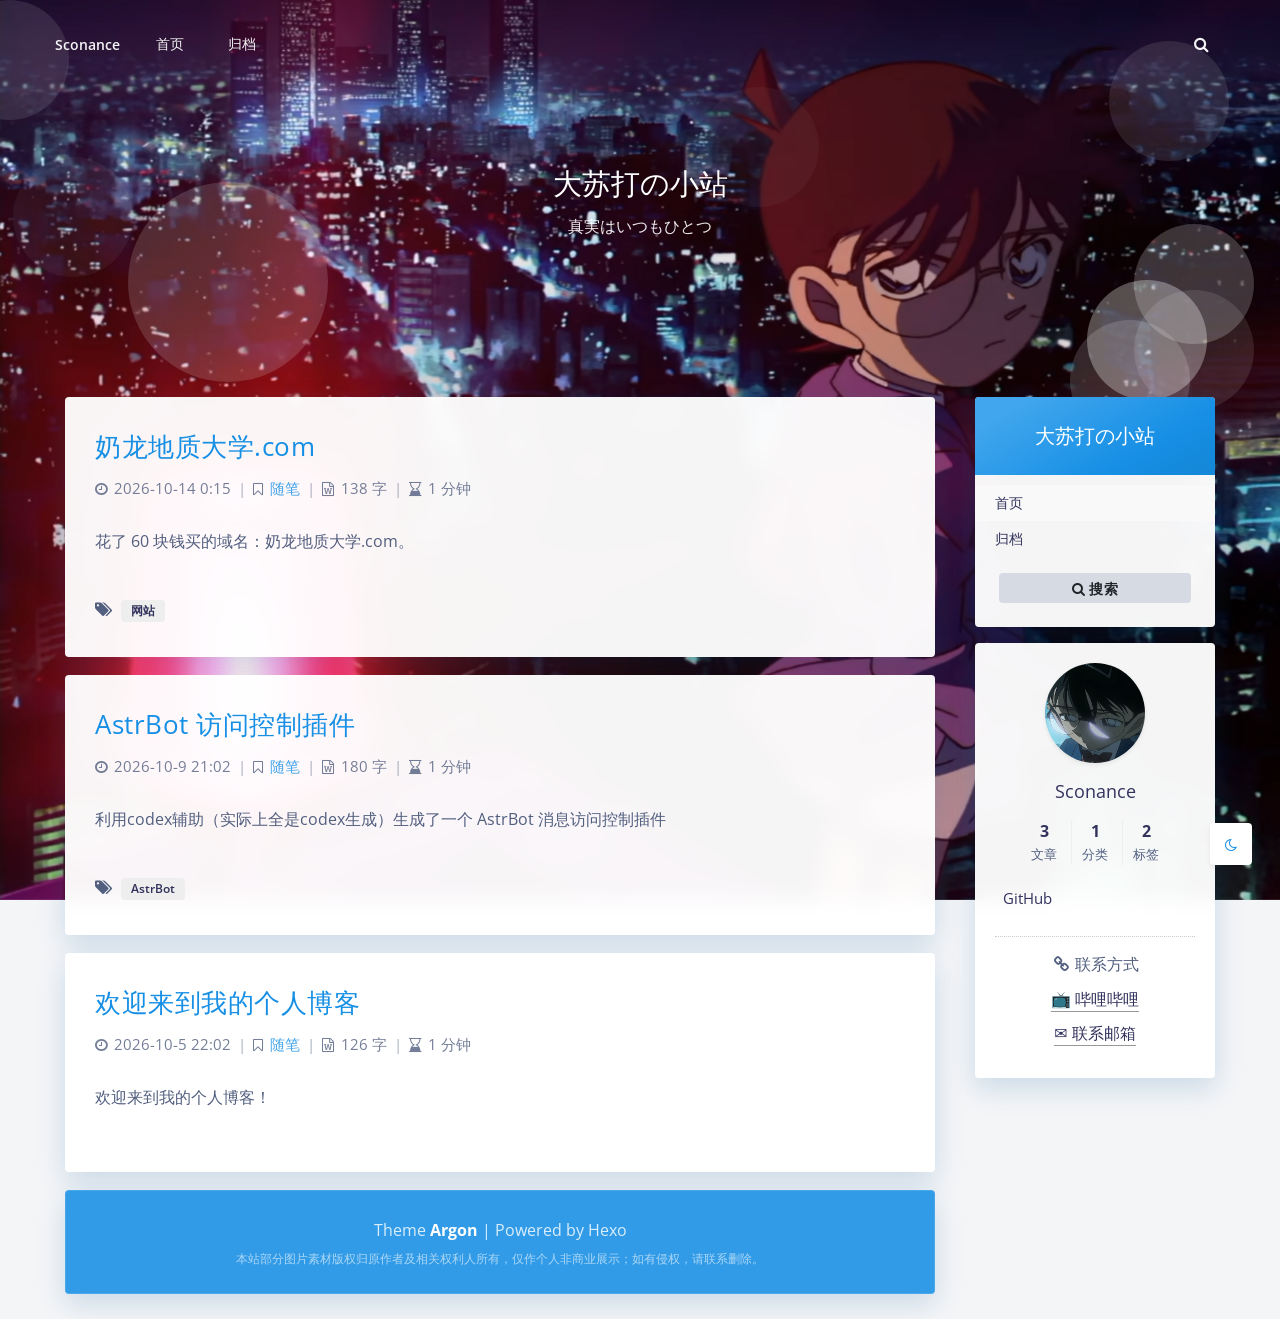
<file: index.html>
<!DOCTYPE html>

<html class="article-header-style-default">
<head>
	
	<title>大苏打の小站</title>
	<meta charset="utf-8">
	
		<meta name="viewport" content="width=device-width, initial-scale=1, maximum-scale=1, user-scalable=no">
	
	<meta property="og:type" content="website">
<meta property="og:title" content="大苏打の小站">
<meta property="og:url" content="https://sconance.github.io/index.html">
<meta property="og:site_name" content="大苏打の小站">
<meta property="og:locale" content="zh_CN">
<meta property="article:author" content="Sconance">
<meta name="twitter:card" content="summary">

	<meta name="theme-color" content="#168fe5">
	<meta name="theme-color-rgb" content="22,143,229">
	<meta name="theme-color-origin" content="#168fe5">
	<meta name="argon-enable-custom-theme-color" content="true">
	<meta name="theme-card-radius" content="4">
	<meta name="theme-version" content="1.0.2">
	<link rel="icon" href="/assets/img/favicon.ico" type="image/x-icon">
	<link rel="shortcut icon" href="/assets/img/favicon.ico" type="image/x-icon">

	
<link rel="stylesheet" href="/assets/argon_css_merged.css">

	
<link rel="stylesheet" href="/style.css">

	
<link rel="stylesheet" href="//fonts.loli.net/css?family=Open+Sans:300,400,600,700|Noto+Serif+SC:300,600&display=swap.css">

	
<script src="/assets/argon_js_merged.js"></script>

	
<script src="/assets/js/argon.min.js"></script>

	
<script src="//busuanzi.ibruce.info/busuanzi/2.3/busuanzi.pure.mini.js"></script>


	

	<script>
		var argonConfig = {
			language: "zh_CN",
			
				zoomify: {
					duration: 200,
					easing: "cubic-bezier(0.4,0,0,1)",
					scale: 0.9
				},
			
			pangu: "false",
			
				lazyload: {
					threshold: 800,
					effect: "fadeIn"
				},
			
			disable_pjax: false,
			headroom: false
		}
	</script>
	<script>
		var darkmodeAutoSwitch = "false";
		function setDarkmode(enable){
			if (enable == true){
				$("html").addClass("darkmode");
			}else{
				$("html").removeClass("darkmode");
			}
			$(window).trigger("scroll");
		}
		function toggleDarkmode(){
			if ($("html").hasClass("darkmode")){
				setDarkmode(false);
				sessionStorage.setItem("Argon_Enable_Dark_Mode", "false");
			}else{
				setDarkmode(true);
				sessionStorage.setItem("Argon_Enable_Dark_Mode", "true");
			}
		}
		if (sessionStorage.getItem("Argon_Enable_Dark_Mode") == "true"){
			setDarkmode(true);
		}
		function toggleDarkmodeByPrefersColorScheme(media){
			if (sessionStorage.getItem('Argon_Enable_Dark_Mode') == "false" || sessionStorage.getItem('Argon_Enable_Dark_Mode') == "true"){
				return;
			}
			if (media.matches){
				setDarkmode(true);
			}else{
				setDarkmode(false);
			}
		}
		function toggleDarkmodeByTime(){
			if (sessionStorage.getItem('Argon_Enable_Dark_Mode') == "false" || sessionStorage.getItem('Argon_Enable_Dark_Mode') == "true"){
				return;
			}
			let hour = new Date().getHours();
			if (hour < 7 || hour >= 22){
				setDarkmode(true);
			}else{
				setDarkmode(false);
			}
		}
		if (darkmodeAutoSwitch == 'system'){
			var darkmodeMediaQuery = window.matchMedia("(prefers-color-scheme: dark)");
			darkmodeMediaQuery.addListener(toggleDarkmodeByPrefersColorScheme);
			toggleDarkmodeByPrefersColorScheme(darkmodeMediaQuery);
		}
		if (darkmodeAutoSwitch == 'time'){
			toggleDarkmodeByTime();
		}
		if (darkmodeAutoSwitch == 'alwayson'){
			setDarkmode(true);
		}

		function toggleAmoledDarkMode(){
			$("html").toggleClass("amoled-dark");
			if ($("html").hasClass("amoled-dark")){
				localStorage.setItem("Argon_Enable_Amoled_Dark_Mode", "true");
			}else{
				localStorage.setItem("Argon_Enable_Amoled_Dark_Mode", "false");
			}
		}
		if (localStorage.getItem("Argon_Enable_Amoled_Dark_Mode") == "true"){
			$("html").addClass("amoled-dark");
		}else if (localStorage.getItem("Argon_Enable_Amoled_Dark_Mode") == "false"){
			$("html").removeClass("amoled-dark");
		}
	</script>
	<script>
		if (navigator.userAgent.indexOf("Safari") !== -1 && navigator.userAgent.indexOf("Chrome") === -1){
			$("html").addClass("using-safari");
		}
	</script>

	
		
<script src="/assets/vendor/smoothscroll/smoothscroll1.js"></script>

	
<meta name="generator" content="Hexo 8.1.2"></head>



<style id="themecolor_css">
	
	:root{
		--themecolor: #168fe5;
		--themecolor-dark0: #1588D9;
		--themecolor-dark: #1480CE;
		--themecolor-dark2: #1272B6;
		--themecolor-dark3: #0F639F;
		--themecolor-light: #41A6ED;
		--themecolor-rgbstr: 22,143,229;
		--themecolor-gradient: linear-gradient(150deg,var(--themecolor-light) 15%, var(--themecolor) 70%, var(--themecolor-dark0) 94%);

	}
</style>
<style id="theme_cardradius_css">
	:root{
		--card-radius: 4px;
	}
</style>

<body>
<div id="toolbar">
	<header class="header-global">
		<nav id="navbar-main" class="navbar navbar-main navbar-expand-lg navbar-transparent navbar-light bg-primary headroom--not-bottom headroom--not-top headroom--pinned">
			<div class="container">
				
				<button class="navbar-toggler" type="button" data-toggle="collapse" data-target="#navbar_global" aria-controls="navbar_global" aria-expanded="false" aria-label="Toggle navigation">
					<span class="navbar-toggler-icon"></span>
				</button>
				<a class="navbar-brand" href="/">Sconance</a>
				<div class="navbar-collapse collapse" id="navbar_global">
					<div class="navbar-collapse-header">
						<div class="row">
							<div class="col-6 collapse-brand"></div>
							<div class="col-6 collapse-close">
								<button type="button" class="navbar-toggler" data-toggle="collapse" data-target="#navbar_global" aria-controls="navbar_global" aria-expanded="false" aria-label="Toggle navigation">
									<span></span>
									<span></span>
								</button>
							</div>
						</div>
					</div>
					<ul id="navbar_search_btn_mobile" class="navbar-nav align-items-lg-center ml-lg-auto">
						<li class="nav-item" data-toggle="modal" data-target="#argon_search_modal" style="padding-left: 5px;">
							<a class="nav-link nav-link-icon">
								<i class="fa fa-search"></i>
								<span class="nav-link-inner--text d-lg-none">搜索</span>
							</a>
						</li>
					</ul>
					
							<ul class='navbar-nav navbar-nav-hover align-items-lg-center'>
								
										<li class='nav-item'>
											<a href='/' class='nav-link' >
												<i class='ni ni-book-bookmark d-lg-none'></i>
												<span class='nav-link-inner--text'>首页</span>
											</a>
											
										</li>
									
										<li class='nav-item'>
											<a href='/archives' class='nav-link' >
												<i class='ni ni-book-bookmark d-lg-none'></i>
												<span class='nav-link-inner--text'>归档</span>
											</a>
											
										</li>
									
							</ul>
						
					<ul class="navbar-nav align-items-lg-center ml-lg-auto">
						<li class="nav-item" data-toggle="modal" data-target="#argon_search_modal" id="navbar_search_btn_pc">
							<a class="nav-link nav-link-icon">
								<i class="fa fa-search"></i>
								<span class="nav-link-inner--text d-lg-none">搜索</span>
							</a>
						</li>
					</ul>
				</div>
				
				<div id="navbar_menu_mask" data-toggle="collapse" data-target="#navbar_global"></div>
			</div>
		</nav>
	</header>
</div>
<div class="modal fade" id="argon_search_modal" tabindex="-1" role="dialog" aria-labelledby="" aria-hidden="true">
	<div class="modal-dialog modal-dialog-centered modal-lg" role="document">
		<div class="modal-content">
			<div class="modal-header">
				<h5 class="modal-title">搜索</h5>
				<button type="button" class="close" data-dismiss="modal" aria-label="Close">
					<span aria-hidden="true">&times;</span>
				</button>
			</div>
			<div class="modal-body">
				<!-- TODO -->
<div class="form-group mb-3">
	<div class="input-group input-group-alternative">
		<div class="input-group-prepend">
			<span class="input-group-text"><i class="fa fa-search"></i></span>
		</div>
		<input id="local-search-input" class="form-control" placeholder="搜索什么..." type="text"  autocomplete="off" data-search.path="search.xml" data-config.root="/">
	</div>
	<div id="local-search-result"></div>
</div>

			</div>
		</div>
	</div>
</div>
<!--Banner-->
<section id="banner" class="banner section section-lg section-shaped">
	<div class="shape shape-style-1 shape-primary">
		<span></span>
		<span></span>
		<span></span>
		<span></span>
		<span></span>
		<span></span>
		<span></span>
		<span></span>
		<span></span>
	</div>

	
	<div id="banner_container" class="banner-container container text-center">
		
			<div class="banner-title text-white"><span class="banner-title-inner">大苏打の小站</span>
		
		<span class="banner-subtitle d-block">真実はいつもひとつ</span></div>
	</div>

	<script>
	(function () {
		var previous = null;
		try { previous = sessionStorage.getItem('argon-background'); } catch (error) {}
		var choices = [1, 2, 3, 4, 5, 6, 7].filter(function (number) {
			return String(number) !== previous;
		});
		var number = choices[Math.floor(Math.random() * choices.length)];
		try { sessionStorage.setItem('argon-background', String(number)); } catch (error) {}
		document.documentElement.style.setProperty('--argon-random-background',
			'url("/assets/img/backgrounds/' + number + '.png")');
	})();
	</script>
	
	
		<style>
			section.banner{
				background-image: var(--argon-random-background, url(/assets/img/backgrounds/1.png)) !important;
			}
		</style>
	
</section>


	<style>
		#content:before {
			content: '';
			display: block;
			position: fixed;
			left: 0;
			right: 0;
			top: 0;
			bottom: 0;
			z-index: -2;
			background: var(--argon-random-background, url(/assets/img/backgrounds/1.png));
			background-position: center;
			background-size: cover;
			background-repeat: no-repeat;
			opacity: 1;
			transition: opacity .5s ease;
		}
		html.darkmode #content:before{
			filter: brightness(0.65);
		}
		
		
			#banner, #banner .shape {
				background: transparent !important;
			}
		
	</style>




<div id="float_action_buttons" class="float-action-buttons fabtns-unloaded">
	<button id="fabtn_toggle_sides" class="btn btn-icon btn-neutral fabtn shadow-sm" type="button" aria-hidden="true" tooltip-move-to-left="移至左侧" tooltip-move-to-right="移至右侧">
		<span class="btn-inner--icon fabtn-show-on-right"><i class="fa fa-caret-left"></i></span>
		<span class="btn-inner--icon fabtn-show-on-left"><i class="fa fa-caret-right"></i></span>
	</button>
	<button id="fabtn_back_to_top" class="btn btn-icon btn-neutral fabtn shadow-sm" type="button" aria-label="Back To Top" tooltip="回到顶部">
		<span class="btn-inner--icon"><i class="fa fa-angle-up"></i></span>
	</button>
	<button id="fabtn_go_to_comment" class="btn btn-icon btn-neutral fabtn shadow-sm d-none" type="button" style='display: none;'  aria-label="Comment" tooltip="评论">
		<span class="btn-inner--icon"><i class="fa fa-comment-o"></i></span>
	</button>
	<button id="fabtn_toggle_darkmode" class="btn btn-icon btn-neutral fabtn shadow-sm" type="button"  aria-label="Toggle Darkmode" tooltip-darkmode="夜间模式" tooltip-blackmode="暗黑模式" tooltip-lightmode="日间模式">
		<span class="btn-inner--icon"><i class="fa fa-moon-o"></i><i class='fa fa-lightbulb-o'></i></span>
	</button>
	<button id="fabtn_toggle_blog_settings_popup" class="btn btn-icon btn-neutral fabtn shadow-sm" type="button" style='display: none;'  aria-label="Open Blog Settings Menu" tooltip="设置">
		<span class="btn-inner--icon"><i class="fa fa-cog"></i></span>
	</button>
	<div id="fabtn_blog_settings_popup" class="card shadow-sm" style="opacity: 0;" aria-hidden="true">
		<div id="close_blog_settings"><i class="fa fa-close"></i></div>
		<div class="blog-setting-item mt-3">
			<div style="transform: translateY(-4px);"><div id="blog_setting_toggle_darkmode_and_amoledarkmode" tooltip-switch-to-darkmode="切换到夜间模式" tooltip-switch-to-blackmode="切换到暗黑模式"><span>夜间模式</span><span>暗黑模式</span></div></div>
			<div style="flex: 1;"></div>
			<label id="blog_setting_darkmode_switch" class="custom-toggle">
				<span class="custom-toggle-slider rounded-circle"></span>
			</label>
		</div>
		<div class="blog-setting-item mt-3">
			<div style="flex: 1;">字体</div>
			<div>
				<button id="blog_setting_font_sans_serif" type="button" class="blog-setting-font btn btn-outline-primary blog-setting-selector-left">Sans Serif</button><button id="blog_setting_font_serif" type="button" class="blog-setting-font btn btn-outline-primary blog-setting-selector-right">Serif</button>
			</div>
		</div>
		<div class="blog-setting-item mt-3">
			<div style="flex: 1;">阴影</div>
			<div>
				<button id="blog_setting_shadow_small" type="button" class="blog-setting-shadow btn btn-outline-primary blog-setting-selector-left">浅阴影</button><button id="blog_setting_shadow_big" type="button" class="blog-setting-shadow btn btn-outline-primary blog-setting-selector-right">深阴影</button>
			</div>
		</div>
		<div class="blog-setting-item mt-3 mb-3">
			<div style="flex: 1;">滤镜</div>
			<div id="blog_setting_filters" class="ml-3">
				<button id="blog_setting_filter_off" type="button" class="blog-setting-filter-btn ml-0" filter-name="off">关闭</button>
				<button id="blog_setting_filter_sunset" type="button" class="blog-setting-filter-btn" filter-name="sunset">日落</button>
				<button id="blog_setting_filter_darkness" type="button" class="blog-setting-filter-btn" filter-name="darkness">暗化</button>
				<button id="blog_setting_filter_grayscale" type="button" class="blog-setting-filter-btn" filter-name="grayscale">灰度</button>
			</div>
		</div>
		<div class="blog-setting-item mb-3">
			<div id="blog_setting_card_radius_to_default" style="cursor: pointer;" tooltip="恢复默认">圆角</div>
			<div style="flex: 1;margin-left: 20px;margin-right: 8px;transform: translateY(2px);">
				<div id="blog_setting_card_radius"></div>
			</div>
		</div>
		
			<div class="blog-setting-item mt-1 mb-3">
				<div style="flex: 1;">主题色</div>
				<div id="theme-color-picker" class="ml-3"></div>
			</div>
		
	</div>
	<button id="fabtn_open_sidebar" class="btn btn-icon btn-neutral fabtn shadow-sm" type="button" aria-label="Open Sidebar Menu" tooltip="菜单">
		<span class="btn-inner--icon"><i class="fa fa-bars"></i></span>
	</button>
	<button id="fabtn_reading_progress" class="btn btn-icon btn-neutral fabtn shadow-sm" type="button" aria-hidden="true" tooltip="阅读进度">
		<div id="fabtn_reading_progress_bar" style="width: 0%;"></div>
		<span id="fabtn_reading_progress_details">0%</span>
	</button>
</div>

<div id="content" class="site-content">









<div class="page-information-card-container">
	
</div>

<div id="sidebar_mask"></div>
<aside id="leftbar" class="leftbar widget-area" role="complementary">
		
		<div id="leftbar_part1" class="widget widget_search card bg-white shadow-sm border-0">
			<div class="leftbar-banner card-body">
				<span class="leftbar-banner-title text-white">大苏打の小站</span>
				
				
			</div>
			
			
				<ul id='leftbar_part1_menu' class='leftbar-menu'>
					<li class='leftbar-menu-item current'><a href='/'>首页</a></li><li class='leftbar-menu-item'><a href='/archives'>归档</a></li>
				</ul>
			
			<div class="card-body text-center leftbar-search-button">
				<button id="leftbar_search" class="btn btn-secondary btn-lg active btn-sm btn-block border-0" role="button" data-toggle="modal" data-target="#argon_search_modal" >
					<i class="menu-item-icon fa fa-search mr-0"></i> 搜索
				</button>
			</div>
		</div>
		<div id="leftbar_part2" class="widget widget_search card bg-white shadow-sm border-0">
			<div id="leftbar_part2_inner" class="card-body">
				
				<div class="nav-wrapper" style="padding-top: 5px; display:none; ">
	                <ul class="nav nav-pills nav-fill" role="tablist">
						
						<li class="nav-item sidebar-tab-switcher">
							<a class="active show" id="leftbar_tab_overview_btn" data-toggle="tab" href="#leftbar_tab_overview" role="tab" aria-controls="leftbar_tab_overview" no-pjax>站点概览</a>
						</li>
	                </ul>
				</div>
				<div>
					<div class="tab-content" style="padding: 10px 10px 0 10px;">
						
						<div class="tab-pane fade text-center active show" id="leftbar_tab_overview" role="tabpanel" aria-labelledby="leftbar_tab_overview_btn">
							<img id="leftbar_overview_author_image" src="/assets/img/Conan1.png" class="img-fluid rounded-circle shadow-sm" style="width: 100px;" alt="avatar">
							<h6 id="leftbar_overview_author_name">Sconance</h6>
							<nav class="site-state">
								<div class="site-state-item site-state-posts">
									<a href="/archives">
										<span class="site-state-item-count">3</span>
										<span class="site-state-item-name">文章</span>
									</a>
								</div>
								<div class="site-state-item site-state-categories">
									<a data-toggle="modal" data-target="#blog_categories">
										<span class="site-state-item-count">1</span>
										<span class="site-state-item-name">分类</span>
									</a>
								</div>      
								<div class="site-state-item site-state-tags">
									<a data-toggle="modal" data-target="#blog_tags">
										<span class="site-state-item-count">2</span>
										<span class="site-state-item-name">标签</span>
									</a>
								</div>
							</nav>
							
									<div class="site-author-links">
										
											<div class='site-author-links-item'>
												<a href="https://github.com/Sconance" rel='noopener' target='_blank'>GitHub</a>
											</div>
										
									</div>
								
							<div class='site-friend-links'>
    <div class='site-friend-links-title'>
        <i class='fa fa-fw fa-link'></i> 联系方式
    </div>

    <ul class='site-friend-links-ul'>
        <li class='site-friend-links-item'>
            <a href='https://space.bilibili.com/393615749'
               rel='noopener'
               target='_blank'>
                📺 哔哩哔哩
            </a>
        </li>

        <li class='site-friend-links-item'>
            <a href='mailto:3560176896@qq.com'>
                ✉️ 联系邮箱
            </a>
        </li>
    </ul>
</div>
						</div>
					</div>
				</div>
			</div>
		</div>
</aside>
<div class="modal fade" id="blog_categories" tabindex="-1" role="dialog" aria-labelledby="" aria-hidden="true">
	<div class="modal-dialog modal-dialog-centered">
		<div class="modal-content">
			<div class="modal-header">
				<h5 class="modal-title">分类</h5>
				<button type="button" class="close" data-dismiss="modal" aria-label="Close">
					<span aria-hidden="true">&times;</span>
				</button>
			</div>
			<div class="modal-body">
				<a class="badge badge-secondary tag" href="/categories/%E9%9A%8F%E7%AC%94/" rel="tag">随笔 <span class="tag-num">3</span></a>
			</div>
		</div>
	</div>
</div>
<div class="modal fade" id="blog_tags" tabindex="-1" role="dialog" aria-labelledby="" aria-hidden="true">
	<div class="modal-dialog modal-dialog-centered">
		<div class="modal-content">
			<div class="modal-header">
				<h5 class="modal-title">标签</h5>
				<button type="button" class="close" data-dismiss="modal" aria-label="Close">
					<span aria-hidden="true">&times;</span>
				</button>
			</div>
			<div class="modal-body">
				<a class="badge badge-secondary tag" href="/tags/AstrBot/" rel="tag">AstrBot <span class="tag-num">1</span></a><a class="badge badge-secondary tag" href="/tags/%E7%BD%91%E7%AB%99/" rel="tag">网站 <span class="tag-num">1</span></a>
			</div>
		</div>
	</div>
</div>


<div id="primary" class="content-area">
	<main id="main" class="site-main" role="main">
		
			
	<article class="post card bg-white shadow-sm border-0 ">
	<header class="post-header text-center">
		
		<a class="post-title" href="/%E5%A5%B6%E9%BE%99%E5%9C%B0%E8%B4%A8%E5%A4%A7%E5%AD%A6/">奶龙地质大学.com</a>
		<div class="post-meta">
			
						
						<div class="post-meta-detail post-meta-detail-time">
							<i class="fa fa-clock-o" aria-hidden="true"></i>
							<time title="发布于 2026-10-14 0:15:43 | 编辑于 2026-10-14 0:19:20">2026-10-14 0:15
							</time>
						</div>
					
						
							<div class="post-meta-devide">|</div>
						
						<div class="post-meta-detail post-meta-detail-categories">
							<i class="fa fa-bookmark-o" aria-hidden="true"></i>
							<a class="post-meta-detail-catagory-link" href="/categories/%E9%9A%8F%E7%AC%94/">随笔</a>
						</div>
					
						
							<div class="post-meta-devide">|</div>
						
						<div class="post-meta-detail post-meta-detail-words">
							<i class="fa fa-file-word-o" aria-hidden="true"></i>
							138 字
						</div>
					
						
							<div class="post-meta-devide">|</div>
						
						<div class="post-meta-detail post-meta-detail-readingtime">
							<i class="fa fa-hourglass-end" aria-hidden="true"></i>
							1 分钟
						</div>
					
		</div>
		
	</header>

	<div class="post-content">
		
			
				<p>花了 60 块钱买的域名：奶龙地质大学.com。</p>
			
		
	</div>

	
		<div class="post-tags">
			<i class="fa fa-tags" aria-hidden="true"></i>
			<a class="tag badge badge-secondary post-meta-detail-tag -none-link" href="/tags/%E7%BD%91%E7%AB%99/" rel="tag">网站</a>
		</div>
	
</article>


	<article class="post card bg-white shadow-sm border-0 ">
	<header class="post-header text-center">
		
		<a class="post-title" href="/AstrBot%E8%AE%BF%E9%97%AE%E6%8E%A7%E5%88%B6%E6%8F%92%E4%BB%B6/">AstrBot 访问控制插件</a>
		<div class="post-meta">
			
						
						<div class="post-meta-detail post-meta-detail-time">
							<i class="fa fa-clock-o" aria-hidden="true"></i>
							<time title="发布于 2026-10-9 21:02:18 | 编辑于 2026-10-9 21:35:11">2026-10-9 21:02
							</time>
						</div>
					
						
							<div class="post-meta-devide">|</div>
						
						<div class="post-meta-detail post-meta-detail-categories">
							<i class="fa fa-bookmark-o" aria-hidden="true"></i>
							<a class="post-meta-detail-catagory-link" href="/categories/%E9%9A%8F%E7%AC%94/">随笔</a>
						</div>
					
						
							<div class="post-meta-devide">|</div>
						
						<div class="post-meta-detail post-meta-detail-words">
							<i class="fa fa-file-word-o" aria-hidden="true"></i>
							180 字
						</div>
					
						
							<div class="post-meta-devide">|</div>
						
						<div class="post-meta-detail post-meta-detail-readingtime">
							<i class="fa fa-hourglass-end" aria-hidden="true"></i>
							1 分钟
						</div>
					
		</div>
		
	</header>

	<div class="post-content">
		
			
				<p>利用codex辅助（实际上全是codex生成）生成了一个 AstrBot 消息访问控制插件</p>
			
		
	</div>

	
		<div class="post-tags">
			<i class="fa fa-tags" aria-hidden="true"></i>
			<a class="tag badge badge-secondary post-meta-detail-tag -none-link" href="/tags/AstrBot/" rel="tag">AstrBot</a>
		</div>
	
</article>


	<article class="post card bg-white shadow-sm border-0 ">
	<header class="post-header text-center">
		
		<a class="post-title" href="/%E6%AC%A2%E8%BF%8E%E6%9D%A5%E5%88%B0%E6%88%91%E7%9A%84%E4%B8%AA%E4%BA%BA%E5%8D%9A%E5%AE%A2/">欢迎来到我的个人博客</a>
		<div class="post-meta">
			
						
						<div class="post-meta-detail post-meta-detail-time">
							<i class="fa fa-clock-o" aria-hidden="true"></i>
							<time title="发布于 2026-10-5 22:02:18 | 编辑于 2026-10-5 22:02:26">2026-10-5 22:02
							</time>
						</div>
					
						
							<div class="post-meta-devide">|</div>
						
						<div class="post-meta-detail post-meta-detail-categories">
							<i class="fa fa-bookmark-o" aria-hidden="true"></i>
							<a class="post-meta-detail-catagory-link" href="/categories/%E9%9A%8F%E7%AC%94/">随笔</a>
						</div>
					
						
							<div class="post-meta-devide">|</div>
						
						<div class="post-meta-detail post-meta-detail-words">
							<i class="fa fa-file-word-o" aria-hidden="true"></i>
							126 字
						</div>
					
						
							<div class="post-meta-devide">|</div>
						
						<div class="post-meta-detail post-meta-detail-readingtime">
							<i class="fa fa-hourglass-end" aria-hidden="true"></i>
							1 分钟
						</div>
					
		</div>
		
	</header>

	<div class="post-content">
		
			
				<p>欢迎来到我的个人博客！</p>
			
		
	</div>

	
</article>






		
		
		
		
		

					<footer id="footer" class="site-footer card shadow-sm border-0">
						
						<div>Theme <a target="_blank" rel="noopener" href="https://github.com/solstice23/hexo-theme-argon"><strong>Argon</strong></a> | Powered by Hexo</div>
						<div class="footer-image-notice">本站部分图片素材版权归原作者及相关权利人所有，仅作个人非商业展示；如有侵权，请联系删除。</div>
					</footer>
				</main>
			</div>
		</div>
		
<script src="/argontheme.js"></script>

		
		
		

		

	</div>
</div>
<noscript>
	<style>
		article img.lazyload[src^="[data-uri]"]{display: none;}
		.comment-item-text .comment-sticker.lazyload{display: none;}
	</style>
</noscript>
</body>



</html>
</file>
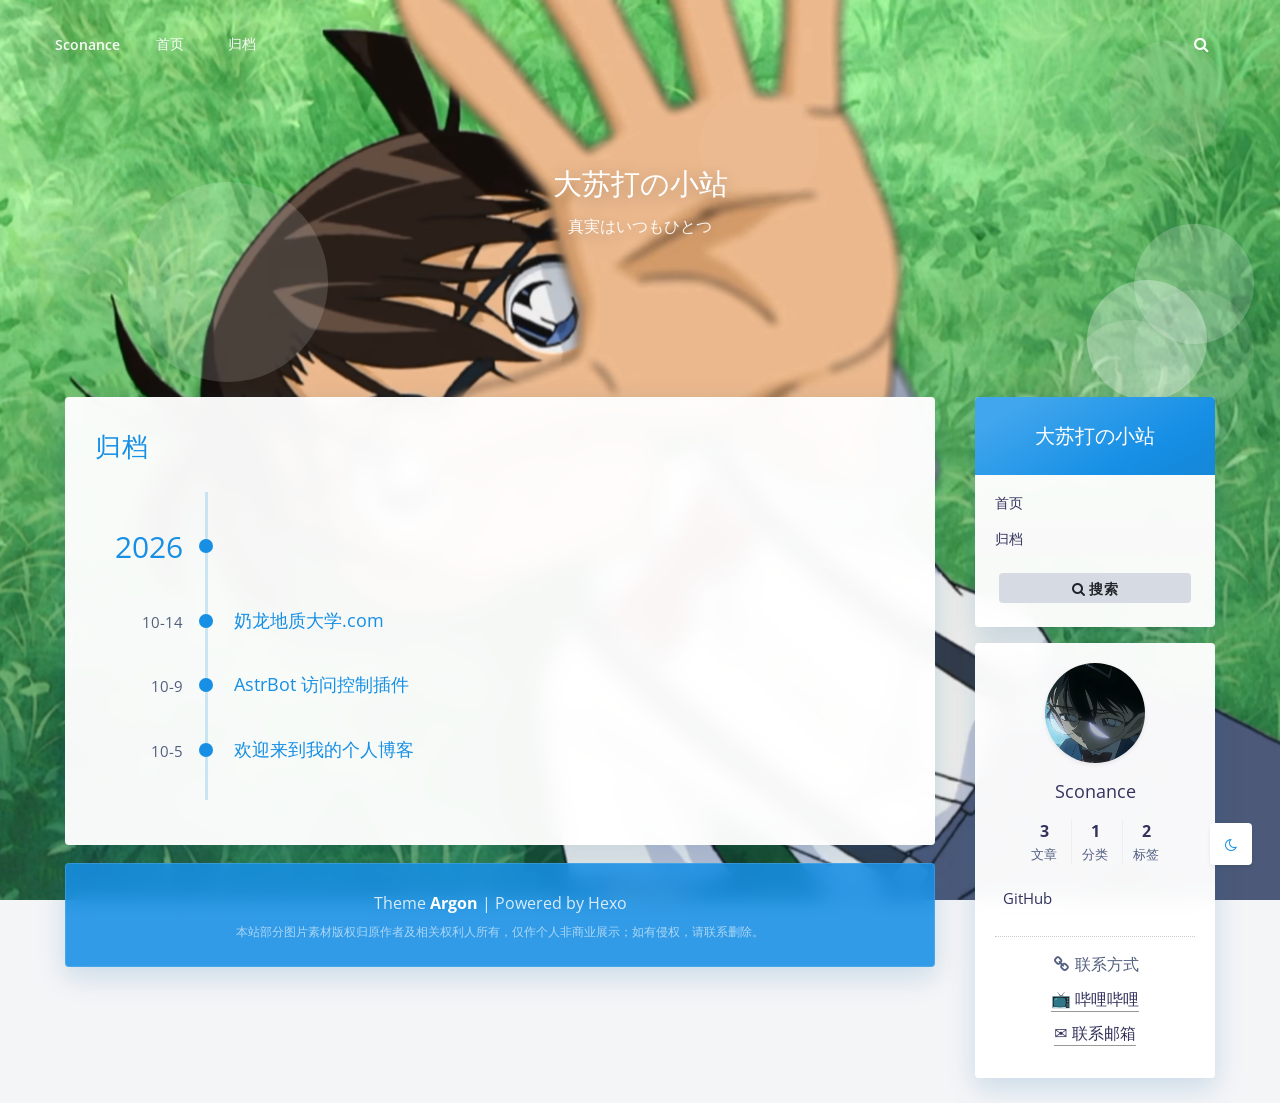
<file: archives/index.html>
<!DOCTYPE html>

<html class="article-header-style-default">
<head>
	
	<title>归档 - 大苏打の小站</title>
	<meta charset="utf-8">
	
		<meta name="viewport" content="width=device-width, initial-scale=1, maximum-scale=1, user-scalable=no">
	
	<meta property="og:type" content="website">
<meta property="og:title" content="大苏打の小站">
<meta property="og:url" content="https://sconance.github.io/archives/index.html">
<meta property="og:site_name" content="大苏打の小站">
<meta property="og:locale" content="zh_CN">
<meta property="article:author" content="Sconance">
<meta name="twitter:card" content="summary">

	<meta name="theme-color" content="#168fe5">
	<meta name="theme-color-rgb" content="22,143,229">
	<meta name="theme-color-origin" content="#168fe5">
	<meta name="argon-enable-custom-theme-color" content="true">
	<meta name="theme-card-radius" content="4">
	<meta name="theme-version" content="1.0.2">
	<link rel="icon" href="/assets/img/favicon.ico" type="image/x-icon">
	<link rel="shortcut icon" href="/assets/img/favicon.ico" type="image/x-icon">

	
<link rel="stylesheet" href="/assets/argon_css_merged.css">

	
<link rel="stylesheet" href="/style.css">

	
<link rel="stylesheet" href="//fonts.loli.net/css?family=Open+Sans:300,400,600,700|Noto+Serif+SC:300,600&display=swap.css">

	
<script src="/assets/argon_js_merged.js"></script>

	
<script src="/assets/js/argon.min.js"></script>

	
<script src="//busuanzi.ibruce.info/busuanzi/2.3/busuanzi.pure.mini.js"></script>


	

	<script>
		var argonConfig = {
			language: "zh_CN",
			
				zoomify: {
					duration: 200,
					easing: "cubic-bezier(0.4,0,0,1)",
					scale: 0.9
				},
			
			pangu: "false",
			
				lazyload: {
					threshold: 800,
					effect: "fadeIn"
				},
			
			disable_pjax: false,
			headroom: false
		}
	</script>
	<script>
		var darkmodeAutoSwitch = "false";
		function setDarkmode(enable){
			if (enable == true){
				$("html").addClass("darkmode");
			}else{
				$("html").removeClass("darkmode");
			}
			$(window).trigger("scroll");
		}
		function toggleDarkmode(){
			if ($("html").hasClass("darkmode")){
				setDarkmode(false);
				sessionStorage.setItem("Argon_Enable_Dark_Mode", "false");
			}else{
				setDarkmode(true);
				sessionStorage.setItem("Argon_Enable_Dark_Mode", "true");
			}
		}
		if (sessionStorage.getItem("Argon_Enable_Dark_Mode") == "true"){
			setDarkmode(true);
		}
		function toggleDarkmodeByPrefersColorScheme(media){
			if (sessionStorage.getItem('Argon_Enable_Dark_Mode') == "false" || sessionStorage.getItem('Argon_Enable_Dark_Mode') == "true"){
				return;
			}
			if (media.matches){
				setDarkmode(true);
			}else{
				setDarkmode(false);
			}
		}
		function toggleDarkmodeByTime(){
			if (sessionStorage.getItem('Argon_Enable_Dark_Mode') == "false" || sessionStorage.getItem('Argon_Enable_Dark_Mode') == "true"){
				return;
			}
			let hour = new Date().getHours();
			if (hour < 7 || hour >= 22){
				setDarkmode(true);
			}else{
				setDarkmode(false);
			}
		}
		if (darkmodeAutoSwitch == 'system'){
			var darkmodeMediaQuery = window.matchMedia("(prefers-color-scheme: dark)");
			darkmodeMediaQuery.addListener(toggleDarkmodeByPrefersColorScheme);
			toggleDarkmodeByPrefersColorScheme(darkmodeMediaQuery);
		}
		if (darkmodeAutoSwitch == 'time'){
			toggleDarkmodeByTime();
		}
		if (darkmodeAutoSwitch == 'alwayson'){
			setDarkmode(true);
		}

		function toggleAmoledDarkMode(){
			$("html").toggleClass("amoled-dark");
			if ($("html").hasClass("amoled-dark")){
				localStorage.setItem("Argon_Enable_Amoled_Dark_Mode", "true");
			}else{
				localStorage.setItem("Argon_Enable_Amoled_Dark_Mode", "false");
			}
		}
		if (localStorage.getItem("Argon_Enable_Amoled_Dark_Mode") == "true"){
			$("html").addClass("amoled-dark");
		}else if (localStorage.getItem("Argon_Enable_Amoled_Dark_Mode") == "false"){
			$("html").removeClass("amoled-dark");
		}
	</script>
	<script>
		if (navigator.userAgent.indexOf("Safari") !== -1 && navigator.userAgent.indexOf("Chrome") === -1){
			$("html").addClass("using-safari");
		}
	</script>

	
		
<script src="/assets/vendor/smoothscroll/smoothscroll1.js"></script>

	
<meta name="generator" content="Hexo 8.1.2"></head>



<style id="themecolor_css">
	
	:root{
		--themecolor: #168fe5;
		--themecolor-dark0: #1588D9;
		--themecolor-dark: #1480CE;
		--themecolor-dark2: #1272B6;
		--themecolor-dark3: #0F639F;
		--themecolor-light: #41A6ED;
		--themecolor-rgbstr: 22,143,229;
		--themecolor-gradient: linear-gradient(150deg,var(--themecolor-light) 15%, var(--themecolor) 70%, var(--themecolor-dark0) 94%);

	}
</style>
<style id="theme_cardradius_css">
	:root{
		--card-radius: 4px;
	}
</style>

<body>
<div id="toolbar">
	<header class="header-global">
		<nav id="navbar-main" class="navbar navbar-main navbar-expand-lg navbar-transparent navbar-light bg-primary headroom--not-bottom headroom--not-top headroom--pinned">
			<div class="container">
				
				<button class="navbar-toggler" type="button" data-toggle="collapse" data-target="#navbar_global" aria-controls="navbar_global" aria-expanded="false" aria-label="Toggle navigation">
					<span class="navbar-toggler-icon"></span>
				</button>
				<a class="navbar-brand" href="/">Sconance</a>
				<div class="navbar-collapse collapse" id="navbar_global">
					<div class="navbar-collapse-header">
						<div class="row">
							<div class="col-6 collapse-brand"></div>
							<div class="col-6 collapse-close">
								<button type="button" class="navbar-toggler" data-toggle="collapse" data-target="#navbar_global" aria-controls="navbar_global" aria-expanded="false" aria-label="Toggle navigation">
									<span></span>
									<span></span>
								</button>
							</div>
						</div>
					</div>
					<ul id="navbar_search_btn_mobile" class="navbar-nav align-items-lg-center ml-lg-auto">
						<li class="nav-item" data-toggle="modal" data-target="#argon_search_modal" style="padding-left: 5px;">
							<a class="nav-link nav-link-icon">
								<i class="fa fa-search"></i>
								<span class="nav-link-inner--text d-lg-none">搜索</span>
							</a>
						</li>
					</ul>
					
							<ul class='navbar-nav navbar-nav-hover align-items-lg-center'>
								
										<li class='nav-item'>
											<a href='/' class='nav-link' >
												<i class='ni ni-book-bookmark d-lg-none'></i>
												<span class='nav-link-inner--text'>首页</span>
											</a>
											
										</li>
									
										<li class='nav-item'>
											<a href='/archives' class='nav-link' >
												<i class='ni ni-book-bookmark d-lg-none'></i>
												<span class='nav-link-inner--text'>归档</span>
											</a>
											
										</li>
									
							</ul>
						
					<ul class="navbar-nav align-items-lg-center ml-lg-auto">
						<li class="nav-item" data-toggle="modal" data-target="#argon_search_modal" id="navbar_search_btn_pc">
							<a class="nav-link nav-link-icon">
								<i class="fa fa-search"></i>
								<span class="nav-link-inner--text d-lg-none">搜索</span>
							</a>
						</li>
					</ul>
				</div>
				
				<div id="navbar_menu_mask" data-toggle="collapse" data-target="#navbar_global"></div>
			</div>
		</nav>
	</header>
</div>
<div class="modal fade" id="argon_search_modal" tabindex="-1" role="dialog" aria-labelledby="" aria-hidden="true">
	<div class="modal-dialog modal-dialog-centered modal-lg" role="document">
		<div class="modal-content">
			<div class="modal-header">
				<h5 class="modal-title">搜索</h5>
				<button type="button" class="close" data-dismiss="modal" aria-label="Close">
					<span aria-hidden="true">&times;</span>
				</button>
			</div>
			<div class="modal-body">
				<!-- TODO -->
<div class="form-group mb-3">
	<div class="input-group input-group-alternative">
		<div class="input-group-prepend">
			<span class="input-group-text"><i class="fa fa-search"></i></span>
		</div>
		<input id="local-search-input" class="form-control" placeholder="搜索什么..." type="text"  autocomplete="off" data-search.path="search.xml" data-config.root="/">
	</div>
	<div id="local-search-result"></div>
</div>

			</div>
		</div>
	</div>
</div>
<!--Banner-->
<section id="banner" class="banner section section-lg section-shaped">
	<div class="shape shape-style-1 shape-primary">
		<span></span>
		<span></span>
		<span></span>
		<span></span>
		<span></span>
		<span></span>
		<span></span>
		<span></span>
		<span></span>
	</div>

	
	<div id="banner_container" class="banner-container container text-center">
		
			<div class="banner-title text-white"><span class="banner-title-inner">大苏打の小站</span>
		
		<span class="banner-subtitle d-block">真実はいつもひとつ</span></div>
	</div>

	<script>
	(function () {
		var previous = null;
		try { previous = sessionStorage.getItem('argon-background'); } catch (error) {}
		var choices = [1, 2, 3, 4, 5, 6, 7].filter(function (number) {
			return String(number) !== previous;
		});
		var number = choices[Math.floor(Math.random() * choices.length)];
		try { sessionStorage.setItem('argon-background', String(number)); } catch (error) {}
		document.documentElement.style.setProperty('--argon-random-background',
			'url("/assets/img/backgrounds/' + number + '.png")');
	})();
	</script>
	
	
		<style>
			section.banner{
				background-image: var(--argon-random-background, url(/assets/img/backgrounds/1.png)) !important;
			}
		</style>
	
</section>


	<style>
		#content:before {
			content: '';
			display: block;
			position: fixed;
			left: 0;
			right: 0;
			top: 0;
			bottom: 0;
			z-index: -2;
			background: var(--argon-random-background, url(/assets/img/backgrounds/1.png));
			background-position: center;
			background-size: cover;
			background-repeat: no-repeat;
			opacity: 1;
			transition: opacity .5s ease;
		}
		html.darkmode #content:before{
			filter: brightness(0.65);
		}
		
		
			#banner, #banner .shape {
				background: transparent !important;
			}
		
	</style>




<div id="float_action_buttons" class="float-action-buttons fabtns-unloaded">
	<button id="fabtn_toggle_sides" class="btn btn-icon btn-neutral fabtn shadow-sm" type="button" aria-hidden="true" tooltip-move-to-left="移至左侧" tooltip-move-to-right="移至右侧">
		<span class="btn-inner--icon fabtn-show-on-right"><i class="fa fa-caret-left"></i></span>
		<span class="btn-inner--icon fabtn-show-on-left"><i class="fa fa-caret-right"></i></span>
	</button>
	<button id="fabtn_back_to_top" class="btn btn-icon btn-neutral fabtn shadow-sm" type="button" aria-label="Back To Top" tooltip="回到顶部">
		<span class="btn-inner--icon"><i class="fa fa-angle-up"></i></span>
	</button>
	<button id="fabtn_go_to_comment" class="btn btn-icon btn-neutral fabtn shadow-sm d-none" type="button" style='display: none;'  aria-label="Comment" tooltip="评论">
		<span class="btn-inner--icon"><i class="fa fa-comment-o"></i></span>
	</button>
	<button id="fabtn_toggle_darkmode" class="btn btn-icon btn-neutral fabtn shadow-sm" type="button"  aria-label="Toggle Darkmode" tooltip-darkmode="夜间模式" tooltip-blackmode="暗黑模式" tooltip-lightmode="日间模式">
		<span class="btn-inner--icon"><i class="fa fa-moon-o"></i><i class='fa fa-lightbulb-o'></i></span>
	</button>
	<button id="fabtn_toggle_blog_settings_popup" class="btn btn-icon btn-neutral fabtn shadow-sm" type="button" style='display: none;'  aria-label="Open Blog Settings Menu" tooltip="设置">
		<span class="btn-inner--icon"><i class="fa fa-cog"></i></span>
	</button>
	<div id="fabtn_blog_settings_popup" class="card shadow-sm" style="opacity: 0;" aria-hidden="true">
		<div id="close_blog_settings"><i class="fa fa-close"></i></div>
		<div class="blog-setting-item mt-3">
			<div style="transform: translateY(-4px);"><div id="blog_setting_toggle_darkmode_and_amoledarkmode" tooltip-switch-to-darkmode="切换到夜间模式" tooltip-switch-to-blackmode="切换到暗黑模式"><span>夜间模式</span><span>暗黑模式</span></div></div>
			<div style="flex: 1;"></div>
			<label id="blog_setting_darkmode_switch" class="custom-toggle">
				<span class="custom-toggle-slider rounded-circle"></span>
			</label>
		</div>
		<div class="blog-setting-item mt-3">
			<div style="flex: 1;">字体</div>
			<div>
				<button id="blog_setting_font_sans_serif" type="button" class="blog-setting-font btn btn-outline-primary blog-setting-selector-left">Sans Serif</button><button id="blog_setting_font_serif" type="button" class="blog-setting-font btn btn-outline-primary blog-setting-selector-right">Serif</button>
			</div>
		</div>
		<div class="blog-setting-item mt-3">
			<div style="flex: 1;">阴影</div>
			<div>
				<button id="blog_setting_shadow_small" type="button" class="blog-setting-shadow btn btn-outline-primary blog-setting-selector-left">浅阴影</button><button id="blog_setting_shadow_big" type="button" class="blog-setting-shadow btn btn-outline-primary blog-setting-selector-right">深阴影</button>
			</div>
		</div>
		<div class="blog-setting-item mt-3 mb-3">
			<div style="flex: 1;">滤镜</div>
			<div id="blog_setting_filters" class="ml-3">
				<button id="blog_setting_filter_off" type="button" class="blog-setting-filter-btn ml-0" filter-name="off">关闭</button>
				<button id="blog_setting_filter_sunset" type="button" class="blog-setting-filter-btn" filter-name="sunset">日落</button>
				<button id="blog_setting_filter_darkness" type="button" class="blog-setting-filter-btn" filter-name="darkness">暗化</button>
				<button id="blog_setting_filter_grayscale" type="button" class="blog-setting-filter-btn" filter-name="grayscale">灰度</button>
			</div>
		</div>
		<div class="blog-setting-item mb-3">
			<div id="blog_setting_card_radius_to_default" style="cursor: pointer;" tooltip="恢复默认">圆角</div>
			<div style="flex: 1;margin-left: 20px;margin-right: 8px;transform: translateY(2px);">
				<div id="blog_setting_card_radius"></div>
			</div>
		</div>
		
			<div class="blog-setting-item mt-1 mb-3">
				<div style="flex: 1;">主题色</div>
				<div id="theme-color-picker" class="ml-3"></div>
			</div>
		
	</div>
	<button id="fabtn_open_sidebar" class="btn btn-icon btn-neutral fabtn shadow-sm" type="button" aria-label="Open Sidebar Menu" tooltip="菜单">
		<span class="btn-inner--icon"><i class="fa fa-bars"></i></span>
	</button>
	<button id="fabtn_reading_progress" class="btn btn-icon btn-neutral fabtn shadow-sm" type="button" aria-hidden="true" tooltip="阅读进度">
		<div id="fabtn_reading_progress_bar" style="width: 0%;"></div>
		<span id="fabtn_reading_progress_details">0%</span>
	</button>
</div>

<div id="content" class="site-content">









<div class="page-information-card-container">
	
</div>

<div id="sidebar_mask"></div>
<aside id="leftbar" class="leftbar widget-area" role="complementary">
		
		<div id="leftbar_part1" class="widget widget_search card bg-white shadow-sm border-0">
			<div class="leftbar-banner card-body">
				<span class="leftbar-banner-title text-white">大苏打の小站</span>
				
				
			</div>
			
			
				<ul id='leftbar_part1_menu' class='leftbar-menu'>
					<li class='leftbar-menu-item'><a href='/'>首页</a></li><li class='leftbar-menu-item current'><a href='/archives'>归档</a></li>
				</ul>
			
			<div class="card-body text-center leftbar-search-button">
				<button id="leftbar_search" class="btn btn-secondary btn-lg active btn-sm btn-block border-0" role="button" data-toggle="modal" data-target="#argon_search_modal" >
					<i class="menu-item-icon fa fa-search mr-0"></i> 搜索
				</button>
			</div>
		</div>
		<div id="leftbar_part2" class="widget widget_search card bg-white shadow-sm border-0">
			<div id="leftbar_part2_inner" class="card-body">
				
				<div class="nav-wrapper" style="padding-top: 5px; display:none; ">
	                <ul class="nav nav-pills nav-fill" role="tablist">
						
						<li class="nav-item sidebar-tab-switcher">
							<a class="active show" id="leftbar_tab_overview_btn" data-toggle="tab" href="#leftbar_tab_overview" role="tab" aria-controls="leftbar_tab_overview" no-pjax>站点概览</a>
						</li>
	                </ul>
				</div>
				<div>
					<div class="tab-content" style="padding: 10px 10px 0 10px;">
						
						<div class="tab-pane fade text-center active show" id="leftbar_tab_overview" role="tabpanel" aria-labelledby="leftbar_tab_overview_btn">
							<img id="leftbar_overview_author_image" src="/assets/img/Conan1.png" class="img-fluid rounded-circle shadow-sm" style="width: 100px;" alt="avatar">
							<h6 id="leftbar_overview_author_name">Sconance</h6>
							<nav class="site-state">
								<div class="site-state-item site-state-posts">
									<a href="/archives">
										<span class="site-state-item-count">3</span>
										<span class="site-state-item-name">文章</span>
									</a>
								</div>
								<div class="site-state-item site-state-categories">
									<a data-toggle="modal" data-target="#blog_categories">
										<span class="site-state-item-count">1</span>
										<span class="site-state-item-name">分类</span>
									</a>
								</div>      
								<div class="site-state-item site-state-tags">
									<a data-toggle="modal" data-target="#blog_tags">
										<span class="site-state-item-count">2</span>
										<span class="site-state-item-name">标签</span>
									</a>
								</div>
							</nav>
							
									<div class="site-author-links">
										
											<div class='site-author-links-item'>
												<a href="https://github.com/Sconance" rel='noopener' target='_blank'>GitHub</a>
											</div>
										
									</div>
								
							<div class='site-friend-links'>
    <div class='site-friend-links-title'>
        <i class='fa fa-fw fa-link'></i> 联系方式
    </div>

    <ul class='site-friend-links-ul'>
        <li class='site-friend-links-item'>
            <a href='https://space.bilibili.com/393615749'
               rel='noopener'
               target='_blank'>
                📺 哔哩哔哩
            </a>
        </li>

        <li class='site-friend-links-item'>
            <a href='mailto:3560176896@qq.com'>
                ✉️ 联系邮箱
            </a>
        </li>
    </ul>
</div>
						</div>
					</div>
				</div>
			</div>
		</div>
</aside>
<div class="modal fade" id="blog_categories" tabindex="-1" role="dialog" aria-labelledby="" aria-hidden="true">
	<div class="modal-dialog modal-dialog-centered">
		<div class="modal-content">
			<div class="modal-header">
				<h5 class="modal-title">分类</h5>
				<button type="button" class="close" data-dismiss="modal" aria-label="Close">
					<span aria-hidden="true">&times;</span>
				</button>
			</div>
			<div class="modal-body">
				<a class="badge badge-secondary tag" href="/categories/%E9%9A%8F%E7%AC%94/" rel="tag">随笔 <span class="tag-num">3</span></a>
			</div>
		</div>
	</div>
</div>
<div class="modal fade" id="blog_tags" tabindex="-1" role="dialog" aria-labelledby="" aria-hidden="true">
	<div class="modal-dialog modal-dialog-centered">
		<div class="modal-content">
			<div class="modal-header">
				<h5 class="modal-title">标签</h5>
				<button type="button" class="close" data-dismiss="modal" aria-label="Close">
					<span aria-hidden="true">&times;</span>
				</button>
			</div>
			<div class="modal-body">
				<a class="badge badge-secondary tag" href="/tags/AstrBot/" rel="tag">AstrBot <span class="tag-num">1</span></a><a class="badge badge-secondary tag" href="/tags/%E7%BD%91%E7%AB%99/" rel="tag">网站 <span class="tag-num">1</span></a>
			</div>
		</div>
	</div>
</div>


<div id="primary" class="content-area">
	<main id="main" class="site-main" role="main">
		
		
		
				<article class="post post-full card bg-white shadow-sm border-0">
	<header class="post-header text-center">
		<a class="post-title" href="/archives/">归档</a>
	</header>

	<div class="post-content" id="post_content">
		<div class='argon-timeline'>
			
						<div class='argon-timeline-node'>
							<div class='argon-timeline-time archive-timeline-year'>2026</div>
							<div class='argon-timeline-card card bg-gradient-secondary archive-timeline-title'></div>
						</div>
						
					<div class='argon-timeline-node'>
						<div class='argon-timeline-time'>10-14</div>
						<div class='argon-timeline-card card bg-gradient-secondary archive-timeline-title'>
							<a href="/%E5%A5%B6%E9%BE%99%E5%9C%B0%E8%B4%A8%E5%A4%A7%E5%AD%A6/">奶龙地质大学.com</a>
						</div>
					</div>
			
					<div class='argon-timeline-node'>
						<div class='argon-timeline-time'>10-9</div>
						<div class='argon-timeline-card card bg-gradient-secondary archive-timeline-title'>
							<a href="/AstrBot%E8%AE%BF%E9%97%AE%E6%8E%A7%E5%88%B6%E6%8F%92%E4%BB%B6/">AstrBot 访问控制插件</a>
						</div>
					</div>
			
					<div class='argon-timeline-node'>
						<div class='argon-timeline-time'>10-5</div>
						<div class='argon-timeline-card card bg-gradient-secondary archive-timeline-title'>
							<a href="/%E6%AC%A2%E8%BF%8E%E6%9D%A5%E5%88%B0%E6%88%91%E7%9A%84%E4%B8%AA%E4%BA%BA%E5%8D%9A%E5%AE%A2/">欢迎来到我的个人博客</a>
						</div>
					</div>
			
		</div>
	</div>
</article>

		
		
		

					<footer id="footer" class="site-footer card shadow-sm border-0">
						
						<div>Theme <a target="_blank" rel="noopener" href="https://github.com/solstice23/hexo-theme-argon"><strong>Argon</strong></a> | Powered by Hexo</div>
						<div class="footer-image-notice">本站部分图片素材版权归原作者及相关权利人所有，仅作个人非商业展示；如有侵权，请联系删除。</div>
					</footer>
				</main>
			</div>
		</div>
		
<script src="/argontheme.js"></script>

		
		
		

		

	</div>
</div>
<noscript>
	<style>
		article img.lazyload[src^="[data-uri]"]{display: none;}
		.comment-item-text .comment-sticker.lazyload{display: none;}
	</style>
</noscript>
</body>



</html>
</file>
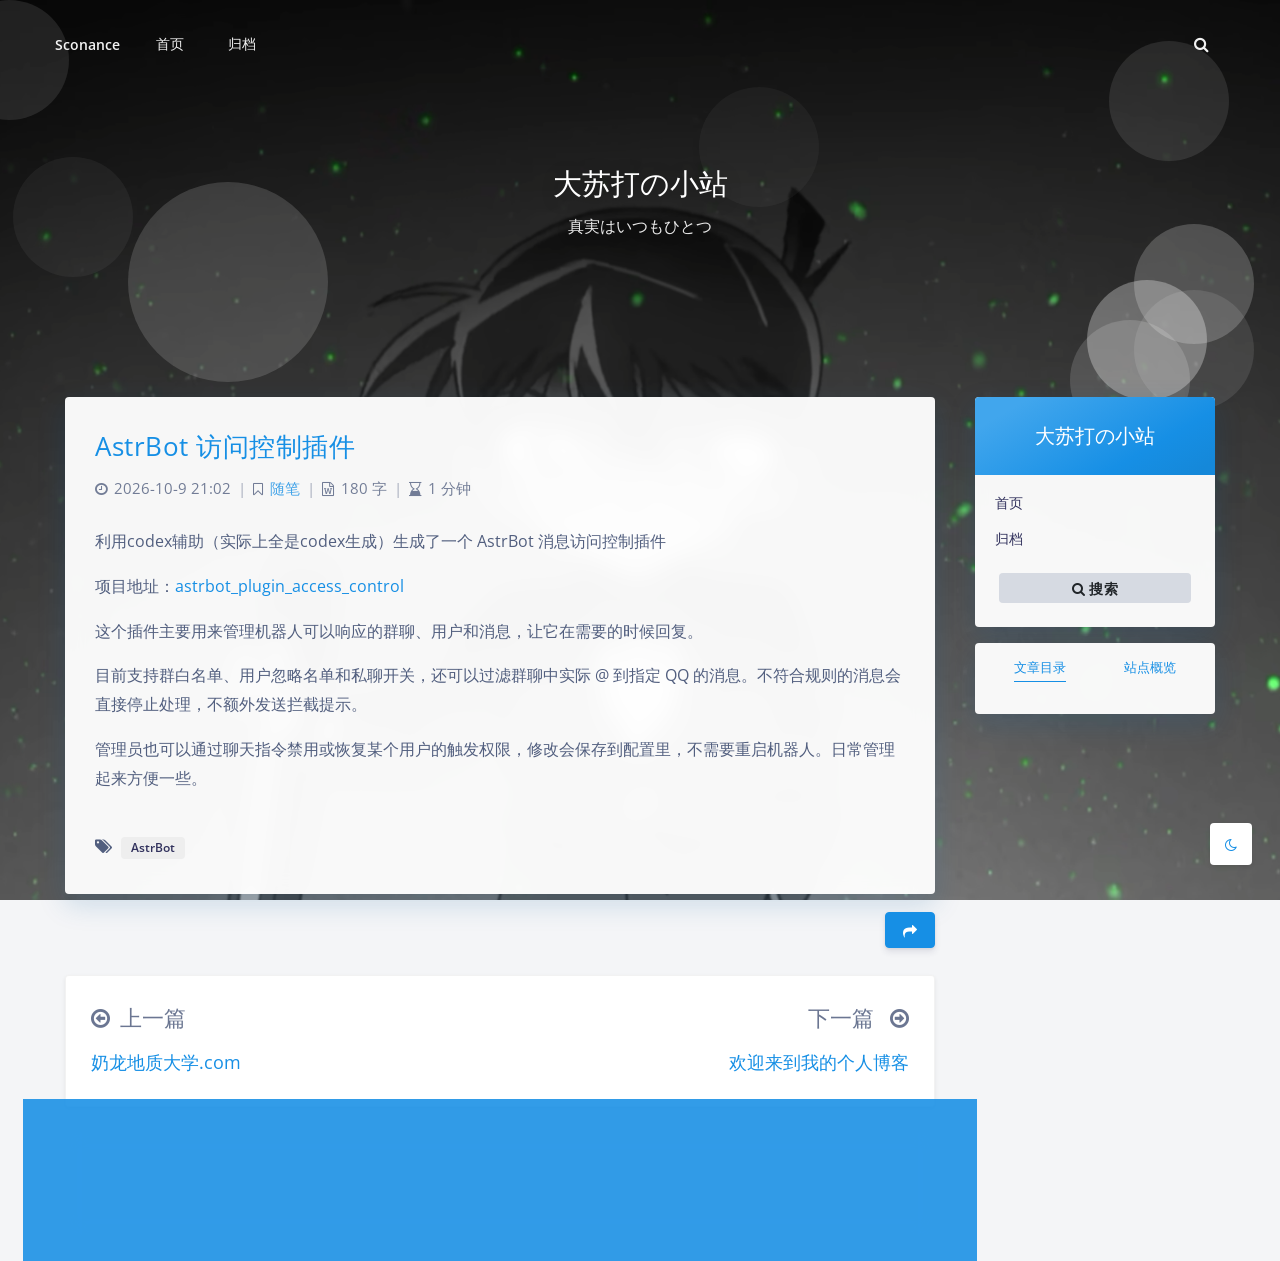
<file: AstrBot访问控制插件/index.html>
<!DOCTYPE html>

<html class="article-header-style-default">
<head>
	
	<title>AstrBot 访问控制插件 - 大苏打の小站</title>
	<meta charset="utf-8">
	
		<meta name="viewport" content="width=device-width, initial-scale=1, maximum-scale=1, user-scalable=no">
	
	<meta name="description" content="利用codex辅助（实际上全是codex生成）生成了一个 AstrBot 消息访问控制插件">
<meta property="og:type" content="article">
<meta property="og:title" content="AstrBot 访问控制插件">
<meta property="og:url" content="https://sconance.github.io/AstrBot%E8%AE%BF%E9%97%AE%E6%8E%A7%E5%88%B6%E6%8F%92%E4%BB%B6/index.html">
<meta property="og:site_name" content="大苏打の小站">
<meta property="og:description" content="利用codex辅助（实际上全是codex生成）生成了一个 AstrBot 消息访问控制插件">
<meta property="og:locale" content="zh_CN">
<meta property="article:published_time" content="2026-10-09T13:02:18.000Z">
<meta property="article:modified_time" content="2026-10-09T13:35:11.897Z">
<meta property="article:author" content="Sconance">
<meta property="article:tag" content="AstrBot">
<meta name="twitter:card" content="summary">

	<meta name="theme-color" content="#168fe5">
	<meta name="theme-color-rgb" content="22,143,229">
	<meta name="theme-color-origin" content="#168fe5">
	<meta name="argon-enable-custom-theme-color" content="true">
	<meta name="theme-card-radius" content="4">
	<meta name="theme-version" content="1.0.2">
	<link rel="icon" href="/assets/img/favicon.ico" type="image/x-icon">
	<link rel="shortcut icon" href="/assets/img/favicon.ico" type="image/x-icon">

	
<link rel="stylesheet" href="/assets/argon_css_merged.css">

	
<link rel="stylesheet" href="/style.css">

	
<link rel="stylesheet" href="//fonts.loli.net/css?family=Open+Sans:300,400,600,700|Noto+Serif+SC:300,600&display=swap.css">

	
<script src="/assets/argon_js_merged.js"></script>

	
<script src="/assets/js/argon.min.js"></script>

	
<script src="//busuanzi.ibruce.info/busuanzi/2.3/busuanzi.pure.mini.js"></script>


	

	<script>
		var argonConfig = {
			language: "zh_CN",
			
				zoomify: {
					duration: 200,
					easing: "cubic-bezier(0.4,0,0,1)",
					scale: 0.9
				},
			
			pangu: "false",
			
				lazyload: {
					threshold: 800,
					effect: "fadeIn"
				},
			
			disable_pjax: false,
			headroom: false
		}
	</script>
	<script>
		var darkmodeAutoSwitch = "false";
		function setDarkmode(enable){
			if (enable == true){
				$("html").addClass("darkmode");
			}else{
				$("html").removeClass("darkmode");
			}
			$(window).trigger("scroll");
		}
		function toggleDarkmode(){
			if ($("html").hasClass("darkmode")){
				setDarkmode(false);
				sessionStorage.setItem("Argon_Enable_Dark_Mode", "false");
			}else{
				setDarkmode(true);
				sessionStorage.setItem("Argon_Enable_Dark_Mode", "true");
			}
		}
		if (sessionStorage.getItem("Argon_Enable_Dark_Mode") == "true"){
			setDarkmode(true);
		}
		function toggleDarkmodeByPrefersColorScheme(media){
			if (sessionStorage.getItem('Argon_Enable_Dark_Mode') == "false" || sessionStorage.getItem('Argon_Enable_Dark_Mode') == "true"){
				return;
			}
			if (media.matches){
				setDarkmode(true);
			}else{
				setDarkmode(false);
			}
		}
		function toggleDarkmodeByTime(){
			if (sessionStorage.getItem('Argon_Enable_Dark_Mode') == "false" || sessionStorage.getItem('Argon_Enable_Dark_Mode') == "true"){
				return;
			}
			let hour = new Date().getHours();
			if (hour < 7 || hour >= 22){
				setDarkmode(true);
			}else{
				setDarkmode(false);
			}
		}
		if (darkmodeAutoSwitch == 'system'){
			var darkmodeMediaQuery = window.matchMedia("(prefers-color-scheme: dark)");
			darkmodeMediaQuery.addListener(toggleDarkmodeByPrefersColorScheme);
			toggleDarkmodeByPrefersColorScheme(darkmodeMediaQuery);
		}
		if (darkmodeAutoSwitch == 'time'){
			toggleDarkmodeByTime();
		}
		if (darkmodeAutoSwitch == 'alwayson'){
			setDarkmode(true);
		}

		function toggleAmoledDarkMode(){
			$("html").toggleClass("amoled-dark");
			if ($("html").hasClass("amoled-dark")){
				localStorage.setItem("Argon_Enable_Amoled_Dark_Mode", "true");
			}else{
				localStorage.setItem("Argon_Enable_Amoled_Dark_Mode", "false");
			}
		}
		if (localStorage.getItem("Argon_Enable_Amoled_Dark_Mode") == "true"){
			$("html").addClass("amoled-dark");
		}else if (localStorage.getItem("Argon_Enable_Amoled_Dark_Mode") == "false"){
			$("html").removeClass("amoled-dark");
		}
	</script>
	<script>
		if (navigator.userAgent.indexOf("Safari") !== -1 && navigator.userAgent.indexOf("Chrome") === -1){
			$("html").addClass("using-safari");
		}
	</script>

	
		
<script src="/assets/vendor/smoothscroll/smoothscroll1.js"></script>

	
<meta name="generator" content="Hexo 8.1.2"></head>



<style id="themecolor_css">
	
	:root{
		--themecolor: #168fe5;
		--themecolor-dark0: #1588D9;
		--themecolor-dark: #1480CE;
		--themecolor-dark2: #1272B6;
		--themecolor-dark3: #0F639F;
		--themecolor-light: #41A6ED;
		--themecolor-rgbstr: 22,143,229;
		--themecolor-gradient: linear-gradient(150deg,var(--themecolor-light) 15%, var(--themecolor) 70%, var(--themecolor-dark0) 94%);

	}
</style>
<style id="theme_cardradius_css">
	:root{
		--card-radius: 4px;
	}
</style>

<body>
<div id="toolbar">
	<header class="header-global">
		<nav id="navbar-main" class="navbar navbar-main navbar-expand-lg navbar-transparent navbar-light bg-primary headroom--not-bottom headroom--not-top headroom--pinned">
			<div class="container">
				
				<button class="navbar-toggler" type="button" data-toggle="collapse" data-target="#navbar_global" aria-controls="navbar_global" aria-expanded="false" aria-label="Toggle navigation">
					<span class="navbar-toggler-icon"></span>
				</button>
				<a class="navbar-brand" href="/">Sconance</a>
				<div class="navbar-collapse collapse" id="navbar_global">
					<div class="navbar-collapse-header">
						<div class="row">
							<div class="col-6 collapse-brand"></div>
							<div class="col-6 collapse-close">
								<button type="button" class="navbar-toggler" data-toggle="collapse" data-target="#navbar_global" aria-controls="navbar_global" aria-expanded="false" aria-label="Toggle navigation">
									<span></span>
									<span></span>
								</button>
							</div>
						</div>
					</div>
					<ul id="navbar_search_btn_mobile" class="navbar-nav align-items-lg-center ml-lg-auto">
						<li class="nav-item" data-toggle="modal" data-target="#argon_search_modal" style="padding-left: 5px;">
							<a class="nav-link nav-link-icon">
								<i class="fa fa-search"></i>
								<span class="nav-link-inner--text d-lg-none">搜索</span>
							</a>
						</li>
					</ul>
					
							<ul class='navbar-nav navbar-nav-hover align-items-lg-center'>
								
										<li class='nav-item'>
											<a href='/' class='nav-link' >
												<i class='ni ni-book-bookmark d-lg-none'></i>
												<span class='nav-link-inner--text'>首页</span>
											</a>
											
										</li>
									
										<li class='nav-item'>
											<a href='/archives' class='nav-link' >
												<i class='ni ni-book-bookmark d-lg-none'></i>
												<span class='nav-link-inner--text'>归档</span>
											</a>
											
										</li>
									
							</ul>
						
					<ul class="navbar-nav align-items-lg-center ml-lg-auto">
						<li class="nav-item" data-toggle="modal" data-target="#argon_search_modal" id="navbar_search_btn_pc">
							<a class="nav-link nav-link-icon">
								<i class="fa fa-search"></i>
								<span class="nav-link-inner--text d-lg-none">搜索</span>
							</a>
						</li>
					</ul>
				</div>
				
				<div id="navbar_menu_mask" data-toggle="collapse" data-target="#navbar_global"></div>
			</div>
		</nav>
	</header>
</div>
<div class="modal fade" id="argon_search_modal" tabindex="-1" role="dialog" aria-labelledby="" aria-hidden="true">
	<div class="modal-dialog modal-dialog-centered modal-lg" role="document">
		<div class="modal-content">
			<div class="modal-header">
				<h5 class="modal-title">搜索</h5>
				<button type="button" class="close" data-dismiss="modal" aria-label="Close">
					<span aria-hidden="true">&times;</span>
				</button>
			</div>
			<div class="modal-body">
				<!-- TODO -->
<div class="form-group mb-3">
	<div class="input-group input-group-alternative">
		<div class="input-group-prepend">
			<span class="input-group-text"><i class="fa fa-search"></i></span>
		</div>
		<input id="local-search-input" class="form-control" placeholder="搜索什么..." type="text"  autocomplete="off" data-search.path="search.xml" data-config.root="/">
	</div>
	<div id="local-search-result"></div>
</div>

			</div>
		</div>
	</div>
</div>
<!--Banner-->
<section id="banner" class="banner section section-lg section-shaped">
	<div class="shape shape-style-1 shape-primary">
		<span></span>
		<span></span>
		<span></span>
		<span></span>
		<span></span>
		<span></span>
		<span></span>
		<span></span>
		<span></span>
	</div>

	
	<div id="banner_container" class="banner-container container text-center">
		
			<div class="banner-title text-white"><span class="banner-title-inner">大苏打の小站</span>
		
		<span class="banner-subtitle d-block">真実はいつもひとつ</span></div>
	</div>

	<script>
	(function () {
		var previous = null;
		try { previous = sessionStorage.getItem('argon-background'); } catch (error) {}
		var choices = [1, 2, 3, 4, 5, 6, 7].filter(function (number) {
			return String(number) !== previous;
		});
		var number = choices[Math.floor(Math.random() * choices.length)];
		try { sessionStorage.setItem('argon-background', String(number)); } catch (error) {}
		document.documentElement.style.setProperty('--argon-random-background',
			'url("/assets/img/backgrounds/' + number + '.png")');
	})();
	</script>
	
	
		<style>
			section.banner{
				background-image: var(--argon-random-background, url(/assets/img/backgrounds/1.png)) !important;
			}
		</style>
	
</section>


	<style>
		#content:before {
			content: '';
			display: block;
			position: fixed;
			left: 0;
			right: 0;
			top: 0;
			bottom: 0;
			z-index: -2;
			background: var(--argon-random-background, url(/assets/img/backgrounds/1.png));
			background-position: center;
			background-size: cover;
			background-repeat: no-repeat;
			opacity: 1;
			transition: opacity .5s ease;
		}
		html.darkmode #content:before{
			filter: brightness(0.65);
		}
		
		
			#banner, #banner .shape {
				background: transparent !important;
			}
		
	</style>




<div id="float_action_buttons" class="float-action-buttons fabtns-unloaded">
	<button id="fabtn_toggle_sides" class="btn btn-icon btn-neutral fabtn shadow-sm" type="button" aria-hidden="true" tooltip-move-to-left="移至左侧" tooltip-move-to-right="移至右侧">
		<span class="btn-inner--icon fabtn-show-on-right"><i class="fa fa-caret-left"></i></span>
		<span class="btn-inner--icon fabtn-show-on-left"><i class="fa fa-caret-right"></i></span>
	</button>
	<button id="fabtn_back_to_top" class="btn btn-icon btn-neutral fabtn shadow-sm" type="button" aria-label="Back To Top" tooltip="回到顶部">
		<span class="btn-inner--icon"><i class="fa fa-angle-up"></i></span>
	</button>
	<button id="fabtn_go_to_comment" class="btn btn-icon btn-neutral fabtn shadow-sm d-none" type="button" style='display: none;'  aria-label="Comment" tooltip="评论">
		<span class="btn-inner--icon"><i class="fa fa-comment-o"></i></span>
	</button>
	<button id="fabtn_toggle_darkmode" class="btn btn-icon btn-neutral fabtn shadow-sm" type="button"  aria-label="Toggle Darkmode" tooltip-darkmode="夜间模式" tooltip-blackmode="暗黑模式" tooltip-lightmode="日间模式">
		<span class="btn-inner--icon"><i class="fa fa-moon-o"></i><i class='fa fa-lightbulb-o'></i></span>
	</button>
	<button id="fabtn_toggle_blog_settings_popup" class="btn btn-icon btn-neutral fabtn shadow-sm" type="button" style='display: none;'  aria-label="Open Blog Settings Menu" tooltip="设置">
		<span class="btn-inner--icon"><i class="fa fa-cog"></i></span>
	</button>
	<div id="fabtn_blog_settings_popup" class="card shadow-sm" style="opacity: 0;" aria-hidden="true">
		<div id="close_blog_settings"><i class="fa fa-close"></i></div>
		<div class="blog-setting-item mt-3">
			<div style="transform: translateY(-4px);"><div id="blog_setting_toggle_darkmode_and_amoledarkmode" tooltip-switch-to-darkmode="切换到夜间模式" tooltip-switch-to-blackmode="切换到暗黑模式"><span>夜间模式</span><span>暗黑模式</span></div></div>
			<div style="flex: 1;"></div>
			<label id="blog_setting_darkmode_switch" class="custom-toggle">
				<span class="custom-toggle-slider rounded-circle"></span>
			</label>
		</div>
		<div class="blog-setting-item mt-3">
			<div style="flex: 1;">字体</div>
			<div>
				<button id="blog_setting_font_sans_serif" type="button" class="blog-setting-font btn btn-outline-primary blog-setting-selector-left">Sans Serif</button><button id="blog_setting_font_serif" type="button" class="blog-setting-font btn btn-outline-primary blog-setting-selector-right">Serif</button>
			</div>
		</div>
		<div class="blog-setting-item mt-3">
			<div style="flex: 1;">阴影</div>
			<div>
				<button id="blog_setting_shadow_small" type="button" class="blog-setting-shadow btn btn-outline-primary blog-setting-selector-left">浅阴影</button><button id="blog_setting_shadow_big" type="button" class="blog-setting-shadow btn btn-outline-primary blog-setting-selector-right">深阴影</button>
			</div>
		</div>
		<div class="blog-setting-item mt-3 mb-3">
			<div style="flex: 1;">滤镜</div>
			<div id="blog_setting_filters" class="ml-3">
				<button id="blog_setting_filter_off" type="button" class="blog-setting-filter-btn ml-0" filter-name="off">关闭</button>
				<button id="blog_setting_filter_sunset" type="button" class="blog-setting-filter-btn" filter-name="sunset">日落</button>
				<button id="blog_setting_filter_darkness" type="button" class="blog-setting-filter-btn" filter-name="darkness">暗化</button>
				<button id="blog_setting_filter_grayscale" type="button" class="blog-setting-filter-btn" filter-name="grayscale">灰度</button>
			</div>
		</div>
		<div class="blog-setting-item mb-3">
			<div id="blog_setting_card_radius_to_default" style="cursor: pointer;" tooltip="恢复默认">圆角</div>
			<div style="flex: 1;margin-left: 20px;margin-right: 8px;transform: translateY(2px);">
				<div id="blog_setting_card_radius"></div>
			</div>
		</div>
		
			<div class="blog-setting-item mt-1 mb-3">
				<div style="flex: 1;">主题色</div>
				<div id="theme-color-picker" class="ml-3"></div>
			</div>
		
	</div>
	<button id="fabtn_open_sidebar" class="btn btn-icon btn-neutral fabtn shadow-sm" type="button" aria-label="Open Sidebar Menu" tooltip="菜单">
		<span class="btn-inner--icon"><i class="fa fa-bars"></i></span>
	</button>
	<button id="fabtn_reading_progress" class="btn btn-icon btn-neutral fabtn shadow-sm" type="button" aria-hidden="true" tooltip="阅读进度">
		<div id="fabtn_reading_progress_bar" style="width: 0%;"></div>
		<span id="fabtn_reading_progress_details">0%</span>
	</button>
</div>

<div id="content" class="site-content">









<div class="page-information-card-container">
	
</div>

<div id="sidebar_mask"></div>
<aside id="leftbar" class="leftbar widget-area" role="complementary">
		
		<div id="leftbar_part1" class="widget widget_search card bg-white shadow-sm border-0">
			<div class="leftbar-banner card-body">
				<span class="leftbar-banner-title text-white">大苏打の小站</span>
				
				
			</div>
			
			
				<ul id='leftbar_part1_menu' class='leftbar-menu'>
					<li class='leftbar-menu-item'><a href='/'>首页</a></li><li class='leftbar-menu-item'><a href='/archives'>归档</a></li>
				</ul>
			
			<div class="card-body text-center leftbar-search-button">
				<button id="leftbar_search" class="btn btn-secondary btn-lg active btn-sm btn-block border-0" role="button" data-toggle="modal" data-target="#argon_search_modal" >
					<i class="menu-item-icon fa fa-search mr-0"></i> 搜索
				</button>
			</div>
		</div>
		<div id="leftbar_part2" class="widget widget_search card bg-white shadow-sm border-0">
			<div id="leftbar_part2_inner" class="card-body">
				
				<div class="nav-wrapper" style="padding-top: 5px;">
	                <ul class="nav nav-pills nav-fill" role="tablist">
						
							<li class="nav-item sidebar-tab-switcher">
								<a class="active show" id="leftbar_tab_catalog_btn" data-toggle="tab" href="#leftbar_tab_catalog" role="tab" aria-controls="leftbar_tab_catalog" no-pjax>文章目录</a>
							</li>
						
						<li class="nav-item sidebar-tab-switcher">
							<a class="" id="leftbar_tab_overview_btn" data-toggle="tab" href="#leftbar_tab_overview" role="tab" aria-controls="leftbar_tab_overview" no-pjax>站点概览</a>
						</li>
	                </ul>
				</div>
				<div>
					<div class="tab-content" style="padding: 10px 10px 0 10px;">
						
							<div class="tab-pane fade active show" id="leftbar_tab_catalog" role="tabpanel" aria-labelledby="leftbar_tab_catalog_btn">
								<div id="leftbar_catalog"></div>
								<script type="text/javascript">
									$(function () {
										$(document).headIndex({
											articleWrapSelector: '#post_content',
											indexBoxSelector: '#leftbar_catalog',
											subItemBoxClass: "index-subItem-box",
											itemClass: "index-item",
											linkClass: "index-link",
											offset: 80,
										});
									})
								</script>
								
							</div>
						
						<div class="tab-pane fade text-center" id="leftbar_tab_overview" role="tabpanel" aria-labelledby="leftbar_tab_overview_btn">
							<img id="leftbar_overview_author_image" src="/assets/img/Conan1.png" class="img-fluid rounded-circle shadow-sm" style="width: 100px;" alt="avatar">
							<h6 id="leftbar_overview_author_name">Sconance</h6>
							<nav class="site-state">
								<div class="site-state-item site-state-posts">
									<a href="/archives">
										<span class="site-state-item-count">3</span>
										<span class="site-state-item-name">文章</span>
									</a>
								</div>
								<div class="site-state-item site-state-categories">
									<a data-toggle="modal" data-target="#blog_categories">
										<span class="site-state-item-count">1</span>
										<span class="site-state-item-name">分类</span>
									</a>
								</div>      
								<div class="site-state-item site-state-tags">
									<a data-toggle="modal" data-target="#blog_tags">
										<span class="site-state-item-count">2</span>
										<span class="site-state-item-name">标签</span>
									</a>
								</div>
							</nav>
							
									<div class="site-author-links">
										
											<div class='site-author-links-item'>
												<a href="https://github.com/Sconance" rel='noopener' target='_blank'>GitHub</a>
											</div>
										
									</div>
								
							<div class='site-friend-links'>
    <div class='site-friend-links-title'>
        <i class='fa fa-fw fa-link'></i> 联系方式
    </div>

    <ul class='site-friend-links-ul'>
        <li class='site-friend-links-item'>
            <a href='https://space.bilibili.com/393615749'
               rel='noopener'
               target='_blank'>
                📺 哔哩哔哩
            </a>
        </li>

        <li class='site-friend-links-item'>
            <a href='mailto:3560176896@qq.com'>
                ✉️ 联系邮箱
            </a>
        </li>
    </ul>
</div>
						</div>
					</div>
				</div>
			</div>
		</div>
</aside>
<div class="modal fade" id="blog_categories" tabindex="-1" role="dialog" aria-labelledby="" aria-hidden="true">
	<div class="modal-dialog modal-dialog-centered">
		<div class="modal-content">
			<div class="modal-header">
				<h5 class="modal-title">分类</h5>
				<button type="button" class="close" data-dismiss="modal" aria-label="Close">
					<span aria-hidden="true">&times;</span>
				</button>
			</div>
			<div class="modal-body">
				<a class="badge badge-secondary tag" href="/categories/%E9%9A%8F%E7%AC%94/" rel="tag">随笔 <span class="tag-num">3</span></a>
			</div>
		</div>
	</div>
</div>
<div class="modal fade" id="blog_tags" tabindex="-1" role="dialog" aria-labelledby="" aria-hidden="true">
	<div class="modal-dialog modal-dialog-centered">
		<div class="modal-content">
			<div class="modal-header">
				<h5 class="modal-title">标签</h5>
				<button type="button" class="close" data-dismiss="modal" aria-label="Close">
					<span aria-hidden="true">&times;</span>
				</button>
			</div>
			<div class="modal-body">
				<a class="badge badge-secondary tag" href="/tags/AstrBot/" rel="tag">AstrBot <span class="tag-num">1</span></a><a class="badge badge-secondary tag" href="/tags/%E7%BD%91%E7%AB%99/" rel="tag">网站 <span class="tag-num">1</span></a>
			</div>
		</div>
	</div>
</div>


<div id="primary" class="content-area">
	<main id="main" class="site-main" role="main">
		
		
			
	<article class="post post-full card bg-white shadow-sm border-0 ">
	<header class="post-header text-center">
		
		<a class="post-title" href="/AstrBot%E8%AE%BF%E9%97%AE%E6%8E%A7%E5%88%B6%E6%8F%92%E4%BB%B6/">AstrBot 访问控制插件</a>
		<div class="post-meta">
			
						
						<div class="post-meta-detail post-meta-detail-time">
							<i class="fa fa-clock-o" aria-hidden="true"></i>
							<time title="发布于 2026-10-9 21:02:18 | 编辑于 2026-10-9 21:35:11">2026-10-9 21:02
							</time>
						</div>
					
						
							<div class="post-meta-devide">|</div>
						
						<div class="post-meta-detail post-meta-detail-categories">
							<i class="fa fa-bookmark-o" aria-hidden="true"></i>
							<a class="post-meta-detail-catagory-link" href="/categories/%E9%9A%8F%E7%AC%94/">随笔</a>
						</div>
					
						
							<div class="post-meta-devide">|</div>
						
						<div class="post-meta-detail post-meta-detail-words">
							<i class="fa fa-file-word-o" aria-hidden="true"></i>
							180 字
						</div>
					
						
							<div class="post-meta-devide">|</div>
						
						<div class="post-meta-detail post-meta-detail-readingtime">
							<i class="fa fa-hourglass-end" aria-hidden="true"></i>
							1 分钟
						</div>
					
		</div>
		
	</header>

	<div class="post-content" id="post_content">
		<p>利用codex辅助（实际上全是codex生成）生成了一个 AstrBot 消息访问控制插件</p>
<span id="more"></span>
<p>项目地址：<a target="_blank" rel="noopener" href="https://github.com/Sconance/astrbot_plugin_access_control">astrbot_plugin_access_control</a></p>
<p>这个插件主要用来管理机器人可以响应的群聊、用户和消息，让它在需要的时候回复。</p>
<p>目前支持群白名单、用户忽略名单和私聊开关，还可以过滤群聊中实际 @ 到指定 QQ 的消息。不符合规则的消息会直接停止处理，不额外发送拦截提示。</p>
<p>管理员也可以通过聊天指令禁用或恢复某个用户的触发权限，修改会保存到配置里，不需要重启机器人。日常管理起来方便一些。</p>

	</div>

	

	

	
		<div class="post-tags">
			<i class="fa fa-tags" aria-hidden="true"></i>
			<a class="tag badge badge-secondary post-meta-detail-tag -none-link" href="/tags/AstrBot/" rel="tag">AstrBot</a>
		</div>
	
</article>

	<div id="share_container">
	<div id="share" data-initialized="true">
		<a class="no-pjax icon-wechat" tooltip="分享到微信">
			<button class="btn btn-icon btn-success">
				<span class="btn-inner--icon"><i class="fa fa-weixin"></i></span>
			</button>
		</a>
		<a target="_blank" class="no-pjax icon-douban" tooltip="分享到豆瓣">
			<button class="btn btn-icon btn-primary" style="background: #209261;border: none;">
				豆
			</button>
		</a>
		<a target="_blank" class="no-pjax icon-qq" tooltip="分享到 QQ">
			<button class="btn btn-icon btn-primary" style="background: #2196f3;border: none;">
				<span class="btn-inner--icon"><i class="fa fa-qq"></i></span>
			</button>
		</a>
		<a target="_blank" class="no-pjax icon-qzone" tooltip="分享到 QQ 空间">
			<button class="btn btn-icon btn-primary" style="background: #ffc107;border: none;">
				<span class="btn-inner--icon"><i class="fa fa-star"></i></span>
			</button>
		</a>
		<a target="_blank" class="no-pjax icon-weibo" tooltip="分享到微博">
			<button class="btn btn-icon btn-warning">
				<span class="btn-inner--icon"><i class="fa fa-weibo"></i></span>
			</button>
		</a>
		<a target="_blank" class="no-pjax icon-facebook" tooltip="分享到 Facebook">
			<button class="btn btn-icon btn-primary" style="background: #283593;border: none;">
				<span class="btn-inner--icon"><i class="fa fa-facebook"></i></span>
			</button>
		</a>
		<a target="_blank" class="no-pjax icon-twitter" tooltip="分享到 Twitter">
			<button class="btn btn-icon btn-primary" style="background: #03a9f4;border: none;">
				<span class="btn-inner--icon"><i class="fa fa-twitter"></i></span>
			</button>
		</a>
		<a target="_blank" class="no-pjax icon-telegram" href="https://telegram.me/share/url?url=https://sconance.github.io/AstrBot%E8%AE%BF%E9%97%AE%E6%8E%A7%E5%88%B6%E6%8F%92%E4%BB%B6/&text=AstrBot 访问控制插件" tooltip="分享到 Telegram">
			<button class="btn btn-icon btn-primary" style="background: #42a5f5;border: none;">
				<span class="btn-inner--icon"><i class="fa fa-telegram"></i></span>
			</button>
		</a>
		<a target="_blank" class="no-pjax icon-copy-link" id="share_copy_link" tooltip="复制链接">
			<button class="btn btn-icon btn-default">
				<span class="btn-inner--icon"><i class="fa fa-link"></i></span>
			</button>
		</a>
	</div>
	<button id="share_show" class="btn btn-icon btn-primary" tooltip="分享">
		<span class="btn-inner--icon"><i class="fa fa-share"></i></span>
	</button>
</div>
<script type="text/javascript">
	socialShare("#share", {
	    title : 'AstrBot 访问控制插件',
	    description : `利用codex辅助（实际上全是codex生成）生成了一个 AstrBot 消息访问控制插件

项目地...`,
	    wechatQrcodeTitle : "分享到微信",
	    wechatQrcodeHelper : '微信扫描二维码',
	    source : 'https://sconance.github.io/AstrBot%E8%AE%BF%E9%97%AE%E6%8E%A7%E5%88%B6%E6%8F%92%E4%BB%B6/'
	});
	$("#share_show")[0].onclick = function(){
		$("#share_container").addClass("opened");
	};
	$("#share_copy_link")[0].onclick = function(){
		let input = document.createElement('input');
		document.body.appendChild(input);
		input.setAttribute("value", window.location.href);
		input.setAttribute("readonly", "readonly");
		input.setAttribute("style", "opacity: 0;mouse-events:none;");
		input.select();
		if (document.execCommand('copy')){
			iziToast.show({
				title: '链接已复制',
				message: "链接已复制到剪贴板",
				class: 'shadow',
				position: 'topRight',
				backgroundColor: '#2dce89',
				titleColor: '#ffffff',
				messageColor: '#ffffff',
				iconColor: '#ffffff',
				progressBarColor: '#ffffff',
				icon: 'fa fa-check',
				timeout: 5000
			});
		}else{
			iziToast.show({
				title: '复制失败',
				message: "请手动复制链接",
				class: 'shadow',
				position: 'topRight',
				backgroundColor: '#f5365c',
				titleColor: '#ffffff',
				messageColor: '#ffffff',
				iconColor: '#ffffff',
				progressBarColor: '#ffffff',
				icon: 'fa fa-close',
				timeout: 5000
			});
		}
		document.body.removeChild(input);
	};
</script>





<div class="post-navigation card shadow-sm"><div class="post-navigation-item post-navigation-pre"><span class="page-navigation-extra-text"><i class="fa fa-arrow-circle-o-left" aria-hidden="true"></i>上一篇</span><a href="/%E5%A5%B6%E9%BE%99%E5%9C%B0%E8%B4%A8%E5%A4%A7%E5%AD%A6/" rel="prev"> 奶龙地质大学.com</a></div><div class="post-navigation-item post-navigation-next"><span class="page-navigation-extra-text">下一篇 <i class="fa fa-arrow-circle-o-right" aria-hidden="true"></i></span><a href="/%E6%AC%A2%E8%BF%8E%E6%9D%A5%E5%88%B0%E6%88%91%E7%9A%84%E4%B8%AA%E4%BA%BA%E5%8D%9A%E5%AE%A2/" rel="next"> 欢迎来到我的个人博客</a></div></div>




		
		
		
		

					<footer id="footer" class="site-footer card shadow-sm border-0">
						
						<div>Theme <a target="_blank" rel="noopener" href="https://github.com/solstice23/hexo-theme-argon"><strong>Argon</strong></a> | Powered by Hexo</div>
						<div class="footer-image-notice">本站部分图片素材版权归原作者及相关权利人所有，仅作个人非商业展示；如有侵权，请联系删除。</div>
					</footer>
				</main>
			</div>
		</div>
		
<script src="/argontheme.js"></script>

		
		
		

		

	</div>
</div>
<noscript>
	<style>
		article img.lazyload[src^="[data-uri]"]{display: none;}
		.comment-item-text .comment-sticker.lazyload{display: none;}
	</style>
</noscript>
</body>



</html>
</file>
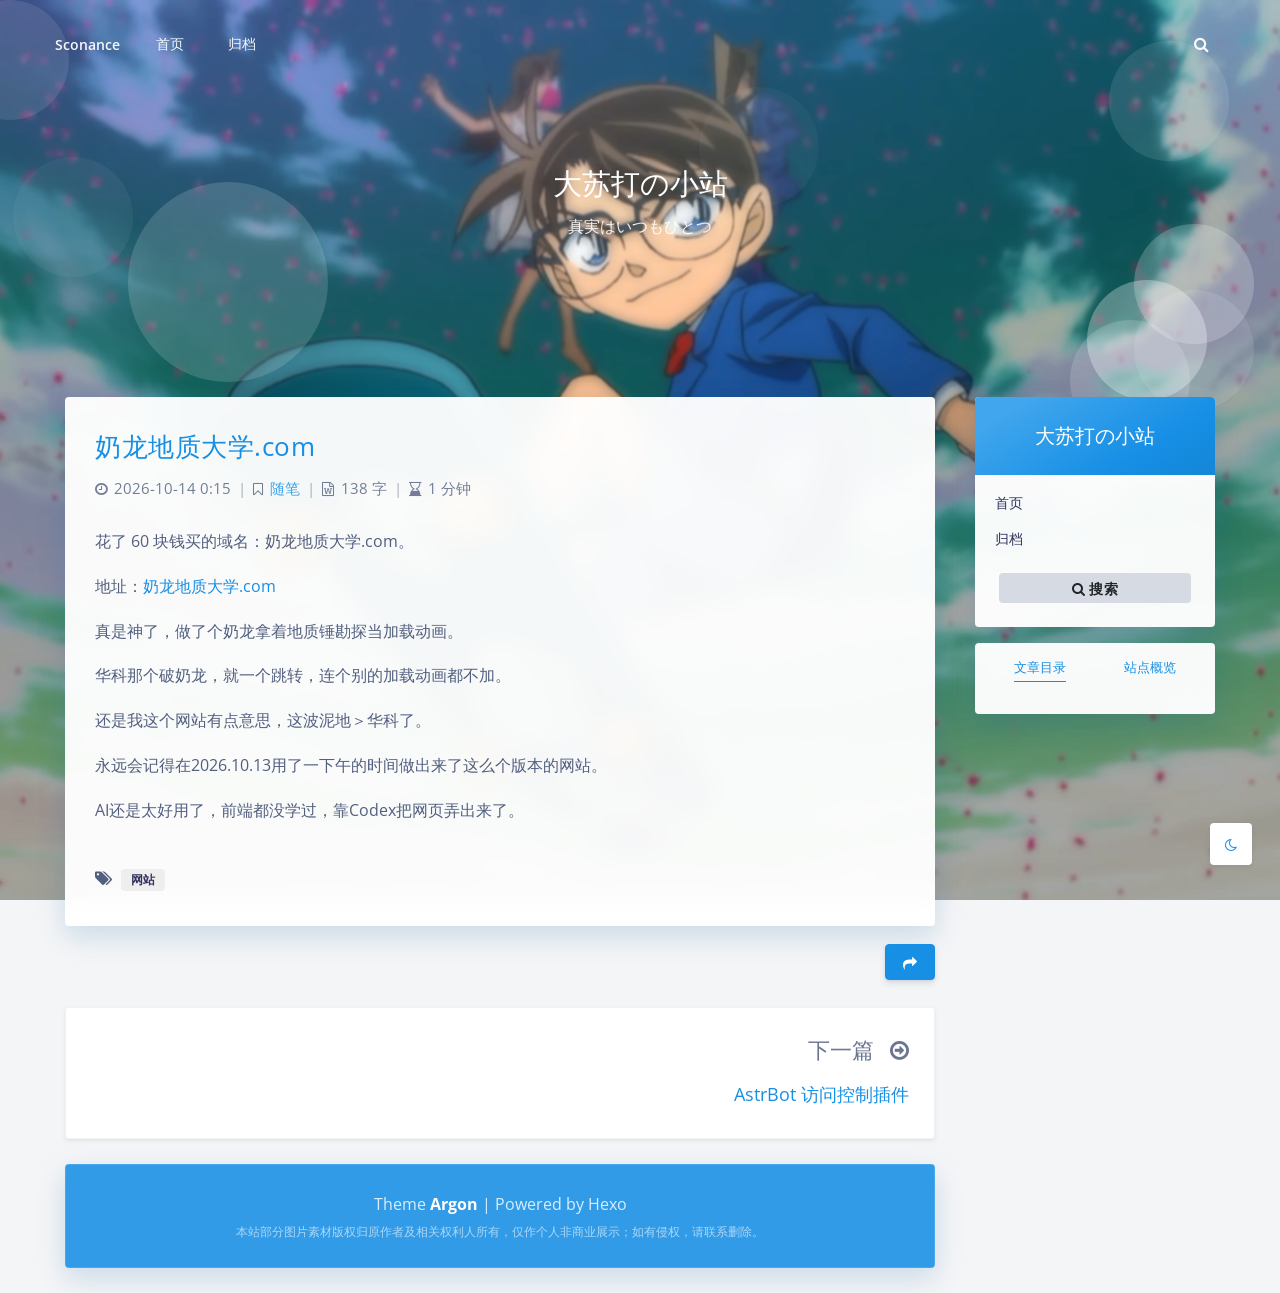
<file: 奶龙地质大学/index.html>
<!DOCTYPE html>

<html class="article-header-style-default">
<head>
	
	<title>奶龙地质大学.com - 大苏打の小站</title>
	<meta charset="utf-8">
	
		<meta name="viewport" content="width=device-width, initial-scale=1, maximum-scale=1, user-scalable=no">
	
	<meta name="description" content="花了 60 块钱买的域名：奶龙地质大学.com。">
<meta property="og:type" content="article">
<meta property="og:title" content="奶龙地质大学.com">
<meta property="og:url" content="https://sconance.github.io/%E5%A5%B6%E9%BE%99%E5%9C%B0%E8%B4%A8%E5%A4%A7%E5%AD%A6/index.html">
<meta property="og:site_name" content="大苏打の小站">
<meta property="og:description" content="花了 60 块钱买的域名：奶龙地质大学.com。">
<meta property="og:locale" content="zh_CN">
<meta property="article:published_time" content="2026-10-13T16:15:43.000Z">
<meta property="article:modified_time" content="2026-10-13T16:19:20.554Z">
<meta property="article:author" content="Sconance">
<meta property="article:tag" content="网站">
<meta name="twitter:card" content="summary">

	<meta name="theme-color" content="#168fe5">
	<meta name="theme-color-rgb" content="22,143,229">
	<meta name="theme-color-origin" content="#168fe5">
	<meta name="argon-enable-custom-theme-color" content="true">
	<meta name="theme-card-radius" content="4">
	<meta name="theme-version" content="1.0.2">
	<link rel="icon" href="/assets/img/favicon.ico" type="image/x-icon">
	<link rel="shortcut icon" href="/assets/img/favicon.ico" type="image/x-icon">

	
<link rel="stylesheet" href="/assets/argon_css_merged.css">

	
<link rel="stylesheet" href="/style.css">

	
<link rel="stylesheet" href="//fonts.loli.net/css?family=Open+Sans:300,400,600,700|Noto+Serif+SC:300,600&display=swap.css">

	
<script src="/assets/argon_js_merged.js"></script>

	
<script src="/assets/js/argon.min.js"></script>

	
<script src="//busuanzi.ibruce.info/busuanzi/2.3/busuanzi.pure.mini.js"></script>


	

	<script>
		var argonConfig = {
			language: "zh_CN",
			
				zoomify: {
					duration: 200,
					easing: "cubic-bezier(0.4,0,0,1)",
					scale: 0.9
				},
			
			pangu: "false",
			
				lazyload: {
					threshold: 800,
					effect: "fadeIn"
				},
			
			disable_pjax: false,
			headroom: false
		}
	</script>
	<script>
		var darkmodeAutoSwitch = "false";
		function setDarkmode(enable){
			if (enable == true){
				$("html").addClass("darkmode");
			}else{
				$("html").removeClass("darkmode");
			}
			$(window).trigger("scroll");
		}
		function toggleDarkmode(){
			if ($("html").hasClass("darkmode")){
				setDarkmode(false);
				sessionStorage.setItem("Argon_Enable_Dark_Mode", "false");
			}else{
				setDarkmode(true);
				sessionStorage.setItem("Argon_Enable_Dark_Mode", "true");
			}
		}
		if (sessionStorage.getItem("Argon_Enable_Dark_Mode") == "true"){
			setDarkmode(true);
		}
		function toggleDarkmodeByPrefersColorScheme(media){
			if (sessionStorage.getItem('Argon_Enable_Dark_Mode') == "false" || sessionStorage.getItem('Argon_Enable_Dark_Mode') == "true"){
				return;
			}
			if (media.matches){
				setDarkmode(true);
			}else{
				setDarkmode(false);
			}
		}
		function toggleDarkmodeByTime(){
			if (sessionStorage.getItem('Argon_Enable_Dark_Mode') == "false" || sessionStorage.getItem('Argon_Enable_Dark_Mode') == "true"){
				return;
			}
			let hour = new Date().getHours();
			if (hour < 7 || hour >= 22){
				setDarkmode(true);
			}else{
				setDarkmode(false);
			}
		}
		if (darkmodeAutoSwitch == 'system'){
			var darkmodeMediaQuery = window.matchMedia("(prefers-color-scheme: dark)");
			darkmodeMediaQuery.addListener(toggleDarkmodeByPrefersColorScheme);
			toggleDarkmodeByPrefersColorScheme(darkmodeMediaQuery);
		}
		if (darkmodeAutoSwitch == 'time'){
			toggleDarkmodeByTime();
		}
		if (darkmodeAutoSwitch == 'alwayson'){
			setDarkmode(true);
		}

		function toggleAmoledDarkMode(){
			$("html").toggleClass("amoled-dark");
			if ($("html").hasClass("amoled-dark")){
				localStorage.setItem("Argon_Enable_Amoled_Dark_Mode", "true");
			}else{
				localStorage.setItem("Argon_Enable_Amoled_Dark_Mode", "false");
			}
		}
		if (localStorage.getItem("Argon_Enable_Amoled_Dark_Mode") == "true"){
			$("html").addClass("amoled-dark");
		}else if (localStorage.getItem("Argon_Enable_Amoled_Dark_Mode") == "false"){
			$("html").removeClass("amoled-dark");
		}
	</script>
	<script>
		if (navigator.userAgent.indexOf("Safari") !== -1 && navigator.userAgent.indexOf("Chrome") === -1){
			$("html").addClass("using-safari");
		}
	</script>

	
		
<script src="/assets/vendor/smoothscroll/smoothscroll1.js"></script>

	
<meta name="generator" content="Hexo 8.1.2"></head>



<style id="themecolor_css">
	
	:root{
		--themecolor: #168fe5;
		--themecolor-dark0: #1588D9;
		--themecolor-dark: #1480CE;
		--themecolor-dark2: #1272B6;
		--themecolor-dark3: #0F639F;
		--themecolor-light: #41A6ED;
		--themecolor-rgbstr: 22,143,229;
		--themecolor-gradient: linear-gradient(150deg,var(--themecolor-light) 15%, var(--themecolor) 70%, var(--themecolor-dark0) 94%);

	}
</style>
<style id="theme_cardradius_css">
	:root{
		--card-radius: 4px;
	}
</style>

<body>
<div id="toolbar">
	<header class="header-global">
		<nav id="navbar-main" class="navbar navbar-main navbar-expand-lg navbar-transparent navbar-light bg-primary headroom--not-bottom headroom--not-top headroom--pinned">
			<div class="container">
				
				<button class="navbar-toggler" type="button" data-toggle="collapse" data-target="#navbar_global" aria-controls="navbar_global" aria-expanded="false" aria-label="Toggle navigation">
					<span class="navbar-toggler-icon"></span>
				</button>
				<a class="navbar-brand" href="/">Sconance</a>
				<div class="navbar-collapse collapse" id="navbar_global">
					<div class="navbar-collapse-header">
						<div class="row">
							<div class="col-6 collapse-brand"></div>
							<div class="col-6 collapse-close">
								<button type="button" class="navbar-toggler" data-toggle="collapse" data-target="#navbar_global" aria-controls="navbar_global" aria-expanded="false" aria-label="Toggle navigation">
									<span></span>
									<span></span>
								</button>
							</div>
						</div>
					</div>
					<ul id="navbar_search_btn_mobile" class="navbar-nav align-items-lg-center ml-lg-auto">
						<li class="nav-item" data-toggle="modal" data-target="#argon_search_modal" style="padding-left: 5px;">
							<a class="nav-link nav-link-icon">
								<i class="fa fa-search"></i>
								<span class="nav-link-inner--text d-lg-none">搜索</span>
							</a>
						</li>
					</ul>
					
							<ul class='navbar-nav navbar-nav-hover align-items-lg-center'>
								
										<li class='nav-item'>
											<a href='/' class='nav-link' >
												<i class='ni ni-book-bookmark d-lg-none'></i>
												<span class='nav-link-inner--text'>首页</span>
											</a>
											
										</li>
									
										<li class='nav-item'>
											<a href='/archives' class='nav-link' >
												<i class='ni ni-book-bookmark d-lg-none'></i>
												<span class='nav-link-inner--text'>归档</span>
											</a>
											
										</li>
									
							</ul>
						
					<ul class="navbar-nav align-items-lg-center ml-lg-auto">
						<li class="nav-item" data-toggle="modal" data-target="#argon_search_modal" id="navbar_search_btn_pc">
							<a class="nav-link nav-link-icon">
								<i class="fa fa-search"></i>
								<span class="nav-link-inner--text d-lg-none">搜索</span>
							</a>
						</li>
					</ul>
				</div>
				
				<div id="navbar_menu_mask" data-toggle="collapse" data-target="#navbar_global"></div>
			</div>
		</nav>
	</header>
</div>
<div class="modal fade" id="argon_search_modal" tabindex="-1" role="dialog" aria-labelledby="" aria-hidden="true">
	<div class="modal-dialog modal-dialog-centered modal-lg" role="document">
		<div class="modal-content">
			<div class="modal-header">
				<h5 class="modal-title">搜索</h5>
				<button type="button" class="close" data-dismiss="modal" aria-label="Close">
					<span aria-hidden="true">&times;</span>
				</button>
			</div>
			<div class="modal-body">
				<!-- TODO -->
<div class="form-group mb-3">
	<div class="input-group input-group-alternative">
		<div class="input-group-prepend">
			<span class="input-group-text"><i class="fa fa-search"></i></span>
		</div>
		<input id="local-search-input" class="form-control" placeholder="搜索什么..." type="text"  autocomplete="off" data-search.path="search.xml" data-config.root="/">
	</div>
	<div id="local-search-result"></div>
</div>

			</div>
		</div>
	</div>
</div>
<!--Banner-->
<section id="banner" class="banner section section-lg section-shaped">
	<div class="shape shape-style-1 shape-primary">
		<span></span>
		<span></span>
		<span></span>
		<span></span>
		<span></span>
		<span></span>
		<span></span>
		<span></span>
		<span></span>
	</div>

	
	<div id="banner_container" class="banner-container container text-center">
		
			<div class="banner-title text-white"><span class="banner-title-inner">大苏打の小站</span>
		
		<span class="banner-subtitle d-block">真実はいつもひとつ</span></div>
	</div>

	<script>
	(function () {
		var previous = null;
		try { previous = sessionStorage.getItem('argon-background'); } catch (error) {}
		var choices = [1, 2, 3, 4, 5, 6, 7].filter(function (number) {
			return String(number) !== previous;
		});
		var number = choices[Math.floor(Math.random() * choices.length)];
		try { sessionStorage.setItem('argon-background', String(number)); } catch (error) {}
		document.documentElement.style.setProperty('--argon-random-background',
			'url("/assets/img/backgrounds/' + number + '.png")');
	})();
	</script>
	
	
		<style>
			section.banner{
				background-image: var(--argon-random-background, url(/assets/img/backgrounds/1.png)) !important;
			}
		</style>
	
</section>


	<style>
		#content:before {
			content: '';
			display: block;
			position: fixed;
			left: 0;
			right: 0;
			top: 0;
			bottom: 0;
			z-index: -2;
			background: var(--argon-random-background, url(/assets/img/backgrounds/1.png));
			background-position: center;
			background-size: cover;
			background-repeat: no-repeat;
			opacity: 1;
			transition: opacity .5s ease;
		}
		html.darkmode #content:before{
			filter: brightness(0.65);
		}
		
		
			#banner, #banner .shape {
				background: transparent !important;
			}
		
	</style>




<div id="float_action_buttons" class="float-action-buttons fabtns-unloaded">
	<button id="fabtn_toggle_sides" class="btn btn-icon btn-neutral fabtn shadow-sm" type="button" aria-hidden="true" tooltip-move-to-left="移至左侧" tooltip-move-to-right="移至右侧">
		<span class="btn-inner--icon fabtn-show-on-right"><i class="fa fa-caret-left"></i></span>
		<span class="btn-inner--icon fabtn-show-on-left"><i class="fa fa-caret-right"></i></span>
	</button>
	<button id="fabtn_back_to_top" class="btn btn-icon btn-neutral fabtn shadow-sm" type="button" aria-label="Back To Top" tooltip="回到顶部">
		<span class="btn-inner--icon"><i class="fa fa-angle-up"></i></span>
	</button>
	<button id="fabtn_go_to_comment" class="btn btn-icon btn-neutral fabtn shadow-sm d-none" type="button" style='display: none;'  aria-label="Comment" tooltip="评论">
		<span class="btn-inner--icon"><i class="fa fa-comment-o"></i></span>
	</button>
	<button id="fabtn_toggle_darkmode" class="btn btn-icon btn-neutral fabtn shadow-sm" type="button"  aria-label="Toggle Darkmode" tooltip-darkmode="夜间模式" tooltip-blackmode="暗黑模式" tooltip-lightmode="日间模式">
		<span class="btn-inner--icon"><i class="fa fa-moon-o"></i><i class='fa fa-lightbulb-o'></i></span>
	</button>
	<button id="fabtn_toggle_blog_settings_popup" class="btn btn-icon btn-neutral fabtn shadow-sm" type="button" style='display: none;'  aria-label="Open Blog Settings Menu" tooltip="设置">
		<span class="btn-inner--icon"><i class="fa fa-cog"></i></span>
	</button>
	<div id="fabtn_blog_settings_popup" class="card shadow-sm" style="opacity: 0;" aria-hidden="true">
		<div id="close_blog_settings"><i class="fa fa-close"></i></div>
		<div class="blog-setting-item mt-3">
			<div style="transform: translateY(-4px);"><div id="blog_setting_toggle_darkmode_and_amoledarkmode" tooltip-switch-to-darkmode="切换到夜间模式" tooltip-switch-to-blackmode="切换到暗黑模式"><span>夜间模式</span><span>暗黑模式</span></div></div>
			<div style="flex: 1;"></div>
			<label id="blog_setting_darkmode_switch" class="custom-toggle">
				<span class="custom-toggle-slider rounded-circle"></span>
			</label>
		</div>
		<div class="blog-setting-item mt-3">
			<div style="flex: 1;">字体</div>
			<div>
				<button id="blog_setting_font_sans_serif" type="button" class="blog-setting-font btn btn-outline-primary blog-setting-selector-left">Sans Serif</button><button id="blog_setting_font_serif" type="button" class="blog-setting-font btn btn-outline-primary blog-setting-selector-right">Serif</button>
			</div>
		</div>
		<div class="blog-setting-item mt-3">
			<div style="flex: 1;">阴影</div>
			<div>
				<button id="blog_setting_shadow_small" type="button" class="blog-setting-shadow btn btn-outline-primary blog-setting-selector-left">浅阴影</button><button id="blog_setting_shadow_big" type="button" class="blog-setting-shadow btn btn-outline-primary blog-setting-selector-right">深阴影</button>
			</div>
		</div>
		<div class="blog-setting-item mt-3 mb-3">
			<div style="flex: 1;">滤镜</div>
			<div id="blog_setting_filters" class="ml-3">
				<button id="blog_setting_filter_off" type="button" class="blog-setting-filter-btn ml-0" filter-name="off">关闭</button>
				<button id="blog_setting_filter_sunset" type="button" class="blog-setting-filter-btn" filter-name="sunset">日落</button>
				<button id="blog_setting_filter_darkness" type="button" class="blog-setting-filter-btn" filter-name="darkness">暗化</button>
				<button id="blog_setting_filter_grayscale" type="button" class="blog-setting-filter-btn" filter-name="grayscale">灰度</button>
			</div>
		</div>
		<div class="blog-setting-item mb-3">
			<div id="blog_setting_card_radius_to_default" style="cursor: pointer;" tooltip="恢复默认">圆角</div>
			<div style="flex: 1;margin-left: 20px;margin-right: 8px;transform: translateY(2px);">
				<div id="blog_setting_card_radius"></div>
			</div>
		</div>
		
			<div class="blog-setting-item mt-1 mb-3">
				<div style="flex: 1;">主题色</div>
				<div id="theme-color-picker" class="ml-3"></div>
			</div>
		
	</div>
	<button id="fabtn_open_sidebar" class="btn btn-icon btn-neutral fabtn shadow-sm" type="button" aria-label="Open Sidebar Menu" tooltip="菜单">
		<span class="btn-inner--icon"><i class="fa fa-bars"></i></span>
	</button>
	<button id="fabtn_reading_progress" class="btn btn-icon btn-neutral fabtn shadow-sm" type="button" aria-hidden="true" tooltip="阅读进度">
		<div id="fabtn_reading_progress_bar" style="width: 0%;"></div>
		<span id="fabtn_reading_progress_details">0%</span>
	</button>
</div>

<div id="content" class="site-content">









<div class="page-information-card-container">
	
</div>

<div id="sidebar_mask"></div>
<aside id="leftbar" class="leftbar widget-area" role="complementary">
		
		<div id="leftbar_part1" class="widget widget_search card bg-white shadow-sm border-0">
			<div class="leftbar-banner card-body">
				<span class="leftbar-banner-title text-white">大苏打の小站</span>
				
				
			</div>
			
			
				<ul id='leftbar_part1_menu' class='leftbar-menu'>
					<li class='leftbar-menu-item'><a href='/'>首页</a></li><li class='leftbar-menu-item'><a href='/archives'>归档</a></li>
				</ul>
			
			<div class="card-body text-center leftbar-search-button">
				<button id="leftbar_search" class="btn btn-secondary btn-lg active btn-sm btn-block border-0" role="button" data-toggle="modal" data-target="#argon_search_modal" >
					<i class="menu-item-icon fa fa-search mr-0"></i> 搜索
				</button>
			</div>
		</div>
		<div id="leftbar_part2" class="widget widget_search card bg-white shadow-sm border-0">
			<div id="leftbar_part2_inner" class="card-body">
				
				<div class="nav-wrapper" style="padding-top: 5px;">
	                <ul class="nav nav-pills nav-fill" role="tablist">
						
							<li class="nav-item sidebar-tab-switcher">
								<a class="active show" id="leftbar_tab_catalog_btn" data-toggle="tab" href="#leftbar_tab_catalog" role="tab" aria-controls="leftbar_tab_catalog" no-pjax>文章目录</a>
							</li>
						
						<li class="nav-item sidebar-tab-switcher">
							<a class="" id="leftbar_tab_overview_btn" data-toggle="tab" href="#leftbar_tab_overview" role="tab" aria-controls="leftbar_tab_overview" no-pjax>站点概览</a>
						</li>
	                </ul>
				</div>
				<div>
					<div class="tab-content" style="padding: 10px 10px 0 10px;">
						
							<div class="tab-pane fade active show" id="leftbar_tab_catalog" role="tabpanel" aria-labelledby="leftbar_tab_catalog_btn">
								<div id="leftbar_catalog"></div>
								<script type="text/javascript">
									$(function () {
										$(document).headIndex({
											articleWrapSelector: '#post_content',
											indexBoxSelector: '#leftbar_catalog',
											subItemBoxClass: "index-subItem-box",
											itemClass: "index-item",
											linkClass: "index-link",
											offset: 80,
										});
									})
								</script>
								
							</div>
						
						<div class="tab-pane fade text-center" id="leftbar_tab_overview" role="tabpanel" aria-labelledby="leftbar_tab_overview_btn">
							<img id="leftbar_overview_author_image" src="/assets/img/Conan1.png" class="img-fluid rounded-circle shadow-sm" style="width: 100px;" alt="avatar">
							<h6 id="leftbar_overview_author_name">Sconance</h6>
							<nav class="site-state">
								<div class="site-state-item site-state-posts">
									<a href="/archives">
										<span class="site-state-item-count">3</span>
										<span class="site-state-item-name">文章</span>
									</a>
								</div>
								<div class="site-state-item site-state-categories">
									<a data-toggle="modal" data-target="#blog_categories">
										<span class="site-state-item-count">1</span>
										<span class="site-state-item-name">分类</span>
									</a>
								</div>      
								<div class="site-state-item site-state-tags">
									<a data-toggle="modal" data-target="#blog_tags">
										<span class="site-state-item-count">2</span>
										<span class="site-state-item-name">标签</span>
									</a>
								</div>
							</nav>
							
									<div class="site-author-links">
										
											<div class='site-author-links-item'>
												<a href="https://github.com/Sconance" rel='noopener' target='_blank'>GitHub</a>
											</div>
										
									</div>
								
							<div class='site-friend-links'>
    <div class='site-friend-links-title'>
        <i class='fa fa-fw fa-link'></i> 联系方式
    </div>

    <ul class='site-friend-links-ul'>
        <li class='site-friend-links-item'>
            <a href='https://space.bilibili.com/393615749'
               rel='noopener'
               target='_blank'>
                📺 哔哩哔哩
            </a>
        </li>

        <li class='site-friend-links-item'>
            <a href='mailto:3560176896@qq.com'>
                ✉️ 联系邮箱
            </a>
        </li>
    </ul>
</div>
						</div>
					</div>
				</div>
			</div>
		</div>
</aside>
<div class="modal fade" id="blog_categories" tabindex="-1" role="dialog" aria-labelledby="" aria-hidden="true">
	<div class="modal-dialog modal-dialog-centered">
		<div class="modal-content">
			<div class="modal-header">
				<h5 class="modal-title">分类</h5>
				<button type="button" class="close" data-dismiss="modal" aria-label="Close">
					<span aria-hidden="true">&times;</span>
				</button>
			</div>
			<div class="modal-body">
				<a class="badge badge-secondary tag" href="/categories/%E9%9A%8F%E7%AC%94/" rel="tag">随笔 <span class="tag-num">3</span></a>
			</div>
		</div>
	</div>
</div>
<div class="modal fade" id="blog_tags" tabindex="-1" role="dialog" aria-labelledby="" aria-hidden="true">
	<div class="modal-dialog modal-dialog-centered">
		<div class="modal-content">
			<div class="modal-header">
				<h5 class="modal-title">标签</h5>
				<button type="button" class="close" data-dismiss="modal" aria-label="Close">
					<span aria-hidden="true">&times;</span>
				</button>
			</div>
			<div class="modal-body">
				<a class="badge badge-secondary tag" href="/tags/AstrBot/" rel="tag">AstrBot <span class="tag-num">1</span></a><a class="badge badge-secondary tag" href="/tags/%E7%BD%91%E7%AB%99/" rel="tag">网站 <span class="tag-num">1</span></a>
			</div>
		</div>
	</div>
</div>


<div id="primary" class="content-area">
	<main id="main" class="site-main" role="main">
		
		
			
	<article class="post post-full card bg-white shadow-sm border-0 ">
	<header class="post-header text-center">
		
		<a class="post-title" href="/%E5%A5%B6%E9%BE%99%E5%9C%B0%E8%B4%A8%E5%A4%A7%E5%AD%A6/">奶龙地质大学.com</a>
		<div class="post-meta">
			
						
						<div class="post-meta-detail post-meta-detail-time">
							<i class="fa fa-clock-o" aria-hidden="true"></i>
							<time title="发布于 2026-10-14 0:15:43 | 编辑于 2026-10-14 0:19:20">2026-10-14 0:15
							</time>
						</div>
					
						
							<div class="post-meta-devide">|</div>
						
						<div class="post-meta-detail post-meta-detail-categories">
							<i class="fa fa-bookmark-o" aria-hidden="true"></i>
							<a class="post-meta-detail-catagory-link" href="/categories/%E9%9A%8F%E7%AC%94/">随笔</a>
						</div>
					
						
							<div class="post-meta-devide">|</div>
						
						<div class="post-meta-detail post-meta-detail-words">
							<i class="fa fa-file-word-o" aria-hidden="true"></i>
							138 字
						</div>
					
						
							<div class="post-meta-devide">|</div>
						
						<div class="post-meta-detail post-meta-detail-readingtime">
							<i class="fa fa-hourglass-end" aria-hidden="true"></i>
							1 分钟
						</div>
					
		</div>
		
	</header>

	<div class="post-content" id="post_content">
		<p>花了 60 块钱买的域名：奶龙地质大学.com。</p>
<span id="more"></span>

<p>地址：<a target="_blank" rel="noopener" href="https://奶龙地质大学.com/">奶龙地质大学.com</a></p>
<p>真是神了，做了个奶龙拿着地质锤勘探当加载动画。</p>
<p>华科那个破奶龙，就一个跳转，连个别的加载动画都不加。</p>
<p>还是我这个网站有点意思，这波泥地＞华科了。</p>
<p>永远会记得在2026.10.13用了一下午的时间做出来了这么个版本的网站。</p>
<p>AI还是太好用了，前端都没学过，靠Codex把网页弄出来了。</p>

	</div>

	

	

	
		<div class="post-tags">
			<i class="fa fa-tags" aria-hidden="true"></i>
			<a class="tag badge badge-secondary post-meta-detail-tag -none-link" href="/tags/%E7%BD%91%E7%AB%99/" rel="tag">网站</a>
		</div>
	
</article>

	<div id="share_container">
	<div id="share" data-initialized="true">
		<a class="no-pjax icon-wechat" tooltip="分享到微信">
			<button class="btn btn-icon btn-success">
				<span class="btn-inner--icon"><i class="fa fa-weixin"></i></span>
			</button>
		</a>
		<a target="_blank" class="no-pjax icon-douban" tooltip="分享到豆瓣">
			<button class="btn btn-icon btn-primary" style="background: #209261;border: none;">
				豆
			</button>
		</a>
		<a target="_blank" class="no-pjax icon-qq" tooltip="分享到 QQ">
			<button class="btn btn-icon btn-primary" style="background: #2196f3;border: none;">
				<span class="btn-inner--icon"><i class="fa fa-qq"></i></span>
			</button>
		</a>
		<a target="_blank" class="no-pjax icon-qzone" tooltip="分享到 QQ 空间">
			<button class="btn btn-icon btn-primary" style="background: #ffc107;border: none;">
				<span class="btn-inner--icon"><i class="fa fa-star"></i></span>
			</button>
		</a>
		<a target="_blank" class="no-pjax icon-weibo" tooltip="分享到微博">
			<button class="btn btn-icon btn-warning">
				<span class="btn-inner--icon"><i class="fa fa-weibo"></i></span>
			</button>
		</a>
		<a target="_blank" class="no-pjax icon-facebook" tooltip="分享到 Facebook">
			<button class="btn btn-icon btn-primary" style="background: #283593;border: none;">
				<span class="btn-inner--icon"><i class="fa fa-facebook"></i></span>
			</button>
		</a>
		<a target="_blank" class="no-pjax icon-twitter" tooltip="分享到 Twitter">
			<button class="btn btn-icon btn-primary" style="background: #03a9f4;border: none;">
				<span class="btn-inner--icon"><i class="fa fa-twitter"></i></span>
			</button>
		</a>
		<a target="_blank" class="no-pjax icon-telegram" href="https://telegram.me/share/url?url=https://sconance.github.io/%E5%A5%B6%E9%BE%99%E5%9C%B0%E8%B4%A8%E5%A4%A7%E5%AD%A6/&text=奶龙地质大学.com" tooltip="分享到 Telegram">
			<button class="btn btn-icon btn-primary" style="background: #42a5f5;border: none;">
				<span class="btn-inner--icon"><i class="fa fa-telegram"></i></span>
			</button>
		</a>
		<a target="_blank" class="no-pjax icon-copy-link" id="share_copy_link" tooltip="复制链接">
			<button class="btn btn-icon btn-default">
				<span class="btn-inner--icon"><i class="fa fa-link"></i></span>
			</button>
		</a>
	</div>
	<button id="share_show" class="btn btn-icon btn-primary" tooltip="分享">
		<span class="btn-inner--icon"><i class="fa fa-share"></i></span>
	</button>
</div>
<script type="text/javascript">
	socialShare("#share", {
	    title : '奶龙地质大学.com',
	    description : `花了 60 块钱买的域名：奶龙地质大学.com。


地址：奶龙地质大学.com
真是神了，做了个奶...`,
	    wechatQrcodeTitle : "分享到微信",
	    wechatQrcodeHelper : '微信扫描二维码',
	    source : 'https://sconance.github.io/%E5%A5%B6%E9%BE%99%E5%9C%B0%E8%B4%A8%E5%A4%A7%E5%AD%A6/'
	});
	$("#share_show")[0].onclick = function(){
		$("#share_container").addClass("opened");
	};
	$("#share_copy_link")[0].onclick = function(){
		let input = document.createElement('input');
		document.body.appendChild(input);
		input.setAttribute("value", window.location.href);
		input.setAttribute("readonly", "readonly");
		input.setAttribute("style", "opacity: 0;mouse-events:none;");
		input.select();
		if (document.execCommand('copy')){
			iziToast.show({
				title: '链接已复制',
				message: "链接已复制到剪贴板",
				class: 'shadow',
				position: 'topRight',
				backgroundColor: '#2dce89',
				titleColor: '#ffffff',
				messageColor: '#ffffff',
				iconColor: '#ffffff',
				progressBarColor: '#ffffff',
				icon: 'fa fa-check',
				timeout: 5000
			});
		}else{
			iziToast.show({
				title: '复制失败',
				message: "请手动复制链接",
				class: 'shadow',
				position: 'topRight',
				backgroundColor: '#f5365c',
				titleColor: '#ffffff',
				messageColor: '#ffffff',
				iconColor: '#ffffff',
				progressBarColor: '#ffffff',
				icon: 'fa fa-close',
				timeout: 5000
			});
		}
		document.body.removeChild(input);
	};
</script>





<div class="post-navigation card shadow-sm"><div class="post-navigation-item post-navigation-pre"></div><div class="post-navigation-item post-navigation-next"><span class="page-navigation-extra-text">下一篇 <i class="fa fa-arrow-circle-o-right" aria-hidden="true"></i></span><a href="/AstrBot%E8%AE%BF%E9%97%AE%E6%8E%A7%E5%88%B6%E6%8F%92%E4%BB%B6/" rel="next"> AstrBot 访问控制插件</a></div></div>




		
		
		
		

					<footer id="footer" class="site-footer card shadow-sm border-0">
						
						<div>Theme <a target="_blank" rel="noopener" href="https://github.com/solstice23/hexo-theme-argon"><strong>Argon</strong></a> | Powered by Hexo</div>
						<div class="footer-image-notice">本站部分图片素材版权归原作者及相关权利人所有，仅作个人非商业展示；如有侵权，请联系删除。</div>
					</footer>
				</main>
			</div>
		</div>
		
<script src="/argontheme.js"></script>

		
		
		

		

	</div>
</div>
<noscript>
	<style>
		article img.lazyload[src^="[data-uri]"]{display: none;}
		.comment-item-text .comment-sticker.lazyload{display: none;}
	</style>
</noscript>
</body>



</html>
</file>
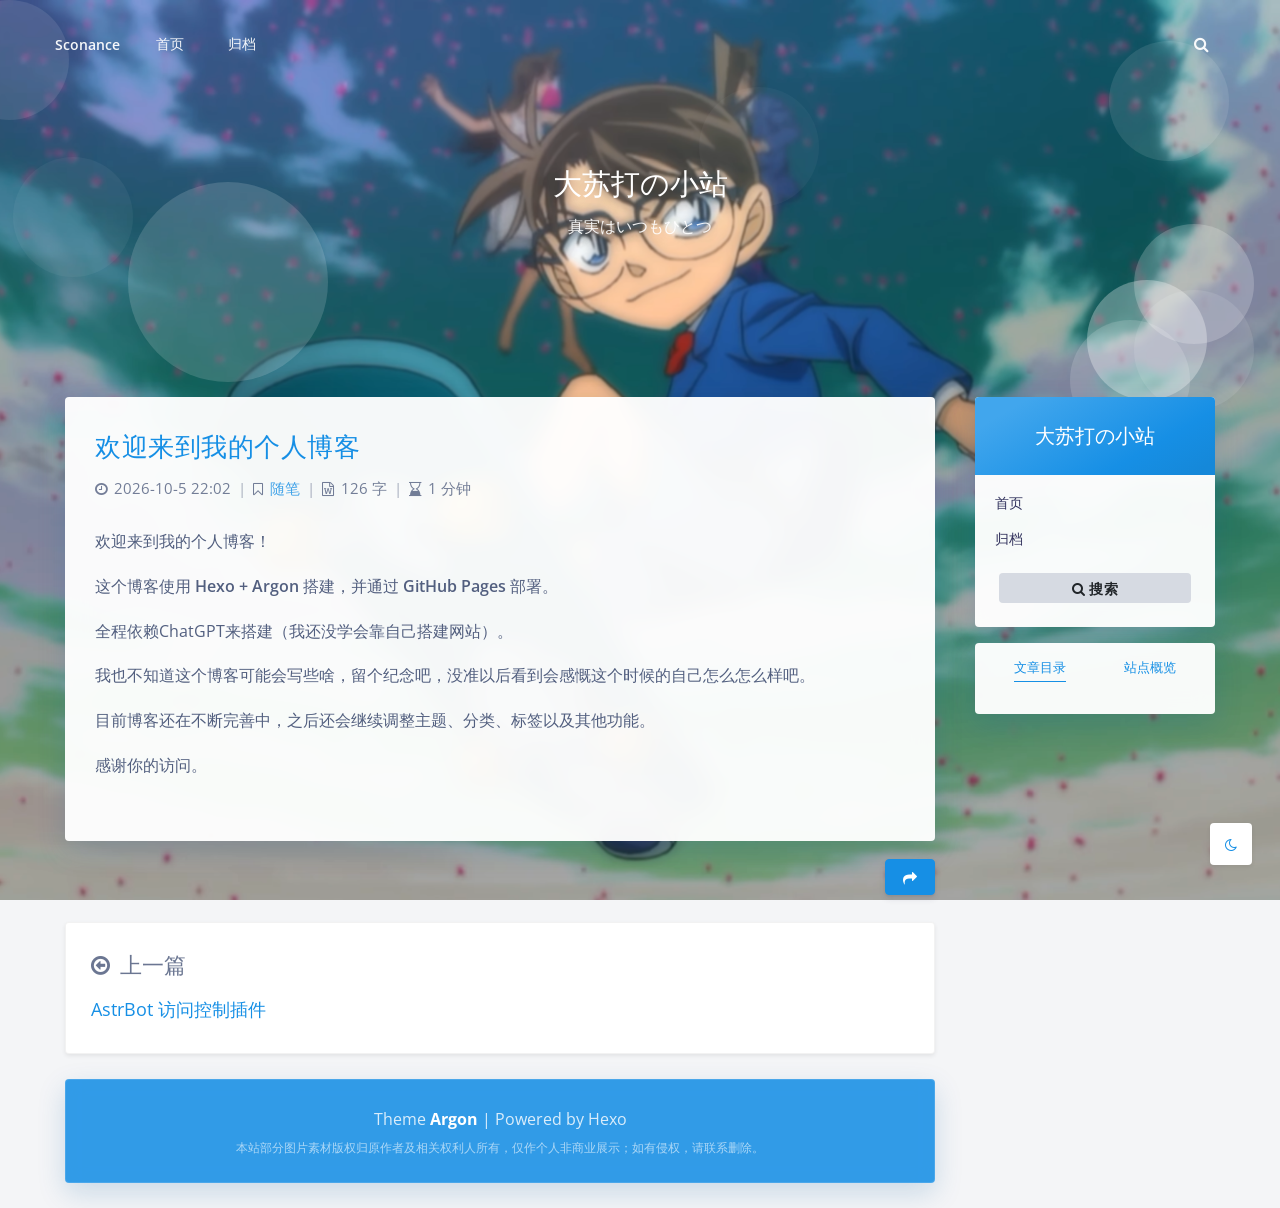
<file: 欢迎来到我的个人博客/index.html>
<!DOCTYPE html>

<html class="article-header-style-default">
<head>
	
	<title>欢迎来到我的个人博客 - 大苏打の小站</title>
	<meta charset="utf-8">
	
		<meta name="viewport" content="width=device-width, initial-scale=1, maximum-scale=1, user-scalable=no">
	
	<meta name="description" content="欢迎来到我的个人博客！">
<meta property="og:type" content="article">
<meta property="og:title" content="欢迎来到我的个人博客">
<meta property="og:url" content="https://sconance.github.io/%E6%AC%A2%E8%BF%8E%E6%9D%A5%E5%88%B0%E6%88%91%E7%9A%84%E4%B8%AA%E4%BA%BA%E5%8D%9A%E5%AE%A2/index.html">
<meta property="og:site_name" content="大苏打の小站">
<meta property="og:description" content="欢迎来到我的个人博客！">
<meta property="og:locale" content="zh_CN">
<meta property="article:published_time" content="2026-10-05T14:02:18.000Z">
<meta property="article:modified_time" content="2026-10-05T14:02:26.499Z">
<meta property="article:author" content="Sconance">
<meta name="twitter:card" content="summary">

	<meta name="theme-color" content="#168fe5">
	<meta name="theme-color-rgb" content="22,143,229">
	<meta name="theme-color-origin" content="#168fe5">
	<meta name="argon-enable-custom-theme-color" content="true">
	<meta name="theme-card-radius" content="4">
	<meta name="theme-version" content="1.0.2">
	<link rel="icon" href="/assets/img/favicon.ico" type="image/x-icon">
	<link rel="shortcut icon" href="/assets/img/favicon.ico" type="image/x-icon">

	
<link rel="stylesheet" href="/assets/argon_css_merged.css">

	
<link rel="stylesheet" href="/style.css">

	
<link rel="stylesheet" href="//fonts.loli.net/css?family=Open+Sans:300,400,600,700|Noto+Serif+SC:300,600&display=swap.css">

	
<script src="/assets/argon_js_merged.js"></script>

	
<script src="/assets/js/argon.min.js"></script>

	
<script src="//busuanzi.ibruce.info/busuanzi/2.3/busuanzi.pure.mini.js"></script>


	

	<script>
		var argonConfig = {
			language: "zh_CN",
			
				zoomify: {
					duration: 200,
					easing: "cubic-bezier(0.4,0,0,1)",
					scale: 0.9
				},
			
			pangu: "false",
			
				lazyload: {
					threshold: 800,
					effect: "fadeIn"
				},
			
			disable_pjax: false,
			headroom: false
		}
	</script>
	<script>
		var darkmodeAutoSwitch = "false";
		function setDarkmode(enable){
			if (enable == true){
				$("html").addClass("darkmode");
			}else{
				$("html").removeClass("darkmode");
			}
			$(window).trigger("scroll");
		}
		function toggleDarkmode(){
			if ($("html").hasClass("darkmode")){
				setDarkmode(false);
				sessionStorage.setItem("Argon_Enable_Dark_Mode", "false");
			}else{
				setDarkmode(true);
				sessionStorage.setItem("Argon_Enable_Dark_Mode", "true");
			}
		}
		if (sessionStorage.getItem("Argon_Enable_Dark_Mode") == "true"){
			setDarkmode(true);
		}
		function toggleDarkmodeByPrefersColorScheme(media){
			if (sessionStorage.getItem('Argon_Enable_Dark_Mode') == "false" || sessionStorage.getItem('Argon_Enable_Dark_Mode') == "true"){
				return;
			}
			if (media.matches){
				setDarkmode(true);
			}else{
				setDarkmode(false);
			}
		}
		function toggleDarkmodeByTime(){
			if (sessionStorage.getItem('Argon_Enable_Dark_Mode') == "false" || sessionStorage.getItem('Argon_Enable_Dark_Mode') == "true"){
				return;
			}
			let hour = new Date().getHours();
			if (hour < 7 || hour >= 22){
				setDarkmode(true);
			}else{
				setDarkmode(false);
			}
		}
		if (darkmodeAutoSwitch == 'system'){
			var darkmodeMediaQuery = window.matchMedia("(prefers-color-scheme: dark)");
			darkmodeMediaQuery.addListener(toggleDarkmodeByPrefersColorScheme);
			toggleDarkmodeByPrefersColorScheme(darkmodeMediaQuery);
		}
		if (darkmodeAutoSwitch == 'time'){
			toggleDarkmodeByTime();
		}
		if (darkmodeAutoSwitch == 'alwayson'){
			setDarkmode(true);
		}

		function toggleAmoledDarkMode(){
			$("html").toggleClass("amoled-dark");
			if ($("html").hasClass("amoled-dark")){
				localStorage.setItem("Argon_Enable_Amoled_Dark_Mode", "true");
			}else{
				localStorage.setItem("Argon_Enable_Amoled_Dark_Mode", "false");
			}
		}
		if (localStorage.getItem("Argon_Enable_Amoled_Dark_Mode") == "true"){
			$("html").addClass("amoled-dark");
		}else if (localStorage.getItem("Argon_Enable_Amoled_Dark_Mode") == "false"){
			$("html").removeClass("amoled-dark");
		}
	</script>
	<script>
		if (navigator.userAgent.indexOf("Safari") !== -1 && navigator.userAgent.indexOf("Chrome") === -1){
			$("html").addClass("using-safari");
		}
	</script>

	
		
<script src="/assets/vendor/smoothscroll/smoothscroll1.js"></script>

	
<meta name="generator" content="Hexo 8.1.2"></head>



<style id="themecolor_css">
	
	:root{
		--themecolor: #168fe5;
		--themecolor-dark0: #1588D9;
		--themecolor-dark: #1480CE;
		--themecolor-dark2: #1272B6;
		--themecolor-dark3: #0F639F;
		--themecolor-light: #41A6ED;
		--themecolor-rgbstr: 22,143,229;
		--themecolor-gradient: linear-gradient(150deg,var(--themecolor-light) 15%, var(--themecolor) 70%, var(--themecolor-dark0) 94%);

	}
</style>
<style id="theme_cardradius_css">
	:root{
		--card-radius: 4px;
	}
</style>

<body>
<div id="toolbar">
	<header class="header-global">
		<nav id="navbar-main" class="navbar navbar-main navbar-expand-lg navbar-transparent navbar-light bg-primary headroom--not-bottom headroom--not-top headroom--pinned">
			<div class="container">
				
				<button class="navbar-toggler" type="button" data-toggle="collapse" data-target="#navbar_global" aria-controls="navbar_global" aria-expanded="false" aria-label="Toggle navigation">
					<span class="navbar-toggler-icon"></span>
				</button>
				<a class="navbar-brand" href="/">Sconance</a>
				<div class="navbar-collapse collapse" id="navbar_global">
					<div class="navbar-collapse-header">
						<div class="row">
							<div class="col-6 collapse-brand"></div>
							<div class="col-6 collapse-close">
								<button type="button" class="navbar-toggler" data-toggle="collapse" data-target="#navbar_global" aria-controls="navbar_global" aria-expanded="false" aria-label="Toggle navigation">
									<span></span>
									<span></span>
								</button>
							</div>
						</div>
					</div>
					<ul id="navbar_search_btn_mobile" class="navbar-nav align-items-lg-center ml-lg-auto">
						<li class="nav-item" data-toggle="modal" data-target="#argon_search_modal" style="padding-left: 5px;">
							<a class="nav-link nav-link-icon">
								<i class="fa fa-search"></i>
								<span class="nav-link-inner--text d-lg-none">搜索</span>
							</a>
						</li>
					</ul>
					
							<ul class='navbar-nav navbar-nav-hover align-items-lg-center'>
								
										<li class='nav-item'>
											<a href='/' class='nav-link' >
												<i class='ni ni-book-bookmark d-lg-none'></i>
												<span class='nav-link-inner--text'>首页</span>
											</a>
											
										</li>
									
										<li class='nav-item'>
											<a href='/archives' class='nav-link' >
												<i class='ni ni-book-bookmark d-lg-none'></i>
												<span class='nav-link-inner--text'>归档</span>
											</a>
											
										</li>
									
							</ul>
						
					<ul class="navbar-nav align-items-lg-center ml-lg-auto">
						<li class="nav-item" data-toggle="modal" data-target="#argon_search_modal" id="navbar_search_btn_pc">
							<a class="nav-link nav-link-icon">
								<i class="fa fa-search"></i>
								<span class="nav-link-inner--text d-lg-none">搜索</span>
							</a>
						</li>
					</ul>
				</div>
				
				<div id="navbar_menu_mask" data-toggle="collapse" data-target="#navbar_global"></div>
			</div>
		</nav>
	</header>
</div>
<div class="modal fade" id="argon_search_modal" tabindex="-1" role="dialog" aria-labelledby="" aria-hidden="true">
	<div class="modal-dialog modal-dialog-centered modal-lg" role="document">
		<div class="modal-content">
			<div class="modal-header">
				<h5 class="modal-title">搜索</h5>
				<button type="button" class="close" data-dismiss="modal" aria-label="Close">
					<span aria-hidden="true">&times;</span>
				</button>
			</div>
			<div class="modal-body">
				<!-- TODO -->
<div class="form-group mb-3">
	<div class="input-group input-group-alternative">
		<div class="input-group-prepend">
			<span class="input-group-text"><i class="fa fa-search"></i></span>
		</div>
		<input id="local-search-input" class="form-control" placeholder="搜索什么..." type="text"  autocomplete="off" data-search.path="search.xml" data-config.root="/">
	</div>
	<div id="local-search-result"></div>
</div>

			</div>
		</div>
	</div>
</div>
<!--Banner-->
<section id="banner" class="banner section section-lg section-shaped">
	<div class="shape shape-style-1 shape-primary">
		<span></span>
		<span></span>
		<span></span>
		<span></span>
		<span></span>
		<span></span>
		<span></span>
		<span></span>
		<span></span>
	</div>

	
	<div id="banner_container" class="banner-container container text-center">
		
			<div class="banner-title text-white"><span class="banner-title-inner">大苏打の小站</span>
		
		<span class="banner-subtitle d-block">真実はいつもひとつ</span></div>
	</div>

	<script>
	(function () {
		var previous = null;
		try { previous = sessionStorage.getItem('argon-background'); } catch (error) {}
		var choices = [1, 2, 3, 4, 5, 6, 7].filter(function (number) {
			return String(number) !== previous;
		});
		var number = choices[Math.floor(Math.random() * choices.length)];
		try { sessionStorage.setItem('argon-background', String(number)); } catch (error) {}
		document.documentElement.style.setProperty('--argon-random-background',
			'url("/assets/img/backgrounds/' + number + '.png")');
	})();
	</script>
	
	
		<style>
			section.banner{
				background-image: var(--argon-random-background, url(/assets/img/backgrounds/1.png)) !important;
			}
		</style>
	
</section>


	<style>
		#content:before {
			content: '';
			display: block;
			position: fixed;
			left: 0;
			right: 0;
			top: 0;
			bottom: 0;
			z-index: -2;
			background: var(--argon-random-background, url(/assets/img/backgrounds/1.png));
			background-position: center;
			background-size: cover;
			background-repeat: no-repeat;
			opacity: 1;
			transition: opacity .5s ease;
		}
		html.darkmode #content:before{
			filter: brightness(0.65);
		}
		
		
			#banner, #banner .shape {
				background: transparent !important;
			}
		
	</style>




<div id="float_action_buttons" class="float-action-buttons fabtns-unloaded">
	<button id="fabtn_toggle_sides" class="btn btn-icon btn-neutral fabtn shadow-sm" type="button" aria-hidden="true" tooltip-move-to-left="移至左侧" tooltip-move-to-right="移至右侧">
		<span class="btn-inner--icon fabtn-show-on-right"><i class="fa fa-caret-left"></i></span>
		<span class="btn-inner--icon fabtn-show-on-left"><i class="fa fa-caret-right"></i></span>
	</button>
	<button id="fabtn_back_to_top" class="btn btn-icon btn-neutral fabtn shadow-sm" type="button" aria-label="Back To Top" tooltip="回到顶部">
		<span class="btn-inner--icon"><i class="fa fa-angle-up"></i></span>
	</button>
	<button id="fabtn_go_to_comment" class="btn btn-icon btn-neutral fabtn shadow-sm d-none" type="button" style='display: none;'  aria-label="Comment" tooltip="评论">
		<span class="btn-inner--icon"><i class="fa fa-comment-o"></i></span>
	</button>
	<button id="fabtn_toggle_darkmode" class="btn btn-icon btn-neutral fabtn shadow-sm" type="button"  aria-label="Toggle Darkmode" tooltip-darkmode="夜间模式" tooltip-blackmode="暗黑模式" tooltip-lightmode="日间模式">
		<span class="btn-inner--icon"><i class="fa fa-moon-o"></i><i class='fa fa-lightbulb-o'></i></span>
	</button>
	<button id="fabtn_toggle_blog_settings_popup" class="btn btn-icon btn-neutral fabtn shadow-sm" type="button" style='display: none;'  aria-label="Open Blog Settings Menu" tooltip="设置">
		<span class="btn-inner--icon"><i class="fa fa-cog"></i></span>
	</button>
	<div id="fabtn_blog_settings_popup" class="card shadow-sm" style="opacity: 0;" aria-hidden="true">
		<div id="close_blog_settings"><i class="fa fa-close"></i></div>
		<div class="blog-setting-item mt-3">
			<div style="transform: translateY(-4px);"><div id="blog_setting_toggle_darkmode_and_amoledarkmode" tooltip-switch-to-darkmode="切换到夜间模式" tooltip-switch-to-blackmode="切换到暗黑模式"><span>夜间模式</span><span>暗黑模式</span></div></div>
			<div style="flex: 1;"></div>
			<label id="blog_setting_darkmode_switch" class="custom-toggle">
				<span class="custom-toggle-slider rounded-circle"></span>
			</label>
		</div>
		<div class="blog-setting-item mt-3">
			<div style="flex: 1;">字体</div>
			<div>
				<button id="blog_setting_font_sans_serif" type="button" class="blog-setting-font btn btn-outline-primary blog-setting-selector-left">Sans Serif</button><button id="blog_setting_font_serif" type="button" class="blog-setting-font btn btn-outline-primary blog-setting-selector-right">Serif</button>
			</div>
		</div>
		<div class="blog-setting-item mt-3">
			<div style="flex: 1;">阴影</div>
			<div>
				<button id="blog_setting_shadow_small" type="button" class="blog-setting-shadow btn btn-outline-primary blog-setting-selector-left">浅阴影</button><button id="blog_setting_shadow_big" type="button" class="blog-setting-shadow btn btn-outline-primary blog-setting-selector-right">深阴影</button>
			</div>
		</div>
		<div class="blog-setting-item mt-3 mb-3">
			<div style="flex: 1;">滤镜</div>
			<div id="blog_setting_filters" class="ml-3">
				<button id="blog_setting_filter_off" type="button" class="blog-setting-filter-btn ml-0" filter-name="off">关闭</button>
				<button id="blog_setting_filter_sunset" type="button" class="blog-setting-filter-btn" filter-name="sunset">日落</button>
				<button id="blog_setting_filter_darkness" type="button" class="blog-setting-filter-btn" filter-name="darkness">暗化</button>
				<button id="blog_setting_filter_grayscale" type="button" class="blog-setting-filter-btn" filter-name="grayscale">灰度</button>
			</div>
		</div>
		<div class="blog-setting-item mb-3">
			<div id="blog_setting_card_radius_to_default" style="cursor: pointer;" tooltip="恢复默认">圆角</div>
			<div style="flex: 1;margin-left: 20px;margin-right: 8px;transform: translateY(2px);">
				<div id="blog_setting_card_radius"></div>
			</div>
		</div>
		
			<div class="blog-setting-item mt-1 mb-3">
				<div style="flex: 1;">主题色</div>
				<div id="theme-color-picker" class="ml-3"></div>
			</div>
		
	</div>
	<button id="fabtn_open_sidebar" class="btn btn-icon btn-neutral fabtn shadow-sm" type="button" aria-label="Open Sidebar Menu" tooltip="菜单">
		<span class="btn-inner--icon"><i class="fa fa-bars"></i></span>
	</button>
	<button id="fabtn_reading_progress" class="btn btn-icon btn-neutral fabtn shadow-sm" type="button" aria-hidden="true" tooltip="阅读进度">
		<div id="fabtn_reading_progress_bar" style="width: 0%;"></div>
		<span id="fabtn_reading_progress_details">0%</span>
	</button>
</div>

<div id="content" class="site-content">









<div class="page-information-card-container">
	
</div>

<div id="sidebar_mask"></div>
<aside id="leftbar" class="leftbar widget-area" role="complementary">
		
		<div id="leftbar_part1" class="widget widget_search card bg-white shadow-sm border-0">
			<div class="leftbar-banner card-body">
				<span class="leftbar-banner-title text-white">大苏打の小站</span>
				
				
			</div>
			
			
				<ul id='leftbar_part1_menu' class='leftbar-menu'>
					<li class='leftbar-menu-item'><a href='/'>首页</a></li><li class='leftbar-menu-item'><a href='/archives'>归档</a></li>
				</ul>
			
			<div class="card-body text-center leftbar-search-button">
				<button id="leftbar_search" class="btn btn-secondary btn-lg active btn-sm btn-block border-0" role="button" data-toggle="modal" data-target="#argon_search_modal" >
					<i class="menu-item-icon fa fa-search mr-0"></i> 搜索
				</button>
			</div>
		</div>
		<div id="leftbar_part2" class="widget widget_search card bg-white shadow-sm border-0">
			<div id="leftbar_part2_inner" class="card-body">
				
				<div class="nav-wrapper" style="padding-top: 5px;">
	                <ul class="nav nav-pills nav-fill" role="tablist">
						
							<li class="nav-item sidebar-tab-switcher">
								<a class="active show" id="leftbar_tab_catalog_btn" data-toggle="tab" href="#leftbar_tab_catalog" role="tab" aria-controls="leftbar_tab_catalog" no-pjax>文章目录</a>
							</li>
						
						<li class="nav-item sidebar-tab-switcher">
							<a class="" id="leftbar_tab_overview_btn" data-toggle="tab" href="#leftbar_tab_overview" role="tab" aria-controls="leftbar_tab_overview" no-pjax>站点概览</a>
						</li>
	                </ul>
				</div>
				<div>
					<div class="tab-content" style="padding: 10px 10px 0 10px;">
						
							<div class="tab-pane fade active show" id="leftbar_tab_catalog" role="tabpanel" aria-labelledby="leftbar_tab_catalog_btn">
								<div id="leftbar_catalog"></div>
								<script type="text/javascript">
									$(function () {
										$(document).headIndex({
											articleWrapSelector: '#post_content',
											indexBoxSelector: '#leftbar_catalog',
											subItemBoxClass: "index-subItem-box",
											itemClass: "index-item",
											linkClass: "index-link",
											offset: 80,
										});
									})
								</script>
								
							</div>
						
						<div class="tab-pane fade text-center" id="leftbar_tab_overview" role="tabpanel" aria-labelledby="leftbar_tab_overview_btn">
							<img id="leftbar_overview_author_image" src="/assets/img/Conan1.png" class="img-fluid rounded-circle shadow-sm" style="width: 100px;" alt="avatar">
							<h6 id="leftbar_overview_author_name">Sconance</h6>
							<nav class="site-state">
								<div class="site-state-item site-state-posts">
									<a href="/archives">
										<span class="site-state-item-count">3</span>
										<span class="site-state-item-name">文章</span>
									</a>
								</div>
								<div class="site-state-item site-state-categories">
									<a data-toggle="modal" data-target="#blog_categories">
										<span class="site-state-item-count">1</span>
										<span class="site-state-item-name">分类</span>
									</a>
								</div>      
								<div class="site-state-item site-state-tags">
									<a data-toggle="modal" data-target="#blog_tags">
										<span class="site-state-item-count">2</span>
										<span class="site-state-item-name">标签</span>
									</a>
								</div>
							</nav>
							
									<div class="site-author-links">
										
											<div class='site-author-links-item'>
												<a href="https://github.com/Sconance" rel='noopener' target='_blank'>GitHub</a>
											</div>
										
									</div>
								
							<div class='site-friend-links'>
    <div class='site-friend-links-title'>
        <i class='fa fa-fw fa-link'></i> 联系方式
    </div>

    <ul class='site-friend-links-ul'>
        <li class='site-friend-links-item'>
            <a href='https://space.bilibili.com/393615749'
               rel='noopener'
               target='_blank'>
                📺 哔哩哔哩
            </a>
        </li>

        <li class='site-friend-links-item'>
            <a href='mailto:3560176896@qq.com'>
                ✉️ 联系邮箱
            </a>
        </li>
    </ul>
</div>
						</div>
					</div>
				</div>
			</div>
		</div>
</aside>
<div class="modal fade" id="blog_categories" tabindex="-1" role="dialog" aria-labelledby="" aria-hidden="true">
	<div class="modal-dialog modal-dialog-centered">
		<div class="modal-content">
			<div class="modal-header">
				<h5 class="modal-title">分类</h5>
				<button type="button" class="close" data-dismiss="modal" aria-label="Close">
					<span aria-hidden="true">&times;</span>
				</button>
			</div>
			<div class="modal-body">
				<a class="badge badge-secondary tag" href="/categories/%E9%9A%8F%E7%AC%94/" rel="tag">随笔 <span class="tag-num">3</span></a>
			</div>
		</div>
	</div>
</div>
<div class="modal fade" id="blog_tags" tabindex="-1" role="dialog" aria-labelledby="" aria-hidden="true">
	<div class="modal-dialog modal-dialog-centered">
		<div class="modal-content">
			<div class="modal-header">
				<h5 class="modal-title">标签</h5>
				<button type="button" class="close" data-dismiss="modal" aria-label="Close">
					<span aria-hidden="true">&times;</span>
				</button>
			</div>
			<div class="modal-body">
				<a class="badge badge-secondary tag" href="/tags/AstrBot/" rel="tag">AstrBot <span class="tag-num">1</span></a><a class="badge badge-secondary tag" href="/tags/%E7%BD%91%E7%AB%99/" rel="tag">网站 <span class="tag-num">1</span></a>
			</div>
		</div>
	</div>
</div>


<div id="primary" class="content-area">
	<main id="main" class="site-main" role="main">
		
		
			
	<article class="post post-full card bg-white shadow-sm border-0 ">
	<header class="post-header text-center">
		
		<a class="post-title" href="/%E6%AC%A2%E8%BF%8E%E6%9D%A5%E5%88%B0%E6%88%91%E7%9A%84%E4%B8%AA%E4%BA%BA%E5%8D%9A%E5%AE%A2/">欢迎来到我的个人博客</a>
		<div class="post-meta">
			
						
						<div class="post-meta-detail post-meta-detail-time">
							<i class="fa fa-clock-o" aria-hidden="true"></i>
							<time title="发布于 2026-10-5 22:02:18 | 编辑于 2026-10-5 22:02:26">2026-10-5 22:02
							</time>
						</div>
					
						
							<div class="post-meta-devide">|</div>
						
						<div class="post-meta-detail post-meta-detail-categories">
							<i class="fa fa-bookmark-o" aria-hidden="true"></i>
							<a class="post-meta-detail-catagory-link" href="/categories/%E9%9A%8F%E7%AC%94/">随笔</a>
						</div>
					
						
							<div class="post-meta-devide">|</div>
						
						<div class="post-meta-detail post-meta-detail-words">
							<i class="fa fa-file-word-o" aria-hidden="true"></i>
							126 字
						</div>
					
						
							<div class="post-meta-devide">|</div>
						
						<div class="post-meta-detail post-meta-detail-readingtime">
							<i class="fa fa-hourglass-end" aria-hidden="true"></i>
							1 分钟
						</div>
					
		</div>
		
	</header>

	<div class="post-content" id="post_content">
		<p>欢迎来到我的个人博客！</p>
<span id="more"></span>

<p>这个博客使用 <strong>Hexo + Argon</strong> 搭建，并通过 <strong>GitHub Pages</strong> 部署。</p>
<p>全程依赖ChatGPT来搭建（我还没学会靠自己搭建网站）。</p>
<p>我也不知道这个博客可能会写些啥，留个纪念吧，没准以后看到会感慨这个时候的自己怎么怎么样吧。</p>
<p>目前博客还在不断完善中，之后还会继续调整主题、分类、标签以及其他功能。</p>
<p>感谢你的访问。</p>

	</div>

	

	

	
</article>

	<div id="share_container">
	<div id="share" data-initialized="true">
		<a class="no-pjax icon-wechat" tooltip="分享到微信">
			<button class="btn btn-icon btn-success">
				<span class="btn-inner--icon"><i class="fa fa-weixin"></i></span>
			</button>
		</a>
		<a target="_blank" class="no-pjax icon-douban" tooltip="分享到豆瓣">
			<button class="btn btn-icon btn-primary" style="background: #209261;border: none;">
				豆
			</button>
		</a>
		<a target="_blank" class="no-pjax icon-qq" tooltip="分享到 QQ">
			<button class="btn btn-icon btn-primary" style="background: #2196f3;border: none;">
				<span class="btn-inner--icon"><i class="fa fa-qq"></i></span>
			</button>
		</a>
		<a target="_blank" class="no-pjax icon-qzone" tooltip="分享到 QQ 空间">
			<button class="btn btn-icon btn-primary" style="background: #ffc107;border: none;">
				<span class="btn-inner--icon"><i class="fa fa-star"></i></span>
			</button>
		</a>
		<a target="_blank" class="no-pjax icon-weibo" tooltip="分享到微博">
			<button class="btn btn-icon btn-warning">
				<span class="btn-inner--icon"><i class="fa fa-weibo"></i></span>
			</button>
		</a>
		<a target="_blank" class="no-pjax icon-facebook" tooltip="分享到 Facebook">
			<button class="btn btn-icon btn-primary" style="background: #283593;border: none;">
				<span class="btn-inner--icon"><i class="fa fa-facebook"></i></span>
			</button>
		</a>
		<a target="_blank" class="no-pjax icon-twitter" tooltip="分享到 Twitter">
			<button class="btn btn-icon btn-primary" style="background: #03a9f4;border: none;">
				<span class="btn-inner--icon"><i class="fa fa-twitter"></i></span>
			</button>
		</a>
		<a target="_blank" class="no-pjax icon-telegram" href="https://telegram.me/share/url?url=https://sconance.github.io/%E6%AC%A2%E8%BF%8E%E6%9D%A5%E5%88%B0%E6%88%91%E7%9A%84%E4%B8%AA%E4%BA%BA%E5%8D%9A%E5%AE%A2/&text=欢迎来到我的个人博客" tooltip="分享到 Telegram">
			<button class="btn btn-icon btn-primary" style="background: #42a5f5;border: none;">
				<span class="btn-inner--icon"><i class="fa fa-telegram"></i></span>
			</button>
		</a>
		<a target="_blank" class="no-pjax icon-copy-link" id="share_copy_link" tooltip="复制链接">
			<button class="btn btn-icon btn-default">
				<span class="btn-inner--icon"><i class="fa fa-link"></i></span>
			</button>
		</a>
	</div>
	<button id="share_show" class="btn btn-icon btn-primary" tooltip="分享">
		<span class="btn-inner--icon"><i class="fa fa-share"></i></span>
	</button>
</div>
<script type="text/javascript">
	socialShare("#share", {
	    title : '欢迎来到我的个人博客',
	    description : `欢迎来到我的个人博客！


这个博客使用 Hexo + Argon 搭建，并通过 GitHub Pa...`,
	    wechatQrcodeTitle : "分享到微信",
	    wechatQrcodeHelper : '微信扫描二维码',
	    source : 'https://sconance.github.io/%E6%AC%A2%E8%BF%8E%E6%9D%A5%E5%88%B0%E6%88%91%E7%9A%84%E4%B8%AA%E4%BA%BA%E5%8D%9A%E5%AE%A2/'
	});
	$("#share_show")[0].onclick = function(){
		$("#share_container").addClass("opened");
	};
	$("#share_copy_link")[0].onclick = function(){
		let input = document.createElement('input');
		document.body.appendChild(input);
		input.setAttribute("value", window.location.href);
		input.setAttribute("readonly", "readonly");
		input.setAttribute("style", "opacity: 0;mouse-events:none;");
		input.select();
		if (document.execCommand('copy')){
			iziToast.show({
				title: '链接已复制',
				message: "链接已复制到剪贴板",
				class: 'shadow',
				position: 'topRight',
				backgroundColor: '#2dce89',
				titleColor: '#ffffff',
				messageColor: '#ffffff',
				iconColor: '#ffffff',
				progressBarColor: '#ffffff',
				icon: 'fa fa-check',
				timeout: 5000
			});
		}else{
			iziToast.show({
				title: '复制失败',
				message: "请手动复制链接",
				class: 'shadow',
				position: 'topRight',
				backgroundColor: '#f5365c',
				titleColor: '#ffffff',
				messageColor: '#ffffff',
				iconColor: '#ffffff',
				progressBarColor: '#ffffff',
				icon: 'fa fa-close',
				timeout: 5000
			});
		}
		document.body.removeChild(input);
	};
</script>





<div class="post-navigation card shadow-sm"><div class="post-navigation-item post-navigation-pre"><span class="page-navigation-extra-text"><i class="fa fa-arrow-circle-o-left" aria-hidden="true"></i>上一篇</span><a href="/AstrBot%E8%AE%BF%E9%97%AE%E6%8E%A7%E5%88%B6%E6%8F%92%E4%BB%B6/" rel="prev"> AstrBot 访问控制插件</a></div><div class="post-navigation-item post-navigation-next"></div></div>




		
		
		
		

					<footer id="footer" class="site-footer card shadow-sm border-0">
						
						<div>Theme <a target="_blank" rel="noopener" href="https://github.com/solstice23/hexo-theme-argon"><strong>Argon</strong></a> | Powered by Hexo</div>
						<div class="footer-image-notice">本站部分图片素材版权归原作者及相关权利人所有，仅作个人非商业展示；如有侵权，请联系删除。</div>
					</footer>
				</main>
			</div>
		</div>
		
<script src="/argontheme.js"></script>

		
		
		

		

	</div>
</div>
<noscript>
	<style>
		article img.lazyload[src^="[data-uri]"]{display: none;}
		.comment-item-text .comment-sticker.lazyload{display: none;}
	</style>
</noscript>
</body>



</html>
</file>
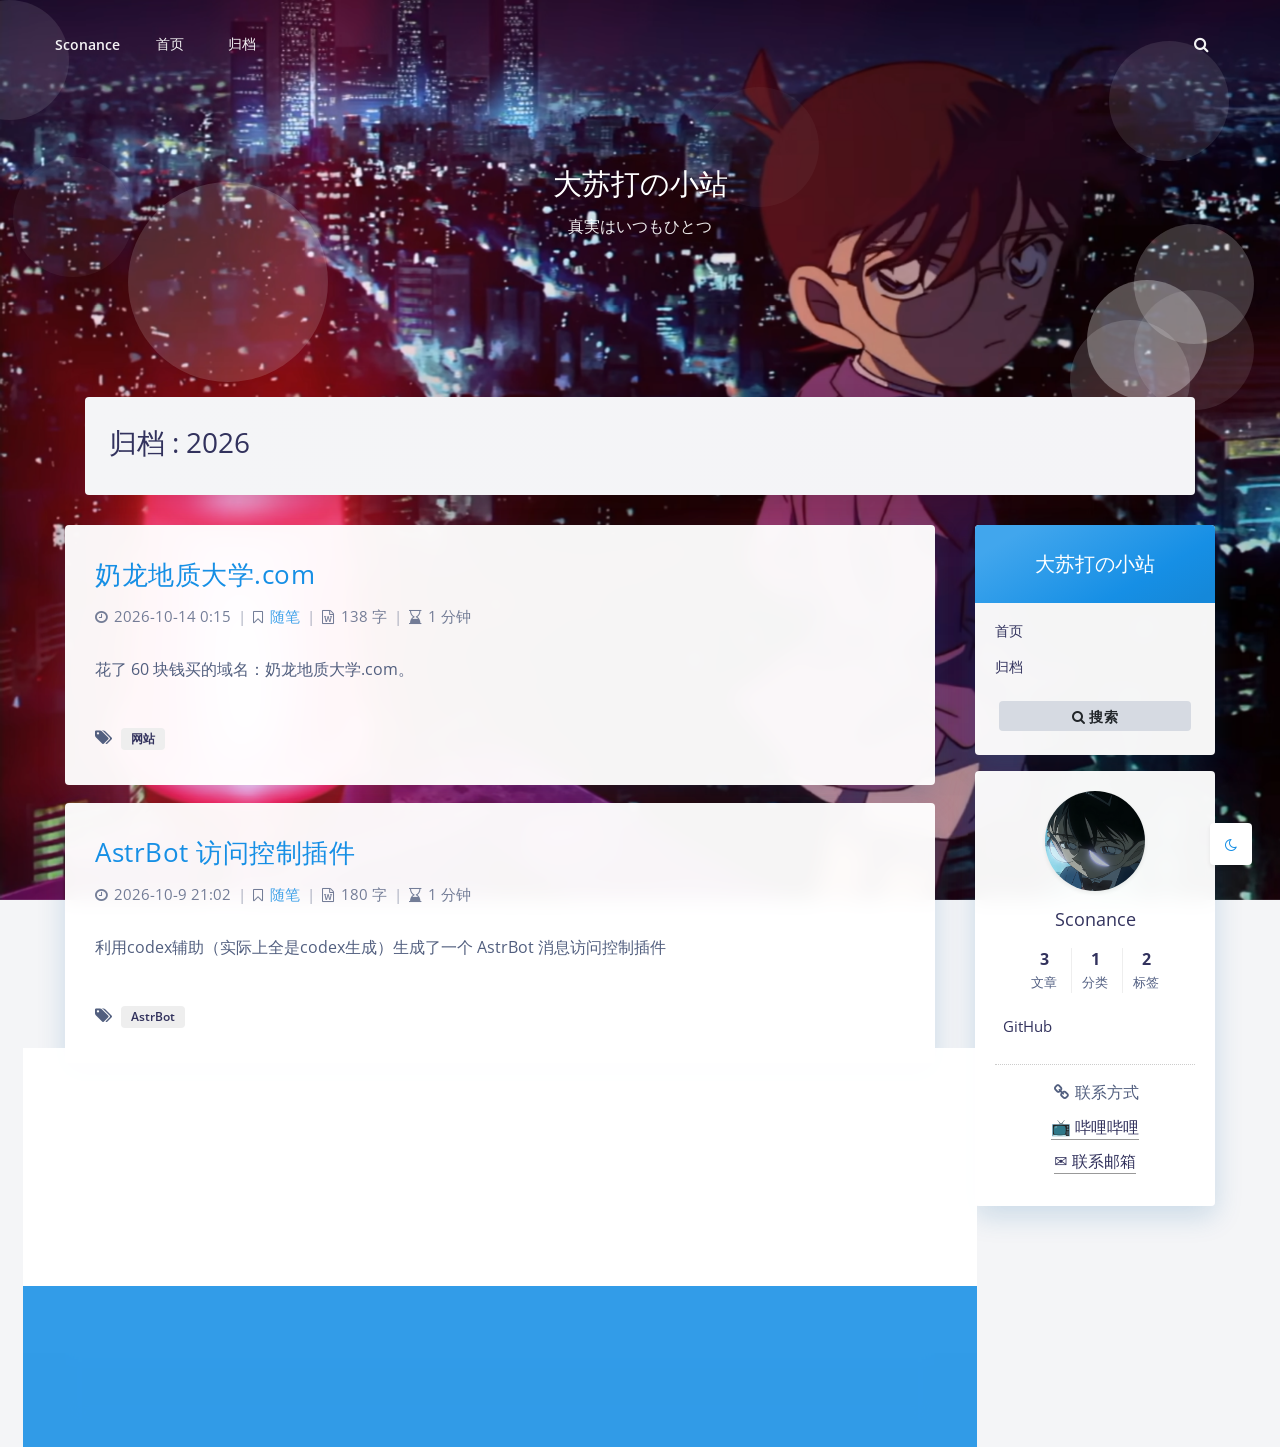
<file: archives/2026/index.html>
<!DOCTYPE html>

<html class="article-header-style-default">
<head>
	
	<title>归档 : 2026 - 大苏打の小站</title>
	<meta charset="utf-8">
	
		<meta name="viewport" content="width=device-width, initial-scale=1, maximum-scale=1, user-scalable=no">
	
	<meta property="og:type" content="website">
<meta property="og:title" content="大苏打の小站">
<meta property="og:url" content="https://sconance.github.io/archives/2026/index.html">
<meta property="og:site_name" content="大苏打の小站">
<meta property="og:locale" content="zh_CN">
<meta property="article:author" content="Sconance">
<meta name="twitter:card" content="summary">

	<meta name="theme-color" content="#168fe5">
	<meta name="theme-color-rgb" content="22,143,229">
	<meta name="theme-color-origin" content="#168fe5">
	<meta name="argon-enable-custom-theme-color" content="true">
	<meta name="theme-card-radius" content="4">
	<meta name="theme-version" content="1.0.2">
	<link rel="icon" href="/assets/img/favicon.ico" type="image/x-icon">
	<link rel="shortcut icon" href="/assets/img/favicon.ico" type="image/x-icon">

	
<link rel="stylesheet" href="/assets/argon_css_merged.css">

	
<link rel="stylesheet" href="/style.css">

	
<link rel="stylesheet" href="//fonts.loli.net/css?family=Open+Sans:300,400,600,700|Noto+Serif+SC:300,600&display=swap.css">

	
<script src="/assets/argon_js_merged.js"></script>

	
<script src="/assets/js/argon.min.js"></script>

	
<script src="//busuanzi.ibruce.info/busuanzi/2.3/busuanzi.pure.mini.js"></script>


	

	<script>
		var argonConfig = {
			language: "zh_CN",
			
				zoomify: {
					duration: 200,
					easing: "cubic-bezier(0.4,0,0,1)",
					scale: 0.9
				},
			
			pangu: "false",
			
				lazyload: {
					threshold: 800,
					effect: "fadeIn"
				},
			
			disable_pjax: false,
			headroom: false
		}
	</script>
	<script>
		var darkmodeAutoSwitch = "false";
		function setDarkmode(enable){
			if (enable == true){
				$("html").addClass("darkmode");
			}else{
				$("html").removeClass("darkmode");
			}
			$(window).trigger("scroll");
		}
		function toggleDarkmode(){
			if ($("html").hasClass("darkmode")){
				setDarkmode(false);
				sessionStorage.setItem("Argon_Enable_Dark_Mode", "false");
			}else{
				setDarkmode(true);
				sessionStorage.setItem("Argon_Enable_Dark_Mode", "true");
			}
		}
		if (sessionStorage.getItem("Argon_Enable_Dark_Mode") == "true"){
			setDarkmode(true);
		}
		function toggleDarkmodeByPrefersColorScheme(media){
			if (sessionStorage.getItem('Argon_Enable_Dark_Mode') == "false" || sessionStorage.getItem('Argon_Enable_Dark_Mode') == "true"){
				return;
			}
			if (media.matches){
				setDarkmode(true);
			}else{
				setDarkmode(false);
			}
		}
		function toggleDarkmodeByTime(){
			if (sessionStorage.getItem('Argon_Enable_Dark_Mode') == "false" || sessionStorage.getItem('Argon_Enable_Dark_Mode') == "true"){
				return;
			}
			let hour = new Date().getHours();
			if (hour < 7 || hour >= 22){
				setDarkmode(true);
			}else{
				setDarkmode(false);
			}
		}
		if (darkmodeAutoSwitch == 'system'){
			var darkmodeMediaQuery = window.matchMedia("(prefers-color-scheme: dark)");
			darkmodeMediaQuery.addListener(toggleDarkmodeByPrefersColorScheme);
			toggleDarkmodeByPrefersColorScheme(darkmodeMediaQuery);
		}
		if (darkmodeAutoSwitch == 'time'){
			toggleDarkmodeByTime();
		}
		if (darkmodeAutoSwitch == 'alwayson'){
			setDarkmode(true);
		}

		function toggleAmoledDarkMode(){
			$("html").toggleClass("amoled-dark");
			if ($("html").hasClass("amoled-dark")){
				localStorage.setItem("Argon_Enable_Amoled_Dark_Mode", "true");
			}else{
				localStorage.setItem("Argon_Enable_Amoled_Dark_Mode", "false");
			}
		}
		if (localStorage.getItem("Argon_Enable_Amoled_Dark_Mode") == "true"){
			$("html").addClass("amoled-dark");
		}else if (localStorage.getItem("Argon_Enable_Amoled_Dark_Mode") == "false"){
			$("html").removeClass("amoled-dark");
		}
	</script>
	<script>
		if (navigator.userAgent.indexOf("Safari") !== -1 && navigator.userAgent.indexOf("Chrome") === -1){
			$("html").addClass("using-safari");
		}
	</script>

	
		
<script src="/assets/vendor/smoothscroll/smoothscroll1.js"></script>

	
<meta name="generator" content="Hexo 8.1.2"></head>



<style id="themecolor_css">
	
	:root{
		--themecolor: #168fe5;
		--themecolor-dark0: #1588D9;
		--themecolor-dark: #1480CE;
		--themecolor-dark2: #1272B6;
		--themecolor-dark3: #0F639F;
		--themecolor-light: #41A6ED;
		--themecolor-rgbstr: 22,143,229;
		--themecolor-gradient: linear-gradient(150deg,var(--themecolor-light) 15%, var(--themecolor) 70%, var(--themecolor-dark0) 94%);

	}
</style>
<style id="theme_cardradius_css">
	:root{
		--card-radius: 4px;
	}
</style>

<body>
<div id="toolbar">
	<header class="header-global">
		<nav id="navbar-main" class="navbar navbar-main navbar-expand-lg navbar-transparent navbar-light bg-primary headroom--not-bottom headroom--not-top headroom--pinned">
			<div class="container">
				
				<button class="navbar-toggler" type="button" data-toggle="collapse" data-target="#navbar_global" aria-controls="navbar_global" aria-expanded="false" aria-label="Toggle navigation">
					<span class="navbar-toggler-icon"></span>
				</button>
				<a class="navbar-brand" href="/">Sconance</a>
				<div class="navbar-collapse collapse" id="navbar_global">
					<div class="navbar-collapse-header">
						<div class="row">
							<div class="col-6 collapse-brand"></div>
							<div class="col-6 collapse-close">
								<button type="button" class="navbar-toggler" data-toggle="collapse" data-target="#navbar_global" aria-controls="navbar_global" aria-expanded="false" aria-label="Toggle navigation">
									<span></span>
									<span></span>
								</button>
							</div>
						</div>
					</div>
					<ul id="navbar_search_btn_mobile" class="navbar-nav align-items-lg-center ml-lg-auto">
						<li class="nav-item" data-toggle="modal" data-target="#argon_search_modal" style="padding-left: 5px;">
							<a class="nav-link nav-link-icon">
								<i class="fa fa-search"></i>
								<span class="nav-link-inner--text d-lg-none">搜索</span>
							</a>
						</li>
					</ul>
					
							<ul class='navbar-nav navbar-nav-hover align-items-lg-center'>
								
										<li class='nav-item'>
											<a href='/' class='nav-link' >
												<i class='ni ni-book-bookmark d-lg-none'></i>
												<span class='nav-link-inner--text'>首页</span>
											</a>
											
										</li>
									
										<li class='nav-item'>
											<a href='/archives' class='nav-link' >
												<i class='ni ni-book-bookmark d-lg-none'></i>
												<span class='nav-link-inner--text'>归档</span>
											</a>
											
										</li>
									
							</ul>
						
					<ul class="navbar-nav align-items-lg-center ml-lg-auto">
						<li class="nav-item" data-toggle="modal" data-target="#argon_search_modal" id="navbar_search_btn_pc">
							<a class="nav-link nav-link-icon">
								<i class="fa fa-search"></i>
								<span class="nav-link-inner--text d-lg-none">搜索</span>
							</a>
						</li>
					</ul>
				</div>
				
				<div id="navbar_menu_mask" data-toggle="collapse" data-target="#navbar_global"></div>
			</div>
		</nav>
	</header>
</div>
<div class="modal fade" id="argon_search_modal" tabindex="-1" role="dialog" aria-labelledby="" aria-hidden="true">
	<div class="modal-dialog modal-dialog-centered modal-lg" role="document">
		<div class="modal-content">
			<div class="modal-header">
				<h5 class="modal-title">搜索</h5>
				<button type="button" class="close" data-dismiss="modal" aria-label="Close">
					<span aria-hidden="true">&times;</span>
				</button>
			</div>
			<div class="modal-body">
				<!-- TODO -->
<div class="form-group mb-3">
	<div class="input-group input-group-alternative">
		<div class="input-group-prepend">
			<span class="input-group-text"><i class="fa fa-search"></i></span>
		</div>
		<input id="local-search-input" class="form-control" placeholder="搜索什么..." type="text"  autocomplete="off" data-search.path="search.xml" data-config.root="/">
	</div>
	<div id="local-search-result"></div>
</div>

			</div>
		</div>
	</div>
</div>
<!--Banner-->
<section id="banner" class="banner section section-lg section-shaped">
	<div class="shape shape-style-1 shape-primary">
		<span></span>
		<span></span>
		<span></span>
		<span></span>
		<span></span>
		<span></span>
		<span></span>
		<span></span>
		<span></span>
	</div>

	
	<div id="banner_container" class="banner-container container text-center">
		
			<div class="banner-title text-white"><span class="banner-title-inner">大苏打の小站</span>
		
		<span class="banner-subtitle d-block">真実はいつもひとつ</span></div>
	</div>

	<script>
	(function () {
		var previous = null;
		try { previous = sessionStorage.getItem('argon-background'); } catch (error) {}
		var choices = [1, 2, 3, 4, 5, 6, 7].filter(function (number) {
			return String(number) !== previous;
		});
		var number = choices[Math.floor(Math.random() * choices.length)];
		try { sessionStorage.setItem('argon-background', String(number)); } catch (error) {}
		document.documentElement.style.setProperty('--argon-random-background',
			'url("/assets/img/backgrounds/' + number + '.png")');
	})();
	</script>
	
	
		<style>
			section.banner{
				background-image: var(--argon-random-background, url(/assets/img/backgrounds/1.png)) !important;
			}
		</style>
	
</section>


	<style>
		#content:before {
			content: '';
			display: block;
			position: fixed;
			left: 0;
			right: 0;
			top: 0;
			bottom: 0;
			z-index: -2;
			background: var(--argon-random-background, url(/assets/img/backgrounds/1.png));
			background-position: center;
			background-size: cover;
			background-repeat: no-repeat;
			opacity: 1;
			transition: opacity .5s ease;
		}
		html.darkmode #content:before{
			filter: brightness(0.65);
		}
		
		
			#banner, #banner .shape {
				background: transparent !important;
			}
		
	</style>




<div id="float_action_buttons" class="float-action-buttons fabtns-unloaded">
	<button id="fabtn_toggle_sides" class="btn btn-icon btn-neutral fabtn shadow-sm" type="button" aria-hidden="true" tooltip-move-to-left="移至左侧" tooltip-move-to-right="移至右侧">
		<span class="btn-inner--icon fabtn-show-on-right"><i class="fa fa-caret-left"></i></span>
		<span class="btn-inner--icon fabtn-show-on-left"><i class="fa fa-caret-right"></i></span>
	</button>
	<button id="fabtn_back_to_top" class="btn btn-icon btn-neutral fabtn shadow-sm" type="button" aria-label="Back To Top" tooltip="回到顶部">
		<span class="btn-inner--icon"><i class="fa fa-angle-up"></i></span>
	</button>
	<button id="fabtn_go_to_comment" class="btn btn-icon btn-neutral fabtn shadow-sm d-none" type="button" style='display: none;'  aria-label="Comment" tooltip="评论">
		<span class="btn-inner--icon"><i class="fa fa-comment-o"></i></span>
	</button>
	<button id="fabtn_toggle_darkmode" class="btn btn-icon btn-neutral fabtn shadow-sm" type="button"  aria-label="Toggle Darkmode" tooltip-darkmode="夜间模式" tooltip-blackmode="暗黑模式" tooltip-lightmode="日间模式">
		<span class="btn-inner--icon"><i class="fa fa-moon-o"></i><i class='fa fa-lightbulb-o'></i></span>
	</button>
	<button id="fabtn_toggle_blog_settings_popup" class="btn btn-icon btn-neutral fabtn shadow-sm" type="button" style='display: none;'  aria-label="Open Blog Settings Menu" tooltip="设置">
		<span class="btn-inner--icon"><i class="fa fa-cog"></i></span>
	</button>
	<div id="fabtn_blog_settings_popup" class="card shadow-sm" style="opacity: 0;" aria-hidden="true">
		<div id="close_blog_settings"><i class="fa fa-close"></i></div>
		<div class="blog-setting-item mt-3">
			<div style="transform: translateY(-4px);"><div id="blog_setting_toggle_darkmode_and_amoledarkmode" tooltip-switch-to-darkmode="切换到夜间模式" tooltip-switch-to-blackmode="切换到暗黑模式"><span>夜间模式</span><span>暗黑模式</span></div></div>
			<div style="flex: 1;"></div>
			<label id="blog_setting_darkmode_switch" class="custom-toggle">
				<span class="custom-toggle-slider rounded-circle"></span>
			</label>
		</div>
		<div class="blog-setting-item mt-3">
			<div style="flex: 1;">字体</div>
			<div>
				<button id="blog_setting_font_sans_serif" type="button" class="blog-setting-font btn btn-outline-primary blog-setting-selector-left">Sans Serif</button><button id="blog_setting_font_serif" type="button" class="blog-setting-font btn btn-outline-primary blog-setting-selector-right">Serif</button>
			</div>
		</div>
		<div class="blog-setting-item mt-3">
			<div style="flex: 1;">阴影</div>
			<div>
				<button id="blog_setting_shadow_small" type="button" class="blog-setting-shadow btn btn-outline-primary blog-setting-selector-left">浅阴影</button><button id="blog_setting_shadow_big" type="button" class="blog-setting-shadow btn btn-outline-primary blog-setting-selector-right">深阴影</button>
			</div>
		</div>
		<div class="blog-setting-item mt-3 mb-3">
			<div style="flex: 1;">滤镜</div>
			<div id="blog_setting_filters" class="ml-3">
				<button id="blog_setting_filter_off" type="button" class="blog-setting-filter-btn ml-0" filter-name="off">关闭</button>
				<button id="blog_setting_filter_sunset" type="button" class="blog-setting-filter-btn" filter-name="sunset">日落</button>
				<button id="blog_setting_filter_darkness" type="button" class="blog-setting-filter-btn" filter-name="darkness">暗化</button>
				<button id="blog_setting_filter_grayscale" type="button" class="blog-setting-filter-btn" filter-name="grayscale">灰度</button>
			</div>
		</div>
		<div class="blog-setting-item mb-3">
			<div id="blog_setting_card_radius_to_default" style="cursor: pointer;" tooltip="恢复默认">圆角</div>
			<div style="flex: 1;margin-left: 20px;margin-right: 8px;transform: translateY(2px);">
				<div id="blog_setting_card_radius"></div>
			</div>
		</div>
		
			<div class="blog-setting-item mt-1 mb-3">
				<div style="flex: 1;">主题色</div>
				<div id="theme-color-picker" class="ml-3"></div>
			</div>
		
	</div>
	<button id="fabtn_open_sidebar" class="btn btn-icon btn-neutral fabtn shadow-sm" type="button" aria-label="Open Sidebar Menu" tooltip="菜单">
		<span class="btn-inner--icon"><i class="fa fa-bars"></i></span>
	</button>
	<button id="fabtn_reading_progress" class="btn btn-icon btn-neutral fabtn shadow-sm" type="button" aria-hidden="true" tooltip="阅读进度">
		<div id="fabtn_reading_progress_bar" style="width: 0%;"></div>
		<span id="fabtn_reading_progress_details">0%</span>
	</button>
</div>

<div id="content" class="site-content">









<div class="page-information-card-container">
	
		
<div class="page-information-card card bg-gradient-secondary shadow-lg border-0">
	<div class="card-body">
		<h3 class="text-black">归档 : 2026 </h3>
		
	</div>
</div>

	
</div>

<div id="sidebar_mask"></div>
<aside id="leftbar" class="leftbar widget-area" role="complementary">
		
		<div id="leftbar_part1" class="widget widget_search card bg-white shadow-sm border-0">
			<div class="leftbar-banner card-body">
				<span class="leftbar-banner-title text-white">大苏打の小站</span>
				
				
			</div>
			
			
				<ul id='leftbar_part1_menu' class='leftbar-menu'>
					<li class='leftbar-menu-item'><a href='/'>首页</a></li><li class='leftbar-menu-item'><a href='/archives'>归档</a></li>
				</ul>
			
			<div class="card-body text-center leftbar-search-button">
				<button id="leftbar_search" class="btn btn-secondary btn-lg active btn-sm btn-block border-0" role="button" data-toggle="modal" data-target="#argon_search_modal" >
					<i class="menu-item-icon fa fa-search mr-0"></i> 搜索
				</button>
			</div>
		</div>
		<div id="leftbar_part2" class="widget widget_search card bg-white shadow-sm border-0">
			<div id="leftbar_part2_inner" class="card-body">
				
				<div class="nav-wrapper" style="padding-top: 5px; display:none; ">
	                <ul class="nav nav-pills nav-fill" role="tablist">
						
						<li class="nav-item sidebar-tab-switcher">
							<a class="active show" id="leftbar_tab_overview_btn" data-toggle="tab" href="#leftbar_tab_overview" role="tab" aria-controls="leftbar_tab_overview" no-pjax>站点概览</a>
						</li>
	                </ul>
				</div>
				<div>
					<div class="tab-content" style="padding: 10px 10px 0 10px;">
						
						<div class="tab-pane fade text-center active show" id="leftbar_tab_overview" role="tabpanel" aria-labelledby="leftbar_tab_overview_btn">
							<img id="leftbar_overview_author_image" src="/assets/img/Conan1.png" class="img-fluid rounded-circle shadow-sm" style="width: 100px;" alt="avatar">
							<h6 id="leftbar_overview_author_name">Sconance</h6>
							<nav class="site-state">
								<div class="site-state-item site-state-posts">
									<a href="/archives">
										<span class="site-state-item-count">3</span>
										<span class="site-state-item-name">文章</span>
									</a>
								</div>
								<div class="site-state-item site-state-categories">
									<a data-toggle="modal" data-target="#blog_categories">
										<span class="site-state-item-count">1</span>
										<span class="site-state-item-name">分类</span>
									</a>
								</div>      
								<div class="site-state-item site-state-tags">
									<a data-toggle="modal" data-target="#blog_tags">
										<span class="site-state-item-count">2</span>
										<span class="site-state-item-name">标签</span>
									</a>
								</div>
							</nav>
							
									<div class="site-author-links">
										
											<div class='site-author-links-item'>
												<a href="https://github.com/Sconance" rel='noopener' target='_blank'>GitHub</a>
											</div>
										
									</div>
								
							<div class='site-friend-links'>
    <div class='site-friend-links-title'>
        <i class='fa fa-fw fa-link'></i> 联系方式
    </div>

    <ul class='site-friend-links-ul'>
        <li class='site-friend-links-item'>
            <a href='https://space.bilibili.com/393615749'
               rel='noopener'
               target='_blank'>
                📺 哔哩哔哩
            </a>
        </li>

        <li class='site-friend-links-item'>
            <a href='mailto:3560176896@qq.com'>
                ✉️ 联系邮箱
            </a>
        </li>
    </ul>
</div>
						</div>
					</div>
				</div>
			</div>
		</div>
</aside>
<div class="modal fade" id="blog_categories" tabindex="-1" role="dialog" aria-labelledby="" aria-hidden="true">
	<div class="modal-dialog modal-dialog-centered">
		<div class="modal-content">
			<div class="modal-header">
				<h5 class="modal-title">分类</h5>
				<button type="button" class="close" data-dismiss="modal" aria-label="Close">
					<span aria-hidden="true">&times;</span>
				</button>
			</div>
			<div class="modal-body">
				<a class="badge badge-secondary tag" href="/categories/%E9%9A%8F%E7%AC%94/" rel="tag">随笔 <span class="tag-num">3</span></a>
			</div>
		</div>
	</div>
</div>
<div class="modal fade" id="blog_tags" tabindex="-1" role="dialog" aria-labelledby="" aria-hidden="true">
	<div class="modal-dialog modal-dialog-centered">
		<div class="modal-content">
			<div class="modal-header">
				<h5 class="modal-title">标签</h5>
				<button type="button" class="close" data-dismiss="modal" aria-label="Close">
					<span aria-hidden="true">&times;</span>
				</button>
			</div>
			<div class="modal-body">
				<a class="badge badge-secondary tag" href="/tags/AstrBot/" rel="tag">AstrBot <span class="tag-num">1</span></a><a class="badge badge-secondary tag" href="/tags/%E7%BD%91%E7%AB%99/" rel="tag">网站 <span class="tag-num">1</span></a>
			</div>
		</div>
	</div>
</div>


<div id="primary" class="content-area">
	<main id="main" class="site-main" role="main">
		
		
		
				
	<article class="post card bg-white shadow-sm border-0 ">
	<header class="post-header text-center">
		
		<a class="post-title" href="/%E5%A5%B6%E9%BE%99%E5%9C%B0%E8%B4%A8%E5%A4%A7%E5%AD%A6/">奶龙地质大学.com</a>
		<div class="post-meta">
			
						
						<div class="post-meta-detail post-meta-detail-time">
							<i class="fa fa-clock-o" aria-hidden="true"></i>
							<time title="发布于 2026-10-14 0:15:43 | 编辑于 2026-10-14 0:19:20">2026-10-14 0:15
							</time>
						</div>
					
						
							<div class="post-meta-devide">|</div>
						
						<div class="post-meta-detail post-meta-detail-categories">
							<i class="fa fa-bookmark-o" aria-hidden="true"></i>
							<a class="post-meta-detail-catagory-link" href="/categories/%E9%9A%8F%E7%AC%94/">随笔</a>
						</div>
					
						
							<div class="post-meta-devide">|</div>
						
						<div class="post-meta-detail post-meta-detail-words">
							<i class="fa fa-file-word-o" aria-hidden="true"></i>
							138 字
						</div>
					
						
							<div class="post-meta-devide">|</div>
						
						<div class="post-meta-detail post-meta-detail-readingtime">
							<i class="fa fa-hourglass-end" aria-hidden="true"></i>
							1 分钟
						</div>
					
		</div>
		
	</header>

	<div class="post-content">
		
			
				<p>花了 60 块钱买的域名：奶龙地质大学.com。</p>
			
		
	</div>

	
		<div class="post-tags">
			<i class="fa fa-tags" aria-hidden="true"></i>
			<a class="tag badge badge-secondary post-meta-detail-tag -none-link" href="/tags/%E7%BD%91%E7%AB%99/" rel="tag">网站</a>
		</div>
	
</article>


	<article class="post card bg-white shadow-sm border-0 ">
	<header class="post-header text-center">
		
		<a class="post-title" href="/AstrBot%E8%AE%BF%E9%97%AE%E6%8E%A7%E5%88%B6%E6%8F%92%E4%BB%B6/">AstrBot 访问控制插件</a>
		<div class="post-meta">
			
						
						<div class="post-meta-detail post-meta-detail-time">
							<i class="fa fa-clock-o" aria-hidden="true"></i>
							<time title="发布于 2026-10-9 21:02:18 | 编辑于 2026-10-9 21:35:11">2026-10-9 21:02
							</time>
						</div>
					
						
							<div class="post-meta-devide">|</div>
						
						<div class="post-meta-detail post-meta-detail-categories">
							<i class="fa fa-bookmark-o" aria-hidden="true"></i>
							<a class="post-meta-detail-catagory-link" href="/categories/%E9%9A%8F%E7%AC%94/">随笔</a>
						</div>
					
						
							<div class="post-meta-devide">|</div>
						
						<div class="post-meta-detail post-meta-detail-words">
							<i class="fa fa-file-word-o" aria-hidden="true"></i>
							180 字
						</div>
					
						
							<div class="post-meta-devide">|</div>
						
						<div class="post-meta-detail post-meta-detail-readingtime">
							<i class="fa fa-hourglass-end" aria-hidden="true"></i>
							1 分钟
						</div>
					
		</div>
		
	</header>

	<div class="post-content">
		
			
				<p>利用codex辅助（实际上全是codex生成）生成了一个 AstrBot 消息访问控制插件</p>
			
		
	</div>

	
		<div class="post-tags">
			<i class="fa fa-tags" aria-hidden="true"></i>
			<a class="tag badge badge-secondary post-meta-detail-tag -none-link" href="/tags/AstrBot/" rel="tag">AstrBot</a>
		</div>
	
</article>


	<article class="post card bg-white shadow-sm border-0 ">
	<header class="post-header text-center">
		
		<a class="post-title" href="/%E6%AC%A2%E8%BF%8E%E6%9D%A5%E5%88%B0%E6%88%91%E7%9A%84%E4%B8%AA%E4%BA%BA%E5%8D%9A%E5%AE%A2/">欢迎来到我的个人博客</a>
		<div class="post-meta">
			
						
						<div class="post-meta-detail post-meta-detail-time">
							<i class="fa fa-clock-o" aria-hidden="true"></i>
							<time title="发布于 2026-10-5 22:02:18 | 编辑于 2026-10-5 22:02:26">2026-10-5 22:02
							</time>
						</div>
					
						
							<div class="post-meta-devide">|</div>
						
						<div class="post-meta-detail post-meta-detail-categories">
							<i class="fa fa-bookmark-o" aria-hidden="true"></i>
							<a class="post-meta-detail-catagory-link" href="/categories/%E9%9A%8F%E7%AC%94/">随笔</a>
						</div>
					
						
							<div class="post-meta-devide">|</div>
						
						<div class="post-meta-detail post-meta-detail-words">
							<i class="fa fa-file-word-o" aria-hidden="true"></i>
							126 字
						</div>
					
						
							<div class="post-meta-devide">|</div>
						
						<div class="post-meta-detail post-meta-detail-readingtime">
							<i class="fa fa-hourglass-end" aria-hidden="true"></i>
							1 分钟
						</div>
					
		</div>
		
	</header>

	<div class="post-content">
		
			
				<p>欢迎来到我的个人博客！</p>
			
		
	</div>

	
</article>






			
		
		

					<footer id="footer" class="site-footer card shadow-sm border-0">
						
						<div>Theme <a target="_blank" rel="noopener" href="https://github.com/solstice23/hexo-theme-argon"><strong>Argon</strong></a> | Powered by Hexo</div>
						<div class="footer-image-notice">本站部分图片素材版权归原作者及相关权利人所有，仅作个人非商业展示；如有侵权，请联系删除。</div>
					</footer>
				</main>
			</div>
		</div>
		
<script src="/argontheme.js"></script>

		
		
		

		

	</div>
</div>
<noscript>
	<style>
		article img.lazyload[src^="[data-uri]"]{display: none;}
		.comment-item-text .comment-sticker.lazyload{display: none;}
	</style>
</noscript>
</body>



</html>
</file>
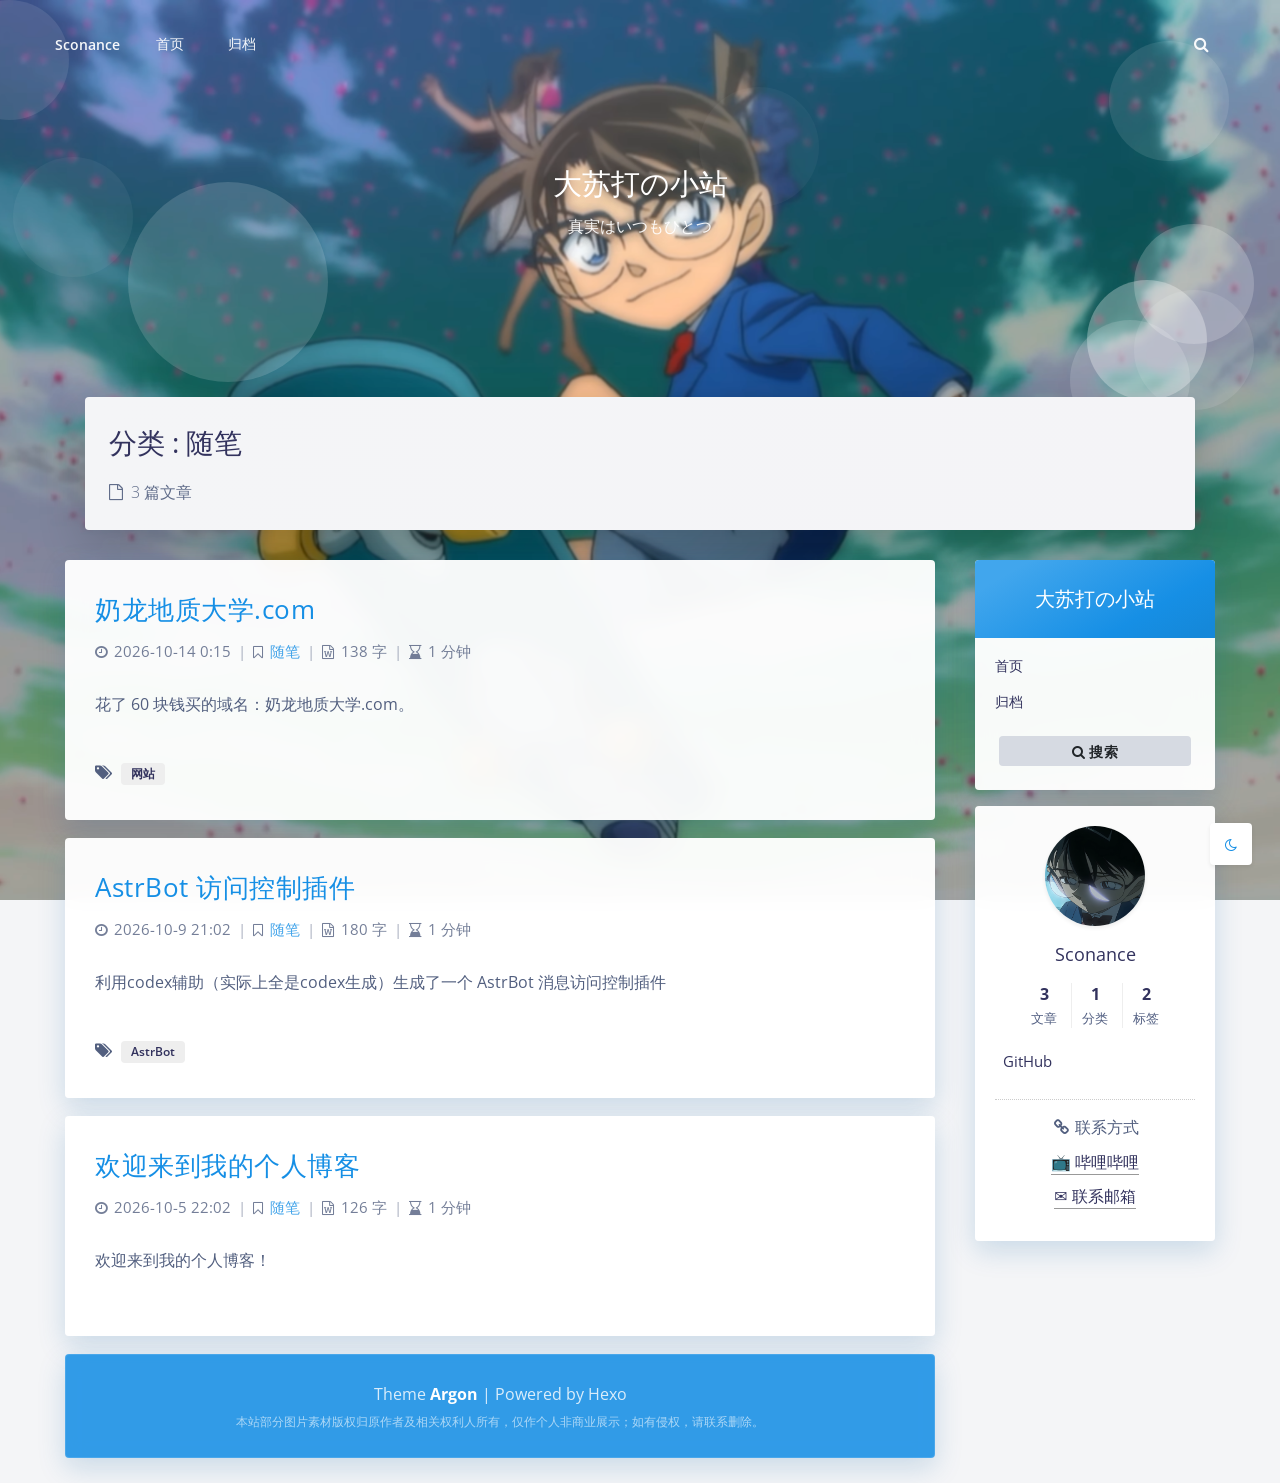
<file: categories/随笔/index.html>
<!DOCTYPE html>

<html class="article-header-style-default">
<head>
	
	<title>分类 : 随笔 - 大苏打の小站</title>
	<meta charset="utf-8">
	
		<meta name="viewport" content="width=device-width, initial-scale=1, maximum-scale=1, user-scalable=no">
	
	<meta property="og:type" content="website">
<meta property="og:title" content="大苏打の小站">
<meta property="og:url" content="https://sconance.github.io/categories/%E9%9A%8F%E7%AC%94/index.html">
<meta property="og:site_name" content="大苏打の小站">
<meta property="og:locale" content="zh_CN">
<meta property="article:author" content="Sconance">
<meta name="twitter:card" content="summary">

	<meta name="theme-color" content="#168fe5">
	<meta name="theme-color-rgb" content="22,143,229">
	<meta name="theme-color-origin" content="#168fe5">
	<meta name="argon-enable-custom-theme-color" content="true">
	<meta name="theme-card-radius" content="4">
	<meta name="theme-version" content="1.0.2">
	<link rel="icon" href="/assets/img/favicon.ico" type="image/x-icon">
	<link rel="shortcut icon" href="/assets/img/favicon.ico" type="image/x-icon">

	
<link rel="stylesheet" href="/assets/argon_css_merged.css">

	
<link rel="stylesheet" href="/style.css">

	
<link rel="stylesheet" href="//fonts.loli.net/css?family=Open+Sans:300,400,600,700|Noto+Serif+SC:300,600&display=swap.css">

	
<script src="/assets/argon_js_merged.js"></script>

	
<script src="/assets/js/argon.min.js"></script>

	
<script src="//busuanzi.ibruce.info/busuanzi/2.3/busuanzi.pure.mini.js"></script>


	

	<script>
		var argonConfig = {
			language: "zh_CN",
			
				zoomify: {
					duration: 200,
					easing: "cubic-bezier(0.4,0,0,1)",
					scale: 0.9
				},
			
			pangu: "false",
			
				lazyload: {
					threshold: 800,
					effect: "fadeIn"
				},
			
			disable_pjax: false,
			headroom: false
		}
	</script>
	<script>
		var darkmodeAutoSwitch = "false";
		function setDarkmode(enable){
			if (enable == true){
				$("html").addClass("darkmode");
			}else{
				$("html").removeClass("darkmode");
			}
			$(window).trigger("scroll");
		}
		function toggleDarkmode(){
			if ($("html").hasClass("darkmode")){
				setDarkmode(false);
				sessionStorage.setItem("Argon_Enable_Dark_Mode", "false");
			}else{
				setDarkmode(true);
				sessionStorage.setItem("Argon_Enable_Dark_Mode", "true");
			}
		}
		if (sessionStorage.getItem("Argon_Enable_Dark_Mode") == "true"){
			setDarkmode(true);
		}
		function toggleDarkmodeByPrefersColorScheme(media){
			if (sessionStorage.getItem('Argon_Enable_Dark_Mode') == "false" || sessionStorage.getItem('Argon_Enable_Dark_Mode') == "true"){
				return;
			}
			if (media.matches){
				setDarkmode(true);
			}else{
				setDarkmode(false);
			}
		}
		function toggleDarkmodeByTime(){
			if (sessionStorage.getItem('Argon_Enable_Dark_Mode') == "false" || sessionStorage.getItem('Argon_Enable_Dark_Mode') == "true"){
				return;
			}
			let hour = new Date().getHours();
			if (hour < 7 || hour >= 22){
				setDarkmode(true);
			}else{
				setDarkmode(false);
			}
		}
		if (darkmodeAutoSwitch == 'system'){
			var darkmodeMediaQuery = window.matchMedia("(prefers-color-scheme: dark)");
			darkmodeMediaQuery.addListener(toggleDarkmodeByPrefersColorScheme);
			toggleDarkmodeByPrefersColorScheme(darkmodeMediaQuery);
		}
		if (darkmodeAutoSwitch == 'time'){
			toggleDarkmodeByTime();
		}
		if (darkmodeAutoSwitch == 'alwayson'){
			setDarkmode(true);
		}

		function toggleAmoledDarkMode(){
			$("html").toggleClass("amoled-dark");
			if ($("html").hasClass("amoled-dark")){
				localStorage.setItem("Argon_Enable_Amoled_Dark_Mode", "true");
			}else{
				localStorage.setItem("Argon_Enable_Amoled_Dark_Mode", "false");
			}
		}
		if (localStorage.getItem("Argon_Enable_Amoled_Dark_Mode") == "true"){
			$("html").addClass("amoled-dark");
		}else if (localStorage.getItem("Argon_Enable_Amoled_Dark_Mode") == "false"){
			$("html").removeClass("amoled-dark");
		}
	</script>
	<script>
		if (navigator.userAgent.indexOf("Safari") !== -1 && navigator.userAgent.indexOf("Chrome") === -1){
			$("html").addClass("using-safari");
		}
	</script>

	
		
<script src="/assets/vendor/smoothscroll/smoothscroll1.js"></script>

	
<meta name="generator" content="Hexo 8.1.2"></head>



<style id="themecolor_css">
	
	:root{
		--themecolor: #168fe5;
		--themecolor-dark0: #1588D9;
		--themecolor-dark: #1480CE;
		--themecolor-dark2: #1272B6;
		--themecolor-dark3: #0F639F;
		--themecolor-light: #41A6ED;
		--themecolor-rgbstr: 22,143,229;
		--themecolor-gradient: linear-gradient(150deg,var(--themecolor-light) 15%, var(--themecolor) 70%, var(--themecolor-dark0) 94%);

	}
</style>
<style id="theme_cardradius_css">
	:root{
		--card-radius: 4px;
	}
</style>

<body>
<div id="toolbar">
	<header class="header-global">
		<nav id="navbar-main" class="navbar navbar-main navbar-expand-lg navbar-transparent navbar-light bg-primary headroom--not-bottom headroom--not-top headroom--pinned">
			<div class="container">
				
				<button class="navbar-toggler" type="button" data-toggle="collapse" data-target="#navbar_global" aria-controls="navbar_global" aria-expanded="false" aria-label="Toggle navigation">
					<span class="navbar-toggler-icon"></span>
				</button>
				<a class="navbar-brand" href="/">Sconance</a>
				<div class="navbar-collapse collapse" id="navbar_global">
					<div class="navbar-collapse-header">
						<div class="row">
							<div class="col-6 collapse-brand"></div>
							<div class="col-6 collapse-close">
								<button type="button" class="navbar-toggler" data-toggle="collapse" data-target="#navbar_global" aria-controls="navbar_global" aria-expanded="false" aria-label="Toggle navigation">
									<span></span>
									<span></span>
								</button>
							</div>
						</div>
					</div>
					<ul id="navbar_search_btn_mobile" class="navbar-nav align-items-lg-center ml-lg-auto">
						<li class="nav-item" data-toggle="modal" data-target="#argon_search_modal" style="padding-left: 5px;">
							<a class="nav-link nav-link-icon">
								<i class="fa fa-search"></i>
								<span class="nav-link-inner--text d-lg-none">搜索</span>
							</a>
						</li>
					</ul>
					
							<ul class='navbar-nav navbar-nav-hover align-items-lg-center'>
								
										<li class='nav-item'>
											<a href='/' class='nav-link' >
												<i class='ni ni-book-bookmark d-lg-none'></i>
												<span class='nav-link-inner--text'>首页</span>
											</a>
											
										</li>
									
										<li class='nav-item'>
											<a href='/archives' class='nav-link' >
												<i class='ni ni-book-bookmark d-lg-none'></i>
												<span class='nav-link-inner--text'>归档</span>
											</a>
											
										</li>
									
							</ul>
						
					<ul class="navbar-nav align-items-lg-center ml-lg-auto">
						<li class="nav-item" data-toggle="modal" data-target="#argon_search_modal" id="navbar_search_btn_pc">
							<a class="nav-link nav-link-icon">
								<i class="fa fa-search"></i>
								<span class="nav-link-inner--text d-lg-none">搜索</span>
							</a>
						</li>
					</ul>
				</div>
				
				<div id="navbar_menu_mask" data-toggle="collapse" data-target="#navbar_global"></div>
			</div>
		</nav>
	</header>
</div>
<div class="modal fade" id="argon_search_modal" tabindex="-1" role="dialog" aria-labelledby="" aria-hidden="true">
	<div class="modal-dialog modal-dialog-centered modal-lg" role="document">
		<div class="modal-content">
			<div class="modal-header">
				<h5 class="modal-title">搜索</h5>
				<button type="button" class="close" data-dismiss="modal" aria-label="Close">
					<span aria-hidden="true">&times;</span>
				</button>
			</div>
			<div class="modal-body">
				<!-- TODO -->
<div class="form-group mb-3">
	<div class="input-group input-group-alternative">
		<div class="input-group-prepend">
			<span class="input-group-text"><i class="fa fa-search"></i></span>
		</div>
		<input id="local-search-input" class="form-control" placeholder="搜索什么..." type="text"  autocomplete="off" data-search.path="search.xml" data-config.root="/">
	</div>
	<div id="local-search-result"></div>
</div>

			</div>
		</div>
	</div>
</div>
<!--Banner-->
<section id="banner" class="banner section section-lg section-shaped">
	<div class="shape shape-style-1 shape-primary">
		<span></span>
		<span></span>
		<span></span>
		<span></span>
		<span></span>
		<span></span>
		<span></span>
		<span></span>
		<span></span>
	</div>

	
	<div id="banner_container" class="banner-container container text-center">
		
			<div class="banner-title text-white"><span class="banner-title-inner">大苏打の小站</span>
		
		<span class="banner-subtitle d-block">真実はいつもひとつ</span></div>
	</div>

	<script>
	(function () {
		var previous = null;
		try { previous = sessionStorage.getItem('argon-background'); } catch (error) {}
		var choices = [1, 2, 3, 4, 5, 6, 7].filter(function (number) {
			return String(number) !== previous;
		});
		var number = choices[Math.floor(Math.random() * choices.length)];
		try { sessionStorage.setItem('argon-background', String(number)); } catch (error) {}
		document.documentElement.style.setProperty('--argon-random-background',
			'url("/assets/img/backgrounds/' + number + '.png")');
	})();
	</script>
	
	
		<style>
			section.banner{
				background-image: var(--argon-random-background, url(/assets/img/backgrounds/1.png)) !important;
			}
		</style>
	
</section>


	<style>
		#content:before {
			content: '';
			display: block;
			position: fixed;
			left: 0;
			right: 0;
			top: 0;
			bottom: 0;
			z-index: -2;
			background: var(--argon-random-background, url(/assets/img/backgrounds/1.png));
			background-position: center;
			background-size: cover;
			background-repeat: no-repeat;
			opacity: 1;
			transition: opacity .5s ease;
		}
		html.darkmode #content:before{
			filter: brightness(0.65);
		}
		
		
			#banner, #banner .shape {
				background: transparent !important;
			}
		
	</style>




<div id="float_action_buttons" class="float-action-buttons fabtns-unloaded">
	<button id="fabtn_toggle_sides" class="btn btn-icon btn-neutral fabtn shadow-sm" type="button" aria-hidden="true" tooltip-move-to-left="移至左侧" tooltip-move-to-right="移至右侧">
		<span class="btn-inner--icon fabtn-show-on-right"><i class="fa fa-caret-left"></i></span>
		<span class="btn-inner--icon fabtn-show-on-left"><i class="fa fa-caret-right"></i></span>
	</button>
	<button id="fabtn_back_to_top" class="btn btn-icon btn-neutral fabtn shadow-sm" type="button" aria-label="Back To Top" tooltip="回到顶部">
		<span class="btn-inner--icon"><i class="fa fa-angle-up"></i></span>
	</button>
	<button id="fabtn_go_to_comment" class="btn btn-icon btn-neutral fabtn shadow-sm d-none" type="button" style='display: none;'  aria-label="Comment" tooltip="评论">
		<span class="btn-inner--icon"><i class="fa fa-comment-o"></i></span>
	</button>
	<button id="fabtn_toggle_darkmode" class="btn btn-icon btn-neutral fabtn shadow-sm" type="button"  aria-label="Toggle Darkmode" tooltip-darkmode="夜间模式" tooltip-blackmode="暗黑模式" tooltip-lightmode="日间模式">
		<span class="btn-inner--icon"><i class="fa fa-moon-o"></i><i class='fa fa-lightbulb-o'></i></span>
	</button>
	<button id="fabtn_toggle_blog_settings_popup" class="btn btn-icon btn-neutral fabtn shadow-sm" type="button" style='display: none;'  aria-label="Open Blog Settings Menu" tooltip="设置">
		<span class="btn-inner--icon"><i class="fa fa-cog"></i></span>
	</button>
	<div id="fabtn_blog_settings_popup" class="card shadow-sm" style="opacity: 0;" aria-hidden="true">
		<div id="close_blog_settings"><i class="fa fa-close"></i></div>
		<div class="blog-setting-item mt-3">
			<div style="transform: translateY(-4px);"><div id="blog_setting_toggle_darkmode_and_amoledarkmode" tooltip-switch-to-darkmode="切换到夜间模式" tooltip-switch-to-blackmode="切换到暗黑模式"><span>夜间模式</span><span>暗黑模式</span></div></div>
			<div style="flex: 1;"></div>
			<label id="blog_setting_darkmode_switch" class="custom-toggle">
				<span class="custom-toggle-slider rounded-circle"></span>
			</label>
		</div>
		<div class="blog-setting-item mt-3">
			<div style="flex: 1;">字体</div>
			<div>
				<button id="blog_setting_font_sans_serif" type="button" class="blog-setting-font btn btn-outline-primary blog-setting-selector-left">Sans Serif</button><button id="blog_setting_font_serif" type="button" class="blog-setting-font btn btn-outline-primary blog-setting-selector-right">Serif</button>
			</div>
		</div>
		<div class="blog-setting-item mt-3">
			<div style="flex: 1;">阴影</div>
			<div>
				<button id="blog_setting_shadow_small" type="button" class="blog-setting-shadow btn btn-outline-primary blog-setting-selector-left">浅阴影</button><button id="blog_setting_shadow_big" type="button" class="blog-setting-shadow btn btn-outline-primary blog-setting-selector-right">深阴影</button>
			</div>
		</div>
		<div class="blog-setting-item mt-3 mb-3">
			<div style="flex: 1;">滤镜</div>
			<div id="blog_setting_filters" class="ml-3">
				<button id="blog_setting_filter_off" type="button" class="blog-setting-filter-btn ml-0" filter-name="off">关闭</button>
				<button id="blog_setting_filter_sunset" type="button" class="blog-setting-filter-btn" filter-name="sunset">日落</button>
				<button id="blog_setting_filter_darkness" type="button" class="blog-setting-filter-btn" filter-name="darkness">暗化</button>
				<button id="blog_setting_filter_grayscale" type="button" class="blog-setting-filter-btn" filter-name="grayscale">灰度</button>
			</div>
		</div>
		<div class="blog-setting-item mb-3">
			<div id="blog_setting_card_radius_to_default" style="cursor: pointer;" tooltip="恢复默认">圆角</div>
			<div style="flex: 1;margin-left: 20px;margin-right: 8px;transform: translateY(2px);">
				<div id="blog_setting_card_radius"></div>
			</div>
		</div>
		
			<div class="blog-setting-item mt-1 mb-3">
				<div style="flex: 1;">主题色</div>
				<div id="theme-color-picker" class="ml-3"></div>
			</div>
		
	</div>
	<button id="fabtn_open_sidebar" class="btn btn-icon btn-neutral fabtn shadow-sm" type="button" aria-label="Open Sidebar Menu" tooltip="菜单">
		<span class="btn-inner--icon"><i class="fa fa-bars"></i></span>
	</button>
	<button id="fabtn_reading_progress" class="btn btn-icon btn-neutral fabtn shadow-sm" type="button" aria-hidden="true" tooltip="阅读进度">
		<div id="fabtn_reading_progress_bar" style="width: 0%;"></div>
		<span id="fabtn_reading_progress_details">0%</span>
	</button>
</div>

<div id="content" class="site-content">









<div class="page-information-card-container">
	
		
<div class="page-information-card card bg-gradient-secondary shadow-lg border-0">
	<div class="card-body">
		<h3 class="text-black">分类 : 随笔 </h3>
		
			<p class="text-black mt-3 mb-0 opacity-8">
				<i class="fa fa-file-o mr-1"></i>
				3 篇文章
			</p>
		
	</div>
</div>

	
</div>

<div id="sidebar_mask"></div>
<aside id="leftbar" class="leftbar widget-area" role="complementary">
		
		<div id="leftbar_part1" class="widget widget_search card bg-white shadow-sm border-0">
			<div class="leftbar-banner card-body">
				<span class="leftbar-banner-title text-white">大苏打の小站</span>
				
				
			</div>
			
			
				<ul id='leftbar_part1_menu' class='leftbar-menu'>
					<li class='leftbar-menu-item'><a href='/'>首页</a></li><li class='leftbar-menu-item'><a href='/archives'>归档</a></li>
				</ul>
			
			<div class="card-body text-center leftbar-search-button">
				<button id="leftbar_search" class="btn btn-secondary btn-lg active btn-sm btn-block border-0" role="button" data-toggle="modal" data-target="#argon_search_modal" >
					<i class="menu-item-icon fa fa-search mr-0"></i> 搜索
				</button>
			</div>
		</div>
		<div id="leftbar_part2" class="widget widget_search card bg-white shadow-sm border-0">
			<div id="leftbar_part2_inner" class="card-body">
				
				<div class="nav-wrapper" style="padding-top: 5px; display:none; ">
	                <ul class="nav nav-pills nav-fill" role="tablist">
						
						<li class="nav-item sidebar-tab-switcher">
							<a class="active show" id="leftbar_tab_overview_btn" data-toggle="tab" href="#leftbar_tab_overview" role="tab" aria-controls="leftbar_tab_overview" no-pjax>站点概览</a>
						</li>
	                </ul>
				</div>
				<div>
					<div class="tab-content" style="padding: 10px 10px 0 10px;">
						
						<div class="tab-pane fade text-center active show" id="leftbar_tab_overview" role="tabpanel" aria-labelledby="leftbar_tab_overview_btn">
							<img id="leftbar_overview_author_image" src="/assets/img/Conan1.png" class="img-fluid rounded-circle shadow-sm" style="width: 100px;" alt="avatar">
							<h6 id="leftbar_overview_author_name">Sconance</h6>
							<nav class="site-state">
								<div class="site-state-item site-state-posts">
									<a href="/archives">
										<span class="site-state-item-count">3</span>
										<span class="site-state-item-name">文章</span>
									</a>
								</div>
								<div class="site-state-item site-state-categories">
									<a data-toggle="modal" data-target="#blog_categories">
										<span class="site-state-item-count">1</span>
										<span class="site-state-item-name">分类</span>
									</a>
								</div>      
								<div class="site-state-item site-state-tags">
									<a data-toggle="modal" data-target="#blog_tags">
										<span class="site-state-item-count">2</span>
										<span class="site-state-item-name">标签</span>
									</a>
								</div>
							</nav>
							
									<div class="site-author-links">
										
											<div class='site-author-links-item'>
												<a href="https://github.com/Sconance" rel='noopener' target='_blank'>GitHub</a>
											</div>
										
									</div>
								
							<div class='site-friend-links'>
    <div class='site-friend-links-title'>
        <i class='fa fa-fw fa-link'></i> 联系方式
    </div>

    <ul class='site-friend-links-ul'>
        <li class='site-friend-links-item'>
            <a href='https://space.bilibili.com/393615749'
               rel='noopener'
               target='_blank'>
                📺 哔哩哔哩
            </a>
        </li>

        <li class='site-friend-links-item'>
            <a href='mailto:3560176896@qq.com'>
                ✉️ 联系邮箱
            </a>
        </li>
    </ul>
</div>
						</div>
					</div>
				</div>
			</div>
		</div>
</aside>
<div class="modal fade" id="blog_categories" tabindex="-1" role="dialog" aria-labelledby="" aria-hidden="true">
	<div class="modal-dialog modal-dialog-centered">
		<div class="modal-content">
			<div class="modal-header">
				<h5 class="modal-title">分类</h5>
				<button type="button" class="close" data-dismiss="modal" aria-label="Close">
					<span aria-hidden="true">&times;</span>
				</button>
			</div>
			<div class="modal-body">
				<a class="badge badge-secondary tag" href="/categories/%E9%9A%8F%E7%AC%94/" rel="tag">随笔 <span class="tag-num">3</span></a>
			</div>
		</div>
	</div>
</div>
<div class="modal fade" id="blog_tags" tabindex="-1" role="dialog" aria-labelledby="" aria-hidden="true">
	<div class="modal-dialog modal-dialog-centered">
		<div class="modal-content">
			<div class="modal-header">
				<h5 class="modal-title">标签</h5>
				<button type="button" class="close" data-dismiss="modal" aria-label="Close">
					<span aria-hidden="true">&times;</span>
				</button>
			</div>
			<div class="modal-body">
				<a class="badge badge-secondary tag" href="/tags/AstrBot/" rel="tag">AstrBot <span class="tag-num">1</span></a><a class="badge badge-secondary tag" href="/tags/%E7%BD%91%E7%AB%99/" rel="tag">网站 <span class="tag-num">1</span></a>
			</div>
		</div>
	</div>
</div>


<div id="primary" class="content-area">
	<main id="main" class="site-main" role="main">
		
		
		
		
		
			
	<article class="post card bg-white shadow-sm border-0 ">
	<header class="post-header text-center">
		
		<a class="post-title" href="/%E5%A5%B6%E9%BE%99%E5%9C%B0%E8%B4%A8%E5%A4%A7%E5%AD%A6/">奶龙地质大学.com</a>
		<div class="post-meta">
			
						
						<div class="post-meta-detail post-meta-detail-time">
							<i class="fa fa-clock-o" aria-hidden="true"></i>
							<time title="发布于 2026-10-14 0:15:43 | 编辑于 2026-10-14 0:19:20">2026-10-14 0:15
							</time>
						</div>
					
						
							<div class="post-meta-devide">|</div>
						
						<div class="post-meta-detail post-meta-detail-categories">
							<i class="fa fa-bookmark-o" aria-hidden="true"></i>
							<a class="post-meta-detail-catagory-link" href="/categories/%E9%9A%8F%E7%AC%94/">随笔</a>
						</div>
					
						
							<div class="post-meta-devide">|</div>
						
						<div class="post-meta-detail post-meta-detail-words">
							<i class="fa fa-file-word-o" aria-hidden="true"></i>
							138 字
						</div>
					
						
							<div class="post-meta-devide">|</div>
						
						<div class="post-meta-detail post-meta-detail-readingtime">
							<i class="fa fa-hourglass-end" aria-hidden="true"></i>
							1 分钟
						</div>
					
		</div>
		
	</header>

	<div class="post-content">
		
			
				<p>花了 60 块钱买的域名：奶龙地质大学.com。</p>
			
		
	</div>

	
		<div class="post-tags">
			<i class="fa fa-tags" aria-hidden="true"></i>
			<a class="tag badge badge-secondary post-meta-detail-tag -none-link" href="/tags/%E7%BD%91%E7%AB%99/" rel="tag">网站</a>
		</div>
	
</article>


	<article class="post card bg-white shadow-sm border-0 ">
	<header class="post-header text-center">
		
		<a class="post-title" href="/AstrBot%E8%AE%BF%E9%97%AE%E6%8E%A7%E5%88%B6%E6%8F%92%E4%BB%B6/">AstrBot 访问控制插件</a>
		<div class="post-meta">
			
						
						<div class="post-meta-detail post-meta-detail-time">
							<i class="fa fa-clock-o" aria-hidden="true"></i>
							<time title="发布于 2026-10-9 21:02:18 | 编辑于 2026-10-9 21:35:11">2026-10-9 21:02
							</time>
						</div>
					
						
							<div class="post-meta-devide">|</div>
						
						<div class="post-meta-detail post-meta-detail-categories">
							<i class="fa fa-bookmark-o" aria-hidden="true"></i>
							<a class="post-meta-detail-catagory-link" href="/categories/%E9%9A%8F%E7%AC%94/">随笔</a>
						</div>
					
						
							<div class="post-meta-devide">|</div>
						
						<div class="post-meta-detail post-meta-detail-words">
							<i class="fa fa-file-word-o" aria-hidden="true"></i>
							180 字
						</div>
					
						
							<div class="post-meta-devide">|</div>
						
						<div class="post-meta-detail post-meta-detail-readingtime">
							<i class="fa fa-hourglass-end" aria-hidden="true"></i>
							1 分钟
						</div>
					
		</div>
		
	</header>

	<div class="post-content">
		
			
				<p>利用codex辅助（实际上全是codex生成）生成了一个 AstrBot 消息访问控制插件</p>
			
		
	</div>

	
		<div class="post-tags">
			<i class="fa fa-tags" aria-hidden="true"></i>
			<a class="tag badge badge-secondary post-meta-detail-tag -none-link" href="/tags/AstrBot/" rel="tag">AstrBot</a>
		</div>
	
</article>


	<article class="post card bg-white shadow-sm border-0 ">
	<header class="post-header text-center">
		
		<a class="post-title" href="/%E6%AC%A2%E8%BF%8E%E6%9D%A5%E5%88%B0%E6%88%91%E7%9A%84%E4%B8%AA%E4%BA%BA%E5%8D%9A%E5%AE%A2/">欢迎来到我的个人博客</a>
		<div class="post-meta">
			
						
						<div class="post-meta-detail post-meta-detail-time">
							<i class="fa fa-clock-o" aria-hidden="true"></i>
							<time title="发布于 2026-10-5 22:02:18 | 编辑于 2026-10-5 22:02:26">2026-10-5 22:02
							</time>
						</div>
					
						
							<div class="post-meta-devide">|</div>
						
						<div class="post-meta-detail post-meta-detail-categories">
							<i class="fa fa-bookmark-o" aria-hidden="true"></i>
							<a class="post-meta-detail-catagory-link" href="/categories/%E9%9A%8F%E7%AC%94/">随笔</a>
						</div>
					
						
							<div class="post-meta-devide">|</div>
						
						<div class="post-meta-detail post-meta-detail-words">
							<i class="fa fa-file-word-o" aria-hidden="true"></i>
							126 字
						</div>
					
						
							<div class="post-meta-devide">|</div>
						
						<div class="post-meta-detail post-meta-detail-readingtime">
							<i class="fa fa-hourglass-end" aria-hidden="true"></i>
							1 分钟
						</div>
					
		</div>
		
	</header>

	<div class="post-content">
		
			
				<p>欢迎来到我的个人博客！</p>
			
		
	</div>

	
</article>






		

					<footer id="footer" class="site-footer card shadow-sm border-0">
						
						<div>Theme <a target="_blank" rel="noopener" href="https://github.com/solstice23/hexo-theme-argon"><strong>Argon</strong></a> | Powered by Hexo</div>
						<div class="footer-image-notice">本站部分图片素材版权归原作者及相关权利人所有，仅作个人非商业展示；如有侵权，请联系删除。</div>
					</footer>
				</main>
			</div>
		</div>
		
<script src="/argontheme.js"></script>

		
		
		

		

	</div>
</div>
<noscript>
	<style>
		article img.lazyload[src^="[data-uri]"]{display: none;}
		.comment-item-text .comment-sticker.lazyload{display: none;}
	</style>
</noscript>
</body>



</html>
</file>
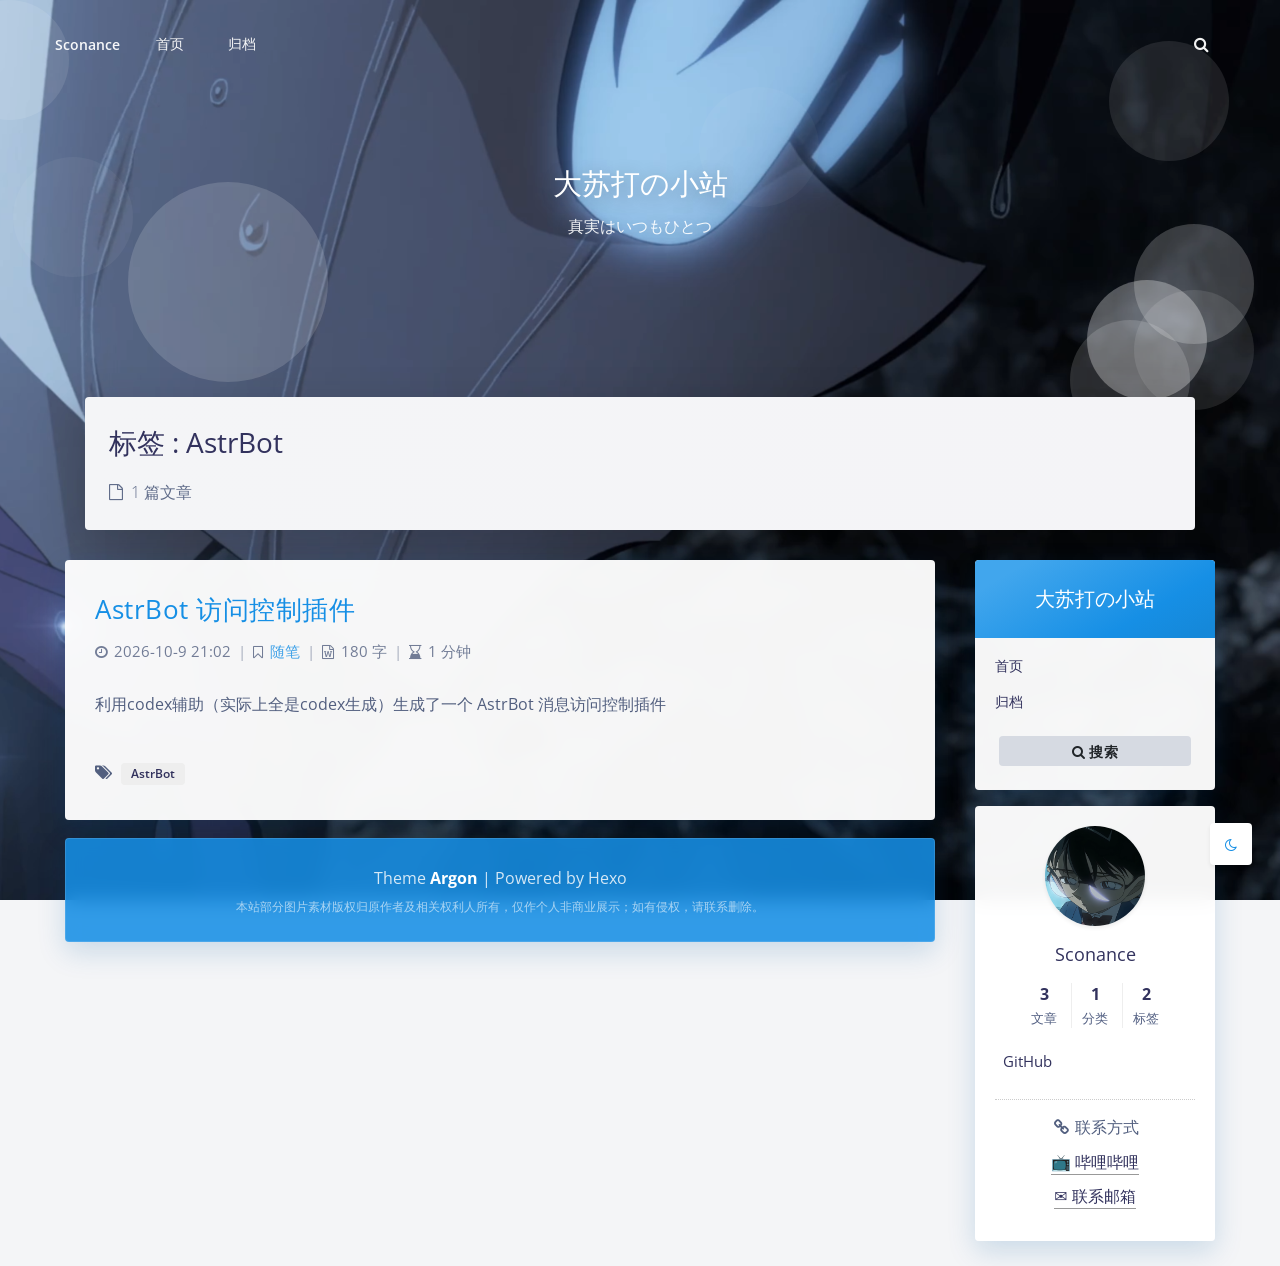
<file: tags/AstrBot/index.html>
<!DOCTYPE html>

<html class="article-header-style-default">
<head>
	
	<title>标签 : AstrBot - 大苏打の小站</title>
	<meta charset="utf-8">
	
		<meta name="viewport" content="width=device-width, initial-scale=1, maximum-scale=1, user-scalable=no">
	
	<meta property="og:type" content="website">
<meta property="og:title" content="大苏打の小站">
<meta property="og:url" content="https://sconance.github.io/tags/AstrBot/index.html">
<meta property="og:site_name" content="大苏打の小站">
<meta property="og:locale" content="zh_CN">
<meta property="article:author" content="Sconance">
<meta name="twitter:card" content="summary">

	<meta name="theme-color" content="#168fe5">
	<meta name="theme-color-rgb" content="22,143,229">
	<meta name="theme-color-origin" content="#168fe5">
	<meta name="argon-enable-custom-theme-color" content="true">
	<meta name="theme-card-radius" content="4">
	<meta name="theme-version" content="1.0.2">
	<link rel="icon" href="/assets/img/favicon.ico" type="image/x-icon">
	<link rel="shortcut icon" href="/assets/img/favicon.ico" type="image/x-icon">

	
<link rel="stylesheet" href="/assets/argon_css_merged.css">

	
<link rel="stylesheet" href="/style.css">

	
<link rel="stylesheet" href="//fonts.loli.net/css?family=Open+Sans:300,400,600,700|Noto+Serif+SC:300,600&display=swap.css">

	
<script src="/assets/argon_js_merged.js"></script>

	
<script src="/assets/js/argon.min.js"></script>

	
<script src="//busuanzi.ibruce.info/busuanzi/2.3/busuanzi.pure.mini.js"></script>


	

	<script>
		var argonConfig = {
			language: "zh_CN",
			
				zoomify: {
					duration: 200,
					easing: "cubic-bezier(0.4,0,0,1)",
					scale: 0.9
				},
			
			pangu: "false",
			
				lazyload: {
					threshold: 800,
					effect: "fadeIn"
				},
			
			disable_pjax: false,
			headroom: false
		}
	</script>
	<script>
		var darkmodeAutoSwitch = "false";
		function setDarkmode(enable){
			if (enable == true){
				$("html").addClass("darkmode");
			}else{
				$("html").removeClass("darkmode");
			}
			$(window).trigger("scroll");
		}
		function toggleDarkmode(){
			if ($("html").hasClass("darkmode")){
				setDarkmode(false);
				sessionStorage.setItem("Argon_Enable_Dark_Mode", "false");
			}else{
				setDarkmode(true);
				sessionStorage.setItem("Argon_Enable_Dark_Mode", "true");
			}
		}
		if (sessionStorage.getItem("Argon_Enable_Dark_Mode") == "true"){
			setDarkmode(true);
		}
		function toggleDarkmodeByPrefersColorScheme(media){
			if (sessionStorage.getItem('Argon_Enable_Dark_Mode') == "false" || sessionStorage.getItem('Argon_Enable_Dark_Mode') == "true"){
				return;
			}
			if (media.matches){
				setDarkmode(true);
			}else{
				setDarkmode(false);
			}
		}
		function toggleDarkmodeByTime(){
			if (sessionStorage.getItem('Argon_Enable_Dark_Mode') == "false" || sessionStorage.getItem('Argon_Enable_Dark_Mode') == "true"){
				return;
			}
			let hour = new Date().getHours();
			if (hour < 7 || hour >= 22){
				setDarkmode(true);
			}else{
				setDarkmode(false);
			}
		}
		if (darkmodeAutoSwitch == 'system'){
			var darkmodeMediaQuery = window.matchMedia("(prefers-color-scheme: dark)");
			darkmodeMediaQuery.addListener(toggleDarkmodeByPrefersColorScheme);
			toggleDarkmodeByPrefersColorScheme(darkmodeMediaQuery);
		}
		if (darkmodeAutoSwitch == 'time'){
			toggleDarkmodeByTime();
		}
		if (darkmodeAutoSwitch == 'alwayson'){
			setDarkmode(true);
		}

		function toggleAmoledDarkMode(){
			$("html").toggleClass("amoled-dark");
			if ($("html").hasClass("amoled-dark")){
				localStorage.setItem("Argon_Enable_Amoled_Dark_Mode", "true");
			}else{
				localStorage.setItem("Argon_Enable_Amoled_Dark_Mode", "false");
			}
		}
		if (localStorage.getItem("Argon_Enable_Amoled_Dark_Mode") == "true"){
			$("html").addClass("amoled-dark");
		}else if (localStorage.getItem("Argon_Enable_Amoled_Dark_Mode") == "false"){
			$("html").removeClass("amoled-dark");
		}
	</script>
	<script>
		if (navigator.userAgent.indexOf("Safari") !== -1 && navigator.userAgent.indexOf("Chrome") === -1){
			$("html").addClass("using-safari");
		}
	</script>

	
		
<script src="/assets/vendor/smoothscroll/smoothscroll1.js"></script>

	
<meta name="generator" content="Hexo 8.1.2"></head>



<style id="themecolor_css">
	
	:root{
		--themecolor: #168fe5;
		--themecolor-dark0: #1588D9;
		--themecolor-dark: #1480CE;
		--themecolor-dark2: #1272B6;
		--themecolor-dark3: #0F639F;
		--themecolor-light: #41A6ED;
		--themecolor-rgbstr: 22,143,229;
		--themecolor-gradient: linear-gradient(150deg,var(--themecolor-light) 15%, var(--themecolor) 70%, var(--themecolor-dark0) 94%);

	}
</style>
<style id="theme_cardradius_css">
	:root{
		--card-radius: 4px;
	}
</style>

<body>
<div id="toolbar">
	<header class="header-global">
		<nav id="navbar-main" class="navbar navbar-main navbar-expand-lg navbar-transparent navbar-light bg-primary headroom--not-bottom headroom--not-top headroom--pinned">
			<div class="container">
				
				<button class="navbar-toggler" type="button" data-toggle="collapse" data-target="#navbar_global" aria-controls="navbar_global" aria-expanded="false" aria-label="Toggle navigation">
					<span class="navbar-toggler-icon"></span>
				</button>
				<a class="navbar-brand" href="/">Sconance</a>
				<div class="navbar-collapse collapse" id="navbar_global">
					<div class="navbar-collapse-header">
						<div class="row">
							<div class="col-6 collapse-brand"></div>
							<div class="col-6 collapse-close">
								<button type="button" class="navbar-toggler" data-toggle="collapse" data-target="#navbar_global" aria-controls="navbar_global" aria-expanded="false" aria-label="Toggle navigation">
									<span></span>
									<span></span>
								</button>
							</div>
						</div>
					</div>
					<ul id="navbar_search_btn_mobile" class="navbar-nav align-items-lg-center ml-lg-auto">
						<li class="nav-item" data-toggle="modal" data-target="#argon_search_modal" style="padding-left: 5px;">
							<a class="nav-link nav-link-icon">
								<i class="fa fa-search"></i>
								<span class="nav-link-inner--text d-lg-none">搜索</span>
							</a>
						</li>
					</ul>
					
							<ul class='navbar-nav navbar-nav-hover align-items-lg-center'>
								
										<li class='nav-item'>
											<a href='/' class='nav-link' >
												<i class='ni ni-book-bookmark d-lg-none'></i>
												<span class='nav-link-inner--text'>首页</span>
											</a>
											
										</li>
									
										<li class='nav-item'>
											<a href='/archives' class='nav-link' >
												<i class='ni ni-book-bookmark d-lg-none'></i>
												<span class='nav-link-inner--text'>归档</span>
											</a>
											
										</li>
									
							</ul>
						
					<ul class="navbar-nav align-items-lg-center ml-lg-auto">
						<li class="nav-item" data-toggle="modal" data-target="#argon_search_modal" id="navbar_search_btn_pc">
							<a class="nav-link nav-link-icon">
								<i class="fa fa-search"></i>
								<span class="nav-link-inner--text d-lg-none">搜索</span>
							</a>
						</li>
					</ul>
				</div>
				
				<div id="navbar_menu_mask" data-toggle="collapse" data-target="#navbar_global"></div>
			</div>
		</nav>
	</header>
</div>
<div class="modal fade" id="argon_search_modal" tabindex="-1" role="dialog" aria-labelledby="" aria-hidden="true">
	<div class="modal-dialog modal-dialog-centered modal-lg" role="document">
		<div class="modal-content">
			<div class="modal-header">
				<h5 class="modal-title">搜索</h5>
				<button type="button" class="close" data-dismiss="modal" aria-label="Close">
					<span aria-hidden="true">&times;</span>
				</button>
			</div>
			<div class="modal-body">
				<!-- TODO -->
<div class="form-group mb-3">
	<div class="input-group input-group-alternative">
		<div class="input-group-prepend">
			<span class="input-group-text"><i class="fa fa-search"></i></span>
		</div>
		<input id="local-search-input" class="form-control" placeholder="搜索什么..." type="text"  autocomplete="off" data-search.path="search.xml" data-config.root="/">
	</div>
	<div id="local-search-result"></div>
</div>

			</div>
		</div>
	</div>
</div>
<!--Banner-->
<section id="banner" class="banner section section-lg section-shaped">
	<div class="shape shape-style-1 shape-primary">
		<span></span>
		<span></span>
		<span></span>
		<span></span>
		<span></span>
		<span></span>
		<span></span>
		<span></span>
		<span></span>
	</div>

	
	<div id="banner_container" class="banner-container container text-center">
		
			<div class="banner-title text-white"><span class="banner-title-inner">大苏打の小站</span>
		
		<span class="banner-subtitle d-block">真実はいつもひとつ</span></div>
	</div>

	<script>
	(function () {
		var previous = null;
		try { previous = sessionStorage.getItem('argon-background'); } catch (error) {}
		var choices = [1, 2, 3, 4, 5, 6, 7].filter(function (number) {
			return String(number) !== previous;
		});
		var number = choices[Math.floor(Math.random() * choices.length)];
		try { sessionStorage.setItem('argon-background', String(number)); } catch (error) {}
		document.documentElement.style.setProperty('--argon-random-background',
			'url("/assets/img/backgrounds/' + number + '.png")');
	})();
	</script>
	
	
		<style>
			section.banner{
				background-image: var(--argon-random-background, url(/assets/img/backgrounds/1.png)) !important;
			}
		</style>
	
</section>


	<style>
		#content:before {
			content: '';
			display: block;
			position: fixed;
			left: 0;
			right: 0;
			top: 0;
			bottom: 0;
			z-index: -2;
			background: var(--argon-random-background, url(/assets/img/backgrounds/1.png));
			background-position: center;
			background-size: cover;
			background-repeat: no-repeat;
			opacity: 1;
			transition: opacity .5s ease;
		}
		html.darkmode #content:before{
			filter: brightness(0.65);
		}
		
		
			#banner, #banner .shape {
				background: transparent !important;
			}
		
	</style>




<div id="float_action_buttons" class="float-action-buttons fabtns-unloaded">
	<button id="fabtn_toggle_sides" class="btn btn-icon btn-neutral fabtn shadow-sm" type="button" aria-hidden="true" tooltip-move-to-left="移至左侧" tooltip-move-to-right="移至右侧">
		<span class="btn-inner--icon fabtn-show-on-right"><i class="fa fa-caret-left"></i></span>
		<span class="btn-inner--icon fabtn-show-on-left"><i class="fa fa-caret-right"></i></span>
	</button>
	<button id="fabtn_back_to_top" class="btn btn-icon btn-neutral fabtn shadow-sm" type="button" aria-label="Back To Top" tooltip="回到顶部">
		<span class="btn-inner--icon"><i class="fa fa-angle-up"></i></span>
	</button>
	<button id="fabtn_go_to_comment" class="btn btn-icon btn-neutral fabtn shadow-sm d-none" type="button" style='display: none;'  aria-label="Comment" tooltip="评论">
		<span class="btn-inner--icon"><i class="fa fa-comment-o"></i></span>
	</button>
	<button id="fabtn_toggle_darkmode" class="btn btn-icon btn-neutral fabtn shadow-sm" type="button"  aria-label="Toggle Darkmode" tooltip-darkmode="夜间模式" tooltip-blackmode="暗黑模式" tooltip-lightmode="日间模式">
		<span class="btn-inner--icon"><i class="fa fa-moon-o"></i><i class='fa fa-lightbulb-o'></i></span>
	</button>
	<button id="fabtn_toggle_blog_settings_popup" class="btn btn-icon btn-neutral fabtn shadow-sm" type="button" style='display: none;'  aria-label="Open Blog Settings Menu" tooltip="设置">
		<span class="btn-inner--icon"><i class="fa fa-cog"></i></span>
	</button>
	<div id="fabtn_blog_settings_popup" class="card shadow-sm" style="opacity: 0;" aria-hidden="true">
		<div id="close_blog_settings"><i class="fa fa-close"></i></div>
		<div class="blog-setting-item mt-3">
			<div style="transform: translateY(-4px);"><div id="blog_setting_toggle_darkmode_and_amoledarkmode" tooltip-switch-to-darkmode="切换到夜间模式" tooltip-switch-to-blackmode="切换到暗黑模式"><span>夜间模式</span><span>暗黑模式</span></div></div>
			<div style="flex: 1;"></div>
			<label id="blog_setting_darkmode_switch" class="custom-toggle">
				<span class="custom-toggle-slider rounded-circle"></span>
			</label>
		</div>
		<div class="blog-setting-item mt-3">
			<div style="flex: 1;">字体</div>
			<div>
				<button id="blog_setting_font_sans_serif" type="button" class="blog-setting-font btn btn-outline-primary blog-setting-selector-left">Sans Serif</button><button id="blog_setting_font_serif" type="button" class="blog-setting-font btn btn-outline-primary blog-setting-selector-right">Serif</button>
			</div>
		</div>
		<div class="blog-setting-item mt-3">
			<div style="flex: 1;">阴影</div>
			<div>
				<button id="blog_setting_shadow_small" type="button" class="blog-setting-shadow btn btn-outline-primary blog-setting-selector-left">浅阴影</button><button id="blog_setting_shadow_big" type="button" class="blog-setting-shadow btn btn-outline-primary blog-setting-selector-right">深阴影</button>
			</div>
		</div>
		<div class="blog-setting-item mt-3 mb-3">
			<div style="flex: 1;">滤镜</div>
			<div id="blog_setting_filters" class="ml-3">
				<button id="blog_setting_filter_off" type="button" class="blog-setting-filter-btn ml-0" filter-name="off">关闭</button>
				<button id="blog_setting_filter_sunset" type="button" class="blog-setting-filter-btn" filter-name="sunset">日落</button>
				<button id="blog_setting_filter_darkness" type="button" class="blog-setting-filter-btn" filter-name="darkness">暗化</button>
				<button id="blog_setting_filter_grayscale" type="button" class="blog-setting-filter-btn" filter-name="grayscale">灰度</button>
			</div>
		</div>
		<div class="blog-setting-item mb-3">
			<div id="blog_setting_card_radius_to_default" style="cursor: pointer;" tooltip="恢复默认">圆角</div>
			<div style="flex: 1;margin-left: 20px;margin-right: 8px;transform: translateY(2px);">
				<div id="blog_setting_card_radius"></div>
			</div>
		</div>
		
			<div class="blog-setting-item mt-1 mb-3">
				<div style="flex: 1;">主题色</div>
				<div id="theme-color-picker" class="ml-3"></div>
			</div>
		
	</div>
	<button id="fabtn_open_sidebar" class="btn btn-icon btn-neutral fabtn shadow-sm" type="button" aria-label="Open Sidebar Menu" tooltip="菜单">
		<span class="btn-inner--icon"><i class="fa fa-bars"></i></span>
	</button>
	<button id="fabtn_reading_progress" class="btn btn-icon btn-neutral fabtn shadow-sm" type="button" aria-hidden="true" tooltip="阅读进度">
		<div id="fabtn_reading_progress_bar" style="width: 0%;"></div>
		<span id="fabtn_reading_progress_details">0%</span>
	</button>
</div>

<div id="content" class="site-content">









<div class="page-information-card-container">
	
		
<div class="page-information-card card bg-gradient-secondary shadow-lg border-0">
	<div class="card-body">
		<h3 class="text-black">标签 : AstrBot </h3>
		
			<p class="text-black mt-3 mb-0 opacity-8">
				<i class="fa fa-file-o mr-1"></i>
				1 篇文章
			</p>
		
	</div>
</div>

	
</div>

<div id="sidebar_mask"></div>
<aside id="leftbar" class="leftbar widget-area" role="complementary">
		
		<div id="leftbar_part1" class="widget widget_search card bg-white shadow-sm border-0">
			<div class="leftbar-banner card-body">
				<span class="leftbar-banner-title text-white">大苏打の小站</span>
				
				
			</div>
			
			
				<ul id='leftbar_part1_menu' class='leftbar-menu'>
					<li class='leftbar-menu-item'><a href='/'>首页</a></li><li class='leftbar-menu-item'><a href='/archives'>归档</a></li>
				</ul>
			
			<div class="card-body text-center leftbar-search-button">
				<button id="leftbar_search" class="btn btn-secondary btn-lg active btn-sm btn-block border-0" role="button" data-toggle="modal" data-target="#argon_search_modal" >
					<i class="menu-item-icon fa fa-search mr-0"></i> 搜索
				</button>
			</div>
		</div>
		<div id="leftbar_part2" class="widget widget_search card bg-white shadow-sm border-0">
			<div id="leftbar_part2_inner" class="card-body">
				
				<div class="nav-wrapper" style="padding-top: 5px; display:none; ">
	                <ul class="nav nav-pills nav-fill" role="tablist">
						
						<li class="nav-item sidebar-tab-switcher">
							<a class="active show" id="leftbar_tab_overview_btn" data-toggle="tab" href="#leftbar_tab_overview" role="tab" aria-controls="leftbar_tab_overview" no-pjax>站点概览</a>
						</li>
	                </ul>
				</div>
				<div>
					<div class="tab-content" style="padding: 10px 10px 0 10px;">
						
						<div class="tab-pane fade text-center active show" id="leftbar_tab_overview" role="tabpanel" aria-labelledby="leftbar_tab_overview_btn">
							<img id="leftbar_overview_author_image" src="/assets/img/Conan1.png" class="img-fluid rounded-circle shadow-sm" style="width: 100px;" alt="avatar">
							<h6 id="leftbar_overview_author_name">Sconance</h6>
							<nav class="site-state">
								<div class="site-state-item site-state-posts">
									<a href="/archives">
										<span class="site-state-item-count">3</span>
										<span class="site-state-item-name">文章</span>
									</a>
								</div>
								<div class="site-state-item site-state-categories">
									<a data-toggle="modal" data-target="#blog_categories">
										<span class="site-state-item-count">1</span>
										<span class="site-state-item-name">分类</span>
									</a>
								</div>      
								<div class="site-state-item site-state-tags">
									<a data-toggle="modal" data-target="#blog_tags">
										<span class="site-state-item-count">2</span>
										<span class="site-state-item-name">标签</span>
									</a>
								</div>
							</nav>
							
									<div class="site-author-links">
										
											<div class='site-author-links-item'>
												<a href="https://github.com/Sconance" rel='noopener' target='_blank'>GitHub</a>
											</div>
										
									</div>
								
							<div class='site-friend-links'>
    <div class='site-friend-links-title'>
        <i class='fa fa-fw fa-link'></i> 联系方式
    </div>

    <ul class='site-friend-links-ul'>
        <li class='site-friend-links-item'>
            <a href='https://space.bilibili.com/393615749'
               rel='noopener'
               target='_blank'>
                📺 哔哩哔哩
            </a>
        </li>

        <li class='site-friend-links-item'>
            <a href='mailto:3560176896@qq.com'>
                ✉️ 联系邮箱
            </a>
        </li>
    </ul>
</div>
						</div>
					</div>
				</div>
			</div>
		</div>
</aside>
<div class="modal fade" id="blog_categories" tabindex="-1" role="dialog" aria-labelledby="" aria-hidden="true">
	<div class="modal-dialog modal-dialog-centered">
		<div class="modal-content">
			<div class="modal-header">
				<h5 class="modal-title">分类</h5>
				<button type="button" class="close" data-dismiss="modal" aria-label="Close">
					<span aria-hidden="true">&times;</span>
				</button>
			</div>
			<div class="modal-body">
				<a class="badge badge-secondary tag" href="/categories/%E9%9A%8F%E7%AC%94/" rel="tag">随笔 <span class="tag-num">3</span></a>
			</div>
		</div>
	</div>
</div>
<div class="modal fade" id="blog_tags" tabindex="-1" role="dialog" aria-labelledby="" aria-hidden="true">
	<div class="modal-dialog modal-dialog-centered">
		<div class="modal-content">
			<div class="modal-header">
				<h5 class="modal-title">标签</h5>
				<button type="button" class="close" data-dismiss="modal" aria-label="Close">
					<span aria-hidden="true">&times;</span>
				</button>
			</div>
			<div class="modal-body">
				<a class="badge badge-secondary tag" href="/tags/AstrBot/" rel="tag">AstrBot <span class="tag-num">1</span></a><a class="badge badge-secondary tag" href="/tags/%E7%BD%91%E7%AB%99/" rel="tag">网站 <span class="tag-num">1</span></a>
			</div>
		</div>
	</div>
</div>


<div id="primary" class="content-area">
	<main id="main" class="site-main" role="main">
		
		
		
		
			
	<article class="post card bg-white shadow-sm border-0 ">
	<header class="post-header text-center">
		
		<a class="post-title" href="/AstrBot%E8%AE%BF%E9%97%AE%E6%8E%A7%E5%88%B6%E6%8F%92%E4%BB%B6/">AstrBot 访问控制插件</a>
		<div class="post-meta">
			
						
						<div class="post-meta-detail post-meta-detail-time">
							<i class="fa fa-clock-o" aria-hidden="true"></i>
							<time title="发布于 2026-10-9 21:02:18 | 编辑于 2026-10-9 21:35:11">2026-10-9 21:02
							</time>
						</div>
					
						
							<div class="post-meta-devide">|</div>
						
						<div class="post-meta-detail post-meta-detail-categories">
							<i class="fa fa-bookmark-o" aria-hidden="true"></i>
							<a class="post-meta-detail-catagory-link" href="/categories/%E9%9A%8F%E7%AC%94/">随笔</a>
						</div>
					
						
							<div class="post-meta-devide">|</div>
						
						<div class="post-meta-detail post-meta-detail-words">
							<i class="fa fa-file-word-o" aria-hidden="true"></i>
							180 字
						</div>
					
						
							<div class="post-meta-devide">|</div>
						
						<div class="post-meta-detail post-meta-detail-readingtime">
							<i class="fa fa-hourglass-end" aria-hidden="true"></i>
							1 分钟
						</div>
					
		</div>
		
	</header>

	<div class="post-content">
		
			
				<p>利用codex辅助（实际上全是codex生成）生成了一个 AstrBot 消息访问控制插件</p>
			
		
	</div>

	
		<div class="post-tags">
			<i class="fa fa-tags" aria-hidden="true"></i>
			<a class="tag badge badge-secondary post-meta-detail-tag -none-link" href="/tags/AstrBot/" rel="tag">AstrBot</a>
		</div>
	
</article>






		
		

					<footer id="footer" class="site-footer card shadow-sm border-0">
						
						<div>Theme <a target="_blank" rel="noopener" href="https://github.com/solstice23/hexo-theme-argon"><strong>Argon</strong></a> | Powered by Hexo</div>
						<div class="footer-image-notice">本站部分图片素材版权归原作者及相关权利人所有，仅作个人非商业展示；如有侵权，请联系删除。</div>
					</footer>
				</main>
			</div>
		</div>
		
<script src="/argontheme.js"></script>

		
		
		

		

	</div>
</div>
<noscript>
	<style>
		article img.lazyload[src^="[data-uri]"]{display: none;}
		.comment-item-text .comment-sticker.lazyload{display: none;}
	</style>
</noscript>
</body>



</html>
</file>
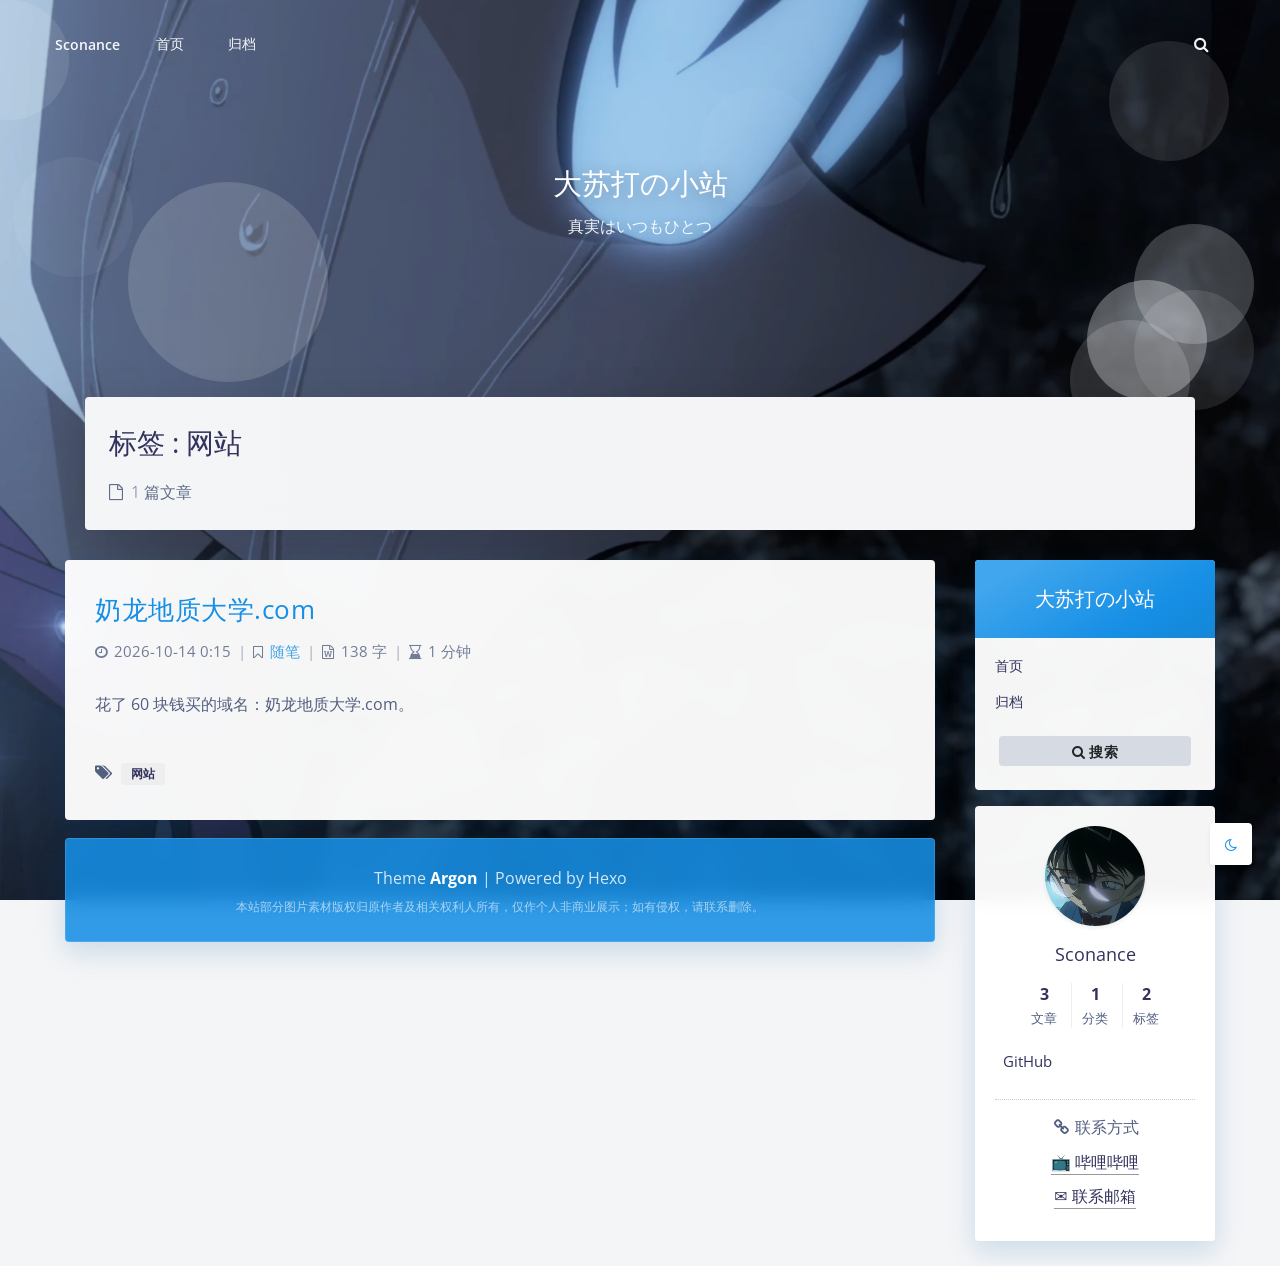
<file: tags/网站/index.html>
<!DOCTYPE html>

<html class="article-header-style-default">
<head>
	
	<title>标签 : 网站 - 大苏打の小站</title>
	<meta charset="utf-8">
	
		<meta name="viewport" content="width=device-width, initial-scale=1, maximum-scale=1, user-scalable=no">
	
	<meta property="og:type" content="website">
<meta property="og:title" content="大苏打の小站">
<meta property="og:url" content="https://sconance.github.io/tags/%E7%BD%91%E7%AB%99/index.html">
<meta property="og:site_name" content="大苏打の小站">
<meta property="og:locale" content="zh_CN">
<meta property="article:author" content="Sconance">
<meta name="twitter:card" content="summary">

	<meta name="theme-color" content="#168fe5">
	<meta name="theme-color-rgb" content="22,143,229">
	<meta name="theme-color-origin" content="#168fe5">
	<meta name="argon-enable-custom-theme-color" content="true">
	<meta name="theme-card-radius" content="4">
	<meta name="theme-version" content="1.0.2">
	<link rel="icon" href="/assets/img/favicon.ico" type="image/x-icon">
	<link rel="shortcut icon" href="/assets/img/favicon.ico" type="image/x-icon">

	
<link rel="stylesheet" href="/assets/argon_css_merged.css">

	
<link rel="stylesheet" href="/style.css">

	
<link rel="stylesheet" href="//fonts.loli.net/css?family=Open+Sans:300,400,600,700|Noto+Serif+SC:300,600&display=swap.css">

	
<script src="/assets/argon_js_merged.js"></script>

	
<script src="/assets/js/argon.min.js"></script>

	
<script src="//busuanzi.ibruce.info/busuanzi/2.3/busuanzi.pure.mini.js"></script>


	

	<script>
		var argonConfig = {
			language: "zh_CN",
			
				zoomify: {
					duration: 200,
					easing: "cubic-bezier(0.4,0,0,1)",
					scale: 0.9
				},
			
			pangu: "false",
			
				lazyload: {
					threshold: 800,
					effect: "fadeIn"
				},
			
			disable_pjax: false,
			headroom: false
		}
	</script>
	<script>
		var darkmodeAutoSwitch = "false";
		function setDarkmode(enable){
			if (enable == true){
				$("html").addClass("darkmode");
			}else{
				$("html").removeClass("darkmode");
			}
			$(window).trigger("scroll");
		}
		function toggleDarkmode(){
			if ($("html").hasClass("darkmode")){
				setDarkmode(false);
				sessionStorage.setItem("Argon_Enable_Dark_Mode", "false");
			}else{
				setDarkmode(true);
				sessionStorage.setItem("Argon_Enable_Dark_Mode", "true");
			}
		}
		if (sessionStorage.getItem("Argon_Enable_Dark_Mode") == "true"){
			setDarkmode(true);
		}
		function toggleDarkmodeByPrefersColorScheme(media){
			if (sessionStorage.getItem('Argon_Enable_Dark_Mode') == "false" || sessionStorage.getItem('Argon_Enable_Dark_Mode') == "true"){
				return;
			}
			if (media.matches){
				setDarkmode(true);
			}else{
				setDarkmode(false);
			}
		}
		function toggleDarkmodeByTime(){
			if (sessionStorage.getItem('Argon_Enable_Dark_Mode') == "false" || sessionStorage.getItem('Argon_Enable_Dark_Mode') == "true"){
				return;
			}
			let hour = new Date().getHours();
			if (hour < 7 || hour >= 22){
				setDarkmode(true);
			}else{
				setDarkmode(false);
			}
		}
		if (darkmodeAutoSwitch == 'system'){
			var darkmodeMediaQuery = window.matchMedia("(prefers-color-scheme: dark)");
			darkmodeMediaQuery.addListener(toggleDarkmodeByPrefersColorScheme);
			toggleDarkmodeByPrefersColorScheme(darkmodeMediaQuery);
		}
		if (darkmodeAutoSwitch == 'time'){
			toggleDarkmodeByTime();
		}
		if (darkmodeAutoSwitch == 'alwayson'){
			setDarkmode(true);
		}

		function toggleAmoledDarkMode(){
			$("html").toggleClass("amoled-dark");
			if ($("html").hasClass("amoled-dark")){
				localStorage.setItem("Argon_Enable_Amoled_Dark_Mode", "true");
			}else{
				localStorage.setItem("Argon_Enable_Amoled_Dark_Mode", "false");
			}
		}
		if (localStorage.getItem("Argon_Enable_Amoled_Dark_Mode") == "true"){
			$("html").addClass("amoled-dark");
		}else if (localStorage.getItem("Argon_Enable_Amoled_Dark_Mode") == "false"){
			$("html").removeClass("amoled-dark");
		}
	</script>
	<script>
		if (navigator.userAgent.indexOf("Safari") !== -1 && navigator.userAgent.indexOf("Chrome") === -1){
			$("html").addClass("using-safari");
		}
	</script>

	
		
<script src="/assets/vendor/smoothscroll/smoothscroll1.js"></script>

	
<meta name="generator" content="Hexo 8.1.2"></head>



<style id="themecolor_css">
	
	:root{
		--themecolor: #168fe5;
		--themecolor-dark0: #1588D9;
		--themecolor-dark: #1480CE;
		--themecolor-dark2: #1272B6;
		--themecolor-dark3: #0F639F;
		--themecolor-light: #41A6ED;
		--themecolor-rgbstr: 22,143,229;
		--themecolor-gradient: linear-gradient(150deg,var(--themecolor-light) 15%, var(--themecolor) 70%, var(--themecolor-dark0) 94%);

	}
</style>
<style id="theme_cardradius_css">
	:root{
		--card-radius: 4px;
	}
</style>

<body>
<div id="toolbar">
	<header class="header-global">
		<nav id="navbar-main" class="navbar navbar-main navbar-expand-lg navbar-transparent navbar-light bg-primary headroom--not-bottom headroom--not-top headroom--pinned">
			<div class="container">
				
				<button class="navbar-toggler" type="button" data-toggle="collapse" data-target="#navbar_global" aria-controls="navbar_global" aria-expanded="false" aria-label="Toggle navigation">
					<span class="navbar-toggler-icon"></span>
				</button>
				<a class="navbar-brand" href="/">Sconance</a>
				<div class="navbar-collapse collapse" id="navbar_global">
					<div class="navbar-collapse-header">
						<div class="row">
							<div class="col-6 collapse-brand"></div>
							<div class="col-6 collapse-close">
								<button type="button" class="navbar-toggler" data-toggle="collapse" data-target="#navbar_global" aria-controls="navbar_global" aria-expanded="false" aria-label="Toggle navigation">
									<span></span>
									<span></span>
								</button>
							</div>
						</div>
					</div>
					<ul id="navbar_search_btn_mobile" class="navbar-nav align-items-lg-center ml-lg-auto">
						<li class="nav-item" data-toggle="modal" data-target="#argon_search_modal" style="padding-left: 5px;">
							<a class="nav-link nav-link-icon">
								<i class="fa fa-search"></i>
								<span class="nav-link-inner--text d-lg-none">搜索</span>
							</a>
						</li>
					</ul>
					
							<ul class='navbar-nav navbar-nav-hover align-items-lg-center'>
								
										<li class='nav-item'>
											<a href='/' class='nav-link' >
												<i class='ni ni-book-bookmark d-lg-none'></i>
												<span class='nav-link-inner--text'>首页</span>
											</a>
											
										</li>
									
										<li class='nav-item'>
											<a href='/archives' class='nav-link' >
												<i class='ni ni-book-bookmark d-lg-none'></i>
												<span class='nav-link-inner--text'>归档</span>
											</a>
											
										</li>
									
							</ul>
						
					<ul class="navbar-nav align-items-lg-center ml-lg-auto">
						<li class="nav-item" data-toggle="modal" data-target="#argon_search_modal" id="navbar_search_btn_pc">
							<a class="nav-link nav-link-icon">
								<i class="fa fa-search"></i>
								<span class="nav-link-inner--text d-lg-none">搜索</span>
							</a>
						</li>
					</ul>
				</div>
				
				<div id="navbar_menu_mask" data-toggle="collapse" data-target="#navbar_global"></div>
			</div>
		</nav>
	</header>
</div>
<div class="modal fade" id="argon_search_modal" tabindex="-1" role="dialog" aria-labelledby="" aria-hidden="true">
	<div class="modal-dialog modal-dialog-centered modal-lg" role="document">
		<div class="modal-content">
			<div class="modal-header">
				<h5 class="modal-title">搜索</h5>
				<button type="button" class="close" data-dismiss="modal" aria-label="Close">
					<span aria-hidden="true">&times;</span>
				</button>
			</div>
			<div class="modal-body">
				<!-- TODO -->
<div class="form-group mb-3">
	<div class="input-group input-group-alternative">
		<div class="input-group-prepend">
			<span class="input-group-text"><i class="fa fa-search"></i></span>
		</div>
		<input id="local-search-input" class="form-control" placeholder="搜索什么..." type="text"  autocomplete="off" data-search.path="search.xml" data-config.root="/">
	</div>
	<div id="local-search-result"></div>
</div>

			</div>
		</div>
	</div>
</div>
<!--Banner-->
<section id="banner" class="banner section section-lg section-shaped">
	<div class="shape shape-style-1 shape-primary">
		<span></span>
		<span></span>
		<span></span>
		<span></span>
		<span></span>
		<span></span>
		<span></span>
		<span></span>
		<span></span>
	</div>

	
	<div id="banner_container" class="banner-container container text-center">
		
			<div class="banner-title text-white"><span class="banner-title-inner">大苏打の小站</span>
		
		<span class="banner-subtitle d-block">真実はいつもひとつ</span></div>
	</div>

	<script>
	(function () {
		var previous = null;
		try { previous = sessionStorage.getItem('argon-background'); } catch (error) {}
		var choices = [1, 2, 3, 4, 5, 6, 7].filter(function (number) {
			return String(number) !== previous;
		});
		var number = choices[Math.floor(Math.random() * choices.length)];
		try { sessionStorage.setItem('argon-background', String(number)); } catch (error) {}
		document.documentElement.style.setProperty('--argon-random-background',
			'url("/assets/img/backgrounds/' + number + '.png")');
	})();
	</script>
	
	
		<style>
			section.banner{
				background-image: var(--argon-random-background, url(/assets/img/backgrounds/1.png)) !important;
			}
		</style>
	
</section>


	<style>
		#content:before {
			content: '';
			display: block;
			position: fixed;
			left: 0;
			right: 0;
			top: 0;
			bottom: 0;
			z-index: -2;
			background: var(--argon-random-background, url(/assets/img/backgrounds/1.png));
			background-position: center;
			background-size: cover;
			background-repeat: no-repeat;
			opacity: 1;
			transition: opacity .5s ease;
		}
		html.darkmode #content:before{
			filter: brightness(0.65);
		}
		
		
			#banner, #banner .shape {
				background: transparent !important;
			}
		
	</style>




<div id="float_action_buttons" class="float-action-buttons fabtns-unloaded">
	<button id="fabtn_toggle_sides" class="btn btn-icon btn-neutral fabtn shadow-sm" type="button" aria-hidden="true" tooltip-move-to-left="移至左侧" tooltip-move-to-right="移至右侧">
		<span class="btn-inner--icon fabtn-show-on-right"><i class="fa fa-caret-left"></i></span>
		<span class="btn-inner--icon fabtn-show-on-left"><i class="fa fa-caret-right"></i></span>
	</button>
	<button id="fabtn_back_to_top" class="btn btn-icon btn-neutral fabtn shadow-sm" type="button" aria-label="Back To Top" tooltip="回到顶部">
		<span class="btn-inner--icon"><i class="fa fa-angle-up"></i></span>
	</button>
	<button id="fabtn_go_to_comment" class="btn btn-icon btn-neutral fabtn shadow-sm d-none" type="button" style='display: none;'  aria-label="Comment" tooltip="评论">
		<span class="btn-inner--icon"><i class="fa fa-comment-o"></i></span>
	</button>
	<button id="fabtn_toggle_darkmode" class="btn btn-icon btn-neutral fabtn shadow-sm" type="button"  aria-label="Toggle Darkmode" tooltip-darkmode="夜间模式" tooltip-blackmode="暗黑模式" tooltip-lightmode="日间模式">
		<span class="btn-inner--icon"><i class="fa fa-moon-o"></i><i class='fa fa-lightbulb-o'></i></span>
	</button>
	<button id="fabtn_toggle_blog_settings_popup" class="btn btn-icon btn-neutral fabtn shadow-sm" type="button" style='display: none;'  aria-label="Open Blog Settings Menu" tooltip="设置">
		<span class="btn-inner--icon"><i class="fa fa-cog"></i></span>
	</button>
	<div id="fabtn_blog_settings_popup" class="card shadow-sm" style="opacity: 0;" aria-hidden="true">
		<div id="close_blog_settings"><i class="fa fa-close"></i></div>
		<div class="blog-setting-item mt-3">
			<div style="transform: translateY(-4px);"><div id="blog_setting_toggle_darkmode_and_amoledarkmode" tooltip-switch-to-darkmode="切换到夜间模式" tooltip-switch-to-blackmode="切换到暗黑模式"><span>夜间模式</span><span>暗黑模式</span></div></div>
			<div style="flex: 1;"></div>
			<label id="blog_setting_darkmode_switch" class="custom-toggle">
				<span class="custom-toggle-slider rounded-circle"></span>
			</label>
		</div>
		<div class="blog-setting-item mt-3">
			<div style="flex: 1;">字体</div>
			<div>
				<button id="blog_setting_font_sans_serif" type="button" class="blog-setting-font btn btn-outline-primary blog-setting-selector-left">Sans Serif</button><button id="blog_setting_font_serif" type="button" class="blog-setting-font btn btn-outline-primary blog-setting-selector-right">Serif</button>
			</div>
		</div>
		<div class="blog-setting-item mt-3">
			<div style="flex: 1;">阴影</div>
			<div>
				<button id="blog_setting_shadow_small" type="button" class="blog-setting-shadow btn btn-outline-primary blog-setting-selector-left">浅阴影</button><button id="blog_setting_shadow_big" type="button" class="blog-setting-shadow btn btn-outline-primary blog-setting-selector-right">深阴影</button>
			</div>
		</div>
		<div class="blog-setting-item mt-3 mb-3">
			<div style="flex: 1;">滤镜</div>
			<div id="blog_setting_filters" class="ml-3">
				<button id="blog_setting_filter_off" type="button" class="blog-setting-filter-btn ml-0" filter-name="off">关闭</button>
				<button id="blog_setting_filter_sunset" type="button" class="blog-setting-filter-btn" filter-name="sunset">日落</button>
				<button id="blog_setting_filter_darkness" type="button" class="blog-setting-filter-btn" filter-name="darkness">暗化</button>
				<button id="blog_setting_filter_grayscale" type="button" class="blog-setting-filter-btn" filter-name="grayscale">灰度</button>
			</div>
		</div>
		<div class="blog-setting-item mb-3">
			<div id="blog_setting_card_radius_to_default" style="cursor: pointer;" tooltip="恢复默认">圆角</div>
			<div style="flex: 1;margin-left: 20px;margin-right: 8px;transform: translateY(2px);">
				<div id="blog_setting_card_radius"></div>
			</div>
		</div>
		
			<div class="blog-setting-item mt-1 mb-3">
				<div style="flex: 1;">主题色</div>
				<div id="theme-color-picker" class="ml-3"></div>
			</div>
		
	</div>
	<button id="fabtn_open_sidebar" class="btn btn-icon btn-neutral fabtn shadow-sm" type="button" aria-label="Open Sidebar Menu" tooltip="菜单">
		<span class="btn-inner--icon"><i class="fa fa-bars"></i></span>
	</button>
	<button id="fabtn_reading_progress" class="btn btn-icon btn-neutral fabtn shadow-sm" type="button" aria-hidden="true" tooltip="阅读进度">
		<div id="fabtn_reading_progress_bar" style="width: 0%;"></div>
		<span id="fabtn_reading_progress_details">0%</span>
	</button>
</div>

<div id="content" class="site-content">









<div class="page-information-card-container">
	
		
<div class="page-information-card card bg-gradient-secondary shadow-lg border-0">
	<div class="card-body">
		<h3 class="text-black">标签 : 网站 </h3>
		
			<p class="text-black mt-3 mb-0 opacity-8">
				<i class="fa fa-file-o mr-1"></i>
				1 篇文章
			</p>
		
	</div>
</div>

	
</div>

<div id="sidebar_mask"></div>
<aside id="leftbar" class="leftbar widget-area" role="complementary">
		
		<div id="leftbar_part1" class="widget widget_search card bg-white shadow-sm border-0">
			<div class="leftbar-banner card-body">
				<span class="leftbar-banner-title text-white">大苏打の小站</span>
				
				
			</div>
			
			
				<ul id='leftbar_part1_menu' class='leftbar-menu'>
					<li class='leftbar-menu-item'><a href='/'>首页</a></li><li class='leftbar-menu-item'><a href='/archives'>归档</a></li>
				</ul>
			
			<div class="card-body text-center leftbar-search-button">
				<button id="leftbar_search" class="btn btn-secondary btn-lg active btn-sm btn-block border-0" role="button" data-toggle="modal" data-target="#argon_search_modal" >
					<i class="menu-item-icon fa fa-search mr-0"></i> 搜索
				</button>
			</div>
		</div>
		<div id="leftbar_part2" class="widget widget_search card bg-white shadow-sm border-0">
			<div id="leftbar_part2_inner" class="card-body">
				
				<div class="nav-wrapper" style="padding-top: 5px; display:none; ">
	                <ul class="nav nav-pills nav-fill" role="tablist">
						
						<li class="nav-item sidebar-tab-switcher">
							<a class="active show" id="leftbar_tab_overview_btn" data-toggle="tab" href="#leftbar_tab_overview" role="tab" aria-controls="leftbar_tab_overview" no-pjax>站点概览</a>
						</li>
	                </ul>
				</div>
				<div>
					<div class="tab-content" style="padding: 10px 10px 0 10px;">
						
						<div class="tab-pane fade text-center active show" id="leftbar_tab_overview" role="tabpanel" aria-labelledby="leftbar_tab_overview_btn">
							<img id="leftbar_overview_author_image" src="/assets/img/Conan1.png" class="img-fluid rounded-circle shadow-sm" style="width: 100px;" alt="avatar">
							<h6 id="leftbar_overview_author_name">Sconance</h6>
							<nav class="site-state">
								<div class="site-state-item site-state-posts">
									<a href="/archives">
										<span class="site-state-item-count">3</span>
										<span class="site-state-item-name">文章</span>
									</a>
								</div>
								<div class="site-state-item site-state-categories">
									<a data-toggle="modal" data-target="#blog_categories">
										<span class="site-state-item-count">1</span>
										<span class="site-state-item-name">分类</span>
									</a>
								</div>      
								<div class="site-state-item site-state-tags">
									<a data-toggle="modal" data-target="#blog_tags">
										<span class="site-state-item-count">2</span>
										<span class="site-state-item-name">标签</span>
									</a>
								</div>
							</nav>
							
									<div class="site-author-links">
										
											<div class='site-author-links-item'>
												<a href="https://github.com/Sconance" rel='noopener' target='_blank'>GitHub</a>
											</div>
										
									</div>
								
							<div class='site-friend-links'>
    <div class='site-friend-links-title'>
        <i class='fa fa-fw fa-link'></i> 联系方式
    </div>

    <ul class='site-friend-links-ul'>
        <li class='site-friend-links-item'>
            <a href='https://space.bilibili.com/393615749'
               rel='noopener'
               target='_blank'>
                📺 哔哩哔哩
            </a>
        </li>

        <li class='site-friend-links-item'>
            <a href='mailto:3560176896@qq.com'>
                ✉️ 联系邮箱
            </a>
        </li>
    </ul>
</div>
						</div>
					</div>
				</div>
			</div>
		</div>
</aside>
<div class="modal fade" id="blog_categories" tabindex="-1" role="dialog" aria-labelledby="" aria-hidden="true">
	<div class="modal-dialog modal-dialog-centered">
		<div class="modal-content">
			<div class="modal-header">
				<h5 class="modal-title">分类</h5>
				<button type="button" class="close" data-dismiss="modal" aria-label="Close">
					<span aria-hidden="true">&times;</span>
				</button>
			</div>
			<div class="modal-body">
				<a class="badge badge-secondary tag" href="/categories/%E9%9A%8F%E7%AC%94/" rel="tag">随笔 <span class="tag-num">3</span></a>
			</div>
		</div>
	</div>
</div>
<div class="modal fade" id="blog_tags" tabindex="-1" role="dialog" aria-labelledby="" aria-hidden="true">
	<div class="modal-dialog modal-dialog-centered">
		<div class="modal-content">
			<div class="modal-header">
				<h5 class="modal-title">标签</h5>
				<button type="button" class="close" data-dismiss="modal" aria-label="Close">
					<span aria-hidden="true">&times;</span>
				</button>
			</div>
			<div class="modal-body">
				<a class="badge badge-secondary tag" href="/tags/AstrBot/" rel="tag">AstrBot <span class="tag-num">1</span></a><a class="badge badge-secondary tag" href="/tags/%E7%BD%91%E7%AB%99/" rel="tag">网站 <span class="tag-num">1</span></a>
			</div>
		</div>
	</div>
</div>


<div id="primary" class="content-area">
	<main id="main" class="site-main" role="main">
		
		
		
		
			
	<article class="post card bg-white shadow-sm border-0 ">
	<header class="post-header text-center">
		
		<a class="post-title" href="/%E5%A5%B6%E9%BE%99%E5%9C%B0%E8%B4%A8%E5%A4%A7%E5%AD%A6/">奶龙地质大学.com</a>
		<div class="post-meta">
			
						
						<div class="post-meta-detail post-meta-detail-time">
							<i class="fa fa-clock-o" aria-hidden="true"></i>
							<time title="发布于 2026-10-14 0:15:43 | 编辑于 2026-10-14 0:19:20">2026-10-14 0:15
							</time>
						</div>
					
						
							<div class="post-meta-devide">|</div>
						
						<div class="post-meta-detail post-meta-detail-categories">
							<i class="fa fa-bookmark-o" aria-hidden="true"></i>
							<a class="post-meta-detail-catagory-link" href="/categories/%E9%9A%8F%E7%AC%94/">随笔</a>
						</div>
					
						
							<div class="post-meta-devide">|</div>
						
						<div class="post-meta-detail post-meta-detail-words">
							<i class="fa fa-file-word-o" aria-hidden="true"></i>
							138 字
						</div>
					
						
							<div class="post-meta-devide">|</div>
						
						<div class="post-meta-detail post-meta-detail-readingtime">
							<i class="fa fa-hourglass-end" aria-hidden="true"></i>
							1 分钟
						</div>
					
		</div>
		
	</header>

	<div class="post-content">
		
			
				<p>花了 60 块钱买的域名：奶龙地质大学.com。</p>
			
		
	</div>

	
		<div class="post-tags">
			<i class="fa fa-tags" aria-hidden="true"></i>
			<a class="tag badge badge-secondary post-meta-detail-tag -none-link" href="/tags/%E7%BD%91%E7%AB%99/" rel="tag">网站</a>
		</div>
	
</article>






		
		

					<footer id="footer" class="site-footer card shadow-sm border-0">
						
						<div>Theme <a target="_blank" rel="noopener" href="https://github.com/solstice23/hexo-theme-argon"><strong>Argon</strong></a> | Powered by Hexo</div>
						<div class="footer-image-notice">本站部分图片素材版权归原作者及相关权利人所有，仅作个人非商业展示；如有侵权，请联系删除。</div>
					</footer>
				</main>
			</div>
		</div>
		
<script src="/argontheme.js"></script>

		
		
		

		

	</div>
</div>
<noscript>
	<style>
		article img.lazyload[src^="[data-uri]"]{display: none;}
		.comment-item-text .comment-sticker.lazyload{display: none;}
	</style>
</noscript>
</body>



</html>
</file>
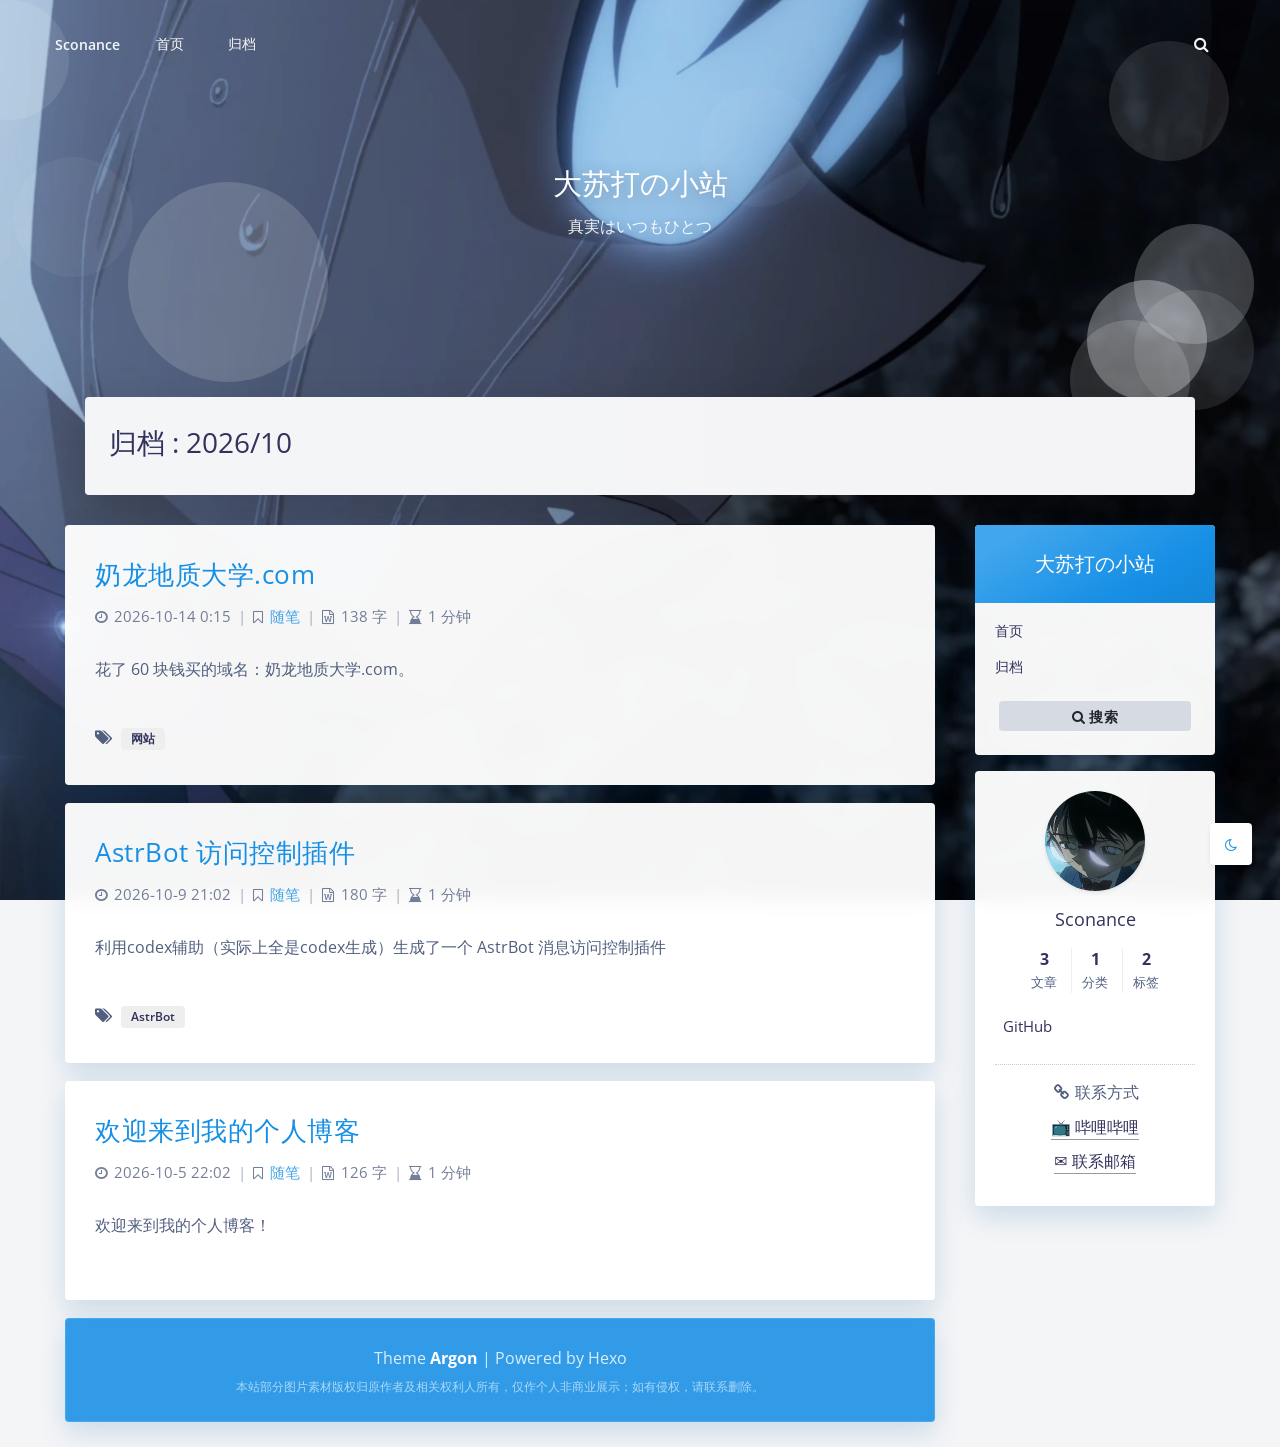
<file: archives/2026/10/index.html>
<!DOCTYPE html>

<html class="article-header-style-default">
<head>
	
	<title>归档 : 2026/10 - 大苏打の小站</title>
	<meta charset="utf-8">
	
		<meta name="viewport" content="width=device-width, initial-scale=1, maximum-scale=1, user-scalable=no">
	
	<meta property="og:type" content="website">
<meta property="og:title" content="大苏打の小站">
<meta property="og:url" content="https://sconance.github.io/archives/2026/10/index.html">
<meta property="og:site_name" content="大苏打の小站">
<meta property="og:locale" content="zh_CN">
<meta property="article:author" content="Sconance">
<meta name="twitter:card" content="summary">

	<meta name="theme-color" content="#168fe5">
	<meta name="theme-color-rgb" content="22,143,229">
	<meta name="theme-color-origin" content="#168fe5">
	<meta name="argon-enable-custom-theme-color" content="true">
	<meta name="theme-card-radius" content="4">
	<meta name="theme-version" content="1.0.2">
	<link rel="icon" href="/assets/img/favicon.ico" type="image/x-icon">
	<link rel="shortcut icon" href="/assets/img/favicon.ico" type="image/x-icon">

	
<link rel="stylesheet" href="/assets/argon_css_merged.css">

	
<link rel="stylesheet" href="/style.css">

	
<link rel="stylesheet" href="//fonts.loli.net/css?family=Open+Sans:300,400,600,700|Noto+Serif+SC:300,600&display=swap.css">

	
<script src="/assets/argon_js_merged.js"></script>

	
<script src="/assets/js/argon.min.js"></script>

	
<script src="//busuanzi.ibruce.info/busuanzi/2.3/busuanzi.pure.mini.js"></script>


	

	<script>
		var argonConfig = {
			language: "zh_CN",
			
				zoomify: {
					duration: 200,
					easing: "cubic-bezier(0.4,0,0,1)",
					scale: 0.9
				},
			
			pangu: "false",
			
				lazyload: {
					threshold: 800,
					effect: "fadeIn"
				},
			
			disable_pjax: false,
			headroom: false
		}
	</script>
	<script>
		var darkmodeAutoSwitch = "false";
		function setDarkmode(enable){
			if (enable == true){
				$("html").addClass("darkmode");
			}else{
				$("html").removeClass("darkmode");
			}
			$(window).trigger("scroll");
		}
		function toggleDarkmode(){
			if ($("html").hasClass("darkmode")){
				setDarkmode(false);
				sessionStorage.setItem("Argon_Enable_Dark_Mode", "false");
			}else{
				setDarkmode(true);
				sessionStorage.setItem("Argon_Enable_Dark_Mode", "true");
			}
		}
		if (sessionStorage.getItem("Argon_Enable_Dark_Mode") == "true"){
			setDarkmode(true);
		}
		function toggleDarkmodeByPrefersColorScheme(media){
			if (sessionStorage.getItem('Argon_Enable_Dark_Mode') == "false" || sessionStorage.getItem('Argon_Enable_Dark_Mode') == "true"){
				return;
			}
			if (media.matches){
				setDarkmode(true);
			}else{
				setDarkmode(false);
			}
		}
		function toggleDarkmodeByTime(){
			if (sessionStorage.getItem('Argon_Enable_Dark_Mode') == "false" || sessionStorage.getItem('Argon_Enable_Dark_Mode') == "true"){
				return;
			}
			let hour = new Date().getHours();
			if (hour < 7 || hour >= 22){
				setDarkmode(true);
			}else{
				setDarkmode(false);
			}
		}
		if (darkmodeAutoSwitch == 'system'){
			var darkmodeMediaQuery = window.matchMedia("(prefers-color-scheme: dark)");
			darkmodeMediaQuery.addListener(toggleDarkmodeByPrefersColorScheme);
			toggleDarkmodeByPrefersColorScheme(darkmodeMediaQuery);
		}
		if (darkmodeAutoSwitch == 'time'){
			toggleDarkmodeByTime();
		}
		if (darkmodeAutoSwitch == 'alwayson'){
			setDarkmode(true);
		}

		function toggleAmoledDarkMode(){
			$("html").toggleClass("amoled-dark");
			if ($("html").hasClass("amoled-dark")){
				localStorage.setItem("Argon_Enable_Amoled_Dark_Mode", "true");
			}else{
				localStorage.setItem("Argon_Enable_Amoled_Dark_Mode", "false");
			}
		}
		if (localStorage.getItem("Argon_Enable_Amoled_Dark_Mode") == "true"){
			$("html").addClass("amoled-dark");
		}else if (localStorage.getItem("Argon_Enable_Amoled_Dark_Mode") == "false"){
			$("html").removeClass("amoled-dark");
		}
	</script>
	<script>
		if (navigator.userAgent.indexOf("Safari") !== -1 && navigator.userAgent.indexOf("Chrome") === -1){
			$("html").addClass("using-safari");
		}
	</script>

	
		
<script src="/assets/vendor/smoothscroll/smoothscroll1.js"></script>

	
<meta name="generator" content="Hexo 8.1.2"></head>



<style id="themecolor_css">
	
	:root{
		--themecolor: #168fe5;
		--themecolor-dark0: #1588D9;
		--themecolor-dark: #1480CE;
		--themecolor-dark2: #1272B6;
		--themecolor-dark3: #0F639F;
		--themecolor-light: #41A6ED;
		--themecolor-rgbstr: 22,143,229;
		--themecolor-gradient: linear-gradient(150deg,var(--themecolor-light) 15%, var(--themecolor) 70%, var(--themecolor-dark0) 94%);

	}
</style>
<style id="theme_cardradius_css">
	:root{
		--card-radius: 4px;
	}
</style>

<body>
<div id="toolbar">
	<header class="header-global">
		<nav id="navbar-main" class="navbar navbar-main navbar-expand-lg navbar-transparent navbar-light bg-primary headroom--not-bottom headroom--not-top headroom--pinned">
			<div class="container">
				
				<button class="navbar-toggler" type="button" data-toggle="collapse" data-target="#navbar_global" aria-controls="navbar_global" aria-expanded="false" aria-label="Toggle navigation">
					<span class="navbar-toggler-icon"></span>
				</button>
				<a class="navbar-brand" href="/">Sconance</a>
				<div class="navbar-collapse collapse" id="navbar_global">
					<div class="navbar-collapse-header">
						<div class="row">
							<div class="col-6 collapse-brand"></div>
							<div class="col-6 collapse-close">
								<button type="button" class="navbar-toggler" data-toggle="collapse" data-target="#navbar_global" aria-controls="navbar_global" aria-expanded="false" aria-label="Toggle navigation">
									<span></span>
									<span></span>
								</button>
							</div>
						</div>
					</div>
					<ul id="navbar_search_btn_mobile" class="navbar-nav align-items-lg-center ml-lg-auto">
						<li class="nav-item" data-toggle="modal" data-target="#argon_search_modal" style="padding-left: 5px;">
							<a class="nav-link nav-link-icon">
								<i class="fa fa-search"></i>
								<span class="nav-link-inner--text d-lg-none">搜索</span>
							</a>
						</li>
					</ul>
					
							<ul class='navbar-nav navbar-nav-hover align-items-lg-center'>
								
										<li class='nav-item'>
											<a href='/' class='nav-link' >
												<i class='ni ni-book-bookmark d-lg-none'></i>
												<span class='nav-link-inner--text'>首页</span>
											</a>
											
										</li>
									
										<li class='nav-item'>
											<a href='/archives' class='nav-link' >
												<i class='ni ni-book-bookmark d-lg-none'></i>
												<span class='nav-link-inner--text'>归档</span>
											</a>
											
										</li>
									
							</ul>
						
					<ul class="navbar-nav align-items-lg-center ml-lg-auto">
						<li class="nav-item" data-toggle="modal" data-target="#argon_search_modal" id="navbar_search_btn_pc">
							<a class="nav-link nav-link-icon">
								<i class="fa fa-search"></i>
								<span class="nav-link-inner--text d-lg-none">搜索</span>
							</a>
						</li>
					</ul>
				</div>
				
				<div id="navbar_menu_mask" data-toggle="collapse" data-target="#navbar_global"></div>
			</div>
		</nav>
	</header>
</div>
<div class="modal fade" id="argon_search_modal" tabindex="-1" role="dialog" aria-labelledby="" aria-hidden="true">
	<div class="modal-dialog modal-dialog-centered modal-lg" role="document">
		<div class="modal-content">
			<div class="modal-header">
				<h5 class="modal-title">搜索</h5>
				<button type="button" class="close" data-dismiss="modal" aria-label="Close">
					<span aria-hidden="true">&times;</span>
				</button>
			</div>
			<div class="modal-body">
				<!-- TODO -->
<div class="form-group mb-3">
	<div class="input-group input-group-alternative">
		<div class="input-group-prepend">
			<span class="input-group-text"><i class="fa fa-search"></i></span>
		</div>
		<input id="local-search-input" class="form-control" placeholder="搜索什么..." type="text"  autocomplete="off" data-search.path="search.xml" data-config.root="/">
	</div>
	<div id="local-search-result"></div>
</div>

			</div>
		</div>
	</div>
</div>
<!--Banner-->
<section id="banner" class="banner section section-lg section-shaped">
	<div class="shape shape-style-1 shape-primary">
		<span></span>
		<span></span>
		<span></span>
		<span></span>
		<span></span>
		<span></span>
		<span></span>
		<span></span>
		<span></span>
	</div>

	
	<div id="banner_container" class="banner-container container text-center">
		
			<div class="banner-title text-white"><span class="banner-title-inner">大苏打の小站</span>
		
		<span class="banner-subtitle d-block">真実はいつもひとつ</span></div>
	</div>

	<script>
	(function () {
		var previous = null;
		try { previous = sessionStorage.getItem('argon-background'); } catch (error) {}
		var choices = [1, 2, 3, 4, 5, 6, 7].filter(function (number) {
			return String(number) !== previous;
		});
		var number = choices[Math.floor(Math.random() * choices.length)];
		try { sessionStorage.setItem('argon-background', String(number)); } catch (error) {}
		document.documentElement.style.setProperty('--argon-random-background',
			'url("/assets/img/backgrounds/' + number + '.png")');
	})();
	</script>
	
	
		<style>
			section.banner{
				background-image: var(--argon-random-background, url(/assets/img/backgrounds/1.png)) !important;
			}
		</style>
	
</section>


	<style>
		#content:before {
			content: '';
			display: block;
			position: fixed;
			left: 0;
			right: 0;
			top: 0;
			bottom: 0;
			z-index: -2;
			background: var(--argon-random-background, url(/assets/img/backgrounds/1.png));
			background-position: center;
			background-size: cover;
			background-repeat: no-repeat;
			opacity: 1;
			transition: opacity .5s ease;
		}
		html.darkmode #content:before{
			filter: brightness(0.65);
		}
		
		
			#banner, #banner .shape {
				background: transparent !important;
			}
		
	</style>




<div id="float_action_buttons" class="float-action-buttons fabtns-unloaded">
	<button id="fabtn_toggle_sides" class="btn btn-icon btn-neutral fabtn shadow-sm" type="button" aria-hidden="true" tooltip-move-to-left="移至左侧" tooltip-move-to-right="移至右侧">
		<span class="btn-inner--icon fabtn-show-on-right"><i class="fa fa-caret-left"></i></span>
		<span class="btn-inner--icon fabtn-show-on-left"><i class="fa fa-caret-right"></i></span>
	</button>
	<button id="fabtn_back_to_top" class="btn btn-icon btn-neutral fabtn shadow-sm" type="button" aria-label="Back To Top" tooltip="回到顶部">
		<span class="btn-inner--icon"><i class="fa fa-angle-up"></i></span>
	</button>
	<button id="fabtn_go_to_comment" class="btn btn-icon btn-neutral fabtn shadow-sm d-none" type="button" style='display: none;'  aria-label="Comment" tooltip="评论">
		<span class="btn-inner--icon"><i class="fa fa-comment-o"></i></span>
	</button>
	<button id="fabtn_toggle_darkmode" class="btn btn-icon btn-neutral fabtn shadow-sm" type="button"  aria-label="Toggle Darkmode" tooltip-darkmode="夜间模式" tooltip-blackmode="暗黑模式" tooltip-lightmode="日间模式">
		<span class="btn-inner--icon"><i class="fa fa-moon-o"></i><i class='fa fa-lightbulb-o'></i></span>
	</button>
	<button id="fabtn_toggle_blog_settings_popup" class="btn btn-icon btn-neutral fabtn shadow-sm" type="button" style='display: none;'  aria-label="Open Blog Settings Menu" tooltip="设置">
		<span class="btn-inner--icon"><i class="fa fa-cog"></i></span>
	</button>
	<div id="fabtn_blog_settings_popup" class="card shadow-sm" style="opacity: 0;" aria-hidden="true">
		<div id="close_blog_settings"><i class="fa fa-close"></i></div>
		<div class="blog-setting-item mt-3">
			<div style="transform: translateY(-4px);"><div id="blog_setting_toggle_darkmode_and_amoledarkmode" tooltip-switch-to-darkmode="切换到夜间模式" tooltip-switch-to-blackmode="切换到暗黑模式"><span>夜间模式</span><span>暗黑模式</span></div></div>
			<div style="flex: 1;"></div>
			<label id="blog_setting_darkmode_switch" class="custom-toggle">
				<span class="custom-toggle-slider rounded-circle"></span>
			</label>
		</div>
		<div class="blog-setting-item mt-3">
			<div style="flex: 1;">字体</div>
			<div>
				<button id="blog_setting_font_sans_serif" type="button" class="blog-setting-font btn btn-outline-primary blog-setting-selector-left">Sans Serif</button><button id="blog_setting_font_serif" type="button" class="blog-setting-font btn btn-outline-primary blog-setting-selector-right">Serif</button>
			</div>
		</div>
		<div class="blog-setting-item mt-3">
			<div style="flex: 1;">阴影</div>
			<div>
				<button id="blog_setting_shadow_small" type="button" class="blog-setting-shadow btn btn-outline-primary blog-setting-selector-left">浅阴影</button><button id="blog_setting_shadow_big" type="button" class="blog-setting-shadow btn btn-outline-primary blog-setting-selector-right">深阴影</button>
			</div>
		</div>
		<div class="blog-setting-item mt-3 mb-3">
			<div style="flex: 1;">滤镜</div>
			<div id="blog_setting_filters" class="ml-3">
				<button id="blog_setting_filter_off" type="button" class="blog-setting-filter-btn ml-0" filter-name="off">关闭</button>
				<button id="blog_setting_filter_sunset" type="button" class="blog-setting-filter-btn" filter-name="sunset">日落</button>
				<button id="blog_setting_filter_darkness" type="button" class="blog-setting-filter-btn" filter-name="darkness">暗化</button>
				<button id="blog_setting_filter_grayscale" type="button" class="blog-setting-filter-btn" filter-name="grayscale">灰度</button>
			</div>
		</div>
		<div class="blog-setting-item mb-3">
			<div id="blog_setting_card_radius_to_default" style="cursor: pointer;" tooltip="恢复默认">圆角</div>
			<div style="flex: 1;margin-left: 20px;margin-right: 8px;transform: translateY(2px);">
				<div id="blog_setting_card_radius"></div>
			</div>
		</div>
		
			<div class="blog-setting-item mt-1 mb-3">
				<div style="flex: 1;">主题色</div>
				<div id="theme-color-picker" class="ml-3"></div>
			</div>
		
	</div>
	<button id="fabtn_open_sidebar" class="btn btn-icon btn-neutral fabtn shadow-sm" type="button" aria-label="Open Sidebar Menu" tooltip="菜单">
		<span class="btn-inner--icon"><i class="fa fa-bars"></i></span>
	</button>
	<button id="fabtn_reading_progress" class="btn btn-icon btn-neutral fabtn shadow-sm" type="button" aria-hidden="true" tooltip="阅读进度">
		<div id="fabtn_reading_progress_bar" style="width: 0%;"></div>
		<span id="fabtn_reading_progress_details">0%</span>
	</button>
</div>

<div id="content" class="site-content">









<div class="page-information-card-container">
	
		
<div class="page-information-card card bg-gradient-secondary shadow-lg border-0">
	<div class="card-body">
		<h3 class="text-black">归档 : 2026/10 </h3>
		
	</div>
</div>

	
</div>

<div id="sidebar_mask"></div>
<aside id="leftbar" class="leftbar widget-area" role="complementary">
		
		<div id="leftbar_part1" class="widget widget_search card bg-white shadow-sm border-0">
			<div class="leftbar-banner card-body">
				<span class="leftbar-banner-title text-white">大苏打の小站</span>
				
				
			</div>
			
			
				<ul id='leftbar_part1_menu' class='leftbar-menu'>
					<li class='leftbar-menu-item'><a href='/'>首页</a></li><li class='leftbar-menu-item'><a href='/archives'>归档</a></li>
				</ul>
			
			<div class="card-body text-center leftbar-search-button">
				<button id="leftbar_search" class="btn btn-secondary btn-lg active btn-sm btn-block border-0" role="button" data-toggle="modal" data-target="#argon_search_modal" >
					<i class="menu-item-icon fa fa-search mr-0"></i> 搜索
				</button>
			</div>
		</div>
		<div id="leftbar_part2" class="widget widget_search card bg-white shadow-sm border-0">
			<div id="leftbar_part2_inner" class="card-body">
				
				<div class="nav-wrapper" style="padding-top: 5px; display:none; ">
	                <ul class="nav nav-pills nav-fill" role="tablist">
						
						<li class="nav-item sidebar-tab-switcher">
							<a class="active show" id="leftbar_tab_overview_btn" data-toggle="tab" href="#leftbar_tab_overview" role="tab" aria-controls="leftbar_tab_overview" no-pjax>站点概览</a>
						</li>
	                </ul>
				</div>
				<div>
					<div class="tab-content" style="padding: 10px 10px 0 10px;">
						
						<div class="tab-pane fade text-center active show" id="leftbar_tab_overview" role="tabpanel" aria-labelledby="leftbar_tab_overview_btn">
							<img id="leftbar_overview_author_image" src="/assets/img/Conan1.png" class="img-fluid rounded-circle shadow-sm" style="width: 100px;" alt="avatar">
							<h6 id="leftbar_overview_author_name">Sconance</h6>
							<nav class="site-state">
								<div class="site-state-item site-state-posts">
									<a href="/archives">
										<span class="site-state-item-count">3</span>
										<span class="site-state-item-name">文章</span>
									</a>
								</div>
								<div class="site-state-item site-state-categories">
									<a data-toggle="modal" data-target="#blog_categories">
										<span class="site-state-item-count">1</span>
										<span class="site-state-item-name">分类</span>
									</a>
								</div>      
								<div class="site-state-item site-state-tags">
									<a data-toggle="modal" data-target="#blog_tags">
										<span class="site-state-item-count">2</span>
										<span class="site-state-item-name">标签</span>
									</a>
								</div>
							</nav>
							
									<div class="site-author-links">
										
											<div class='site-author-links-item'>
												<a href="https://github.com/Sconance" rel='noopener' target='_blank'>GitHub</a>
											</div>
										
									</div>
								
							<div class='site-friend-links'>
    <div class='site-friend-links-title'>
        <i class='fa fa-fw fa-link'></i> 联系方式
    </div>

    <ul class='site-friend-links-ul'>
        <li class='site-friend-links-item'>
            <a href='https://space.bilibili.com/393615749'
               rel='noopener'
               target='_blank'>
                📺 哔哩哔哩
            </a>
        </li>

        <li class='site-friend-links-item'>
            <a href='mailto:3560176896@qq.com'>
                ✉️ 联系邮箱
            </a>
        </li>
    </ul>
</div>
						</div>
					</div>
				</div>
			</div>
		</div>
</aside>
<div class="modal fade" id="blog_categories" tabindex="-1" role="dialog" aria-labelledby="" aria-hidden="true">
	<div class="modal-dialog modal-dialog-centered">
		<div class="modal-content">
			<div class="modal-header">
				<h5 class="modal-title">分类</h5>
				<button type="button" class="close" data-dismiss="modal" aria-label="Close">
					<span aria-hidden="true">&times;</span>
				</button>
			</div>
			<div class="modal-body">
				<a class="badge badge-secondary tag" href="/categories/%E9%9A%8F%E7%AC%94/" rel="tag">随笔 <span class="tag-num">3</span></a>
			</div>
		</div>
	</div>
</div>
<div class="modal fade" id="blog_tags" tabindex="-1" role="dialog" aria-labelledby="" aria-hidden="true">
	<div class="modal-dialog modal-dialog-centered">
		<div class="modal-content">
			<div class="modal-header">
				<h5 class="modal-title">标签</h5>
				<button type="button" class="close" data-dismiss="modal" aria-label="Close">
					<span aria-hidden="true">&times;</span>
				</button>
			</div>
			<div class="modal-body">
				<a class="badge badge-secondary tag" href="/tags/AstrBot/" rel="tag">AstrBot <span class="tag-num">1</span></a><a class="badge badge-secondary tag" href="/tags/%E7%BD%91%E7%AB%99/" rel="tag">网站 <span class="tag-num">1</span></a>
			</div>
		</div>
	</div>
</div>


<div id="primary" class="content-area">
	<main id="main" class="site-main" role="main">
		
		
		
				
	<article class="post card bg-white shadow-sm border-0 ">
	<header class="post-header text-center">
		
		<a class="post-title" href="/%E5%A5%B6%E9%BE%99%E5%9C%B0%E8%B4%A8%E5%A4%A7%E5%AD%A6/">奶龙地质大学.com</a>
		<div class="post-meta">
			
						
						<div class="post-meta-detail post-meta-detail-time">
							<i class="fa fa-clock-o" aria-hidden="true"></i>
							<time title="发布于 2026-10-14 0:15:43 | 编辑于 2026-10-14 0:19:20">2026-10-14 0:15
							</time>
						</div>
					
						
							<div class="post-meta-devide">|</div>
						
						<div class="post-meta-detail post-meta-detail-categories">
							<i class="fa fa-bookmark-o" aria-hidden="true"></i>
							<a class="post-meta-detail-catagory-link" href="/categories/%E9%9A%8F%E7%AC%94/">随笔</a>
						</div>
					
						
							<div class="post-meta-devide">|</div>
						
						<div class="post-meta-detail post-meta-detail-words">
							<i class="fa fa-file-word-o" aria-hidden="true"></i>
							138 字
						</div>
					
						
							<div class="post-meta-devide">|</div>
						
						<div class="post-meta-detail post-meta-detail-readingtime">
							<i class="fa fa-hourglass-end" aria-hidden="true"></i>
							1 分钟
						</div>
					
		</div>
		
	</header>

	<div class="post-content">
		
			
				<p>花了 60 块钱买的域名：奶龙地质大学.com。</p>
			
		
	</div>

	
		<div class="post-tags">
			<i class="fa fa-tags" aria-hidden="true"></i>
			<a class="tag badge badge-secondary post-meta-detail-tag -none-link" href="/tags/%E7%BD%91%E7%AB%99/" rel="tag">网站</a>
		</div>
	
</article>


	<article class="post card bg-white shadow-sm border-0 ">
	<header class="post-header text-center">
		
		<a class="post-title" href="/AstrBot%E8%AE%BF%E9%97%AE%E6%8E%A7%E5%88%B6%E6%8F%92%E4%BB%B6/">AstrBot 访问控制插件</a>
		<div class="post-meta">
			
						
						<div class="post-meta-detail post-meta-detail-time">
							<i class="fa fa-clock-o" aria-hidden="true"></i>
							<time title="发布于 2026-10-9 21:02:18 | 编辑于 2026-10-9 21:35:11">2026-10-9 21:02
							</time>
						</div>
					
						
							<div class="post-meta-devide">|</div>
						
						<div class="post-meta-detail post-meta-detail-categories">
							<i class="fa fa-bookmark-o" aria-hidden="true"></i>
							<a class="post-meta-detail-catagory-link" href="/categories/%E9%9A%8F%E7%AC%94/">随笔</a>
						</div>
					
						
							<div class="post-meta-devide">|</div>
						
						<div class="post-meta-detail post-meta-detail-words">
							<i class="fa fa-file-word-o" aria-hidden="true"></i>
							180 字
						</div>
					
						
							<div class="post-meta-devide">|</div>
						
						<div class="post-meta-detail post-meta-detail-readingtime">
							<i class="fa fa-hourglass-end" aria-hidden="true"></i>
							1 分钟
						</div>
					
		</div>
		
	</header>

	<div class="post-content">
		
			
				<p>利用codex辅助（实际上全是codex生成）生成了一个 AstrBot 消息访问控制插件</p>
			
		
	</div>

	
		<div class="post-tags">
			<i class="fa fa-tags" aria-hidden="true"></i>
			<a class="tag badge badge-secondary post-meta-detail-tag -none-link" href="/tags/AstrBot/" rel="tag">AstrBot</a>
		</div>
	
</article>


	<article class="post card bg-white shadow-sm border-0 ">
	<header class="post-header text-center">
		
		<a class="post-title" href="/%E6%AC%A2%E8%BF%8E%E6%9D%A5%E5%88%B0%E6%88%91%E7%9A%84%E4%B8%AA%E4%BA%BA%E5%8D%9A%E5%AE%A2/">欢迎来到我的个人博客</a>
		<div class="post-meta">
			
						
						<div class="post-meta-detail post-meta-detail-time">
							<i class="fa fa-clock-o" aria-hidden="true"></i>
							<time title="发布于 2026-10-5 22:02:18 | 编辑于 2026-10-5 22:02:26">2026-10-5 22:02
							</time>
						</div>
					
						
							<div class="post-meta-devide">|</div>
						
						<div class="post-meta-detail post-meta-detail-categories">
							<i class="fa fa-bookmark-o" aria-hidden="true"></i>
							<a class="post-meta-detail-catagory-link" href="/categories/%E9%9A%8F%E7%AC%94/">随笔</a>
						</div>
					
						
							<div class="post-meta-devide">|</div>
						
						<div class="post-meta-detail post-meta-detail-words">
							<i class="fa fa-file-word-o" aria-hidden="true"></i>
							126 字
						</div>
					
						
							<div class="post-meta-devide">|</div>
						
						<div class="post-meta-detail post-meta-detail-readingtime">
							<i class="fa fa-hourglass-end" aria-hidden="true"></i>
							1 分钟
						</div>
					
		</div>
		
	</header>

	<div class="post-content">
		
			
				<p>欢迎来到我的个人博客！</p>
			
		
	</div>

	
</article>






			
		
		

					<footer id="footer" class="site-footer card shadow-sm border-0">
						
						<div>Theme <a target="_blank" rel="noopener" href="https://github.com/solstice23/hexo-theme-argon"><strong>Argon</strong></a> | Powered by Hexo</div>
						<div class="footer-image-notice">本站部分图片素材版权归原作者及相关权利人所有，仅作个人非商业展示；如有侵权，请联系删除。</div>
					</footer>
				</main>
			</div>
		</div>
		
<script src="/argontheme.js"></script>

		
		
		

		

	</div>
</div>
<noscript>
	<style>
		article img.lazyload[src^="[data-uri]"]{display: none;}
		.comment-item-text .comment-sticker.lazyload{display: none;}
	</style>
</noscript>
</body>



</html>
</file>
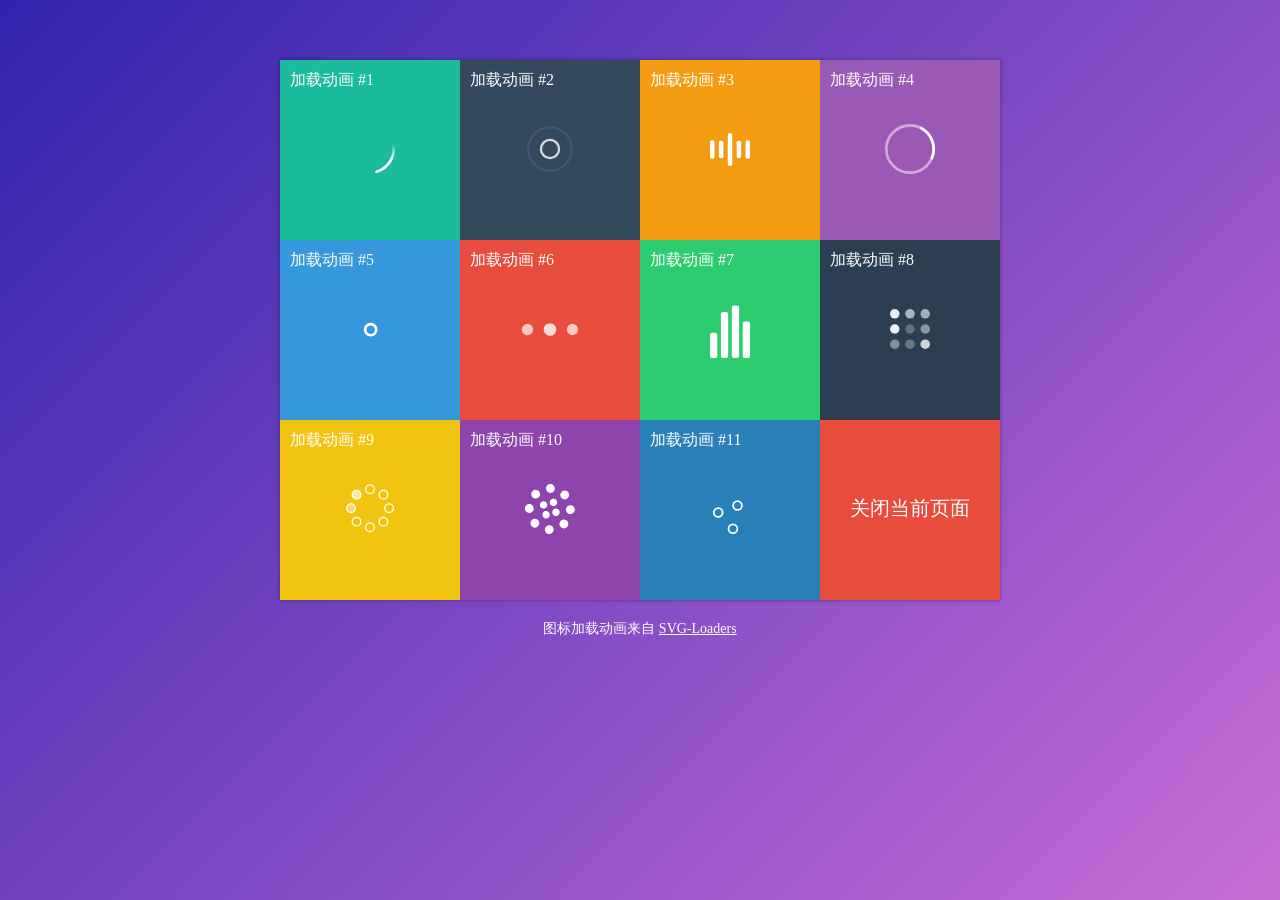
<file: assets/vendor/svg-loaders/index.html>
<!doctype html>

<head>
    <meta charset="utf-8"/>
    <title>加载动画预览</title>
    <style>
        html {
            height: 100%;
            background: #3023ae;
            background: -moz-linear-gradient(-45deg,  #3023ae 0%, #c86dd7 100%);
            background: -webkit-gradient(linear, left top, right bottom, color-stop(0%,#3023ae), color-stop(100%,#c86dd7));
            background: -webkit-linear-gradient(-45deg,  #3023ae 0%,#c86dd7 100%);
            background: -o-linear-gradient(-45deg,  #3023ae 0%,#c86dd7 100%);
            background: -ms-linear-gradient(-45deg,  #3023ae 0%,#c86dd7 100%);
            background: linear-gradient(135deg,  #3023ae 0%,#c86dd7 100%);
            background-attachment: fixed;
        }
        body {
            font-weight: 300;
        }
        a {
            color: #fff;
        }

        ul {
            background: #fff;
            width: 720px;
            margin: auto;
            margin-top: 60px;
            list-style: none;
            padding: 0;
            -moz-box-shadow: 0px 0px 4px 0px rgba(0,0,0,0.37);
            box-shadow:      0px 0px 4px 0px rgba(0,0,0,0.37);
        }
        ul li {
            width: 180px;
            height: 180px;
            line-height: 176px;
            text-align: center;
            float: left;
            background-repeat: no-repeat;
            background-position: center;
            position: relative;
        }
        ul li img {
            vertical-align: middle;
        }
        ul li div {
            position: absolute;
            left: 10px;
            top: 12px;
            font-size: 16px;
            line-height: 16px;
            color: #fff;
        }
        ul li div:before {
            content: "加载动画 ";
        }
        #close_this_page{
            cursor: pointer;
            font-size: 20px;
            color: #fff;
        }
        li:nth-child(1) {
            background-color: #1ABC9C;
        }
        li:nth-child(2) {
            background-color: #34495E;
        }
        li:nth-child(3) {
            background-color: #F39C12;
        }
        li:nth-child(4) {
            background-color: #9B59B6;
        }
        li:nth-child(5) {
            background-color: #3498DB;
        }
        li:nth-child(6) {
            background-color: #E74C3C;
        }
        li:nth-child(7) {
            background-color: #2ECC71;
        }
        li:nth-child(8) {
            background-color: #2C3E50;
        }
        li:nth-child(9) {
            background-color: #F1C40F;
        }
        li:nth-child(10) {
            background-color: #8E44AD;
        }
        li:nth-child(11) {
            background-color: #2980B9;
        }
        li:nth-child(12) {
            background-color: #E74C3C;
        }
        .actions {
            margin: auto;
            margin-top: 45px;
            width: 325px;
        }
        .actions a {
            width: 150px;
            height: 46px;
            background-repeat: no-repeat;
            background-size: 150px 46px;
            display: block;
            text-indent: -9999px;
            float: left;
        }


        .attr {
            color: #fff;
            text-align: center;
            font-size: 0.875rem;
            margin-top: 20px;
        }

    </style>
</head>

<body>
    <ul>
        <li>
            <img src="svg-loaders/tail-spin.svg" width="50" alt="">
            <div>#1</div>
        </li>
        <li>
            <img src="svg-loaders/puff.svg" width="50" alt="">
            <div>#2</div>
        </li>
        <li>
            <img src="svg-loaders/bars.svg" width="40" alt="">
            <div>#3</div>
        </li>
        <li>
            <img src="svg-loaders/oval.svg" width="50" alt="">
            <div>#4</div>
        </li>
        <li>
            <img src="svg-loaders/rings.svg" width="60" alt="">
            <div>#5</div>
        </li>
        <li>
            <img src="svg-loaders/three-dots.svg" width="60" alt="">
            <div>#6</div>
        </li>
        <li>
            <img src="svg-loaders/audio.svg" width="40" alt="">
            <div>#7</div>
        </li>
        <li>
            <img src="svg-loaders/grid.svg" width="40" alt="">
            <div>#8</div>
        </li>
        <li>
            <img src="svg-loaders/spinning-circles.svg" width="50" alt="">
            <div>#9</div>
        </li>
        <li>
            <img src="svg-loaders/circles.svg" width="50" alt="">
            <div>#10</div>
        </li>
        <li>
            <img src="svg-loaders/ball-triangle.svg" width="50" alt="">
            <div>#11</div>
        </li>
        <li>
            <span id="close_this_page" onclick="window.close();">关闭当前页面</span>
        </li>
        <div style="clear: both"></div>
    </ul>

    <div class="attr">
        图标加载动画来自 <a href="https://github.com/SamHerbert/SVG-Loaders">SVG-Loaders</a>
    </div>

</body>

</html>
</file>
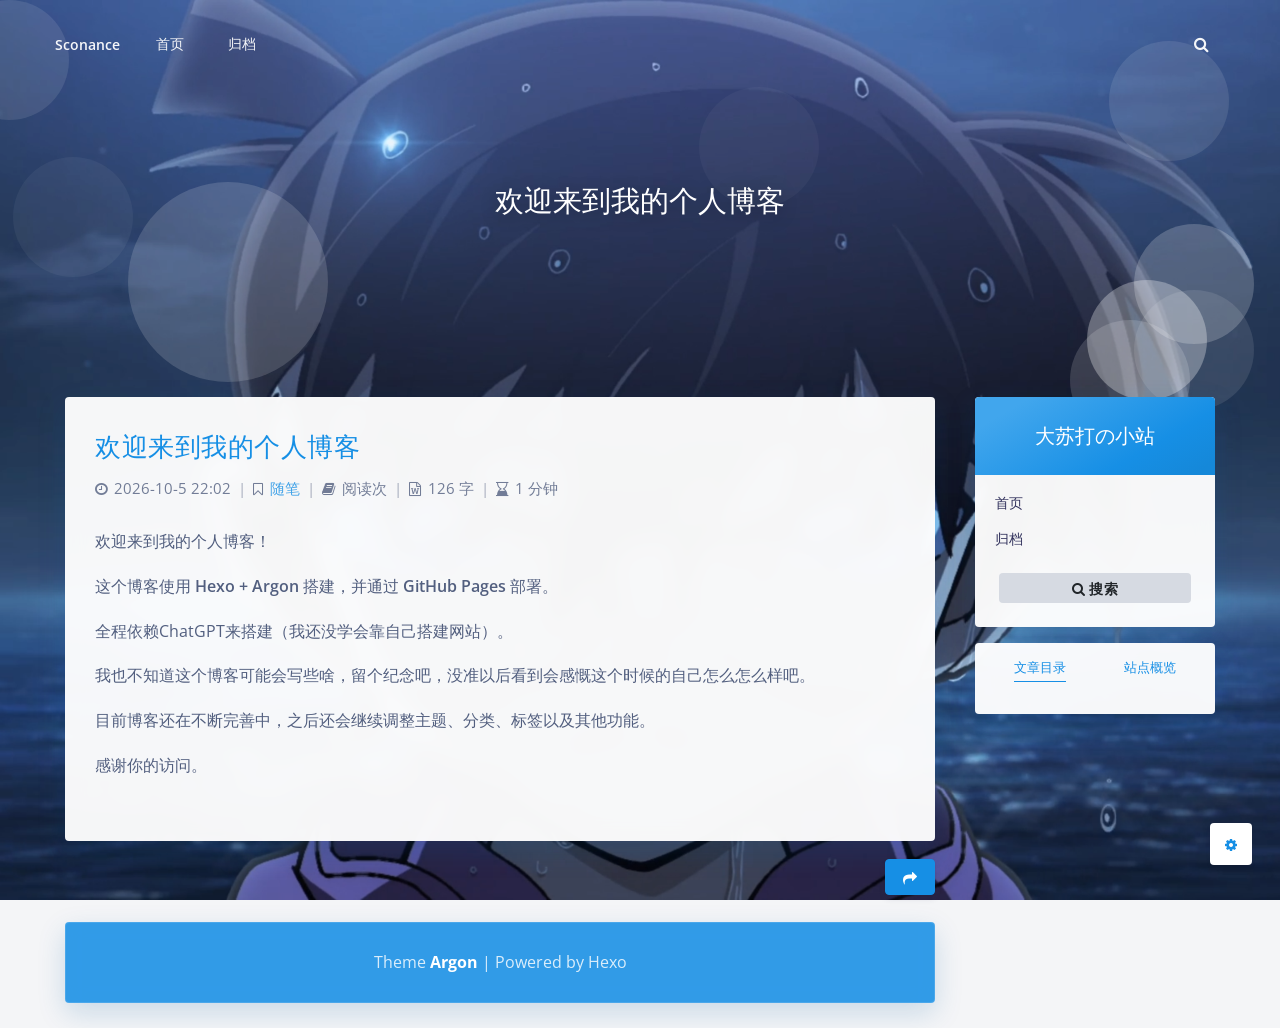
<file: 2026/10/05/欢迎来到我的个人博客/index.html>
<!DOCTYPE html>

<html class="article-header-style-default">
<head>
	
	<title>欢迎来到我的个人博客 - 大苏打の小站</title>
	<meta charset="utf-8">
	
		<meta name="viewport" content="width=device-width, initial-scale=1, maximum-scale=1, user-scalable=no">
	
	<meta name="description" content="欢迎来到我的个人博客！">
<meta property="og:type" content="article">
<meta property="og:title" content="欢迎来到我的个人博客">
<meta property="og:url" content="https://sconance.github.io/2026/10/05/%E6%AC%A2%E8%BF%8E%E6%9D%A5%E5%88%B0%E6%88%91%E7%9A%84%E4%B8%AA%E4%BA%BA%E5%8D%9A%E5%AE%A2/index.html">
<meta property="og:site_name" content="大苏打の小站">
<meta property="og:description" content="欢迎来到我的个人博客！">
<meta property="og:locale" content="zh_CN">
<meta property="article:published_time" content="2026-10-05T14:02:18.000Z">
<meta property="article:modified_time" content="2026-10-05T14:02:26.499Z">
<meta property="article:author" content="Sconance">
<meta name="twitter:card" content="summary">

	<meta name="theme-color" content="#168fe5">
	<meta name="theme-color-rgb" content="22,143,229">
	<meta name="theme-color-origin" content="#168fe5">
	<meta name="argon-enable-custom-theme-color" content="true">
	<meta name="theme-card-radius" content="4">
	<meta name="theme-version" content="1.0.2">
	<link rel="icon" href="/assets/img/favicon.ico" type="image/x-icon">
	<link rel="shortcut icon" href="/assets/img/favicon.ico" type="image/x-icon">

	
<link rel="stylesheet" href="/assets/argon_css_merged.css">

	
<link rel="stylesheet" href="/style.css">

	
<link rel="stylesheet" href="//fonts.loli.net/css?family=Open+Sans:300,400,600,700|Noto+Serif+SC:300,600&display=swap.css">

	
<script src="/assets/argon_js_merged.js"></script>

	
<script src="/assets/js/argon.min.js"></script>

	
<script src="//busuanzi.ibruce.info/busuanzi/2.3/busuanzi.pure.mini.js"></script>


	

	<script>
		var argonConfig = {
			language: "zh_CN",
			
				zoomify: {
					duration: 200,
					easing: "cubic-bezier(0.4,0,0,1)",
					scale: 0.9
				},
			
			pangu: "false",
			
				lazyload: {
					threshold: 800,
					effect: "fadeIn"
				},
			
			disable_pjax: false,
			headroom: false
		}
	</script>
	<script>
		var darkmodeAutoSwitch = "false";
		function setDarkmode(enable){
			if (enable == true){
				$("html").addClass("darkmode");
			}else{
				$("html").removeClass("darkmode");
			}
			$(window).trigger("scroll");
		}
		function toggleDarkmode(){
			if ($("html").hasClass("darkmode")){
				setDarkmode(false);
				sessionStorage.setItem("Argon_Enable_Dark_Mode", "false");
			}else{
				setDarkmode(true);
				sessionStorage.setItem("Argon_Enable_Dark_Mode", "true");
			}
		}
		if (sessionStorage.getItem("Argon_Enable_Dark_Mode") == "true"){
			setDarkmode(true);
		}
		function toggleDarkmodeByPrefersColorScheme(media){
			if (sessionStorage.getItem('Argon_Enable_Dark_Mode') == "false" || sessionStorage.getItem('Argon_Enable_Dark_Mode') == "true"){
				return;
			}
			if (media.matches){
				setDarkmode(true);
			}else{
				setDarkmode(false);
			}
		}
		function toggleDarkmodeByTime(){
			if (sessionStorage.getItem('Argon_Enable_Dark_Mode') == "false" || sessionStorage.getItem('Argon_Enable_Dark_Mode') == "true"){
				return;
			}
			let hour = new Date().getHours();
			if (hour < 7 || hour >= 22){
				setDarkmode(true);
			}else{
				setDarkmode(false);
			}
		}
		if (darkmodeAutoSwitch == 'system'){
			var darkmodeMediaQuery = window.matchMedia("(prefers-color-scheme: dark)");
			darkmodeMediaQuery.addListener(toggleDarkmodeByPrefersColorScheme);
			toggleDarkmodeByPrefersColorScheme(darkmodeMediaQuery);
		}
		if (darkmodeAutoSwitch == 'time'){
			toggleDarkmodeByTime();
		}
		if (darkmodeAutoSwitch == 'alwayson'){
			setDarkmode(true);
		}

		function toggleAmoledDarkMode(){
			$("html").toggleClass("amoled-dark");
			if ($("html").hasClass("amoled-dark")){
				localStorage.setItem("Argon_Enable_Amoled_Dark_Mode", "true");
			}else{
				localStorage.setItem("Argon_Enable_Amoled_Dark_Mode", "false");
			}
		}
		if (localStorage.getItem("Argon_Enable_Amoled_Dark_Mode") == "true"){
			$("html").addClass("amoled-dark");
		}else if (localStorage.getItem("Argon_Enable_Amoled_Dark_Mode") == "false"){
			$("html").removeClass("amoled-dark");
		}
	</script>
	<script>
		if (navigator.userAgent.indexOf("Safari") !== -1 && navigator.userAgent.indexOf("Chrome") === -1){
			$("html").addClass("using-safari");
		}
	</script>

	
		
<script src="/assets/vendor/smoothscroll/smoothscroll1.js"></script>

	
<meta name="generator" content="Hexo 8.1.2"></head>



<style id="themecolor_css">
	
	:root{
		--themecolor: #168fe5;
		--themecolor-dark0: #1588D9;
		--themecolor-dark: #1480CE;
		--themecolor-dark2: #1272B6;
		--themecolor-dark3: #0F639F;
		--themecolor-light: #41A6ED;
		--themecolor-rgbstr: 22,143,229;
		--themecolor-gradient: linear-gradient(150deg,var(--themecolor-light) 15%, var(--themecolor) 70%, var(--themecolor-dark0) 94%);

	}
</style>
<style id="theme_cardradius_css">
	:root{
		--card-radius: 4px;
	}
</style>

<body>
<div id="toolbar">
	<header class="header-global">
		<nav id="navbar-main" class="navbar navbar-main navbar-expand-lg navbar-transparent navbar-light bg-primary headroom--not-bottom headroom--not-top headroom--pinned">
			<div class="container">
				
				<button class="navbar-toggler" type="button" data-toggle="collapse" data-target="#navbar_global" aria-controls="navbar_global" aria-expanded="false" aria-label="Toggle navigation">
					<span class="navbar-toggler-icon"></span>
				</button>
				<a class="navbar-brand" href="/">Sconance</a>
				<div class="navbar-collapse collapse" id="navbar_global">
					<div class="navbar-collapse-header">
						<div class="row">
							<div class="col-6 collapse-brand"></div>
							<div class="col-6 collapse-close">
								<button type="button" class="navbar-toggler" data-toggle="collapse" data-target="#navbar_global" aria-controls="navbar_global" aria-expanded="false" aria-label="Toggle navigation">
									<span></span>
									<span></span>
								</button>
							</div>
						</div>
					</div>
					<ul id="navbar_search_btn_mobile" class="navbar-nav align-items-lg-center ml-lg-auto">
						<li class="nav-item" data-toggle="modal" data-target="#argon_search_modal" style="padding-left: 5px;">
							<a class="nav-link nav-link-icon">
								<i class="fa fa-search"></i>
								<span class="nav-link-inner--text d-lg-none">搜索</span>
							</a>
						</li>
					</ul>
					
							<ul class='navbar-nav navbar-nav-hover align-items-lg-center'>
								
										<li class='nav-item'>
											<a href='/home' class='nav-link' >
												<i class='ni ni-book-bookmark d-lg-none'></i>
												<span class='nav-link-inner--text'>首页</span>
											</a>
											
										</li>
									
										<li class='nav-item'>
											<a href='/archives' class='nav-link' >
												<i class='ni ni-book-bookmark d-lg-none'></i>
												<span class='nav-link-inner--text'>归档</span>
											</a>
											
										</li>
									
							</ul>
						
					<ul class="navbar-nav align-items-lg-center ml-lg-auto">
						<li class="nav-item" data-toggle="modal" data-target="#argon_search_modal" id="navbar_search_btn_pc">
							<a class="nav-link nav-link-icon">
								<i class="fa fa-search"></i>
								<span class="nav-link-inner--text d-lg-none">搜索</span>
							</a>
						</li>
					</ul>
				</div>
				
				<div id="navbar_menu_mask" data-toggle="collapse" data-target="#navbar_global"></div>
			</div>
		</nav>
	</header>
</div>
<div class="modal fade" id="argon_search_modal" tabindex="-1" role="dialog" aria-labelledby="" aria-hidden="true">
	<div class="modal-dialog modal-dialog-centered modal-lg" role="document">
		<div class="modal-content">
			<div class="modal-header">
				<h5 class="modal-title">搜索</h5>
				<button type="button" class="close" data-dismiss="modal" aria-label="Close">
					<span aria-hidden="true">&times;</span>
				</button>
			</div>
			<div class="modal-body">
				<!-- TODO -->
<div class="form-group mb-3">
	<div class="input-group input-group-alternative">
		<div class="input-group-prepend">
			<span class="input-group-text"><i class="fa fa-search"></i></span>
		</div>
		<input id="local-search-input" class="form-control" placeholder="搜索什么..." type="text"  autocomplete="off" data-search.path="search.xml" data-config.root="/">
	</div>
	<div id="local-search-result"></div>
</div>

			</div>
		</div>
	</div>
</div>
<!--Banner-->
<section id="banner" class="banner section section-lg section-shaped">
	<div class="shape shape-style-1 shape-primary">
		<span></span>
		<span></span>
		<span></span>
		<span></span>
		<span></span>
		<span></span>
		<span></span>
		<span></span>
		<span></span>
	</div>

	
	<div id="banner_container" class="banner-container container text-center">
		
			<div class="banner-title text-white"><span class="banner-title-inner">欢迎来到我的个人博客</span>
		
		</div>
	</div>

	
	
	
		<style>
			section.banner{
				background-image: url(/assets/img/backgrounds/7.png) !important;
			}
		</style>
	
</section>


	<style>
		#content:before {
			content: '';
			display: block;
			position: fixed;
			left: 0;
			right: 0;
			top: 0;
			bottom: 0;
			z-index: -2;
			background: url(/assets/img/backgrounds/7.png);
			background-position: center;
			background-size: cover;
			background-repeat: no-repeat;
			opacity: 1;
			transition: opacity .5s ease;
		}
		html.darkmode #content:before{
			filter: brightness(0.65);
		}
		
			#content:after {
				content: '';
				display: block;
				position: fixed;
				left: 0;
				right: 0;
				top: 0;
				bottom: 0;
				z-index: -2;
				background: url(/assets/img/backgrounds/1.png);
				background-position: center;
				background-size: cover;
				background-repeat: no-repeat;
				opacity: 0;
				transition: opacity .5s ease;
			}
			html.darkmode #content:after {
				opacity: 1;
			}
			html.darkmode #content:before {
				opacity: 0;
			}
		
		
			#banner, #banner .shape {
				background: transparent !important;
			}
		
	</style>




<div id="float_action_buttons" class="float-action-buttons fabtns-unloaded">
	<button id="fabtn_toggle_sides" class="btn btn-icon btn-neutral fabtn shadow-sm" type="button" aria-hidden="true" tooltip-move-to-left="移至左侧" tooltip-move-to-right="移至右侧">
		<span class="btn-inner--icon fabtn-show-on-right"><i class="fa fa-caret-left"></i></span>
		<span class="btn-inner--icon fabtn-show-on-left"><i class="fa fa-caret-right"></i></span>
	</button>
	<button id="fabtn_back_to_top" class="btn btn-icon btn-neutral fabtn shadow-sm" type="button" aria-label="Back To Top" tooltip="回到顶部">
		<span class="btn-inner--icon"><i class="fa fa-angle-up"></i></span>
	</button>
	<button id="fabtn_go_to_comment" class="btn btn-icon btn-neutral fabtn shadow-sm d-none" type="button" style='display: none;'  aria-label="Comment" tooltip="评论">
		<span class="btn-inner--icon"><i class="fa fa-comment-o"></i></span>
	</button>
	<button id="fabtn_toggle_darkmode" class="btn btn-icon btn-neutral fabtn shadow-sm" type="button" style='display: none;'  aria-label="Toggle Darkmode" tooltip-darkmode="夜间模式" tooltip-blackmode="暗黑模式" tooltip-lightmode="日间模式">
		<span class="btn-inner--icon"><i class="fa fa-moon-o"></i><i class='fa fa-lightbulb-o'></i></span>
	</button>
	<button id="fabtn_toggle_blog_settings_popup" class="btn btn-icon btn-neutral fabtn shadow-sm" type="button"  aria-label="Open Blog Settings Menu" tooltip="设置">
		<span class="btn-inner--icon"><i class="fa fa-cog"></i></span>
	</button>
	<div id="fabtn_blog_settings_popup" class="card shadow-sm" style="opacity: 0;" aria-hidden="true">
		<div id="close_blog_settings"><i class="fa fa-close"></i></div>
		<div class="blog-setting-item mt-3">
			<div style="transform: translateY(-4px);"><div id="blog_setting_toggle_darkmode_and_amoledarkmode" tooltip-switch-to-darkmode="切换到夜间模式" tooltip-switch-to-blackmode="切换到暗黑模式"><span>夜间模式</span><span>暗黑模式</span></div></div>
			<div style="flex: 1;"></div>
			<label id="blog_setting_darkmode_switch" class="custom-toggle">
				<span class="custom-toggle-slider rounded-circle"></span>
			</label>
		</div>
		<div class="blog-setting-item mt-3">
			<div style="flex: 1;">字体</div>
			<div>
				<button id="blog_setting_font_sans_serif" type="button" class="blog-setting-font btn btn-outline-primary blog-setting-selector-left">Sans Serif</button><button id="blog_setting_font_serif" type="button" class="blog-setting-font btn btn-outline-primary blog-setting-selector-right">Serif</button>
			</div>
		</div>
		<div class="blog-setting-item mt-3">
			<div style="flex: 1;">阴影</div>
			<div>
				<button id="blog_setting_shadow_small" type="button" class="blog-setting-shadow btn btn-outline-primary blog-setting-selector-left">浅阴影</button><button id="blog_setting_shadow_big" type="button" class="blog-setting-shadow btn btn-outline-primary blog-setting-selector-right">深阴影</button>
			</div>
		</div>
		<div class="blog-setting-item mt-3 mb-3">
			<div style="flex: 1;">滤镜</div>
			<div id="blog_setting_filters" class="ml-3">
				<button id="blog_setting_filter_off" type="button" class="blog-setting-filter-btn ml-0" filter-name="off">关闭</button>
				<button id="blog_setting_filter_sunset" type="button" class="blog-setting-filter-btn" filter-name="sunset">日落</button>
				<button id="blog_setting_filter_darkness" type="button" class="blog-setting-filter-btn" filter-name="darkness">暗化</button>
				<button id="blog_setting_filter_grayscale" type="button" class="blog-setting-filter-btn" filter-name="grayscale">灰度</button>
			</div>
		</div>
		<div class="blog-setting-item mb-3">
			<div id="blog_setting_card_radius_to_default" style="cursor: pointer;" tooltip="恢复默认">圆角</div>
			<div style="flex: 1;margin-left: 20px;margin-right: 8px;transform: translateY(2px);">
				<div id="blog_setting_card_radius"></div>
			</div>
		</div>
		
			<div class="blog-setting-item mt-1 mb-3">
				<div style="flex: 1;">主题色</div>
				<div id="theme-color-picker" class="ml-3"></div>
			</div>
		
	</div>
	<button id="fabtn_open_sidebar" class="btn btn-icon btn-neutral fabtn shadow-sm" type="button" aria-label="Open Sidebar Menu" tooltip="菜单">
		<span class="btn-inner--icon"><i class="fa fa-bars"></i></span>
	</button>
	<button id="fabtn_reading_progress" class="btn btn-icon btn-neutral fabtn shadow-sm" type="button" aria-hidden="true" tooltip="阅读进度">
		<div id="fabtn_reading_progress_bar" style="width: 0%;"></div>
		<span id="fabtn_reading_progress_details">0%</span>
	</button>
</div>

<div id="content" class="site-content">









<div class="page-information-card-container">
	
</div>

<div id="sidebar_mask"></div>
<aside id="leftbar" class="leftbar widget-area" role="complementary">
		
		<div id="leftbar_part1" class="widget widget_search card bg-white shadow-sm border-0">
			<div class="leftbar-banner card-body">
				<span class="leftbar-banner-title text-white">大苏打の小站</span>
				
				
			</div>
			
			
				<ul id='leftbar_part1_menu' class='leftbar-menu'>
					<li class='leftbar-menu-item'><a href='/'>首页</a></li><li class='leftbar-menu-item'><a href='/archives'>归档</a></li>
				</ul>
			
			<div class="card-body text-center leftbar-search-button">
				<button id="leftbar_search" class="btn btn-secondary btn-lg active btn-sm btn-block border-0" role="button" data-toggle="modal" data-target="#argon_search_modal" >
					<i class="menu-item-icon fa fa-search mr-0"></i> 搜索
				</button>
			</div>
		</div>
		<div id="leftbar_part2" class="widget widget_search card bg-white shadow-sm border-0">
			<div id="leftbar_part2_inner" class="card-body">
				
				<div class="nav-wrapper" style="padding-top: 5px;">
	                <ul class="nav nav-pills nav-fill" role="tablist">
						
							<li class="nav-item sidebar-tab-switcher">
								<a class="active show" id="leftbar_tab_catalog_btn" data-toggle="tab" href="#leftbar_tab_catalog" role="tab" aria-controls="leftbar_tab_catalog" no-pjax>文章目录</a>
							</li>
						
						<li class="nav-item sidebar-tab-switcher">
							<a class="" id="leftbar_tab_overview_btn" data-toggle="tab" href="#leftbar_tab_overview" role="tab" aria-controls="leftbar_tab_overview" no-pjax>站点概览</a>
						</li>
	                </ul>
				</div>
				<div>
					<div class="tab-content" style="padding: 10px 10px 0 10px;">
						
							<div class="tab-pane fade active show" id="leftbar_tab_catalog" role="tabpanel" aria-labelledby="leftbar_tab_catalog_btn">
								<div id="leftbar_catalog"></div>
								<script type="text/javascript">
									$(function () {
										$(document).headIndex({
											articleWrapSelector: '#post_content',
											indexBoxSelector: '#leftbar_catalog',
											subItemBoxClass: "index-subItem-box",
											itemClass: "index-item",
											linkClass: "index-link",
											offset: 80,
										});
									})
								</script>
								
							</div>
						
						<div class="tab-pane fade text-center" id="leftbar_tab_overview" role="tabpanel" aria-labelledby="leftbar_tab_overview_btn">
							<img id="leftbar_overview_author_image" src="/assets/img/Conan1.png" class="img-fluid rounded-circle shadow-sm" style="width: 100px;" alt="avatar">
							<h6 id="leftbar_overview_author_name">Sconance</h6>
							<nav class="site-state">
								<div class="site-state-item site-state-posts">
									<a href="/archives">
										<span class="site-state-item-count">1</span>
										<span class="site-state-item-name">文章</span>
									</a>
								</div>
								<div class="site-state-item site-state-categories">
									<a data-toggle="modal" data-target="#blog_categories">
										<span class="site-state-item-count">1</span>
										<span class="site-state-item-name">分类</span>
									</a>
								</div>      
								<div class="site-state-item site-state-tags">
									<a data-toggle="modal" data-target="#blog_tags">
										<span class="site-state-item-count">0</span>
										<span class="site-state-item-name">标签</span>
									</a>
								</div>
							</nav>
							
									<div class="site-author-links">
										
											<div class='site-author-links-item'>
												<a href="https://github.com/Sconance" rel='noopener' target='_blank'>GitHub</a>
											</div>
										
									</div>
								
							<div class='site-friend-links'>
    <div class='site-friend-links-title'>
        <i class='fa fa-fw fa-link'></i> 联系方式
    </div>

    <ul class='site-friend-links-ul'>
        <li class='site-friend-links-item'>
            <a href='https://space.bilibili.com/393615749'
               rel='noopener'
               target='_blank'>
                📺 哔哩哔哩
            </a>
        </li>

        <li class='site-friend-links-item'>
            <a href='mailto:3560176896@qq.com'>
                ✉️ 联系邮箱
            </a>
        </li>
    </ul>
</div>
						</div>
					</div>
				</div>
			</div>
		</div>
</aside>
<div class="modal fade" id="blog_categories" tabindex="-1" role="dialog" aria-labelledby="" aria-hidden="true">
	<div class="modal-dialog modal-dialog-centered">
		<div class="modal-content">
			<div class="modal-header">
				<h5 class="modal-title">分类</h5>
				<button type="button" class="close" data-dismiss="modal" aria-label="Close">
					<span aria-hidden="true">&times;</span>
				</button>
			</div>
			<div class="modal-body">
				<a class="badge badge-secondary tag" href="/categories/%E9%9A%8F%E7%AC%94/" rel="tag">随笔 <span class="tag-num">1</span></a>
			</div>
		</div>
	</div>
</div>
<div class="modal fade" id="blog_tags" tabindex="-1" role="dialog" aria-labelledby="" aria-hidden="true">
	<div class="modal-dialog modal-dialog-centered">
		<div class="modal-content">
			<div class="modal-header">
				<h5 class="modal-title">标签</h5>
				<button type="button" class="close" data-dismiss="modal" aria-label="Close">
					<span aria-hidden="true">&times;</span>
				</button>
			</div>
			<div class="modal-body">
				
			</div>
		</div>
	</div>
</div>


<div id="primary" class="content-area">
	<main id="main" class="site-main" role="main">
		
		
			
	<article class="post post-full card bg-white shadow-sm border-0 ">
	<header class="post-header text-center">
		
		<a class="post-title" href="/2026/10/05/%E6%AC%A2%E8%BF%8E%E6%9D%A5%E5%88%B0%E6%88%91%E7%9A%84%E4%B8%AA%E4%BA%BA%E5%8D%9A%E5%AE%A2/">欢迎来到我的个人博客</a>
		<div class="post-meta">
			
						
						<div class="post-meta-detail post-meta-detail-time">
							<i class="fa fa-clock-o" aria-hidden="true"></i>
							<time title="发布于 2026-10-5 22:02:18 | 编辑于 2026-10-5 22:02:26">2026-10-5 22:02
							</time>
						</div>
					
						
							<div class="post-meta-devide">|</div>
						
						<div class="post-meta-detail post-meta-detail-categories">
							<i class="fa fa-bookmark-o" aria-hidden="true"></i>
							<a class="post-meta-detail-catagory-link" href="/categories/%E9%9A%8F%E7%AC%94/">随笔</a>
						</div>
					
						
							<div class="post-meta-devide">|</div>
						
						<div class="post-meta-detail post-meta-detail-words">
							<i class="fa fa fa-book" aria-hidden="true"></i>
							<span id="busuanzi_container_page_pv">
								阅读<span id="busuanzi_value_page_pv"></span>次
							</span>
						</div>
					
						
							<div class="post-meta-devide">|</div>
						
						<div class="post-meta-detail post-meta-detail-words">
							<i class="fa fa-file-word-o" aria-hidden="true"></i>
							126 字
						</div>
					
						
							<div class="post-meta-devide">|</div>
						
						<div class="post-meta-detail post-meta-detail-readingtime">
							<i class="fa fa-hourglass-end" aria-hidden="true"></i>
							1 分钟
						</div>
					
		</div>
		
	</header>

	<div class="post-content" id="post_content">
		<p>欢迎来到我的个人博客！</p>
<span id="more"></span>

<p>这个博客使用 <strong>Hexo + Argon</strong> 搭建，并通过 <strong>GitHub Pages</strong> 部署。</p>
<p>全程依赖ChatGPT来搭建（我还没学会靠自己搭建网站）。</p>
<p>我也不知道这个博客可能会写些啥，留个纪念吧，没准以后看到会感慨这个时候的自己怎么怎么样吧。</p>
<p>目前博客还在不断完善中，之后还会继续调整主题、分类、标签以及其他功能。</p>
<p>感谢你的访问。</p>

	</div>

	

	

	
</article>

	<div id="share_container">
	<div id="share" data-initialized="true">
		<a class="no-pjax icon-wechat" tooltip="分享到微信">
			<button class="btn btn-icon btn-success">
				<span class="btn-inner--icon"><i class="fa fa-weixin"></i></span>
			</button>
		</a>
		<a target="_blank" class="no-pjax icon-douban" tooltip="分享到豆瓣">
			<button class="btn btn-icon btn-primary" style="background: #209261;border: none;">
				豆
			</button>
		</a>
		<a target="_blank" class="no-pjax icon-qq" tooltip="分享到 QQ">
			<button class="btn btn-icon btn-primary" style="background: #2196f3;border: none;">
				<span class="btn-inner--icon"><i class="fa fa-qq"></i></span>
			</button>
		</a>
		<a target="_blank" class="no-pjax icon-qzone" tooltip="分享到 QQ 空间">
			<button class="btn btn-icon btn-primary" style="background: #ffc107;border: none;">
				<span class="btn-inner--icon"><i class="fa fa-star"></i></span>
			</button>
		</a>
		<a target="_blank" class="no-pjax icon-weibo" tooltip="分享到微博">
			<button class="btn btn-icon btn-warning">
				<span class="btn-inner--icon"><i class="fa fa-weibo"></i></span>
			</button>
		</a>
		<a target="_blank" class="no-pjax icon-facebook" tooltip="分享到 Facebook">
			<button class="btn btn-icon btn-primary" style="background: #283593;border: none;">
				<span class="btn-inner--icon"><i class="fa fa-facebook"></i></span>
			</button>
		</a>
		<a target="_blank" class="no-pjax icon-twitter" tooltip="分享到 Twitter">
			<button class="btn btn-icon btn-primary" style="background: #03a9f4;border: none;">
				<span class="btn-inner--icon"><i class="fa fa-twitter"></i></span>
			</button>
		</a>
		<a target="_blank" class="no-pjax icon-telegram" href="https://telegram.me/share/url?url=https://sconance.github.io/2026/10/05/%E6%AC%A2%E8%BF%8E%E6%9D%A5%E5%88%B0%E6%88%91%E7%9A%84%E4%B8%AA%E4%BA%BA%E5%8D%9A%E5%AE%A2/&text=欢迎来到我的个人博客" tooltip="分享到 Telegram">
			<button class="btn btn-icon btn-primary" style="background: #42a5f5;border: none;">
				<span class="btn-inner--icon"><i class="fa fa-telegram"></i></span>
			</button>
		</a>
		<a target="_blank" class="no-pjax icon-copy-link" id="share_copy_link" tooltip="复制链接">
			<button class="btn btn-icon btn-default">
				<span class="btn-inner--icon"><i class="fa fa-link"></i></span>
			</button>
		</a>
	</div>
	<button id="share_show" class="btn btn-icon btn-primary" tooltip="分享">
		<span class="btn-inner--icon"><i class="fa fa-share"></i></span>
	</button>
</div>
<script type="text/javascript">
	socialShare("#share", {
	    title : '欢迎来到我的个人博客',
	    description : `欢迎来到我的个人博客！


这个博客使用 Hexo + Argon 搭建，并通过 GitHub Pa...`,
	    wechatQrcodeTitle : "分享到微信",
	    wechatQrcodeHelper : '微信扫描二维码',
	    source : 'https://sconance.github.io/2026/10/05/%E6%AC%A2%E8%BF%8E%E6%9D%A5%E5%88%B0%E6%88%91%E7%9A%84%E4%B8%AA%E4%BA%BA%E5%8D%9A%E5%AE%A2/'
	});
	$("#share_show")[0].onclick = function(){
		$("#share_container").addClass("opened");
	};
	$("#share_copy_link")[0].onclick = function(){
		let input = document.createElement('input');
		document.body.appendChild(input);
		input.setAttribute("value", window.location.href);
		input.setAttribute("readonly", "readonly");
		input.setAttribute("style", "opacity: 0;mouse-events:none;");
		input.select();
		if (document.execCommand('copy')){
			iziToast.show({
				title: '链接已复制',
				message: "链接已复制到剪贴板",
				class: 'shadow',
				position: 'topRight',
				backgroundColor: '#2dce89',
				titleColor: '#ffffff',
				messageColor: '#ffffff',
				iconColor: '#ffffff',
				progressBarColor: '#ffffff',
				icon: 'fa fa-check',
				timeout: 5000
			});
		}else{
			iziToast.show({
				title: '复制失败',
				message: "请手动复制链接",
				class: 'shadow',
				position: 'topRight',
				backgroundColor: '#f5365c',
				titleColor: '#ffffff',
				messageColor: '#ffffff',
				iconColor: '#ffffff',
				progressBarColor: '#ffffff',
				icon: 'fa fa-close',
				timeout: 5000
			});
		}
		document.body.removeChild(input);
	};
</script>










		
		
		
		

					<footer id="footer" class="site-footer card shadow-sm border-0">
						
						<div>Theme <a target="_blank" rel="noopener" href="https://github.com/solstice23/hexo-theme-argon"><strong>Argon</strong></a> | Powered by Hexo</div>
					</footer>
				</main>
			</div>
		</div>
		
<script src="/argontheme.js"></script>

		
		
		

		

	</div>
</div>
<noscript>
	<style>
		article img.lazyload[src^="[data-uri]"]{display: none;}
		.comment-item-text .comment-sticker.lazyload{display: none;}
	</style>
</noscript>
</body>



</html>
</file>
<file: assets/argon_css_merged.css>
/* assets/css/argon.min.css */
:root{--blue:#5e72e4;--indigo:#5603ad;--purple:#8965e0;--pink:#f3a4b5;--red:#f5365c;--orange:#fb6340;--yellow:#ffd600;--green:#2dce89;--teal:#11cdef;--cyan:#2bffc6;--white:#fff;--gray:#8898aa;--gray-dark:#32325d;--light:#ced4da;--lighter:#e9ecef;--primary:#5e72e4;--secondary:#f4f5f7;--success:#2dce89;--info:#11cdef;--warning:#fb6340;--danger:#f5365c;--light:#adb5bd;--dark:#212529;--default:#172b4d;--white:#fff;--neutral:#fff;--darker:black;--breakpoint-xs:0;--breakpoint-sm:576px;--breakpoint-md:768px;--breakpoint-lg:992px;--breakpoint-xl:1200px;--font-family-sans-serif:-apple-system,BlinkMacSystemFont,'Segoe UI',Roboto,'Helvetica Neue',Arial,'Noto Sans',sans-serif,'Apple Color Emoji','Segoe UI Emoji','Segoe UI Symbol','Noto Color Emoji';--font-family-monospace:SFMono-Regular,Menlo,Monaco,Consolas,'Liberation Mono','Courier New',monospace}*,::after,::before{box-sizing:border-box}html{font-family:sans-serif;line-height:1.15;-webkit-text-size-adjust:100%;-webkit-tap-highlight-color:transparent}article,aside,figcaption,figure,footer,header,hgroup,main,nav,section{display:block}body{font-family:'Open Sans',sans-serif;font-size:1rem;font-weight:400;line-height:1.5;margin:0;text-align:left;color:#525f7f;background-color:#fff}[tabindex='-1']:focus{outline:0!important}hr{overflow:visible;box-sizing:content-box;height:0}h1,h2,h3,h4,h5,h6{margin-top:0;margin-bottom:.5rem}p{margin-top:0;margin-bottom:1rem}abbr[data-original-title],abbr[title]{cursor:help;text-decoration:underline;text-decoration:underline dotted;border-bottom:0;-webkit-text-decoration:underline dotted;text-decoration-skip-ink:none}address{font-style:normal;line-height:inherit;margin-bottom:1rem}dl,ol,ul{margin-top:0;margin-bottom:1rem}ol ol,ol ul,ul ol,ul ul{margin-bottom:0}dt{font-weight:600}dd{margin-bottom:.5rem;margin-left:0}blockquote{margin:0 0 1rem}b,strong{font-weight:bolder}small{font-size:80%}sub,sup{font-size:75%;line-height:0;position:relative;vertical-align:baseline}sub{bottom:-.25em}sup{top:-.5em}a{text-decoration:none;color:#5e72e4;background-color:transparent}a:hover{text-decoration:none;color:#233dd2}a:not([href]):not([tabindex]){text-decoration:none;color:inherit}a:not([href]):not([tabindex]):focus,a:not([href]):not([tabindex]):hover{text-decoration:none;color:inherit}a:not([href]):not([tabindex]):focus{outline:0}code,kbd,pre,samp{font-family:SFMono-Regular,Menlo,Monaco,Consolas,'Liberation Mono','Courier New',monospace;font-size:1em}pre{overflow:auto;margin-top:0;margin-bottom:1rem}figure{margin:0 0 1rem}img{vertical-align:middle;border-style:none}svg{overflow:hidden;vertical-align:middle}table{border-collapse:collapse}caption{padding-top:1rem;padding-bottom:1rem;caption-side:bottom;text-align:left;color:#8898aa}th{text-align:inherit}label{display:inline-block;margin-bottom:.5rem}button{border-radius:0}button:focus{outline:1px dotted;outline:5px auto -webkit-focus-ring-color}button,input,optgroup,select,textarea{font-family:inherit;font-size:inherit;line-height:inherit;margin:0}button,input{overflow:visible}button,select{text-transform:none}select{word-wrap:normal}[type=button],[type=reset],[type=submit],button{-webkit-appearance:button}[type=button]:not(:disabled),[type=reset]:not(:disabled),[type=submit]:not(:disabled),button:not(:disabled){cursor:pointer}[type=button]::-moz-focus-inner,[type=reset]::-moz-focus-inner,[type=submit]::-moz-focus-inner,button::-moz-focus-inner{padding:0;border-style:none}input[type=checkbox],input[type=radio]{box-sizing:border-box;padding:0}input[type=date],input[type=datetime-local],input[type=month],input[type=time]{-webkit-appearance:listbox}textarea{overflow:auto;resize:vertical}fieldset{min-width:0;margin:0;padding:0;border:0}legend{font-size:1.5rem;line-height:inherit;display:block;width:100%;max-width:100%;margin-bottom:.5rem;padding:0;white-space:normal;color:inherit}progress{vertical-align:baseline}[type=number]::-webkit-inner-spin-button,[type=number]::-webkit-outer-spin-button{height:auto}[type=search]{outline-offset:-2px;-webkit-appearance:none}[type=search]::-webkit-search-decoration{-webkit-appearance:none}::-webkit-file-upload-button{font:inherit;-webkit-appearance:button}output{display:inline-block}summary{display:list-item;cursor:pointer}template{display:none}[hidden]{display:none!important}.h1,.h2,.h3,.h4,.h5,.h6,h1,h2,h3,h4,h5,h6{font-family:inherit;font-weight:400;line-height:1.5;margin-bottom:.5rem;color:#32325d}.h1,h1{font-size:2.5rem}.h2,h2{font-size:2rem}.h3,h3{font-size:1.75rem}.h4,h4{font-size:1.5rem}.h5,h5{font-size:1.25rem}.h6,h6{font-size:1rem}.lead{font-size:1.25rem;font-weight:300}.display-1{font-size:3.3rem;font-weight:600;line-height:1.5}.display-2{font-size:2.75rem;font-weight:600;line-height:1.5}.display-3{font-size:2.1875rem;font-weight:600;line-height:1.5}.display-4{font-size:1.6275rem;font-weight:600;line-height:1.5}hr{margin-top:2rem;margin-bottom:2rem;border:0;border-top:.0625rem solid rgba(0,0,0,.1)}.small,small{font-size:80%;font-weight:400}.mark,mark{padding:.2em;background-color:#fcf8e3}.list-unstyled{padding-left:0;list-style:none}.list-inline{padding-left:0;list-style:none}.list-inline-item{display:inline-block}.list-inline-item:not(:last-child){margin-right:.5rem}.initialism{font-size:90%;text-transform:uppercase}.blockquote{font-size:1.25rem;margin-bottom:1rem}.blockquote-footer{font-size:80%;display:block;color:#8898aa}.blockquote-footer::before{content:'\2014\00A0'}.img-fluid{max-width:100%;height:auto}.img-thumbnail{max-width:100%;height:auto;padding:.25rem;border:.0625rem solid #dee2e6;border-radius:.25rem;background-color:#fff;box-shadow:0 1px 2px rgba(0,0,0,.075)}.figure{display:inline-block}.figure-img{line-height:1;margin-bottom:.5rem}.figure-caption{font-size:90%;color:#8898aa}code{font-size:87.5%;word-break:break-word;color:#f3a4b5}a>code{color:inherit}kbd{font-size:87.5%;padding:.2rem .4rem;color:#fff;border-radius:.2rem;background-color:#212529;box-shadow:inset 0 -.1rem 0 rgba(0,0,0,.25)}kbd kbd{font-size:100%;font-weight:600;padding:0;box-shadow:none}pre{font-size:87.5%;display:block;color:#212529}pre code{font-size:inherit;word-break:normal;color:inherit}.pre-scrollable{overflow-y:scroll;max-height:340px}.container{width:100%;margin-right:auto;margin-left:auto;padding-right:15px;padding-left:15px}@media (min-width:576px){.container{max-width:540px}}@media (min-width:768px){.container{max-width:720px}}@media (min-width:992px){.container{max-width:960px}}@media (min-width:1200px){.container{max-width:1040px}}.container-fluid{width:100%;margin-right:auto;margin-left:auto;padding-right:15px;padding-left:15px}.row{display:flex;margin-right:-15px;margin-left:-15px;flex-wrap:wrap}.no-gutters{margin-right:0;margin-left:0}.no-gutters>.col,.no-gutters>[class*=col-]{padding-right:0;padding-left:0}.col,.col-1,.col-10,.col-11,.col-12,.col-2,.col-3,.col-4,.col-5,.col-6,.col-7,.col-8,.col-9,.col-auto,.col-lg,.col-lg-1,.col-lg-10,.col-lg-11,.col-lg-12,.col-lg-2,.col-lg-3,.col-lg-4,.col-lg-5,.col-lg-6,.col-lg-7,.col-lg-8,.col-lg-9,.col-lg-auto,.col-md,.col-md-1,.col-md-10,.col-md-11,.col-md-12,.col-md-2,.col-md-3,.col-md-4,.col-md-5,.col-md-6,.col-md-7,.col-md-8,.col-md-9,.col-md-auto,.col-sm,.col-sm-1,.col-sm-10,.col-sm-11,.col-sm-12,.col-sm-2,.col-sm-3,.col-sm-4,.col-sm-5,.col-sm-6,.col-sm-7,.col-sm-8,.col-sm-9,.col-sm-auto,.col-xl,.col-xl-1,.col-xl-10,.col-xl-11,.col-xl-12,.col-xl-2,.col-xl-3,.col-xl-4,.col-xl-5,.col-xl-6,.col-xl-7,.col-xl-8,.col-xl-9,.col-xl-auto{position:relative;width:100%;padding-right:15px;padding-left:15px}.col{max-width:100%;flex-basis:0;flex-grow:1}.col-auto{width:auto;max-width:100%;flex:0 0 auto}.col-1{max-width:8.33333%;flex:0 0 8.33333%}.col-2{max-width:16.66667%;flex:0 0 16.66667%}.col-3{max-width:25%;flex:0 0 25%}.col-4{max-width:33.33333%;flex:0 0 33.33333%}.col-5{max-width:41.66667%;flex:0 0 41.66667%}.col-6{max-width:50%;flex:0 0 50%}.col-7{max-width:58.33333%;flex:0 0 58.33333%}.col-8{max-width:66.66667%;flex:0 0 66.66667%}.col-9{max-width:75%;flex:0 0 75%}.col-10{max-width:83.33333%;flex:0 0 83.33333%}.col-11{max-width:91.66667%;flex:0 0 91.66667%}.col-12{max-width:100%;flex:0 0 100%}.order-first{order:-1}.order-last{order:13}.order-0{order:0}.order-1{order:1}.order-2{order:2}.order-3{order:3}.order-4{order:4}.order-5{order:5}.order-6{order:6}.order-7{order:7}.order-8{order:8}.order-9{order:9}.order-10{order:10}.order-11{order:11}.order-12{order:12}.offset-1{margin-left:8.33333%}.offset-2{margin-left:16.66667%}.offset-3{margin-left:25%}.offset-4{margin-left:33.33333%}.offset-5{margin-left:41.66667%}.offset-6{margin-left:50%}.offset-7{margin-left:58.33333%}.offset-8{margin-left:66.66667%}.offset-9{margin-left:75%}.offset-10{margin-left:83.33333%}.offset-11{margin-left:91.66667%}@media (min-width:576px){.col-sm{max-width:100%;flex-basis:0;flex-grow:1}.col-sm-auto{width:auto;max-width:100%;flex:0 0 auto}.col-sm-1{max-width:8.33333%;flex:0 0 8.33333%}.col-sm-2{max-width:16.66667%;flex:0 0 16.66667%}.col-sm-3{max-width:25%;flex:0 0 25%}.col-sm-4{max-width:33.33333%;flex:0 0 33.33333%}.col-sm-5{max-width:41.66667%;flex:0 0 41.66667%}.col-sm-6{max-width:50%;flex:0 0 50%}.col-sm-7{max-width:58.33333%;flex:0 0 58.33333%}.col-sm-8{max-width:66.66667%;flex:0 0 66.66667%}.col-sm-9{max-width:75%;flex:0 0 75%}.col-sm-10{max-width:83.33333%;flex:0 0 83.33333%}.col-sm-11{max-width:91.66667%;flex:0 0 91.66667%}.col-sm-12{max-width:100%;flex:0 0 100%}.order-sm-first{order:-1}.order-sm-last{order:13}.order-sm-0{order:0}.order-sm-1{order:1}.order-sm-2{order:2}.order-sm-3{order:3}.order-sm-4{order:4}.order-sm-5{order:5}.order-sm-6{order:6}.order-sm-7{order:7}.order-sm-8{order:8}.order-sm-9{order:9}.order-sm-10{order:10}.order-sm-11{order:11}.order-sm-12{order:12}.offset-sm-0{margin-left:0}.offset-sm-1{margin-left:8.33333%}.offset-sm-2{margin-left:16.66667%}.offset-sm-3{margin-left:25%}.offset-sm-4{margin-left:33.33333%}.offset-sm-5{margin-left:41.66667%}.offset-sm-6{margin-left:50%}.offset-sm-7{margin-left:58.33333%}.offset-sm-8{margin-left:66.66667%}.offset-sm-9{margin-left:75%}.offset-sm-10{margin-left:83.33333%}.offset-sm-11{margin-left:91.66667%}}@media (min-width:768px){.col-md{max-width:100%;flex-basis:0;flex-grow:1}.col-md-auto{width:auto;max-width:100%;flex:0 0 auto}.col-md-1{max-width:8.33333%;flex:0 0 8.33333%}.col-md-2{max-width:16.66667%;flex:0 0 16.66667%}.col-md-3{max-width:25%;flex:0 0 25%}.col-md-4{max-width:33.33333%;flex:0 0 33.33333%}.col-md-5{max-width:41.66667%;flex:0 0 41.66667%}.col-md-6{max-width:50%;flex:0 0 50%}.col-md-7{max-width:58.33333%;flex:0 0 58.33333%}.col-md-8{max-width:66.66667%;flex:0 0 66.66667%}.col-md-9{max-width:75%;flex:0 0 75%}.col-md-10{max-width:83.33333%;flex:0 0 83.33333%}.col-md-11{max-width:91.66667%;flex:0 0 91.66667%}.col-md-12{max-width:100%;flex:0 0 100%}.order-md-first{order:-1}.order-md-last{order:13}.order-md-0{order:0}.order-md-1{order:1}.order-md-2{order:2}.order-md-3{order:3}.order-md-4{order:4}.order-md-5{order:5}.order-md-6{order:6}.order-md-7{order:7}.order-md-8{order:8}.order-md-9{order:9}.order-md-10{order:10}.order-md-11{order:11}.order-md-12{order:12}.offset-md-0{margin-left:0}.offset-md-1{margin-left:8.33333%}.offset-md-2{margin-left:16.66667%}.offset-md-3{margin-left:25%}.offset-md-4{margin-left:33.33333%}.offset-md-5{margin-left:41.66667%}.offset-md-6{margin-left:50%}.offset-md-7{margin-left:58.33333%}.offset-md-8{margin-left:66.66667%}.offset-md-9{margin-left:75%}.offset-md-10{margin-left:83.33333%}.offset-md-11{margin-left:91.66667%}}@media (min-width:992px){.col-lg{max-width:100%;flex-basis:0;flex-grow:1}.col-lg-auto{width:auto;max-width:100%;flex:0 0 auto}.col-lg-1{max-width:8.33333%;flex:0 0 8.33333%}.col-lg-2{max-width:16.66667%;flex:0 0 16.66667%}.col-lg-3{max-width:25%;flex:0 0 25%}.col-lg-4{max-width:33.33333%;flex:0 0 33.33333%}.col-lg-5{max-width:41.66667%;flex:0 0 41.66667%}.col-lg-6{max-width:50%;flex:0 0 50%}.col-lg-7{max-width:58.33333%;flex:0 0 58.33333%}.col-lg-8{max-width:66.66667%;flex:0 0 66.66667%}.col-lg-9{max-width:75%;flex:0 0 75%}.col-lg-10{max-width:83.33333%;flex:0 0 83.33333%}.col-lg-11{max-width:91.66667%;flex:0 0 91.66667%}.col-lg-12{max-width:100%;flex:0 0 100%}.order-lg-first{order:-1}.order-lg-last{order:13}.order-lg-0{order:0}.order-lg-1{order:1}.order-lg-2{order:2}.order-lg-3{order:3}.order-lg-4{order:4}.order-lg-5{order:5}.order-lg-6{order:6}.order-lg-7{order:7}.order-lg-8{order:8}.order-lg-9{order:9}.order-lg-10{order:10}.order-lg-11{order:11}.order-lg-12{order:12}.offset-lg-0{margin-left:0}.offset-lg-1{margin-left:8.33333%}.offset-lg-2{margin-left:16.66667%}.offset-lg-3{margin-left:25%}.offset-lg-4{margin-left:33.33333%}.offset-lg-5{margin-left:41.66667%}.offset-lg-6{margin-left:50%}.offset-lg-7{margin-left:58.33333%}.offset-lg-8{margin-left:66.66667%}.offset-lg-9{margin-left:75%}.offset-lg-10{margin-left:83.33333%}.offset-lg-11{margin-left:91.66667%}}@media (min-width:1200px){.col-xl{max-width:100%;flex-basis:0;flex-grow:1}.col-xl-auto{width:auto;max-width:100%;flex:0 0 auto}.col-xl-1{max-width:8.33333%;flex:0 0 8.33333%}.col-xl-2{max-width:16.66667%;flex:0 0 16.66667%}.col-xl-3{max-width:25%;flex:0 0 25%}.col-xl-4{max-width:33.33333%;flex:0 0 33.33333%}.col-xl-5{max-width:41.66667%;flex:0 0 41.66667%}.col-xl-6{max-width:50%;flex:0 0 50%}.col-xl-7{max-width:58.33333%;flex:0 0 58.33333%}.col-xl-8{max-width:66.66667%;flex:0 0 66.66667%}.col-xl-9{max-width:75%;flex:0 0 75%}.col-xl-10{max-width:83.33333%;flex:0 0 83.33333%}.col-xl-11{max-width:91.66667%;flex:0 0 91.66667%}.col-xl-12{max-width:100%;flex:0 0 100%}.order-xl-first{order:-1}.order-xl-last{order:13}.order-xl-0{order:0}.order-xl-1{order:1}.order-xl-2{order:2}.order-xl-3{order:3}.order-xl-4{order:4}.order-xl-5{order:5}.order-xl-6{order:6}.order-xl-7{order:7}.order-xl-8{order:8}.order-xl-9{order:9}.order-xl-10{order:10}.order-xl-11{order:11}.order-xl-12{order:12}.offset-xl-0{margin-left:0}.offset-xl-1{margin-left:8.33333%}.offset-xl-2{margin-left:16.66667%}.offset-xl-3{margin-left:25%}.offset-xl-4{margin-left:33.33333%}.offset-xl-5{margin-left:41.66667%}.offset-xl-6{margin-left:50%}.offset-xl-7{margin-left:58.33333%}.offset-xl-8{margin-left:66.66667%}.offset-xl-9{margin-left:75%}.offset-xl-10{margin-left:83.33333%}.offset-xl-11{margin-left:91.66667%}}.table{width:100%;margin-bottom:1rem;color:#525f7f;background-color:transparent}.table td,.table th{padding:1rem;vertical-align:top;border-top:.0625rem solid #dee2e6}.table thead th{vertical-align:bottom;border-bottom:.125rem solid #dee2e6}.table tbody+tbody{border-top:.125rem solid #dee2e6}.table-sm td,.table-sm th{padding:.3rem}.table-bordered{border:.0625rem solid #dee2e6}.table-bordered td,.table-bordered th{border:.0625rem solid #dee2e6}.table-bordered thead td,.table-bordered thead th{border-bottom-width:.125rem}.table-borderless tbody+tbody,.table-borderless td,.table-borderless th,.table-borderless thead th{border:0}.table-striped tbody tr:nth-of-type(odd){background-color:rgba(0,0,0,.05)}.table-hover tbody tr:hover{color:#525f7f;background-color:rgba(0,0,0,.075)}.table-primary,.table-primary>td,.table-primary>th{background-color:#d2d8f7}.table-primary tbody+tbody,.table-primary td,.table-primary th,.table-primary thead th{border-color:#abb6f1}.table-hover .table-primary:hover{background-color:#bcc5f3}.table-hover .table-primary:hover>td,.table-hover .table-primary:hover>th{background-color:#bcc5f3}.table-secondary,.table-secondary>td,.table-secondary>th{background-color:#fcfcfd}.table-secondary tbody+tbody,.table-secondary td,.table-secondary th,.table-secondary thead th{border-color:#f9fafb}.table-hover .table-secondary:hover{background-color:#ededf3}.table-hover .table-secondary:hover>td,.table-hover .table-secondary:hover>th{background-color:#ededf3}.table-success,.table-success>td,.table-success>th{background-color:#c4f1de}.table-success tbody+tbody,.table-success td,.table-success th,.table-success thead th{border-color:#92e6c2}.table-hover .table-success:hover{background-color:#afecd2}.table-hover .table-success:hover>td,.table-hover .table-success:hover>th{background-color:#afecd2}.table-info,.table-info>td,.table-info>th{background-color:#bcf1fb}.table-info tbody+tbody,.table-info td,.table-info th,.table-info thead th{border-color:#83e5f7}.table-hover .table-info:hover{background-color:#a4ecfa}.table-hover .table-info:hover>td,.table-hover .table-info:hover>th{background-color:#a4ecfa}.table-warning,.table-warning>td,.table-warning>th{background-color:#fed3ca}.table-warning tbody+tbody,.table-warning td,.table-warning th,.table-warning thead th{border-color:#fdae9c}.table-hover .table-warning:hover{background-color:#febeb1}.table-hover .table-warning:hover>td,.table-hover .table-warning:hover>th{background-color:#febeb1}.table-danger,.table-danger>td,.table-danger>th{background-color:#fcc7d1}.table-danger tbody+tbody,.table-danger td,.table-danger th,.table-danger thead th{border-color:#fa96aa}.table-hover .table-danger:hover{background-color:#fbafbd}.table-hover .table-danger:hover>td,.table-hover .table-danger:hover>th{background-color:#fbafbd}.table-light,.table-light>td,.table-light>th{background-color:#e8eaed}.table-light tbody+tbody,.table-light td,.table-light th,.table-light thead th{border-color:#d4d9dd}.table-hover .table-light:hover{background-color:#dadde2}.table-hover .table-light:hover>td,.table-hover .table-light:hover>th{background-color:#dadde2}.table-dark,.table-dark>td,.table-dark>th{background-color:#c1c2c3}.table-dark tbody+tbody,.table-dark td,.table-dark th,.table-dark thead th{border-color:#8c8e90}.table-hover .table-dark:hover{background-color:#b4b5b6}.table-hover .table-dark:hover>td,.table-hover .table-dark:hover>th{background-color:#b4b5b6}.table-default,.table-default>td,.table-default>th{background-color:#bec4cd}.table-default tbody+tbody,.table-default td,.table-default th,.table-default thead th{border-color:#8691a2}.table-hover .table-default:hover{background-color:#b0b7c2}.table-hover .table-default:hover>td,.table-hover .table-default:hover>th{background-color:#b0b7c2}.table-white,.table-white>td,.table-white>th{background-color:#fff}.table-white tbody+tbody,.table-white td,.table-white th,.table-white thead th{border-color:#fff}.table-hover .table-white:hover{background-color:#f2f2f2}.table-hover .table-white:hover>td,.table-hover .table-white:hover>th{background-color:#f2f2f2}.table-neutral,.table-neutral>td,.table-neutral>th{background-color:#fff}.table-neutral tbody+tbody,.table-neutral td,.table-neutral th,.table-neutral thead th{border-color:#fff}.table-hover .table-neutral:hover{background-color:#f2f2f2}.table-hover .table-neutral:hover>td,.table-hover .table-neutral:hover>th{background-color:#f2f2f2}.table-darker,.table-darker>td,.table-darker>th{background-color:#b8b8b8}.table-darker tbody+tbody,.table-darker td,.table-darker th,.table-darker thead th{border-color:#7a7a7a}.table-hover .table-darker:hover{background-color:#ababab}.table-hover .table-darker:hover>td,.table-hover .table-darker:hover>th{background-color:#ababab}.table-active,.table-active>td,.table-active>th{background-color:rgba(0,0,0,.075)}.table-hover .table-active:hover{background-color:rgba(0,0,0,.075)}.table-hover .table-active:hover>td,.table-hover .table-active:hover>th{background-color:rgba(0,0,0,.075)}.table .thead-dark th{color:#fff;border-color:#32383e;background-color:#212529}.table .thead-light th{color:#525f7f;border-color:#dee2e6;background-color:#e9ecef}.table-dark{color:#fff;background-color:#212529}.table-dark td,.table-dark th,.table-dark thead th{border-color:#32383e}.table-dark.table-bordered{border:0}.table-dark.table-striped tbody tr:nth-of-type(odd){background-color:rgba(255,255,255,.05)}.table-dark.table-hover tbody tr:hover{color:#fff;background-color:rgba(255,255,255,.075)}@media (max-width:575.98px){.table-responsive-sm{display:block;overflow-x:auto;width:100%;-webkit-overflow-scrolling:touch}.table-responsive-sm>.table-bordered{border:0}}@media (max-width:767.98px){.table-responsive-md{display:block;overflow-x:auto;width:100%;-webkit-overflow-scrolling:touch}.table-responsive-md>.table-bordered{border:0}}@media (max-width:991.98px){.table-responsive-lg{display:block;overflow-x:auto;width:100%;-webkit-overflow-scrolling:touch}.table-responsive-lg>.table-bordered{border:0}}@media (max-width:1199.98px){.table-responsive-xl{display:block;overflow-x:auto;width:100%;-webkit-overflow-scrolling:touch}.table-responsive-xl>.table-bordered{border:0}}.table-responsive{display:block;overflow-x:auto;width:100%;-webkit-overflow-scrolling:touch}.table-responsive>.table-bordered{border:0}.form-control{font-size:.875rem;font-weight:400;line-height:1.5;display:block;width:100%;height:calc(1.5em + 1.25rem + 2px);padding:.625rem .75rem;transition:all .2s cubic-bezier(.68,-.55,.265,1.55);color:#8898aa;border:1px solid #cad1d7;border-radius:.25rem;background-color:#fff;background-clip:padding-box;box-shadow:none}@media (prefers-reduced-motion:reduce){.form-control{transition:none}}.form-control::-ms-expand{border:0;background-color:transparent}.form-control:focus{color:#8898aa;border-color:rgba(50,151,211,.25);outline:0;background-color:#fff;box-shadow:none,none}.form-control::-ms-input-placeholder{opacity:1;color:#adb5bd}.form-control::placeholder{opacity:1;color:#adb5bd}.form-control:disabled,.form-control[readonly]{opacity:1;background-color:#e9ecef}select.form-control:focus::-ms-value{color:#8898aa;background-color:#fff}.form-control-file,.form-control-range{display:block;width:100%}.col-form-label{font-size:inherit;line-height:1.5;margin-bottom:0;padding-top:calc(.625rem + 1px);padding-bottom:calc(.625rem + 1px)}.col-form-label-lg{font-size:.875rem;line-height:1.5;padding-top:calc(.875rem + 1px);padding-bottom:calc(.875rem + 1px)}.col-form-label-sm{font-size:.75rem;line-height:1.5;padding-top:calc(.25rem + 1px);padding-bottom:calc(.25rem + 1px)}.form-control-plaintext{line-height:1.5;display:block;width:100%;margin-bottom:0;padding-top:.625rem;padding-bottom:.625rem;color:#525f7f;border:solid transparent;border-width:1px 0;background-color:transparent}.form-control-plaintext.form-control-lg,.form-control-plaintext.form-control-sm{padding-right:0;padding-left:0}.form-control-sm{font-size:.75rem;line-height:1.5;height:calc(1.5em + .5rem + 2px);padding:.25rem .5rem;border-radius:.2rem}.form-control-lg{font-size:.875rem;line-height:1.5;height:calc(1.5em + 1.75rem + 2px);padding:.875rem 1rem;border-radius:.3rem}select.form-control[multiple],select.form-control[size]{height:auto}textarea.form-control{height:auto}.form-group{margin-bottom:1rem}.form-text{display:block;margin-top:.25rem}.form-row{display:flex;margin-right:-5px;margin-left:-5px;flex-wrap:wrap}.form-row>.col,.form-row>[class*=col-]{padding-right:5px;padding-left:5px}.form-check{position:relative;display:block;padding-left:1.25rem}.form-check-input{position:absolute;margin-top:.3rem;margin-left:-1.25rem}.form-check-input:disabled~.form-check-label{color:#8898aa}.form-check-label{margin-bottom:0}.form-check-inline{display:inline-flex;margin-right:.75rem;padding-left:0;align-items:center}.form-check-inline .form-check-input{position:static;margin-top:0;margin-right:.3125rem;margin-left:0}.valid-feedback{font-size:80%;display:none;width:100%;margin-top:.25rem;color:#2dce89}.valid-tooltip{font-size:.875rem;line-height:1;position:absolute;z-index:5;top:100%;display:none;max-width:100%;margin-top:.1rem;padding:.5rem;color:#fff;border-radius:.2rem;background-color:rgba(45,206,137,.8)}.custom-select.is-valid,.form-control.is-valid,.was-validated .custom-select:valid,.was-validated .form-control:valid{border-color:#2dce89}.custom-select.is-valid:focus,.form-control.is-valid:focus,.was-validated .custom-select:valid:focus,.was-validated .form-control:valid:focus{border-color:#2dce89}.custom-select.is-valid~.valid-feedback,.custom-select.is-valid~.valid-tooltip,.form-control.is-valid~.valid-feedback,.form-control.is-valid~.valid-tooltip,.was-validated .custom-select:valid~.valid-feedback,.was-validated .custom-select:valid~.valid-tooltip,.was-validated .form-control:valid~.valid-feedback,.was-validated .form-control:valid~.valid-tooltip{display:block}.form-check-input.is-valid~.form-check-label,.was-validated .form-check-input:valid~.form-check-label{color:#2dce89}.form-check-input.is-valid~.valid-feedback,.form-check-input.is-valid~.valid-tooltip,.was-validated .form-check-input:valid~.valid-feedback,.was-validated .form-check-input:valid~.valid-tooltip{display:block}.custom-control-input.is-valid~.custom-control-label,.was-validated .custom-control-input:valid~.custom-control-label{color:#2dce89}.custom-control-input.is-valid~.custom-control-label::before,.was-validated .custom-control-input:valid~.custom-control-label::before{border-color:#93e7c3;background-color:#93e7c3}.custom-control-input.is-valid~.valid-feedback,.custom-control-input.is-valid~.valid-tooltip,.was-validated .custom-control-input:valid~.valid-feedback,.was-validated .custom-control-input:valid~.valid-tooltip{display:block}.custom-control-input.is-valid:checked~.custom-control-label::before,.was-validated .custom-control-input:valid:checked~.custom-control-label::before{border-color:#93e7c3;background-color:#54daa1}.custom-control-input.is-valid:focus~.custom-control-label::before,.was-validated .custom-control-input:valid:focus~.custom-control-label::before{box-shadow:0 0 0 1px #fff,0 0 0 0 rgba(45,206,137,.25)}.custom-file-input.is-valid~.custom-file-label,.was-validated .custom-file-input:valid~.custom-file-label{border-color:#2dce89}.custom-file-input.is-valid~.custom-file-label::before,.was-validated .custom-file-input:valid~.custom-file-label::before{border-color:inherit}.custom-file-input.is-valid~.valid-feedback,.custom-file-input.is-valid~.valid-tooltip,.was-validated .custom-file-input:valid~.valid-feedback,.was-validated .custom-file-input:valid~.valid-tooltip{display:block}.custom-file-input.is-valid:focus~.custom-file-label,.was-validated .custom-file-input:valid:focus~.custom-file-label{box-shadow:0 0 0 0 rgba(45,206,137,.25)}.invalid-feedback{font-size:80%;display:none;width:100%;margin-top:.25rem;color:#fb6340}.invalid-tooltip{font-size:.875rem;line-height:1;position:absolute;z-index:5;top:100%;display:none;max-width:100%;margin-top:.1rem;padding:.5rem;color:#fff;border-radius:.2rem;background-color:rgba(251,99,64,.8)}.custom-select.is-invalid,.form-control.is-invalid,.was-validated .custom-select:invalid,.was-validated .form-control:invalid{border-color:#fb6340}.custom-select.is-invalid:focus,.form-control.is-invalid:focus,.was-validated .custom-select:invalid:focus,.was-validated .form-control:invalid:focus{border-color:#fb6340}.custom-select.is-invalid~.invalid-feedback,.custom-select.is-invalid~.invalid-tooltip,.form-control.is-invalid~.invalid-feedback,.form-control.is-invalid~.invalid-tooltip,.was-validated .custom-select:invalid~.invalid-feedback,.was-validated .custom-select:invalid~.invalid-tooltip,.was-validated .form-control:invalid~.invalid-feedback,.was-validated .form-control:invalid~.invalid-tooltip{display:block}.form-check-input.is-invalid~.form-check-label,.was-validated .form-check-input:invalid~.form-check-label{color:#fb6340}.form-check-input.is-invalid~.invalid-feedback,.form-check-input.is-invalid~.invalid-tooltip,.was-validated .form-check-input:invalid~.invalid-feedback,.was-validated .form-check-input:invalid~.invalid-tooltip{display:block}.custom-control-input.is-invalid~.custom-control-label,.was-validated .custom-control-input:invalid~.custom-control-label{color:#fb6340}.custom-control-input.is-invalid~.custom-control-label::before,.was-validated .custom-control-input:invalid~.custom-control-label::before{border-color:#fec9bd;background-color:#fec9bd}.custom-control-input.is-invalid~.invalid-feedback,.custom-control-input.is-invalid~.invalid-tooltip,.was-validated .custom-control-input:invalid~.invalid-feedback,.was-validated .custom-control-input:invalid~.invalid-tooltip{display:block}.custom-control-input.is-invalid:checked~.custom-control-label::before,.was-validated .custom-control-input:invalid:checked~.custom-control-label::before{border-color:#fec9bd;background-color:#fc8c72}.custom-control-input.is-invalid:focus~.custom-control-label::before,.was-validated .custom-control-input:invalid:focus~.custom-control-label::before{box-shadow:0 0 0 1px #fff,0 0 0 0 rgba(251,99,64,.25)}.custom-file-input.is-invalid~.custom-file-label,.was-validated .custom-file-input:invalid~.custom-file-label{border-color:#fb6340}.custom-file-input.is-invalid~.custom-file-label::before,.was-validated .custom-file-input:invalid~.custom-file-label::before{border-color:inherit}.custom-file-input.is-invalid~.invalid-feedback,.custom-file-input.is-invalid~.invalid-tooltip,.was-validated .custom-file-input:invalid~.invalid-feedback,.was-validated .custom-file-input:invalid~.invalid-tooltip{display:block}.custom-file-input.is-invalid:focus~.custom-file-label,.was-validated .custom-file-input:invalid:focus~.custom-file-label{box-shadow:0 0 0 0 rgba(251,99,64,.25)}.form-inline{display:flex;flex-flow:row wrap;align-items:center}.form-inline .form-check{width:100%}@media (min-width:576px){.form-inline label{display:flex;margin-bottom:0;align-items:center;justify-content:center}.form-inline .form-group{display:flex;margin-bottom:0;flex:0 0 auto;flex-flow:row wrap;align-items:center}.form-inline .form-control{display:inline-block;width:auto;vertical-align:middle}.form-inline .form-control-plaintext{display:inline-block}.form-inline .custom-select,.form-inline .input-group{width:auto}.form-inline .form-check{display:flex;width:auto;padding-left:0;align-items:center;justify-content:center}.form-inline .form-check-input{position:relative;margin-top:0;margin-right:.25rem;margin-left:0;flex-shrink:0}.form-inline .custom-control{align-items:center;justify-content:center}.form-inline .custom-control-label{margin-bottom:0}}.btn{font-size:.875rem;font-weight:600;line-height:1.5;display:inline-block;padding:.625rem 1.25rem;-webkit-user-select:none;-moz-user-select:none;-ms-user-select:none;user-select:none;transition:color .15s ease-in-out,background-color .15s ease-in-out,border-color .15s ease-in-out,box-shadow .15s ease-in-out;text-align:center;vertical-align:middle;color:#525f7f;border:1px solid transparent;border-radius:.25rem;background-color:transparent}@media (prefers-reduced-motion:reduce){.btn{transition:none}}.btn:hover{text-decoration:none;color:#525f7f}.btn.focus,.btn:focus{outline:0;box-shadow:0 7px 14px rgba(50,50,93,.1),0 3px 6px rgba(0,0,0,.08)}.btn.disabled,.btn:disabled{opacity:.65;box-shadow:none}.btn:not(:disabled):not(.disabled).active,.btn:not(:disabled):not(.disabled):active{box-shadow:none}.btn:not(:disabled):not(.disabled).active:focus,.btn:not(:disabled):not(.disabled):active:focus{box-shadow:0 7px 14px rgba(50,50,93,.1),0 3px 6px rgba(0,0,0,.08)}a.btn.disabled,fieldset:disabled a.btn{pointer-events:none}.btn-primary{color:#fff;border-color:#5e72e4;background-color:#5e72e4;box-shadow:0 4px 6px rgba(50,50,93,.11),0 1px 3px rgba(0,0,0,.08)}.btn-primary:hover{color:#fff;border-color:#5e72e4;background-color:#5e72e4}.btn-primary.focus,.btn-primary:focus{box-shadow:0 4px 6px rgba(50,50,93,.11),0 1px 3px rgba(0,0,0,.08),0 0 0 0 rgba(94,114,228,.5)}.btn-primary.disabled,.btn-primary:disabled{color:#fff;border-color:#5e72e4;background-color:#5e72e4}.btn-primary:not(:disabled):not(.disabled).active,.btn-primary:not(:disabled):not(.disabled):active,.show>.btn-primary.dropdown-toggle{color:#fff;border-color:#5e72e4;background-color:#324cdd}.btn-primary:not(:disabled):not(.disabled).active:focus,.btn-primary:not(:disabled):not(.disabled):active:focus,.show>.btn-primary.dropdown-toggle:focus{box-shadow:none,0 0 0 0 rgba(94,114,228,.5)}.btn-secondary{color:#212529;border-color:#f4f5f7;background-color:#f4f5f7;box-shadow:0 4px 6px rgba(50,50,93,.11),0 1px 3px rgba(0,0,0,.08)}.btn-secondary:hover{color:#212529;border-color:#f4f5f7;background-color:#f4f5f7}.btn-secondary.focus,.btn-secondary:focus{box-shadow:0 4px 6px rgba(50,50,93,.11),0 1px 3px rgba(0,0,0,.08),0 0 0 0 rgba(244,245,247,.5)}.btn-secondary.disabled,.btn-secondary:disabled{color:#212529;border-color:#f4f5f7;background-color:#f4f5f7}.btn-secondary:not(:disabled):not(.disabled).active,.btn-secondary:not(:disabled):not(.disabled):active,.show>.btn-secondary.dropdown-toggle{color:#212529;border-color:#f4f5f7;background-color:#d6dae2}.btn-secondary:not(:disabled):not(.disabled).active:focus,.btn-secondary:not(:disabled):not(.disabled):active:focus,.show>.btn-secondary.dropdown-toggle:focus{box-shadow:none,0 0 0 0 rgba(244,245,247,.5)}.btn-success{color:#fff;border-color:#2dce89;background-color:#2dce89;box-shadow:0 4px 6px rgba(50,50,93,.11),0 1px 3px rgba(0,0,0,.08)}.btn-success:hover{color:#fff;border-color:#2dce89;background-color:#2dce89}.btn-success.focus,.btn-success:focus{box-shadow:0 4px 6px rgba(50,50,93,.11),0 1px 3px rgba(0,0,0,.08),0 0 0 0 rgba(45,206,137,.5)}.btn-success.disabled,.btn-success:disabled{color:#fff;border-color:#2dce89;background-color:#2dce89}.btn-success:not(:disabled):not(.disabled).active,.btn-success:not(:disabled):not(.disabled):active,.show>.btn-success.dropdown-toggle{color:#fff;border-color:#2dce89;background-color:#24a46d}.btn-success:not(:disabled):not(.disabled).active:focus,.btn-success:not(:disabled):not(.disabled):active:focus,.show>.btn-success.dropdown-toggle:focus{box-shadow:none,0 0 0 0 rgba(45,206,137,.5)}.btn-info{color:#fff;border-color:#11cdef;background-color:#11cdef;box-shadow:0 4px 6px rgba(50,50,93,.11),0 1px 3px rgba(0,0,0,.08)}.btn-info:hover{color:#fff;border-color:#11cdef;background-color:#11cdef}.btn-info.focus,.btn-info:focus{box-shadow:0 4px 6px rgba(50,50,93,.11),0 1px 3px rgba(0,0,0,.08),0 0 0 0 rgba(17,205,239,.5)}.btn-info.disabled,.btn-info:disabled{color:#fff;border-color:#11cdef;background-color:#11cdef}.btn-info:not(:disabled):not(.disabled).active,.btn-info:not(:disabled):not(.disabled):active,.show>.btn-info.dropdown-toggle{color:#fff;border-color:#11cdef;background-color:#0da5c0}.btn-info:not(:disabled):not(.disabled).active:focus,.btn-info:not(:disabled):not(.disabled):active:focus,.show>.btn-info.dropdown-toggle:focus{box-shadow:none,0 0 0 0 rgba(17,205,239,.5)}.btn-warning{color:#fff;border-color:#fb6340;background-color:#fb6340;box-shadow:0 4px 6px rgba(50,50,93,.11),0 1px 3px rgba(0,0,0,.08)}.btn-warning:hover{color:#fff;border-color:#fb6340;background-color:#fb6340}.btn-warning.focus,.btn-warning:focus{box-shadow:0 4px 6px rgba(50,50,93,.11),0 1px 3px rgba(0,0,0,.08),0 0 0 0 rgba(251,99,64,.5)}.btn-warning.disabled,.btn-warning:disabled{color:#fff;border-color:#fb6340;background-color:#fb6340}.btn-warning:not(:disabled):not(.disabled).active,.btn-warning:not(:disabled):not(.disabled):active,.show>.btn-warning.dropdown-toggle{color:#fff;border-color:#fb6340;background-color:#fa3a0e}.btn-warning:not(:disabled):not(.disabled).active:focus,.btn-warning:not(:disabled):not(.disabled):active:focus,.show>.btn-warning.dropdown-toggle:focus{box-shadow:none,0 0 0 0 rgba(251,99,64,.5)}.btn-danger{color:#fff;border-color:#f5365c;background-color:#f5365c;box-shadow:0 4px 6px rgba(50,50,93,.11),0 1px 3px rgba(0,0,0,.08)}.btn-danger:hover{color:#fff;border-color:#f5365c;background-color:#f5365c}.btn-danger.focus,.btn-danger:focus{box-shadow:0 4px 6px rgba(50,50,93,.11),0 1px 3px rgba(0,0,0,.08),0 0 0 0 rgba(245,54,92,.5)}.btn-danger.disabled,.btn-danger:disabled{color:#fff;border-color:#f5365c;background-color:#f5365c}.btn-danger:not(:disabled):not(.disabled).active,.btn-danger:not(:disabled):not(.disabled):active,.show>.btn-danger.dropdown-toggle{color:#fff;border-color:#f5365c;background-color:#ec0c38}.btn-danger:not(:disabled):not(.disabled).active:focus,.btn-danger:not(:disabled):not(.disabled):active:focus,.show>.btn-danger.dropdown-toggle:focus{box-shadow:none,0 0 0 0 rgba(245,54,92,.5)}.btn-light{color:#fff;border-color:#adb5bd;background-color:#adb5bd;box-shadow:0 4px 6px rgba(50,50,93,.11),0 1px 3px rgba(0,0,0,.08)}.btn-light:hover{color:#fff;border-color:#adb5bd;background-color:#adb5bd}.btn-light.focus,.btn-light:focus{box-shadow:0 4px 6px rgba(50,50,93,.11),0 1px 3px rgba(0,0,0,.08),0 0 0 0 rgba(173,181,189,.5)}.btn-light.disabled,.btn-light:disabled{color:#fff;border-color:#adb5bd;background-color:#adb5bd}.btn-light:not(:disabled):not(.disabled).active,.btn-light:not(:disabled):not(.disabled):active,.show>.btn-light.dropdown-toggle{color:#fff;border-color:#adb5bd;background-color:#919ca6}.btn-light:not(:disabled):not(.disabled).active:focus,.btn-light:not(:disabled):not(.disabled):active:focus,.show>.btn-light.dropdown-toggle:focus{box-shadow:none,0 0 0 0 rgba(173,181,189,.5)}.btn-dark{color:#fff;border-color:#212529;background-color:#212529;box-shadow:0 4px 6px rgba(50,50,93,.11),0 1px 3px rgba(0,0,0,.08)}.btn-dark:hover{color:#fff;border-color:#212529;background-color:#212529}.btn-dark.focus,.btn-dark:focus{box-shadow:0 4px 6px rgba(50,50,93,.11),0 1px 3px rgba(0,0,0,.08),0 0 0 0 rgba(33,37,41,.5)}.btn-dark.disabled,.btn-dark:disabled{color:#fff;border-color:#212529;background-color:#212529}.btn-dark:not(:disabled):not(.disabled).active,.btn-dark:not(:disabled):not(.disabled):active,.show>.btn-dark.dropdown-toggle{color:#fff;border-color:#212529;background-color:#0a0c0d}.btn-dark:not(:disabled):not(.disabled).active:focus,.btn-dark:not(:disabled):not(.disabled):active:focus,.show>.btn-dark.dropdown-toggle:focus{box-shadow:none,0 0 0 0 rgba(33,37,41,.5)}.btn-default{color:#fff;border-color:#172b4d;background-color:#172b4d;box-shadow:0 4px 6px rgba(50,50,93,.11),0 1px 3px rgba(0,0,0,.08)}.btn-default:hover{color:#fff;border-color:#172b4d;background-color:#172b4d}.btn-default.focus,.btn-default:focus{box-shadow:0 4px 6px rgba(50,50,93,.11),0 1px 3px rgba(0,0,0,.08),0 0 0 0 rgba(23,43,77,.5)}.btn-default.disabled,.btn-default:disabled{color:#fff;border-color:#172b4d;background-color:#172b4d}.btn-default:not(:disabled):not(.disabled).active,.btn-default:not(:disabled):not(.disabled):active,.show>.btn-default.dropdown-toggle{color:#fff;border-color:#172b4d;background-color:#0b1526}.btn-default:not(:disabled):not(.disabled).active:focus,.btn-default:not(:disabled):not(.disabled):active:focus,.show>.btn-default.dropdown-toggle:focus{box-shadow:none,0 0 0 0 rgba(23,43,77,.5)}.btn-white{color:#212529;border-color:#fff;background-color:#fff;box-shadow:0 4px 6px rgba(50,50,93,.11),0 1px 3px rgba(0,0,0,.08)}.btn-white:hover{color:#212529;border-color:#fff;background-color:#fff}.btn-white.focus,.btn-white:focus{box-shadow:0 4px 6px rgba(50,50,93,.11),0 1px 3px rgba(0,0,0,.08),0 0 0 0 rgba(255,255,255,.5)}.btn-white.disabled,.btn-white:disabled{color:#212529;border-color:#fff;background-color:#fff}.btn-white:not(:disabled):not(.disabled).active,.btn-white:not(:disabled):not(.disabled):active,.show>.btn-white.dropdown-toggle{color:#212529;border-color:#fff;background-color:#e6e6e6}.btn-white:not(:disabled):not(.disabled).active:focus,.btn-white:not(:disabled):not(.disabled):active:focus,.show>.btn-white.dropdown-toggle:focus{box-shadow:none,0 0 0 0 rgba(255,255,255,.5)}.btn-neutral{color:#212529;border-color:#fff;background-color:#fff;box-shadow:0 4px 6px rgba(50,50,93,.11),0 1px 3px rgba(0,0,0,.08)}.btn-neutral:hover{color:#212529;border-color:#fff;background-color:#fff}.btn-neutral.focus,.btn-neutral:focus{box-shadow:0 4px 6px rgba(50,50,93,.11),0 1px 3px rgba(0,0,0,.08),0 0 0 0 rgba(255,255,255,.5)}.btn-neutral.disabled,.btn-neutral:disabled{color:#212529;border-color:#fff;background-color:#fff}.btn-neutral:not(:disabled):not(.disabled).active,.btn-neutral:not(:disabled):not(.disabled):active,.show>.btn-neutral.dropdown-toggle{color:#212529;border-color:#fff;background-color:#e6e6e6}.btn-neutral:not(:disabled):not(.disabled).active:focus,.btn-neutral:not(:disabled):not(.disabled):active:focus,.show>.btn-neutral.dropdown-toggle:focus{box-shadow:none,0 0 0 0 rgba(255,255,255,.5)}.btn-darker{color:#fff;border-color:#000;background-color:#000;box-shadow:0 4px 6px rgba(50,50,93,.11),0 1px 3px rgba(0,0,0,.08)}.btn-darker:hover{color:#fff;border-color:#000;background-color:#000}.btn-darker.focus,.btn-darker:focus{box-shadow:0 4px 6px rgba(50,50,93,.11),0 1px 3px rgba(0,0,0,.08),0 0 0 0 rgba(0,0,0,.5)}.btn-darker.disabled,.btn-darker:disabled{color:#fff;border-color:#000;background-color:#000}.btn-darker:not(:disabled):not(.disabled).active,.btn-darker:not(:disabled):not(.disabled):active,.show>.btn-darker.dropdown-toggle{color:#fff;border-color:#000;background-color:#000}.btn-darker:not(:disabled):not(.disabled).active:focus,.btn-darker:not(:disabled):not(.disabled):active:focus,.show>.btn-darker.dropdown-toggle:focus{box-shadow:none,0 0 0 0 rgba(0,0,0,.5)}.btn-outline-primary{color:#5e72e4;border-color:#5e72e4;background-color:transparent;background-image:none}.btn-outline-primary:hover{color:#fff;border-color:#5e72e4;background-color:#5e72e4}.btn-outline-primary.focus,.btn-outline-primary:focus{box-shadow:0 0 0 0 rgba(94,114,228,.5)}.btn-outline-primary.disabled,.btn-outline-primary:disabled{color:#5e72e4;background-color:transparent}.btn-outline-primary:not(:disabled):not(.disabled).active,.btn-outline-primary:not(:disabled):not(.disabled):active,.show>.btn-outline-primary.dropdown-toggle{color:#fff;border-color:#5e72e4;background-color:#5e72e4}.btn-outline-primary:not(:disabled):not(.disabled).active:focus,.btn-outline-primary:not(:disabled):not(.disabled):active:focus,.show>.btn-outline-primary.dropdown-toggle:focus{box-shadow:0 0 0 0 rgba(94,114,228,.5)}.btn-outline-secondary{color:#f4f5f7;border-color:#f4f5f7;background-color:transparent;background-image:none}.btn-outline-secondary:hover{color:#212529;border-color:#f4f5f7;background-color:#f4f5f7}.btn-outline-secondary.focus,.btn-outline-secondary:focus{box-shadow:0 0 0 0 rgba(244,245,247,.5)}.btn-outline-secondary.disabled,.btn-outline-secondary:disabled{color:#f4f5f7;background-color:transparent}.btn-outline-secondary:not(:disabled):not(.disabled).active,.btn-outline-secondary:not(:disabled):not(.disabled):active,.show>.btn-outline-secondary.dropdown-toggle{color:#212529;border-color:#f4f5f7;background-color:#f4f5f7}.btn-outline-secondary:not(:disabled):not(.disabled).active:focus,.btn-outline-secondary:not(:disabled):not(.disabled):active:focus,.show>.btn-outline-secondary.dropdown-toggle:focus{box-shadow:0 0 0 0 rgba(244,245,247,.5)}.btn-outline-success{color:#2dce89;border-color:#2dce89;background-color:transparent;background-image:none}.btn-outline-success:hover{color:#fff;border-color:#2dce89;background-color:#2dce89}.btn-outline-success.focus,.btn-outline-success:focus{box-shadow:0 0 0 0 rgba(45,206,137,.5)}.btn-outline-success.disabled,.btn-outline-success:disabled{color:#2dce89;background-color:transparent}.btn-outline-success:not(:disabled):not(.disabled).active,.btn-outline-success:not(:disabled):not(.disabled):active,.show>.btn-outline-success.dropdown-toggle{color:#fff;border-color:#2dce89;background-color:#2dce89}.btn-outline-success:not(:disabled):not(.disabled).active:focus,.btn-outline-success:not(:disabled):not(.disabled):active:focus,.show>.btn-outline-success.dropdown-toggle:focus{box-shadow:0 0 0 0 rgba(45,206,137,.5)}.btn-outline-info{color:#11cdef;border-color:#11cdef;background-color:transparent;background-image:none}.btn-outline-info:hover{color:#fff;border-color:#11cdef;background-color:#11cdef}.btn-outline-info.focus,.btn-outline-info:focus{box-shadow:0 0 0 0 rgba(17,205,239,.5)}.btn-outline-info.disabled,.btn-outline-info:disabled{color:#11cdef;background-color:transparent}.btn-outline-info:not(:disabled):not(.disabled).active,.btn-outline-info:not(:disabled):not(.disabled):active,.show>.btn-outline-info.dropdown-toggle{color:#fff;border-color:#11cdef;background-color:#11cdef}.btn-outline-info:not(:disabled):not(.disabled).active:focus,.btn-outline-info:not(:disabled):not(.disabled):active:focus,.show>.btn-outline-info.dropdown-toggle:focus{box-shadow:0 0 0 0 rgba(17,205,239,.5)}.btn-outline-warning{color:#fb6340;border-color:#fb6340;background-color:transparent;background-image:none}.btn-outline-warning:hover{color:#fff;border-color:#fb6340;background-color:#fb6340}.btn-outline-warning.focus,.btn-outline-warning:focus{box-shadow:0 0 0 0 rgba(251,99,64,.5)}.btn-outline-warning.disabled,.btn-outline-warning:disabled{color:#fb6340;background-color:transparent}.btn-outline-warning:not(:disabled):not(.disabled).active,.btn-outline-warning:not(:disabled):not(.disabled):active,.show>.btn-outline-warning.dropdown-toggle{color:#fff;border-color:#fb6340;background-color:#fb6340}.btn-outline-warning:not(:disabled):not(.disabled).active:focus,.btn-outline-warning:not(:disabled):not(.disabled):active:focus,.show>.btn-outline-warning.dropdown-toggle:focus{box-shadow:0 0 0 0 rgba(251,99,64,.5)}.btn-outline-danger{color:#f5365c;border-color:#f5365c;background-color:transparent;background-image:none}.btn-outline-danger:hover{color:#fff;border-color:#f5365c;background-color:#f5365c}.btn-outline-danger.focus,.btn-outline-danger:focus{box-shadow:0 0 0 0 rgba(245,54,92,.5)}.btn-outline-danger.disabled,.btn-outline-danger:disabled{color:#f5365c;background-color:transparent}.btn-outline-danger:not(:disabled):not(.disabled).active,.btn-outline-danger:not(:disabled):not(.disabled):active,.show>.btn-outline-danger.dropdown-toggle{color:#fff;border-color:#f5365c;background-color:#f5365c}.btn-outline-danger:not(:disabled):not(.disabled).active:focus,.btn-outline-danger:not(:disabled):not(.disabled):active:focus,.show>.btn-outline-danger.dropdown-toggle:focus{box-shadow:0 0 0 0 rgba(245,54,92,.5)}.btn-outline-light{color:#adb5bd;border-color:#adb5bd;background-color:transparent;background-image:none}.btn-outline-light:hover{color:#fff;border-color:#adb5bd;background-color:#adb5bd}.btn-outline-light.focus,.btn-outline-light:focus{box-shadow:0 0 0 0 rgba(173,181,189,.5)}.btn-outline-light.disabled,.btn-outline-light:disabled{color:#adb5bd;background-color:transparent}.btn-outline-light:not(:disabled):not(.disabled).active,.btn-outline-light:not(:disabled):not(.disabled):active,.show>.btn-outline-light.dropdown-toggle{color:#fff;border-color:#adb5bd;background-color:#adb5bd}.btn-outline-light:not(:disabled):not(.disabled).active:focus,.btn-outline-light:not(:disabled):not(.disabled):active:focus,.show>.btn-outline-light.dropdown-toggle:focus{box-shadow:0 0 0 0 rgba(173,181,189,.5)}.btn-outline-dark{color:#212529;border-color:#212529;background-color:transparent;background-image:none}.btn-outline-dark:hover{color:#fff;border-color:#212529;background-color:#212529}.btn-outline-dark.focus,.btn-outline-dark:focus{box-shadow:0 0 0 0 rgba(33,37,41,.5)}.btn-outline-dark.disabled,.btn-outline-dark:disabled{color:#212529;background-color:transparent}.btn-outline-dark:not(:disabled):not(.disabled).active,.btn-outline-dark:not(:disabled):not(.disabled):active,.show>.btn-outline-dark.dropdown-toggle{color:#fff;border-color:#212529;background-color:#212529}.btn-outline-dark:not(:disabled):not(.disabled).active:focus,.btn-outline-dark:not(:disabled):not(.disabled):active:focus,.show>.btn-outline-dark.dropdown-toggle:focus{box-shadow:0 0 0 0 rgba(33,37,41,.5)}.btn-outline-default{color:#172b4d;border-color:#172b4d;background-color:transparent;background-image:none}.btn-outline-default:hover{color:#fff;border-color:#172b4d;background-color:#172b4d}.btn-outline-default.focus,.btn-outline-default:focus{box-shadow:0 0 0 0 rgba(23,43,77,.5)}.btn-outline-default.disabled,.btn-outline-default:disabled{color:#172b4d;background-color:transparent}.btn-outline-default:not(:disabled):not(.disabled).active,.btn-outline-default:not(:disabled):not(.disabled):active,.show>.btn-outline-default.dropdown-toggle{color:#fff;border-color:#172b4d;background-color:#172b4d}.btn-outline-default:not(:disabled):not(.disabled).active:focus,.btn-outline-default:not(:disabled):not(.disabled):active:focus,.show>.btn-outline-default.dropdown-toggle:focus{box-shadow:0 0 0 0 rgba(23,43,77,.5)}.btn-outline-white{color:#fff;border-color:#fff;background-color:transparent;background-image:none}.btn-outline-white:hover{color:#212529;border-color:#fff;background-color:#fff}.btn-outline-white.focus,.btn-outline-white:focus{box-shadow:0 0 0 0 rgba(255,255,255,.5)}.btn-outline-white.disabled,.btn-outline-white:disabled{color:#fff;background-color:transparent}.btn-outline-white:not(:disabled):not(.disabled).active,.btn-outline-white:not(:disabled):not(.disabled):active,.show>.btn-outline-white.dropdown-toggle{color:#212529;border-color:#fff;background-color:#fff}.btn-outline-white:not(:disabled):not(.disabled).active:focus,.btn-outline-white:not(:disabled):not(.disabled):active:focus,.show>.btn-outline-white.dropdown-toggle:focus{box-shadow:0 0 0 0 rgba(255,255,255,.5)}.btn-outline-neutral{color:#fff;border-color:#fff;background-color:transparent;background-image:none}.btn-outline-neutral:hover{color:#212529;border-color:#fff;background-color:#fff}.btn-outline-neutral.focus,.btn-outline-neutral:focus{box-shadow:0 0 0 0 rgba(255,255,255,.5)}.btn-outline-neutral.disabled,.btn-outline-neutral:disabled{color:#fff;background-color:transparent}.btn-outline-neutral:not(:disabled):not(.disabled).active,.btn-outline-neutral:not(:disabled):not(.disabled):active,.show>.btn-outline-neutral.dropdown-toggle{color:#212529;border-color:#fff;background-color:#fff}.btn-outline-neutral:not(:disabled):not(.disabled).active:focus,.btn-outline-neutral:not(:disabled):not(.disabled):active:focus,.show>.btn-outline-neutral.dropdown-toggle:focus{box-shadow:0 0 0 0 rgba(255,255,255,.5)}.btn-outline-darker{color:#000;border-color:#000;background-color:transparent;background-image:none}.btn-outline-darker:hover{color:#fff;border-color:#000;background-color:#000}.btn-outline-darker.focus,.btn-outline-darker:focus{box-shadow:0 0 0 0 rgba(0,0,0,.5)}.btn-outline-darker.disabled,.btn-outline-darker:disabled{color:#000;background-color:transparent}.btn-outline-darker:not(:disabled):not(.disabled).active,.btn-outline-darker:not(:disabled):not(.disabled):active,.show>.btn-outline-darker.dropdown-toggle{color:#fff;border-color:#000;background-color:#000}.btn-outline-darker:not(:disabled):not(.disabled).active:focus,.btn-outline-darker:not(:disabled):not(.disabled):active:focus,.show>.btn-outline-darker.dropdown-toggle:focus{box-shadow:0 0 0 0 rgba(0,0,0,.5)}.btn-link{font-weight:400;text-decoration:none;color:#5e72e4}.btn-link:hover{text-decoration:none;color:#233dd2}.btn-link.focus,.btn-link:focus{text-decoration:none;box-shadow:none}.btn-link.disabled,.btn-link:disabled{pointer-events:none;color:#8898aa}.btn-group-lg>.btn,.btn-lg{font-size:.875rem;line-height:1.5;padding:.875rem 1rem;border-radius:.3rem}.btn-group-sm>.btn,.btn-sm{font-size:.75rem;line-height:1.5;padding:.25rem .5rem;border-radius:.25rem}.btn-block{display:block;width:100%}.btn-block+.btn-block{margin-top:.5rem}input[type=button].btn-block,input[type=reset].btn-block,input[type=submit].btn-block{width:100%}.fade{transition:opacity .15s linear}@media (prefers-reduced-motion:reduce){.fade{transition:none}}.fade:not(.show){opacity:0}.collapse:not(.show){display:none}.collapsing{position:relative;overflow:hidden;height:0;transition:height .35s ease}@media (prefers-reduced-motion:reduce){.collapsing{transition:none}}.dropdown,.dropleft,.dropright,.dropup{position:relative}.dropdown-toggle{white-space:nowrap}.dropdown-toggle::after{display:inline-block;margin-left:.255em;content:'';vertical-align:.255em;border-top:.3em solid;border-right:.3em solid transparent;border-bottom:0;border-left:.3em solid transparent}.dropdown-toggle:empty::after{margin-left:0}.dropdown-menu{font-size:1rem;position:absolute;z-index:1000;top:100%;left:0;display:none;float:left;min-width:10rem;margin:.125rem 0 0;padding:.5rem 0;list-style:none;text-align:left;color:#525f7f;border:0 solid rgba(0,0,0,.15);border-radius:.3rem;background-color:#fff;background-clip:padding-box;box-shadow:0 50px 100px rgba(50,50,93,.1),0 15px 35px rgba(50,50,93,.15),0 5px 15px rgba(0,0,0,.1)}.dropdown-menu-left{right:auto;left:0}.dropdown-menu-right{right:0;left:auto}@media (min-width:576px){.dropdown-menu-sm-left{right:auto;left:0}.dropdown-menu-sm-right{right:0;left:auto}}@media (min-width:768px){.dropdown-menu-md-left{right:auto;left:0}.dropdown-menu-md-right{right:0;left:auto}}@media (min-width:992px){.dropdown-menu-lg-left{right:auto;left:0}.dropdown-menu-lg-right{right:0;left:auto}}@media (min-width:1200px){.dropdown-menu-xl-left{right:auto;left:0}.dropdown-menu-xl-right{right:0;left:auto}}.dropup .dropdown-menu{top:auto;bottom:100%;margin-top:0;margin-bottom:.125rem}.dropup .dropdown-toggle::after{display:inline-block;margin-left:.255em;content:'';vertical-align:.255em;border-top:0;border-right:.3em solid transparent;border-bottom:.3em solid;border-left:.3em solid transparent}.dropup .dropdown-toggle:empty::after{margin-left:0}.dropright .dropdown-menu{top:0;right:auto;left:100%;margin-top:0;margin-left:.125rem}.dropright .dropdown-toggle::after{display:inline-block;margin-left:.255em;content:'';vertical-align:.255em;border-top:.3em solid transparent;border-right:0;border-bottom:.3em solid transparent;border-left:.3em solid}.dropright .dropdown-toggle:empty::after{margin-left:0}.dropright .dropdown-toggle::after{vertical-align:0}.dropleft .dropdown-menu{top:0;right:100%;left:auto;margin-top:0;margin-right:.125rem}.dropleft .dropdown-toggle::after{display:inline-block;margin-left:.255em;content:'';vertical-align:.255em}.dropleft .dropdown-toggle::after{display:none}.dropleft .dropdown-toggle::before{display:inline-block;margin-right:.255em;content:'';vertical-align:.255em;border-top:.3em solid transparent;border-right:.3em solid;border-bottom:.3em solid transparent}.dropleft .dropdown-toggle:empty::after{margin-left:0}.dropleft .dropdown-toggle::before{vertical-align:0}.dropdown-menu[x-placement^=bottom],.dropdown-menu[x-placement^=left],.dropdown-menu[x-placement^=right],.dropdown-menu[x-placement^=top]{right:auto;bottom:auto}.dropdown-divider{overflow:hidden;height:0;margin:.5rem 0;border-top:1px solid #e9ecef}.dropdown-item{font-weight:400;display:block;clear:both;width:100%;padding:.25rem 1.5rem;text-align:inherit;white-space:nowrap;color:#212529;border:0;background-color:transparent}.dropdown-item:focus,.dropdown-item:hover{text-decoration:none;color:#16181b;background-color:#f6f9fc}.dropdown-item.active,.dropdown-item:active{text-decoration:none;color:#fff;background-color:#5e72e4}.dropdown-item.disabled,.dropdown-item:disabled{pointer-events:none;color:#8898aa;background-color:transparent}.dropdown-menu.show{display:block}.dropdown-header{font-size:.875rem;display:block;margin-bottom:0;padding:.5rem 1.5rem;white-space:nowrap;color:#8898aa}.dropdown-item-text{display:block;padding:.25rem 1.5rem;color:#212529}.btn-group,.btn-group-vertical{position:relative;display:inline-flex;vertical-align:middle}.btn-group-vertical>.btn,.btn-group>.btn{position:relative;flex:1 1 auto}.btn-group-vertical>.btn:hover,.btn-group>.btn:hover{z-index:1}.btn-group-vertical>.btn.active,.btn-group-vertical>.btn:active,.btn-group-vertical>.btn:focus,.btn-group>.btn.active,.btn-group>.btn:active,.btn-group>.btn:focus{z-index:1}.btn-toolbar{display:flex;flex-wrap:wrap;justify-content:flex-start}.btn-toolbar .input-group{width:auto}.btn-group>.btn-group:not(:first-child),.btn-group>.btn:not(:first-child){margin-left:-1px}.btn-group>.btn-group:not(:last-child)>.btn,.btn-group>.btn:not(:last-child):not(.dropdown-toggle){border-top-right-radius:0;border-bottom-right-radius:0}.btn-group>.btn-group:not(:first-child)>.btn,.btn-group>.btn:not(:first-child){border-top-left-radius:0;border-bottom-left-radius:0}.dropdown-toggle-split{padding-right:.9375rem;padding-left:.9375rem}.dropdown-toggle-split::after,.dropright .dropdown-toggle-split::after,.dropup .dropdown-toggle-split::after{margin-left:0}.dropleft .dropdown-toggle-split::before{margin-right:0}.btn-group-sm>.btn+.dropdown-toggle-split,.btn-sm+.dropdown-toggle-split{padding-right:.375rem;padding-left:.375rem}.btn-group-lg>.btn+.dropdown-toggle-split,.btn-lg+.dropdown-toggle-split{padding-right:.75rem;padding-left:.75rem}.btn-group.show .dropdown-toggle{box-shadow:none}.btn-group.show .dropdown-toggle.btn-link{box-shadow:none}.btn-group-vertical{flex-direction:column;align-items:flex-start;justify-content:center}.btn-group-vertical>.btn,.btn-group-vertical>.btn-group{width:100%}.btn-group-vertical>.btn-group:not(:first-child),.btn-group-vertical>.btn:not(:first-child){margin-top:-1px}.btn-group-vertical>.btn-group:not(:last-child)>.btn,.btn-group-vertical>.btn:not(:last-child):not(.dropdown-toggle){border-bottom-right-radius:0;border-bottom-left-radius:0}.btn-group-vertical>.btn-group:not(:first-child)>.btn,.btn-group-vertical>.btn:not(:first-child){border-top-left-radius:0;border-top-right-radius:0}.btn-group-toggle>.btn,.btn-group-toggle>.btn-group>.btn{margin-bottom:0}.btn-group-toggle>.btn input[type=checkbox],.btn-group-toggle>.btn input[type=radio],.btn-group-toggle>.btn-group>.btn input[type=checkbox],.btn-group-toggle>.btn-group>.btn input[type=radio]{position:absolute;clip:rect(0,0,0,0);pointer-events:none}.input-group{position:relative;display:flex;width:100%;flex-wrap:wrap;align-items:stretch}.input-group>.custom-file,.input-group>.custom-select,.input-group>.form-control,.input-group>.form-control-plaintext{position:relative;width:1%;margin-bottom:0;flex:1 1 auto}.input-group>.custom-file+.custom-file,.input-group>.custom-file+.custom-select,.input-group>.custom-file+.form-control,.input-group>.custom-select+.custom-file,.input-group>.custom-select+.custom-select,.input-group>.custom-select+.form-control,.input-group>.form-control+.custom-file,.input-group>.form-control+.custom-select,.input-group>.form-control+.form-control,.input-group>.form-control-plaintext+.custom-file,.input-group>.form-control-plaintext+.custom-select,.input-group>.form-control-plaintext+.form-control{margin-left:-1px}.input-group>.custom-file .custom-file-input:focus~.custom-file-label,.input-group>.custom-select:focus,.input-group>.form-control:focus{z-index:3}.input-group>.custom-file .custom-file-input:focus{z-index:4}.input-group>.custom-select:not(:last-child),.input-group>.form-control:not(:last-child){border-top-right-radius:0;border-bottom-right-radius:0}.input-group>.custom-select:not(:first-child),.input-group>.form-control:not(:first-child){border-top-left-radius:0;border-bottom-left-radius:0}.input-group>.custom-file{display:flex;align-items:center}.input-group>.custom-file:not(:last-child) .custom-file-label,.input-group>.custom-file:not(:last-child) .custom-file-label::after{border-top-right-radius:0;border-bottom-right-radius:0}.input-group>.custom-file:not(:first-child) .custom-file-label{border-top-left-radius:0;border-bottom-left-radius:0}.input-group-append,.input-group-prepend{display:flex}.input-group-append .btn,.input-group-prepend .btn{position:relative;z-index:2}.input-group-append .btn:focus,.input-group-prepend .btn:focus{z-index:3}.input-group-append .btn+.btn,.input-group-append .btn+.input-group-text,.input-group-append .input-group-text+.btn,.input-group-append .input-group-text+.input-group-text,.input-group-prepend .btn+.btn,.input-group-prepend .btn+.input-group-text,.input-group-prepend .input-group-text+.btn,.input-group-prepend .input-group-text+.input-group-text{margin-left:-1px}.input-group-prepend{margin-right:-1px}.input-group-append{margin-left:-1px}.input-group-text{font-size:.875rem;font-weight:400;line-height:1.5;display:flex;margin-bottom:0;padding:.625rem .75rem;text-align:center;white-space:nowrap;color:#adb5bd;border:1px solid #cad1d7;border-radius:.25rem;background-color:#fff;align-items:center}.input-group-text input[type=checkbox],.input-group-text input[type=radio]{margin-top:0}.input-group-lg>.custom-select,.input-group-lg>.form-control:not(textarea){height:calc(1.5em + 1.75rem + 2px)}.input-group-lg>.custom-select,.input-group-lg>.form-control,.input-group-lg>.input-group-append>.btn,.input-group-lg>.input-group-append>.input-group-text,.input-group-lg>.input-group-prepend>.btn,.input-group-lg>.input-group-prepend>.input-group-text{font-size:.875rem;line-height:1.5;padding:.875rem 1rem;border-radius:.3rem}.input-group-sm>.custom-select,.input-group-sm>.form-control:not(textarea){height:calc(1.5em + .5rem + 2px)}.input-group-sm>.custom-select,.input-group-sm>.form-control,.input-group-sm>.input-group-append>.btn,.input-group-sm>.input-group-append>.input-group-text,.input-group-sm>.input-group-prepend>.btn,.input-group-sm>.input-group-prepend>.input-group-text{font-size:.75rem;line-height:1.5;padding:.25rem .5rem;border-radius:.2rem}.input-group-lg>.custom-select,.input-group-sm>.custom-select{padding-right:1.75rem}.input-group>.input-group-append:last-child>.btn:not(:last-child):not(.dropdown-toggle),.input-group>.input-group-append:last-child>.input-group-text:not(:last-child),.input-group>.input-group-append:not(:last-child)>.btn,.input-group>.input-group-append:not(:last-child)>.input-group-text,.input-group>.input-group-prepend>.btn,.input-group>.input-group-prepend>.input-group-text{border-top-right-radius:0;border-bottom-right-radius:0}.input-group>.input-group-append>.btn,.input-group>.input-group-append>.input-group-text,.input-group>.input-group-prepend:first-child>.btn:not(:first-child),.input-group>.input-group-prepend:first-child>.input-group-text:not(:first-child),.input-group>.input-group-prepend:not(:first-child)>.btn,.input-group>.input-group-prepend:not(:first-child)>.input-group-text{border-top-left-radius:0;border-bottom-left-radius:0}.custom-control{position:relative;display:block;min-height:1.5rem;padding-left:3rem}.custom-control-inline{display:inline-flex;margin-right:1rem}.custom-control-input{position:absolute;z-index:-1;opacity:0}.custom-control-input:checked~.custom-control-label::before{color:#fff;border-color:#5e72e4;background-color:#5e72e4;box-shadow:none}.custom-control-input:focus~.custom-control-label::before{box-shadow:none,none}.custom-control-input:focus:not(:checked)~.custom-control-label::before{border-color:rgba(50,151,211,.25)}.custom-control-input:not(:disabled):active~.custom-control-label::before{color:#fff;border-color:#5e72e4;background-color:#5e72e4;box-shadow:none}.custom-control-input:disabled~.custom-control-label{color:#8898aa}.custom-control-input:disabled~.custom-control-label::before{background-color:#e9ecef}.custom-control-label{position:relative;margin-bottom:0;vertical-align:top}.custom-control-label::before{position:absolute;top:.125rem;left:-3rem;display:block;width:1.25rem;height:1.25rem;content:'';pointer-events:none;border:#cad1d7 solid 1px;background-color:#fff;box-shadow:none}.custom-control-label::after{position:absolute;top:.125rem;left:-3rem;display:block;width:1.25rem;height:1.25rem;content:'';background:no-repeat 50%/50% 50%}.custom-checkbox .custom-control-label::before{border-radius:.2rem}.custom-checkbox .custom-control-input:checked~.custom-control-label::after{background-image:url('data:image/svg+xml,%3csvg xmlns=\'http://www.w3.org/2000/svg\' viewBox=\'0 0 8 8\'%3e%3cpath fill=\'%23fff\' d=\'M6.564.75l-3.59 3.612-1.538-1.55L0 4.26 2.974 7.25 8 2.193z\'/%3e%3c/svg%3e')}.custom-checkbox .custom-control-input:indeterminate~.custom-control-label::before{border-color:#5e72e4;background-color:#5e72e4;box-shadow:none}.custom-checkbox .custom-control-input:indeterminate~.custom-control-label::after{background-image:url('data:image/svg+xml,%3csvg xmlns=\'http://www.w3.org/2000/svg\' viewBox=\'0 0 4 4\'%3e%3cpath stroke=\'%23fff\' d=\'M0 2h4\'/%3e%3c/svg%3e')}.custom-checkbox .custom-control-input:disabled:checked~.custom-control-label::before{background-color:rgba(94,114,228,.5)}.custom-checkbox .custom-control-input:disabled:indeterminate~.custom-control-label::before{background-color:rgba(94,114,228,.5)}.custom-radio .custom-control-label::before{border-radius:50%}.custom-radio .custom-control-input:checked~.custom-control-label::after{background-image:url('data:image/svg+xml,%3csvg xmlns=\'http://www.w3.org/2000/svg\' viewBox=\'-4 -4 8 8\'%3e%3ccircle r=\'3\' fill=\'%23fff\'/%3e%3c/svg%3e')}.custom-radio .custom-control-input:disabled:checked~.custom-control-label::before{background-color:rgba(94,114,228,.5)}.custom-switch{padding-left:3.9375rem}.custom-switch .custom-control-label::before{left:-3.9375rem;width:2.1875rem;pointer-events:all;border-radius:.625rem}.custom-switch .custom-control-label::after{top:calc(.125rem + 2px);left:calc(-3.9375rem + 2px);width:calc(1.25rem - 4px);height:calc(1.25rem - 4px);transition:transform .15s ease-in-out,background-color .15s ease-in-out,border-color .15s ease-in-out,box-shadow .15s ease-in-out;border-radius:.625rem;background-color:#cad1d7}@media (prefers-reduced-motion:reduce){.custom-switch .custom-control-label::after{transition:none}}.custom-switch .custom-control-input:checked~.custom-control-label::after{transform:translateX(.9375rem);background-color:#fff}.custom-switch .custom-control-input:disabled:checked~.custom-control-label::before{background-color:rgba(94,114,228,.5)}.custom-select{font-size:.875rem;font-weight:400;line-height:1.5;display:inline-block;width:100%;height:calc(1.5em + 1.25rem + 2px);padding:.625rem 1.75rem .625rem .75rem;vertical-align:middle;color:#8898aa;border:1px solid #cad1d7;border-radius:.25rem;background:url('data:image/svg+xml,%3csvg xmlns=\'http://www.w3.org/2000/svg\' viewBox=\'0 0 4 5\'%3e%3cpath fill=\'%2332325d\' d=\'M2 0L0 2h4zm0 5L0 3h4z\'/%3e%3c/svg%3e') no-repeat right .75rem center/8px 10px;background-color:#fff;box-shadow:inset 0 1px 2px rgba(0,0,0,.075);-webkit-appearance:none;-moz-appearance:none;appearance:none}.custom-select:focus{border-color:rgba(50,151,211,.25);outline:0;box-shadow:inset 0 1px 2px rgba(0,0,0,.075),0 0 0 0 #5e72e4}.custom-select:focus::-ms-value{color:#8898aa;background-color:#fff}.custom-select[multiple],.custom-select[size]:not([size='1']){height:auto;padding-right:.75rem;background-image:none}.custom-select:disabled{color:#8898aa;background-color:#e9ecef}.custom-select::-ms-expand{display:none}.custom-select-sm{font-size:.75rem;height:calc(1.5em + .5rem + 2px);padding-top:.25rem;padding-bottom:.25rem;padding-left:.5rem}.custom-select-lg{font-size:.875rem;height:calc(1.5em + 1.75rem + 2px);padding-top:.875rem;padding-bottom:.875rem;padding-left:1rem}.custom-file{position:relative;display:inline-block;width:100%;height:calc(1.5em + 1.25rem + 2px);margin-bottom:0}.custom-file-input{position:relative;z-index:2;width:100%;height:calc(1.5em + 1.25rem + 2px);margin:0;opacity:0}.custom-file-input:focus~.custom-file-label{border-color:rgba(50,151,211,.25);box-shadow:none}.custom-file-input:disabled~.custom-file-label{background-color:#e9ecef}.custom-file-input:lang(en)~.custom-file-label::after{content:'Browse'}.custom-file-input~.custom-file-label[data-browse]::after{content:attr(data-browse)}.custom-file-label{font-weight:400;line-height:1.5;position:absolute;z-index:1;top:0;right:0;left:0;height:calc(1.5em + 1.25rem + 2px);padding:.625rem .75rem;color:#8898aa;border:1px solid #cad1d7;border-radius:.25rem;background-color:#fff;box-shadow:none}.custom-file-label::after{line-height:1.5;position:absolute;z-index:3;top:0;right:0;bottom:0;display:block;height:calc(1.5em + 1.25rem);padding:.625rem .75rem;content:'Browse';color:#8898aa;border-left:inherit;border-radius:0 .25rem .25rem 0;background-color:#fff}.custom-range{width:100%;height:calc(1rem + 0);padding:0;background-color:transparent;-webkit-appearance:none;-moz-appearance:none;appearance:none}.custom-range:focus{outline:0}.custom-range:focus::-webkit-slider-thumb{box-shadow:0 0 0 1px #fff,none}.custom-range:focus::-moz-range-thumb{box-shadow:0 0 0 1px #fff,none}.custom-range:focus::-ms-thumb{box-shadow:0 0 0 1px #fff,none}.custom-range::-moz-focus-outer{border:0}.custom-range::-webkit-slider-thumb{width:1rem;height:1rem;margin-top:-.25rem;transition:background-color .15s ease-in-out,border-color .15s ease-in-out,box-shadow .15s ease-in-out;border:0;border-radius:1rem;background-color:#5e72e4;box-shadow:0 .1rem .25rem rgba(0,0,0,.1);-webkit-appearance:none;appearance:none}@media (prefers-reduced-motion:reduce){.custom-range::-webkit-slider-thumb{transition:none}}.custom-range::-webkit-slider-thumb:active{background-color:#f7f8fe}.custom-range::-webkit-slider-runnable-track{width:100%;height:.5rem;cursor:pointer;color:transparent;border-color:transparent;border-radius:1rem;background-color:#dee2e6;box-shadow:inset 0 .25rem .25rem rgba(0,0,0,.1)}.custom-range::-moz-range-thumb{width:1rem;height:1rem;transition:background-color .15s ease-in-out,border-color .15s ease-in-out,box-shadow .15s ease-in-out;border:0;border-radius:1rem;background-color:#5e72e4;box-shadow:0 .1rem .25rem rgba(0,0,0,.1);-moz-appearance:none;appearance:none}@media (prefers-reduced-motion:reduce){.custom-range::-moz-range-thumb{transition:none}}.custom-range::-moz-range-thumb:active{background-color:#f7f8fe}.custom-range::-moz-range-track{width:100%;height:.5rem;cursor:pointer;color:transparent;border-color:transparent;border-radius:1rem;background-color:#dee2e6;box-shadow:inset 0 .25rem .25rem rgba(0,0,0,.1)}.custom-range::-ms-thumb{width:1rem;height:1rem;margin-top:0;margin-right:0;margin-left:0;transition:background-color .15s ease-in-out,border-color .15s ease-in-out,box-shadow .15s ease-in-out;border:0;border-radius:1rem;background-color:#5e72e4;box-shadow:0 .1rem .25rem rgba(0,0,0,.1);appearance:none}@media (prefers-reduced-motion:reduce){.custom-range::-ms-thumb{transition:none}}.custom-range::-ms-thumb:active{background-color:#f7f8fe}.custom-range::-ms-track{width:100%;height:.5rem;cursor:pointer;color:transparent;border-width:.5rem;border-color:transparent;background-color:transparent;box-shadow:inset 0 .25rem .25rem rgba(0,0,0,.1)}.custom-range::-ms-fill-lower{border-radius:1rem;background-color:#dee2e6}.custom-range::-ms-fill-upper{margin-right:15px;border-radius:1rem;background-color:#dee2e6}.custom-range:disabled::-webkit-slider-thumb{background-color:#adb5bd}.custom-range:disabled::-webkit-slider-runnable-track{cursor:default}.custom-range:disabled::-moz-range-thumb{background-color:#adb5bd}.custom-range:disabled::-moz-range-track{cursor:default}.custom-range:disabled::-ms-thumb{background-color:#adb5bd}.custom-control-label::before,.custom-file-label,.custom-select{transition:background-color .15s ease-in-out,border-color .15s ease-in-out,box-shadow .15s ease-in-out}@media (prefers-reduced-motion:reduce){.custom-control-label::before,.custom-file-label,.custom-select{transition:none}}.nav{display:flex;margin-bottom:0;padding-left:0;list-style:none;flex-wrap:wrap}.nav-link{display:block;padding:.25rem .75rem}.nav-link:focus,.nav-link:hover{text-decoration:none}.nav-link.disabled{cursor:default;pointer-events:none;color:#8898aa}.nav-tabs{border-bottom:.0625rem solid #dee2e6}.nav-tabs .nav-item{margin-bottom:-.0625rem}.nav-tabs .nav-link{border:.0625rem solid transparent;border-top-left-radius:.25rem;border-top-right-radius:.25rem}.nav-tabs .nav-link:focus,.nav-tabs .nav-link:hover{border-color:#e9ecef #e9ecef #dee2e6}.nav-tabs .nav-link.disabled{color:#8898aa;border-color:transparent;background-color:transparent}.nav-tabs .nav-item.show .nav-link,.nav-tabs .nav-link.active{color:#525f7f;border-color:#dee2e6 #dee2e6 #fff;background-color:#fff}.nav-tabs .dropdown-menu{margin-top:-.0625rem;border-top-left-radius:0;border-top-right-radius:0}.nav-pills .nav-link{border-radius:.25rem}.nav-pills .nav-link.active,.nav-pills .show>.nav-link{color:#fff;background-color:#5e72e4}.nav-fill .nav-item{text-align:center;flex:1 1 auto}.nav-justified .nav-item{text-align:center;flex-basis:0;flex-grow:1}.tab-content>.tab-pane{display:none}.tab-content>.active{display:block}.navbar{position:relative;display:flex;padding:1rem 1rem;flex-wrap:wrap;align-items:center;justify-content:space-between}.navbar>.container,.navbar>.container-fluid{display:flex;flex-wrap:wrap;align-items:center;justify-content:space-between}.navbar-brand{font-size:1.25rem;line-height:inherit;display:inline-block;margin-right:1rem;padding-top:.0625rem;padding-bottom:.0625rem;white-space:nowrap}.navbar-brand:focus,.navbar-brand:hover{text-decoration:none}.navbar-nav{display:flex;flex-direction:column;margin-bottom:0;padding-left:0;list-style:none}.navbar-nav .nav-link{padding-right:0;padding-left:0}.navbar-nav .dropdown-menu{position:static;float:none}.navbar-text{display:inline-block;padding-top:.25rem;padding-bottom:.25rem}.navbar-collapse{flex-basis:100%;flex-grow:1;align-items:center}.navbar-toggler{font-size:1.25rem;line-height:1;padding:.25rem .75rem;border:.0625rem solid transparent;border-radius:.25rem;background-color:transparent}.navbar-toggler:focus,.navbar-toggler:hover{text-decoration:none}.navbar-toggler-icon{display:inline-block;width:1.5em;height:1.5em;content:'';vertical-align:middle;background:no-repeat center center;background-size:100% 100%}@media (max-width:575.98px){.navbar-expand-sm>.container,.navbar-expand-sm>.container-fluid{padding-right:0;padding-left:0}}@media (min-width:576px){.navbar-expand-sm{flex-flow:row nowrap;justify-content:flex-start}.navbar-expand-sm .navbar-nav{flex-direction:row}.navbar-expand-sm .navbar-nav .dropdown-menu{position:absolute}.navbar-expand-sm .navbar-nav .nav-link{padding-right:1rem;padding-left:1rem}.navbar-expand-sm>.container,.navbar-expand-sm>.container-fluid{flex-wrap:nowrap}.navbar-expand-sm .navbar-collapse{display:flex!important;flex-basis:auto}.navbar-expand-sm .navbar-toggler{display:none}}@media (max-width:767.98px){.navbar-expand-md>.container,.navbar-expand-md>.container-fluid{padding-right:0;padding-left:0}}@media (min-width:768px){.navbar-expand-md{flex-flow:row nowrap;justify-content:flex-start}.navbar-expand-md .navbar-nav{flex-direction:row}.navbar-expand-md .navbar-nav .dropdown-menu{position:absolute}.navbar-expand-md .navbar-nav .nav-link{padding-right:1rem;padding-left:1rem}.navbar-expand-md>.container,.navbar-expand-md>.container-fluid{flex-wrap:nowrap}.navbar-expand-md .navbar-collapse{display:flex!important;flex-basis:auto}.navbar-expand-md .navbar-toggler{display:none}}@media (max-width:991.98px){.navbar-expand-lg>.container,.navbar-expand-lg>.container-fluid{padding-right:0;padding-left:0}}@media (min-width:992px){.navbar-expand-lg{flex-flow:row nowrap;justify-content:flex-start}.navbar-expand-lg .navbar-nav{flex-direction:row}.navbar-expand-lg .navbar-nav .dropdown-menu{position:absolute}.navbar-expand-lg .navbar-nav .nav-link{padding-right:1rem;padding-left:1rem}.navbar-expand-lg>.container,.navbar-expand-lg>.container-fluid{flex-wrap:nowrap}.navbar-expand-lg .navbar-collapse{display:flex!important;flex-basis:auto}.navbar-expand-lg .navbar-toggler{display:none}}@media (max-width:1199.98px){.navbar-expand-xl>.container,.navbar-expand-xl>.container-fluid{padding-right:0;padding-left:0}}@media (min-width:1200px){.navbar-expand-xl{flex-flow:row nowrap;justify-content:flex-start}.navbar-expand-xl .navbar-nav{flex-direction:row}.navbar-expand-xl .navbar-nav .dropdown-menu{position:absolute}.navbar-expand-xl .navbar-nav .nav-link{padding-right:1rem;padding-left:1rem}.navbar-expand-xl>.container,.navbar-expand-xl>.container-fluid{flex-wrap:nowrap}.navbar-expand-xl .navbar-collapse{display:flex!important;flex-basis:auto}.navbar-expand-xl .navbar-toggler{display:none}}.navbar-expand{flex-flow:row nowrap;justify-content:flex-start}.navbar-expand>.container,.navbar-expand>.container-fluid{padding-right:0;padding-left:0}.navbar-expand .navbar-nav{flex-direction:row}.navbar-expand .navbar-nav .dropdown-menu{position:absolute}.navbar-expand .navbar-nav .nav-link{padding-right:1rem;padding-left:1rem}.navbar-expand>.container,.navbar-expand>.container-fluid{flex-wrap:nowrap}.navbar-expand .navbar-collapse{display:flex!important;flex-basis:auto}.navbar-expand .navbar-toggler{display:none}.navbar-light .navbar-brand{color:rgba(0,0,0,.9)}.navbar-light .navbar-brand:focus,.navbar-light .navbar-brand:hover{color:rgba(0,0,0,.9)}.navbar-light .navbar-nav .nav-link{color:rgba(0,0,0,.5)}.navbar-light .navbar-nav .nav-link:focus,.navbar-light .navbar-nav .nav-link:hover{color:rgba(0,0,0,.7)}.navbar-light .navbar-nav .nav-link.disabled{color:rgba(0,0,0,.3)}.navbar-light .navbar-nav .active>.nav-link,.navbar-light .navbar-nav .nav-link.active,.navbar-light .navbar-nav .nav-link.show,.navbar-light .navbar-nav .show>.nav-link{color:rgba(0,0,0,.9)}.navbar-light .navbar-toggler{color:rgba(0,0,0,.5);border-color:transparent}.navbar-light .navbar-toggler-icon{background-image:url('data:image/svg+xml !default;charset=utf8,%3Csvg viewBox=\'0 0 30 30\' xmlns=\'http://www.w3.org/2000/svg\'%3E%3Cpath stroke=\'rgba(0, 0, 0, 0.5)\' stroke-width=\'2\' stroke-linecap=\'round\' stroke-miterlimit=\'10\' d=\'M4 7h22M4 15h22M4 23h22\'/%3E%3C/svg%3E')}.navbar-light .navbar-text{color:rgba(0,0,0,.5)}.navbar-light .navbar-text a{color:rgba(0,0,0,.9)}.navbar-light .navbar-text a:focus,.navbar-light .navbar-text a:hover{color:rgba(0,0,0,.9)}.navbar-dark .navbar-brand{color:rgba(255,255,255,.65)}.navbar-dark .navbar-brand:focus,.navbar-dark .navbar-brand:hover{color:rgba(255,255,255,.65)}.navbar-dark .navbar-nav .nav-link{color:rgba(255,255,255,.95)}.navbar-dark .navbar-nav .nav-link:focus,.navbar-dark .navbar-nav .nav-link:hover{color:rgba(255,255,255,.65)}.navbar-dark .navbar-nav .nav-link.disabled{color:rgba(255,255,255,.25)}.navbar-dark .navbar-nav .active>.nav-link,.navbar-dark .navbar-nav .nav-link.active,.navbar-dark .navbar-nav .nav-link.show,.navbar-dark .navbar-nav .show>.nav-link{color:rgba(255,255,255,.65)}.navbar-dark .navbar-toggler{color:rgba(255,255,255,.95);border-color:transparent}.navbar-dark .navbar-toggler-icon{background-image:url('data:image/svg+xml,%3csvg viewBox=\'0 0 30 30\' xmlns=\'http://www.w3.org/2000/svg\'%3e%3cpath stroke=\'rgba(255, 255, 255, 0.95)\' stroke-width=\'2\' stroke-linecap=\'round\' stroke-miterlimit=\'10\' d=\'M4 7h22M4 15h22M4 23h22\'/%3e%3c/svg%3e')}.navbar-dark .navbar-text{color:rgba(255,255,255,.95)}.navbar-dark .navbar-text a{color:rgba(255,255,255,.65)}.navbar-dark .navbar-text a:focus,.navbar-dark .navbar-text a:hover{color:rgba(255,255,255,.65)}.card{position:relative;display:flex;flex-direction:column;min-width:0;word-wrap:break-word;border:.0625rem solid rgba(0,0,0,.05);border-radius:.25rem;background-color:#fff;background-clip:border-box}.card>hr{margin-right:0;margin-left:0}.card>.list-group:first-child .list-group-item:first-child{border-top-left-radius:.25rem;border-top-right-radius:.25rem}.card>.list-group:last-child .list-group-item:last-child{border-bottom-right-radius:.25rem;border-bottom-left-radius:.25rem}.card-body{padding:1.5rem;flex:1 1 auto}.card-title{margin-bottom:1.25rem}.card-subtitle{margin-top:-.625rem;margin-bottom:0}.card-text:last-child{margin-bottom:0}.card-link:hover{text-decoration:none}.card-link+.card-link{margin-left:1.5rem}.card-header{margin-bottom:0;padding:1.25rem 1.5rem;border-bottom:.0625rem solid rgba(0,0,0,.05);background-color:#f6f9fc}.card-header:first-child{border-radius:calc(.25rem - .0625rem) calc(.25rem - .0625rem) 0 0}.card-header+.list-group .list-group-item:first-child{border-top:0}.card-footer{padding:1.25rem 1.5rem;border-top:.0625rem solid rgba(0,0,0,.05);background-color:#f6f9fc}.card-footer:last-child{border-radius:0 0 calc(.25rem - .0625rem) calc(.25rem - .0625rem)}.card-header-tabs{margin-right:-.75rem;margin-bottom:-1.25rem;margin-left:-.75rem;border-bottom:0}.card-header-pills{margin-right:-.75rem;margin-left:-.75rem}.card-img-overlay{position:absolute;top:0;right:0;bottom:0;left:0;padding:1.25rem}.card-img{width:100%;border-radius:calc(.25rem - .0625rem)}.card-img-top{width:100%;border-top-left-radius:calc(.25rem - .0625rem);border-top-right-radius:calc(.25rem - .0625rem)}.card-img-bottom{width:100%;border-bottom-right-radius:calc(.25rem - .0625rem);border-bottom-left-radius:calc(.25rem - .0625rem)}.card-deck{display:flex;flex-direction:column}.card-deck .card{margin-bottom:15px}@media (min-width:576px){.card-deck{margin-right:-15px;margin-left:-15px;flex-flow:row wrap}.card-deck .card{display:flex;flex-direction:column;margin-right:15px;margin-bottom:0;margin-left:15px;flex:1 0}}.card-group{display:flex;flex-direction:column}.card-group>.card{margin-bottom:15px}@media (min-width:576px){.card-group{flex-flow:row wrap}.card-group>.card{margin-bottom:0;flex:1 0}.card-group>.card+.card{margin-left:0;border-left:0}.card-group>.card:not(:last-child){border-top-right-radius:0;border-bottom-right-radius:0}.card-group>.card:not(:last-child) .card-header,.card-group>.card:not(:last-child) .card-img-top{border-top-right-radius:0}.card-group>.card:not(:last-child) .card-footer,.card-group>.card:not(:last-child) .card-img-bottom{border-bottom-right-radius:0}.card-group>.card:not(:first-child){border-top-left-radius:0;border-bottom-left-radius:0}.card-group>.card:not(:first-child) .card-header,.card-group>.card:not(:first-child) .card-img-top{border-top-left-radius:0}.card-group>.card:not(:first-child) .card-footer,.card-group>.card:not(:first-child) .card-img-bottom{border-bottom-left-radius:0}}.card-columns .card{margin-bottom:1.25rem}@media (min-width:576px){.card-columns{column-count:3;column-gap:1.25rem;orphans:1;widows:1}.card-columns .card{display:inline-block;width:100%}}.accordion>.card{overflow:hidden}.accordion>.card:not(:first-of-type) .card-header:first-child{border-radius:0}.accordion>.card:not(:first-of-type):not(:last-of-type){border-bottom:0;border-radius:0}.accordion>.card:first-of-type{border-bottom:0;border-bottom-right-radius:0;border-bottom-left-radius:0}.accordion>.card:last-of-type{border-top-left-radius:0;border-top-right-radius:0}.accordion>.card .card-header{margin-bottom:-.0625rem}.breadcrumb{display:flex;margin-bottom:1rem;padding:.75rem 1rem;list-style:none;border-radius:.25rem;background-color:#e9ecef;flex-wrap:wrap}.breadcrumb-item+.breadcrumb-item{padding-left:.5rem}.breadcrumb-item+.breadcrumb-item::before{display:inline-block;padding-right:.5rem;content:'/';color:#8898aa}.breadcrumb-item+.breadcrumb-item:hover::before{text-decoration:underline}.breadcrumb-item+.breadcrumb-item:hover::before{text-decoration:none}.breadcrumb-item.active{color:#8898aa}.pagination{display:flex;padding-left:0;list-style:none;border-radius:.25rem}.page-link{line-height:1.25;position:relative;display:block;margin-left:-.0625rem;padding:.5rem .75rem;color:#8898aa;border:.0625rem solid #dee2e6;background-color:#fff}.page-link:hover{z-index:2;text-decoration:none;color:#8898aa;border-color:#dee2e6;background-color:#dee2e6}.page-link:focus{z-index:2;outline:0;box-shadow:none}.page-item:first-child .page-link{margin-left:0;border-top-left-radius:.25rem;border-bottom-left-radius:.25rem}.page-item:last-child .page-link{border-top-right-radius:.25rem;border-bottom-right-radius:.25rem}.page-item.active .page-link{z-index:1;color:#fff;border-color:#5e72e4;background-color:#5e72e4}.page-item.disabled .page-link{cursor:auto;pointer-events:none;color:#8898aa;border-color:#dee2e6;background-color:#fff}.pagination-lg .page-link{font-size:1.25rem;line-height:1.5;padding:.75rem 1.5rem}.pagination-lg .page-item:first-child .page-link{border-top-left-radius:.3rem;border-bottom-left-radius:.3rem}.pagination-lg .page-item:last-child .page-link{border-top-right-radius:.3rem;border-bottom-right-radius:.3rem}.pagination-sm .page-link{font-size:.875rem;line-height:1.5;padding:.25rem .5rem}.pagination-sm .page-item:first-child .page-link{border-top-left-radius:.2rem;border-bottom-left-radius:.2rem}.pagination-sm .page-item:last-child .page-link{border-top-right-radius:.2rem;border-bottom-right-radius:.2rem}.badge{font-size:66%;font-weight:600;line-height:1;display:inline-block;padding:.35rem .375rem;transition:color .15s ease-in-out,background-color .15s ease-in-out,border-color .15s ease-in-out,box-shadow .15s ease-in-out;text-align:center;vertical-align:baseline;white-space:nowrap;border-radius:.25rem}@media (prefers-reduced-motion:reduce){.badge{transition:none}}a.badge:focus,a.badge:hover{text-decoration:none}.badge:empty{display:none}.btn .badge{position:relative;top:-1px}.badge-pill{padding-right:.875em;padding-left:.875em;border-radius:10rem}.badge-primary{color:#2643e9;background-color:rgba(203,210,246,.5)}.badge-primary[href]:focus,.badge-primary[href]:hover{text-decoration:none;color:#fff;background-color:#324cdd}.badge-secondary{color:#d3d9e5;background-color:rgba(255,255,255,.5)}.badge-secondary[href]:focus,.badge-secondary[href]:hover{text-decoration:none;color:#212529;background-color:#d6dae2}.badge-success{color:#1aae6f;background-color:rgba(147,231,195,.5)}.badge-success[href]:focus,.badge-success[href]:hover{text-decoration:none;color:#fff;background-color:#24a46d}.badge-info{color:#03acca;background-color:rgba(136,230,247,.5)}.badge-info[href]:focus,.badge-info[href]:hover{text-decoration:none;color:#fff;background-color:#0da5c0}.badge-warning{color:#ff3709;background-color:rgba(254,201,189,.5)}.badge-warning[href]:focus,.badge-warning[href]:hover{text-decoration:none;color:#fff;background-color:#fa3a0e}.badge-danger{color:#f80031;background-color:rgba(251,175,190,.5)}.badge-danger[href]:focus,.badge-danger[href]:hover{text-decoration:none;color:#fff;background-color:#ec0c38}.badge-light{color:#879cb0;background-color:rgba(244,245,246,.5)}.badge-light[href]:focus,.badge-light[href]:hover{text-decoration:none;color:#fff;background-color:#919ca6}.badge-dark{color:#090c0e;background-color:rgba(90,101,112,.5)}.badge-dark[href]:focus,.badge-dark[href]:hover{text-decoration:none;color:#fff;background-color:#0a0c0d}.badge-default{color:#091428;background-color:rgba(52,98,175,.5)}.badge-default[href]:focus,.badge-default[href]:hover{text-decoration:none;color:#fff;background-color:#0b1526}.badge-white{color:#e8e3e3;background-color:rgba(255,255,255,.5)}.badge-white[href]:focus,.badge-white[href]:hover{text-decoration:none;color:#212529;background-color:#e6e6e6}.badge-neutral{color:#e8e3e3;background-color:rgba(255,255,255,.5)}.badge-neutral[href]:focus,.badge-neutral[href]:hover{text-decoration:none;color:#212529;background-color:#e6e6e6}.badge-darker{color:#000;background-color:rgba(64,64,64,.5)}.badge-darker[href]:focus,.badge-darker[href]:hover{text-decoration:none;color:#fff;background-color:#000}.jumbotron{margin-bottom:2rem;padding:2rem 1rem;border-radius:.3rem;background-color:#e9ecef}@media (min-width:576px){.jumbotron{padding:4rem 2rem}}.jumbotron-fluid{padding-right:0;padding-left:0;border-radius:0}.alert{position:relative;margin-bottom:1rem;padding:1rem 1.5rem;border:.0625rem solid transparent;border-radius:.25rem}.alert-heading{color:inherit}.alert-link{font-weight:600}.alert-dismissible{padding-right:4.5rem}.alert-dismissible .close{position:absolute;top:0;right:0;padding:1rem 1.5rem;color:inherit}.alert-primary{color:#fff;border-color:#7889e8;background-color:#7889e8}.alert-primary hr{border-top-color:#6276e4}.alert-primary .alert-link{color:#324cdd}.alert-secondary{color:#212529;border-color:#f6f7f8;background-color:#f6f7f8}.alert-secondary hr{border-top-color:#e8eaed}.alert-secondary .alert-link{color:#d6dae2}.alert-success{color:#fff;border-color:#4fd69c;background-color:#4fd69c}.alert-success hr{border-top-color:#3ad190}.alert-success .alert-link{color:#24a46d}.alert-info{color:#fff;border-color:#37d5f2;background-color:#37d5f2}.alert-info hr{border-top-color:#1fd0f0}.alert-info .alert-link{color:#0da5c0}.alert-warning{color:#fff;border-color:#fc7c5f;background-color:#fc7c5f}.alert-warning hr{border-top-color:#fc6846}.alert-warning .alert-link{color:#fa3a0e}.alert-danger{color:#fff;border-color:#f75676;background-color:#f75676}.alert-danger hr{border-top-color:#f63e62}.alert-danger .alert-link{color:#ec0c38}.alert-light{color:#fff;border-color:#bac1c8;background-color:#bac1c8}.alert-light hr{border-top-color:#acb4bd}.alert-light .alert-link{color:#919ca6}.alert-dark{color:#fff;border-color:#45484b;background-color:#45484b}.alert-dark hr{border-top-color:#393b3e}.alert-dark .alert-link{color:#0a0c0d}.alert-default{color:#fff;border-color:#3c4d69;background-color:#3c4d69}.alert-default hr{border-top-color:#334159}.alert-default .alert-link{color:#0b1526}.alert-white{color:#212529;border-color:#fff;background-color:#fff}.alert-white hr{border-top-color:#f2f2f2}.alert-white .alert-link{color:#e6e6e6}.alert-neutral{color:#212529;border-color:#fff;background-color:#fff}.alert-neutral hr{border-top-color:#f2f2f2}.alert-neutral .alert-link{color:#e6e6e6}.alert-darker{color:#fff;border-color:#292929;background-color:#292929}.alert-darker hr{border-top-color:#1c1c1c}.alert-darker .alert-link{color:#000}@keyframes progress-bar-stripes{from{background-position:1rem 0}to{background-position:0 0}}.progress{font-size:.75rem;display:flex;overflow:hidden;height:1rem;border-radius:.25rem;background-color:#e9ecef;box-shadow:inset 0 .1rem .1rem rgba(0,0,0,.1)}.progress-bar{display:flex;flex-direction:column;transition:width .6s ease;text-align:center;white-space:nowrap;color:#fff;background-color:#5e72e4;justify-content:center}@media (prefers-reduced-motion:reduce){.progress-bar{transition:none}}.progress-bar-striped{background-image:linear-gradient(45deg,rgba(255,255,255,.15) 25%,transparent 25%,transparent 50%,rgba(255,255,255,.15) 50%,rgba(255,255,255,.15) 75%,transparent 75%,transparent);background-size:1rem 1rem}.progress-bar-animated{animation:progress-bar-stripes 1s linear infinite}@media (prefers-reduced-motion:reduce){.progress-bar-animated{animation:none}}.media{display:flex;align-items:flex-start}.media-body{flex:1 1}.list-group{display:flex;flex-direction:column;margin-bottom:0;padding-left:0}.list-group-item-action{width:100%;text-align:inherit;color:#525f7f}.list-group-item-action:focus,.list-group-item-action:hover{z-index:1;text-decoration:none;color:#525f7f;background-color:#f6f9fc}.list-group-item-action:active{color:#525f7f;background-color:#e9ecef}.list-group-item{position:relative;display:block;margin-bottom:-.0625rem;padding:1rem 1rem;border:.0625rem solid #e9ecef;background-color:#fff}.list-group-item:first-child{border-top-left-radius:.25rem;border-top-right-radius:.25rem}.list-group-item:last-child{margin-bottom:0;border-bottom-right-radius:.25rem;border-bottom-left-radius:.25rem}.list-group-item.disabled,.list-group-item:disabled{pointer-events:none;color:#8898aa;background-color:#fff}.list-group-item.active{z-index:2;color:#fff;border-color:#5e72e4;background-color:#5e72e4}.list-group-horizontal{flex-direction:row}.list-group-horizontal .list-group-item{margin-right:-.0625rem;margin-bottom:0}.list-group-horizontal .list-group-item:first-child{border-top-left-radius:.25rem;border-top-right-radius:0;border-bottom-left-radius:.25rem}.list-group-horizontal .list-group-item:last-child{margin-right:0;border-top-right-radius:.25rem;border-bottom-right-radius:.25rem;border-bottom-left-radius:0}@media (min-width:576px){.list-group-horizontal-sm{flex-direction:row}.list-group-horizontal-sm .list-group-item{margin-right:-.0625rem;margin-bottom:0}.list-group-horizontal-sm .list-group-item:first-child{border-top-left-radius:.25rem;border-top-right-radius:0;border-bottom-left-radius:.25rem}.list-group-horizontal-sm .list-group-item:last-child{margin-right:0;border-top-right-radius:.25rem;border-bottom-right-radius:.25rem;border-bottom-left-radius:0}}@media (min-width:768px){.list-group-horizontal-md{flex-direction:row}.list-group-horizontal-md .list-group-item{margin-right:-.0625rem;margin-bottom:0}.list-group-horizontal-md .list-group-item:first-child{border-top-left-radius:.25rem;border-top-right-radius:0;border-bottom-left-radius:.25rem}.list-group-horizontal-md .list-group-item:last-child{margin-right:0;border-top-right-radius:.25rem;border-bottom-right-radius:.25rem;border-bottom-left-radius:0}}@media (min-width:992px){.list-group-horizontal-lg{flex-direction:row}.list-group-horizontal-lg .list-group-item{margin-right:-.0625rem;margin-bottom:0}.list-group-horizontal-lg .list-group-item:first-child{border-top-left-radius:.25rem;border-top-right-radius:0;border-bottom-left-radius:.25rem}.list-group-horizontal-lg .list-group-item:last-child{margin-right:0;border-top-right-radius:.25rem;border-bottom-right-radius:.25rem;border-bottom-left-radius:0}}@media (min-width:1200px){.list-group-horizontal-xl{flex-direction:row}.list-group-horizontal-xl .list-group-item{margin-right:-.0625rem;margin-bottom:0}.list-group-horizontal-xl .list-group-item:first-child{border-top-left-radius:.25rem;border-top-right-radius:0;border-bottom-left-radius:.25rem}.list-group-horizontal-xl .list-group-item:last-child{margin-right:0;border-top-right-radius:.25rem;border-bottom-right-radius:.25rem;border-bottom-left-radius:0}}.list-group-flush .list-group-item{border-right:0;border-left:0;border-radius:0}.list-group-flush .list-group-item:last-child{margin-bottom:-.0625rem}.list-group-flush:first-child .list-group-item:first-child{border-top:0}.list-group-flush:last-child .list-group-item:last-child{margin-bottom:0;border-bottom:0}.list-group-item-primary{color:#313b77;background-color:#d2d8f7}.list-group-item-primary.list-group-item-action:focus,.list-group-item-primary.list-group-item-action:hover{color:#313b77;background-color:#bcc5f3}.list-group-item-primary.list-group-item-action.active{color:#fff;border-color:#313b77;background-color:#313b77}.list-group-item-secondary{color:#7f7f80;background-color:#fcfcfd}.list-group-item-secondary.list-group-item-action:focus,.list-group-item-secondary.list-group-item-action:hover{color:#7f7f80;background-color:#ededf3}.list-group-item-secondary.list-group-item-action.active{color:#fff;border-color:#7f7f80;background-color:#7f7f80}.list-group-item-success{color:#176b47;background-color:#c4f1de}.list-group-item-success.list-group-item-action:focus,.list-group-item-success.list-group-item-action:hover{color:#176b47;background-color:#afecd2}.list-group-item-success.list-group-item-action.active{color:#fff;border-color:#176b47;background-color:#176b47}.list-group-item-info{color:#096b7c;background-color:#bcf1fb}.list-group-item-info.list-group-item-action:focus,.list-group-item-info.list-group-item-action:hover{color:#096b7c;background-color:#a4ecfa}.list-group-item-info.list-group-item-action.active{color:#fff;border-color:#096b7c;background-color:#096b7c}.list-group-item-warning{color:#833321;background-color:#fed3ca}.list-group-item-warning.list-group-item-action:focus,.list-group-item-warning.list-group-item-action:hover{color:#833321;background-color:#febeb1}.list-group-item-warning.list-group-item-action.active{color:#fff;border-color:#833321;background-color:#833321}.list-group-item-danger{color:#7f1c30;background-color:#fcc7d1}.list-group-item-danger.list-group-item-action:focus,.list-group-item-danger.list-group-item-action:hover{color:#7f1c30;background-color:#fbafbd}.list-group-item-danger.list-group-item-action.active{color:#fff;border-color:#7f1c30;background-color:#7f1c30}.list-group-item-light{color:#5a5e62;background-color:#e8eaed}.list-group-item-light.list-group-item-action:focus,.list-group-item-light.list-group-item-action:hover{color:#5a5e62;background-color:#dadde2}.list-group-item-light.list-group-item-action.active{color:#fff;border-color:#5a5e62;background-color:#5a5e62}.list-group-item-dark{color:#111315;background-color:#c1c2c3}.list-group-item-dark.list-group-item-action:focus,.list-group-item-dark.list-group-item-action:hover{color:#111315;background-color:#b4b5b6}.list-group-item-dark.list-group-item-action.active{color:#fff;border-color:#111315;background-color:#111315}.list-group-item-default{color:#0c1628;background-color:#bec4cd}.list-group-item-default.list-group-item-action:focus,.list-group-item-default.list-group-item-action:hover{color:#0c1628;background-color:#b0b7c2}.list-group-item-default.list-group-item-action.active{color:#fff;border-color:#0c1628;background-color:#0c1628}.list-group-item-white{color:#858585;background-color:#fff}.list-group-item-white.list-group-item-action:focus,.list-group-item-white.list-group-item-action:hover{color:#858585;background-color:#f2f2f2}.list-group-item-white.list-group-item-action.active{color:#fff;border-color:#858585;background-color:#858585}.list-group-item-neutral{color:#858585;background-color:#fff}.list-group-item-neutral.list-group-item-action:focus,.list-group-item-neutral.list-group-item-action:hover{color:#858585;background-color:#f2f2f2}.list-group-item-neutral.list-group-item-action.active{color:#fff;border-color:#858585;background-color:#858585}.list-group-item-darker{color:#000;background-color:#b8b8b8}.list-group-item-darker.list-group-item-action:focus,.list-group-item-darker.list-group-item-action:hover{color:#000;background-color:#ababab}.list-group-item-darker.list-group-item-action.active{color:#fff;border-color:#000;background-color:#000}.close{font-size:1.5rem;font-weight:600;line-height:1;float:right;opacity:.5;color:rgba(0,0,0,.6);text-shadow:none}.close:hover{text-decoration:none;color:rgba(0,0,0,.6)}.close:not(:disabled):not(.disabled):focus,.close:not(:disabled):not(.disabled):hover{opacity:.75}button.close{padding:0;border:0;background-color:transparent;-webkit-appearance:none;-moz-appearance:none;appearance:none}a.close.disabled{pointer-events:none}.modal-open{overflow:hidden}.modal-open .modal{overflow-x:hidden;overflow-y:auto}.modal{position:fixed;z-index:1050;top:0;left:0;display:none;overflow:hidden;width:100%;height:100%;outline:0}.modal-dialog{position:relative;width:auto;margin:.5rem;pointer-events:none}.modal.fade .modal-dialog{transition:transform .3s ease-out;transform:translate(0,-50px)}@media (prefers-reduced-motion:reduce){.modal.fade .modal-dialog{transition:none}}.modal.show .modal-dialog{transform:none}.modal-dialog-scrollable{display:flex;max-height:calc(100% - 1rem)}.modal-dialog-scrollable .modal-content{overflow:hidden;max-height:calc(100vh - 1rem)}.modal-dialog-scrollable .modal-footer,.modal-dialog-scrollable .modal-header{flex-shrink:0}.modal-dialog-scrollable .modal-body{overflow-y:auto}.modal-dialog-centered{display:flex;min-height:calc(100% - 1rem);align-items:center}.modal-dialog-centered::before{display:block;height:calc(100vh - 1rem);content:''}.modal-dialog-centered.modal-dialog-scrollable{flex-direction:column;height:100%;justify-content:center}.modal-dialog-centered.modal-dialog-scrollable .modal-content{max-height:none}.modal-dialog-centered.modal-dialog-scrollable::before{content:none}.modal-content{position:relative;display:flex;flex-direction:column;width:100%;pointer-events:auto;border:1px solid rgba(0,0,0,.2);border-radius:.3rem;outline:0;background-color:#fff;background-clip:padding-box;box-shadow:0 15px 35px rgba(50,50,93,.2),0 5px 15px rgba(0,0,0,.17)}.modal-backdrop{position:fixed;z-index:1040;top:0;left:0;width:100vw;height:100vh;background-color:#000}.modal-backdrop.fade{opacity:0}.modal-backdrop.show{opacity:.16}.modal-header{display:flex;padding:1.25rem;border-bottom:1px solid #e9ecef;border-top-left-radius:.3rem;border-top-right-radius:.3rem;align-items:flex-start;justify-content:space-between}.modal-header .close{margin:-1rem -1rem -1rem auto;padding:1.25rem}.modal-title{line-height:1.1;margin-bottom:0}.modal-body{position:relative;padding:1.5rem;flex:1 1 auto}.modal-footer{display:flex;padding:1.5rem;border-top:1px solid #e9ecef;border-bottom-right-radius:.3rem;border-bottom-left-radius:.3rem;align-items:center;justify-content:flex-end}.modal-footer>:not(:first-child){margin-left:.25rem}.modal-footer>:not(:last-child){margin-right:.25rem}.modal-scrollbar-measure{position:absolute;top:-9999px;overflow:scroll;width:50px;height:50px}@media (min-width:576px){.modal-dialog{max-width:500px;margin:1.75rem auto}.modal-dialog-scrollable{max-height:calc(100% - 3.5rem)}.modal-dialog-scrollable .modal-content{max-height:calc(100vh - 3.5rem)}.modal-dialog-centered{min-height:calc(100% - 3.5rem)}.modal-dialog-centered::before{height:calc(100vh - 3.5rem)}.modal-content{box-shadow:0 15px 35px rgba(50,50,93,.2),0 5px 15px rgba(0,0,0,.17)}.modal-sm{max-width:380px}}@media (min-width:992px){.modal-lg,.modal-xl{max-width:800px}}@media (min-width:1200px){.modal-xl{max-width:1140px}}.tooltip{font-family:'Open Sans',sans-serif;font-size:.875rem;font-weight:400;font-style:normal;line-height:1.5;position:absolute;z-index:1070;display:block;margin:0;text-align:left;text-align:start;white-space:normal;text-decoration:none;letter-spacing:normal;word-spacing:normal;text-transform:none;word-wrap:break-word;word-break:normal;opacity:0;text-shadow:none;line-break:auto}.tooltip.show{opacity:.9}.tooltip .arrow{position:absolute;display:block;width:.8rem;height:.4rem}.tooltip .arrow::before{position:absolute;content:'';border-style:solid;border-color:transparent}.bs-tooltip-auto[x-placement^=top],.bs-tooltip-top{padding:.4rem 0}.bs-tooltip-auto[x-placement^=top] .arrow,.bs-tooltip-top .arrow{bottom:0}.bs-tooltip-auto[x-placement^=top] .arrow::before,.bs-tooltip-top .arrow::before{top:0;border-width:.4rem .4rem 0;border-top-color:#000}.bs-tooltip-auto[x-placement^=right],.bs-tooltip-right{padding:0 .4rem}.bs-tooltip-auto[x-placement^=right] .arrow,.bs-tooltip-right .arrow{left:0;width:.4rem;height:.8rem}.bs-tooltip-auto[x-placement^=right] .arrow::before,.bs-tooltip-right .arrow::before{right:0;border-width:.4rem .4rem .4rem 0;border-right-color:#000}.bs-tooltip-auto[x-placement^=bottom],.bs-tooltip-bottom{padding:.4rem 0}.bs-tooltip-auto[x-placement^=bottom] .arrow,.bs-tooltip-bottom .arrow{top:0}.bs-tooltip-auto[x-placement^=bottom] .arrow::before,.bs-tooltip-bottom .arrow::before{bottom:0;border-width:0 .4rem .4rem;border-bottom-color:#000}.bs-tooltip-auto[x-placement^=left],.bs-tooltip-left{padding:0 .4rem}.bs-tooltip-auto[x-placement^=left] .arrow,.bs-tooltip-left .arrow{right:0;width:.4rem;height:.8rem}.bs-tooltip-auto[x-placement^=left] .arrow::before,.bs-tooltip-left .arrow::before{left:0;border-width:.4rem 0 .4rem .4rem;border-left-color:#000}.tooltip-inner{max-width:200px;padding:.25rem .5rem;text-align:center;color:#fff;border-radius:.25rem;background-color:#000}.popover{font-family:'Open Sans',sans-serif;font-size:.875rem;font-weight:400;font-style:normal;line-height:1.5;position:absolute;z-index:1060;top:0;left:0;display:block;max-width:276px;text-align:left;text-align:start;white-space:normal;text-decoration:none;letter-spacing:normal;word-spacing:normal;text-transform:none;word-wrap:break-word;word-break:normal;border:1px solid rgba(0,0,0,.05);border-radius:.3rem;background-color:#fff;background-clip:padding-box;box-shadow:0 .5rem 2rem 0 rgba(0,0,0,.2);text-shadow:none;line-break:auto}.popover .arrow{position:absolute;display:block;width:1.5rem;height:.75rem;margin:0 .3rem}.popover .arrow::after,.popover .arrow::before{position:absolute;display:block;content:'';border-style:solid;border-color:transparent}.bs-popover-auto[x-placement^=top],.bs-popover-top{margin-bottom:.75rem}.bs-popover-auto[x-placement^=top]>.arrow,.bs-popover-top>.arrow{bottom:calc((.75rem + 1px) * -1)}.bs-popover-auto[x-placement^=top]>.arrow::before,.bs-popover-top>.arrow::before{bottom:0;border-width:.75rem .75rem 0;border-top-color:transparent}.bs-popover-auto[x-placement^=top]>.arrow::after,.bs-popover-top>.arrow::after{bottom:1px;border-width:.75rem .75rem 0;border-top-color:#fff}.bs-popover-auto[x-placement^=right],.bs-popover-right{margin-left:.75rem}.bs-popover-auto[x-placement^=right]>.arrow,.bs-popover-right>.arrow{left:calc((.75rem + 1px) * -1);width:.75rem;height:1.5rem;margin:.3rem 0}.bs-popover-auto[x-placement^=right]>.arrow::before,.bs-popover-right>.arrow::before{left:0;border-width:.75rem .75rem .75rem 0;border-right-color:transparent}.bs-popover-auto[x-placement^=right]>.arrow::after,.bs-popover-right>.arrow::after{left:1px;border-width:.75rem .75rem .75rem 0;border-right-color:#fff}.bs-popover-auto[x-placement^=bottom],.bs-popover-bottom{margin-top:.75rem}.bs-popover-auto[x-placement^=bottom]>.arrow,.bs-popover-bottom>.arrow{top:calc((.75rem + 1px) * -1)}.bs-popover-auto[x-placement^=bottom]>.arrow::before,.bs-popover-bottom>.arrow::before{top:0;border-width:0 .75rem .75rem .75rem;border-bottom-color:transparent}.bs-popover-auto[x-placement^=bottom]>.arrow::after,.bs-popover-bottom>.arrow::after{top:1px;border-width:0 .75rem .75rem .75rem;border-bottom-color:#fff}.bs-popover-auto[x-placement^=bottom] .popover-header::before,.bs-popover-bottom .popover-header::before{position:absolute;top:0;left:50%;display:block;width:1.5rem;margin-left:-.75rem;content:'';border-bottom:1px solid #fff}.bs-popover-auto[x-placement^=left],.bs-popover-left{margin-right:.75rem}.bs-popover-auto[x-placement^=left]>.arrow,.bs-popover-left>.arrow{right:calc((.75rem + 1px) * -1);width:.75rem;height:1.5rem;margin:.3rem 0}.bs-popover-auto[x-placement^=left]>.arrow::before,.bs-popover-left>.arrow::before{right:0;border-width:.75rem 0 .75rem .75rem;border-left-color:transparent}.bs-popover-auto[x-placement^=left]>.arrow::after,.bs-popover-left>.arrow::after{right:1px;border-width:.75rem 0 .75rem .75rem;border-left-color:#fff}.popover-header{font-size:1rem;margin-bottom:0;padding:.75rem .75rem;color:#32325d;border-bottom:1px solid #f2f2f2;border-top-left-radius:calc(.3rem - 1px);border-top-right-radius:calc(.3rem - 1px);background-color:#fff}.popover-header:empty{display:none}.popover-body{padding:.75rem .75rem;color:#525f7f}.carousel{position:relative}.carousel.pointer-event{touch-action:pan-y}.carousel-inner{position:relative;overflow:hidden;width:100%}.carousel-inner::after{display:block;clear:both;content:''}.carousel-item{position:relative;display:none;float:left;width:100%;margin-right:-100%;transition:transform .6s ease-in-out;-webkit-backface-visibility:hidden;backface-visibility:hidden}@media (prefers-reduced-motion:reduce){.carousel-item{transition:none}}.carousel-item-next,.carousel-item-prev,.carousel-item.active{display:block}.active.carousel-item-right,.carousel-item-next:not(.carousel-item-left){transform:translateX(100%)}.active.carousel-item-left,.carousel-item-prev:not(.carousel-item-right){transform:translateX(-100%)}.carousel-fade .carousel-item{transition-property:opacity;transform:none;opacity:0}.carousel-fade .carousel-item-next.carousel-item-left,.carousel-fade .carousel-item-prev.carousel-item-right,.carousel-fade .carousel-item.active{z-index:1;opacity:1}.carousel-fade .active.carousel-item-left,.carousel-fade .active.carousel-item-right{z-index:0;transition:0s .6s opacity;opacity:0}@media (prefers-reduced-motion:reduce){.carousel-fade .active.carousel-item-left,.carousel-fade .active.carousel-item-right{transition:none}}.carousel-control-next,.carousel-control-prev{position:absolute;z-index:1;top:0;bottom:0;display:flex;width:15%;transition:opacity .15s ease;text-align:center;opacity:.5;color:#fff;align-items:center;justify-content:center}@media (prefers-reduced-motion:reduce){.carousel-control-next,.carousel-control-prev{transition:none}}.carousel-control-next:focus,.carousel-control-next:hover,.carousel-control-prev:focus,.carousel-control-prev:hover{text-decoration:none;opacity:.9;color:#fff;outline:0}.carousel-control-prev{left:0}.carousel-control-next{right:0}.carousel-control-next-icon,.carousel-control-prev-icon{display:inline-block;width:20px;height:20px;background:no-repeat 50%/100% 100%}.carousel-control-prev-icon{background-image:url('data:image/svg+xml,%3csvg xmlns=\'http://www.w3.org/2000/svg\' fill=\'%23fff\' viewBox=\'0 0 8 8\'%3e%3cpath d=\'M5.25 0l-4 4 4 4 1.5-1.5-2.5-2.5 2.5-2.5-1.5-1.5z\'/%3e%3c/svg%3e')}.carousel-control-next-icon{background-image:url('data:image/svg+xml,%3csvg xmlns=\'http://www.w3.org/2000/svg\' fill=\'%23fff\' viewBox=\'0 0 8 8\'%3e%3cpath d=\'M2.75 0l-1.5 1.5 2.5 2.5-2.5 2.5 1.5 1.5 4-4-4-4z\'/%3e%3c/svg%3e')}.carousel-indicators{position:absolute;z-index:15;right:0;bottom:0;left:0;display:flex;margin-right:15%;margin-left:15%;padding-left:0;list-style:none;justify-content:center}.carousel-indicators li{box-sizing:content-box;width:30px;height:3px;margin-right:3px;margin-left:3px;cursor:pointer;transition:opacity .6s ease;text-indent:-999px;opacity:.5;border-top:10px solid transparent;border-bottom:10px solid transparent;background-color:#fff;background-clip:padding-box;flex:0 1 auto}@media (prefers-reduced-motion:reduce){.carousel-indicators li{transition:none}}.carousel-indicators .active{opacity:1}.carousel-caption{position:absolute;z-index:10;right:15%;bottom:20px;left:15%;padding-top:20px;padding-bottom:20px;text-align:center;color:#fff}.align-baseline{vertical-align:baseline!important}.align-top{vertical-align:top!important}.align-middle{vertical-align:middle!important}.align-bottom{vertical-align:bottom!important}.align-text-bottom{vertical-align:text-bottom!important}.align-text-top{vertical-align:text-top!important}.bg-primary{background-color:#5e72e4!important}a.bg-primary:focus,a.bg-primary:hover,button.bg-primary:focus,button.bg-primary:hover{background-color:#324cdd!important}.bg-secondary{background-color:#f4f5f7!important}a.bg-secondary:focus,a.bg-secondary:hover,button.bg-secondary:focus,button.bg-secondary:hover{background-color:#d6dae2!important}.bg-success{background-color:#2dce89!important}a.bg-success:focus,a.bg-success:hover,button.bg-success:focus,button.bg-success:hover{background-color:#24a46d!important}.bg-info{background-color:#11cdef!important}a.bg-info:focus,a.bg-info:hover,button.bg-info:focus,button.bg-info:hover{background-color:#0da5c0!important}.bg-warning{background-color:#fb6340!important}a.bg-warning:focus,a.bg-warning:hover,button.bg-warning:focus,button.bg-warning:hover{background-color:#fa3a0e!important}.bg-danger{background-color:#f5365c!important}a.bg-danger:focus,a.bg-danger:hover,button.bg-danger:focus,button.bg-danger:hover{background-color:#ec0c38!important}.bg-light{background-color:#adb5bd!important}a.bg-light:focus,a.bg-light:hover,button.bg-light:focus,button.bg-light:hover{background-color:#919ca6!important}.bg-dark{background-color:#212529!important}a.bg-dark:focus,a.bg-dark:hover,button.bg-dark:focus,button.bg-dark:hover{background-color:#0a0c0d!important}.bg-default{background-color:#172b4d!important}a.bg-default:focus,a.bg-default:hover,button.bg-default:focus,button.bg-default:hover{background-color:#0b1526!important}.bg-white{background-color:#fff!important}a.bg-white:focus,a.bg-white:hover,button.bg-white:focus,button.bg-white:hover{background-color:#e6e6e6!important}.bg-neutral{background-color:#fff!important}a.bg-neutral:focus,a.bg-neutral:hover,button.bg-neutral:focus,button.bg-neutral:hover{background-color:#e6e6e6!important}.bg-darker{background-color:#000!important}a.bg-darker:focus,a.bg-darker:hover,button.bg-darker:focus,button.bg-darker:hover{background-color:#000!important}.bg-white{background-color:#fff!important}.bg-transparent{background-color:transparent!important}.border{border:.0625rem solid #e9ecef!important}.border-top{border-top:.0625rem solid #e9ecef!important}.border-right{border-right:.0625rem solid #e9ecef!important}.border-bottom{border-bottom:.0625rem solid #e9ecef!important}.border-left{border-left:.0625rem solid #e9ecef!important}.border-0{border:0!important}.border-top-0{border-top:0!important}.border-right-0{border-right:0!important}.border-bottom-0{border-bottom:0!important}.border-left-0{border-left:0!important}.border-primary{border-color:#5e72e4!important}.border-secondary{border-color:#f4f5f7!important}.border-success{border-color:#2dce89!important}.border-info{border-color:#11cdef!important}.border-warning{border-color:#fb6340!important}.border-danger{border-color:#f5365c!important}.border-light{border-color:#adb5bd!important}.border-dark{border-color:#212529!important}.border-default{border-color:#172b4d!important}.border-white{border-color:#fff!important}.border-neutral{border-color:#fff!important}.border-darker{border-color:#000!important}.border-white{border-color:#fff!important}.rounded-sm{border-radius:.2rem!important}.rounded{border-radius:.25rem!important}.rounded-top{border-top-left-radius:.25rem!important;border-top-right-radius:.25rem!important}.rounded-right{border-top-right-radius:.25rem!important;border-bottom-right-radius:.25rem!important}.rounded-bottom{border-bottom-right-radius:.25rem!important;border-bottom-left-radius:.25rem!important}.rounded-left{border-top-left-radius:.25rem!important;border-bottom-left-radius:.25rem!important}.rounded-lg{border-radius:.3rem!important}.rounded-circle{border-radius:50%!important}.rounded-pill{border-radius:50rem!important}.rounded-0{border-radius:0!important}.clearfix::after{display:block;clear:both;content:''}.d-none{display:none!important}.d-inline{display:inline!important}.d-inline-block{display:inline-block!important}.d-block{display:block!important}.d-table{display:table!important}.d-table-row{display:table-row!important}.d-table-cell{display:table-cell!important}.d-flex{display:flex!important}.d-inline-flex{display:inline-flex!important}@media (min-width:576px){.d-sm-none{display:none!important}.d-sm-inline{display:inline!important}.d-sm-inline-block{display:inline-block!important}.d-sm-block{display:block!important}.d-sm-table{display:table!important}.d-sm-table-row{display:table-row!important}.d-sm-table-cell{display:table-cell!important}.d-sm-flex{display:flex!important}.d-sm-inline-flex{display:inline-flex!important}}@media (min-width:768px){.d-md-none{display:none!important}.d-md-inline{display:inline!important}.d-md-inline-block{display:inline-block!important}.d-md-block{display:block!important}.d-md-table{display:table!important}.d-md-table-row{display:table-row!important}.d-md-table-cell{display:table-cell!important}.d-md-flex{display:flex!important}.d-md-inline-flex{display:inline-flex!important}}@media (min-width:992px){.d-lg-none{display:none!important}.d-lg-inline{display:inline!important}.d-lg-inline-block{display:inline-block!important}.d-lg-block{display:block!important}.d-lg-table{display:table!important}.d-lg-table-row{display:table-row!important}.d-lg-table-cell{display:table-cell!important}.d-lg-flex{display:flex!important}.d-lg-inline-flex{display:inline-flex!important}}@media (min-width:1200px){.d-xl-none{display:none!important}.d-xl-inline{display:inline!important}.d-xl-inline-block{display:inline-block!important}.d-xl-block{display:block!important}.d-xl-table{display:table!important}.d-xl-table-row{display:table-row!important}.d-xl-table-cell{display:table-cell!important}.d-xl-flex{display:flex!important}.d-xl-inline-flex{display:inline-flex!important}}@media print{.d-print-none{display:none!important}.d-print-inline{display:inline!important}.d-print-inline-block{display:inline-block!important}.d-print-block{display:block!important}.d-print-table{display:table!important}.d-print-table-row{display:table-row!important}.d-print-table-cell{display:table-cell!important}.d-print-flex{display:flex!important}.d-print-inline-flex{display:inline-flex!important}}.embed-responsive{position:relative;display:block;overflow:hidden;width:100%;padding:0}.embed-responsive::before{display:block;content:''}.embed-responsive .embed-responsive-item,.embed-responsive embed,.embed-responsive iframe,.embed-responsive object,.embed-responsive video{position:absolute;top:0;bottom:0;left:0;width:100%;height:100%;border:0}.embed-responsive-21by9::before{padding-top:42.85714%}.embed-responsive-16by9::before{padding-top:56.25%}.embed-responsive-4by3::before{padding-top:75%}.embed-responsive-1by1::before{padding-top:100%}.flex-row{flex-direction:row!important}.flex-column{flex-direction:column!important}.flex-row-reverse{flex-direction:row-reverse!important}.flex-column-reverse{flex-direction:column-reverse!important}.flex-wrap{flex-wrap:wrap!important}.flex-nowrap{flex-wrap:nowrap!important}.flex-wrap-reverse{flex-wrap:wrap-reverse!important}.flex-fill{flex:1 1 auto!important}.flex-grow-0{flex-grow:0!important}.flex-grow-1{flex-grow:1!important}.flex-shrink-0{flex-shrink:0!important}.flex-shrink-1{flex-shrink:1!important}.justify-content-start{justify-content:flex-start!important}.justify-content-end{justify-content:flex-end!important}.justify-content-center{justify-content:center!important}.justify-content-between{justify-content:space-between!important}.justify-content-around{justify-content:space-around!important}.align-items-start{align-items:flex-start!important}.align-items-end{align-items:flex-end!important}.align-items-center{align-items:center!important}.align-items-baseline{align-items:baseline!important}.align-items-stretch{align-items:stretch!important}.align-content-start{align-content:flex-start!important}.align-content-end{align-content:flex-end!important}.align-content-center{align-content:center!important}.align-content-between{align-content:space-between!important}.align-content-around{align-content:space-around!important}.align-content-stretch{align-content:stretch!important}.align-self-auto{align-self:auto!important}.align-self-start{align-self:flex-start!important}.align-self-end{align-self:flex-end!important}.align-self-center{align-self:center!important}.align-self-baseline{align-self:baseline!important}.align-self-stretch{align-self:stretch!important}@media (min-width:576px){.flex-sm-row{flex-direction:row!important}.flex-sm-column{flex-direction:column!important}.flex-sm-row-reverse{flex-direction:row-reverse!important}.flex-sm-column-reverse{flex-direction:column-reverse!important}.flex-sm-wrap{flex-wrap:wrap!important}.flex-sm-nowrap{flex-wrap:nowrap!important}.flex-sm-wrap-reverse{flex-wrap:wrap-reverse!important}.flex-sm-fill{flex:1 1 auto!important}.flex-sm-grow-0{flex-grow:0!important}.flex-sm-grow-1{flex-grow:1!important}.flex-sm-shrink-0{flex-shrink:0!important}.flex-sm-shrink-1{flex-shrink:1!important}.justify-content-sm-start{justify-content:flex-start!important}.justify-content-sm-end{justify-content:flex-end!important}.justify-content-sm-center{justify-content:center!important}.justify-content-sm-between{justify-content:space-between!important}.justify-content-sm-around{justify-content:space-around!important}.align-items-sm-start{align-items:flex-start!important}.align-items-sm-end{align-items:flex-end!important}.align-items-sm-center{align-items:center!important}.align-items-sm-baseline{align-items:baseline!important}.align-items-sm-stretch{align-items:stretch!important}.align-content-sm-start{align-content:flex-start!important}.align-content-sm-end{align-content:flex-end!important}.align-content-sm-center{align-content:center!important}.align-content-sm-between{align-content:space-between!important}.align-content-sm-around{align-content:space-around!important}.align-content-sm-stretch{align-content:stretch!important}.align-self-sm-auto{align-self:auto!important}.align-self-sm-start{align-self:flex-start!important}.align-self-sm-end{align-self:flex-end!important}.align-self-sm-center{align-self:center!important}.align-self-sm-baseline{align-self:baseline!important}.align-self-sm-stretch{align-self:stretch!important}}@media (min-width:768px){.flex-md-row{flex-direction:row!important}.flex-md-column{flex-direction:column!important}.flex-md-row-reverse{flex-direction:row-reverse!important}.flex-md-column-reverse{flex-direction:column-reverse!important}.flex-md-wrap{flex-wrap:wrap!important}.flex-md-nowrap{flex-wrap:nowrap!important}.flex-md-wrap-reverse{flex-wrap:wrap-reverse!important}.flex-md-fill{flex:1 1 auto!important}.flex-md-grow-0{flex-grow:0!important}.flex-md-grow-1{flex-grow:1!important}.flex-md-shrink-0{flex-shrink:0!important}.flex-md-shrink-1{flex-shrink:1!important}.justify-content-md-start{justify-content:flex-start!important}.justify-content-md-end{justify-content:flex-end!important}.justify-content-md-center{justify-content:center!important}.justify-content-md-between{justify-content:space-between!important}.justify-content-md-around{justify-content:space-around!important}.align-items-md-start{align-items:flex-start!important}.align-items-md-end{align-items:flex-end!important}.align-items-md-center{align-items:center!important}.align-items-md-baseline{align-items:baseline!important}.align-items-md-stretch{align-items:stretch!important}.align-content-md-start{align-content:flex-start!important}.align-content-md-end{align-content:flex-end!important}.align-content-md-center{align-content:center!important}.align-content-md-between{align-content:space-between!important}.align-content-md-around{align-content:space-around!important}.align-content-md-stretch{align-content:stretch!important}.align-self-md-auto{align-self:auto!important}.align-self-md-start{align-self:flex-start!important}.align-self-md-end{align-self:flex-end!important}.align-self-md-center{align-self:center!important}.align-self-md-baseline{align-self:baseline!important}.align-self-md-stretch{align-self:stretch!important}}@media (min-width:992px){.flex-lg-row{flex-direction:row!important}.flex-lg-column{flex-direction:column!important}.flex-lg-row-reverse{flex-direction:row-reverse!important}.flex-lg-column-reverse{flex-direction:column-reverse!important}.flex-lg-wrap{flex-wrap:wrap!important}.flex-lg-nowrap{flex-wrap:nowrap!important}.flex-lg-wrap-reverse{flex-wrap:wrap-reverse!important}.flex-lg-fill{flex:1 1 auto!important}.flex-lg-grow-0{flex-grow:0!important}.flex-lg-grow-1{flex-grow:1!important}.flex-lg-shrink-0{flex-shrink:0!important}.flex-lg-shrink-1{flex-shrink:1!important}.justify-content-lg-start{justify-content:flex-start!important}.justify-content-lg-end{justify-content:flex-end!important}.justify-content-lg-center{justify-content:center!important}.justify-content-lg-between{justify-content:space-between!important}.justify-content-lg-around{justify-content:space-around!important}.align-items-lg-start{align-items:flex-start!important}.align-items-lg-end{align-items:flex-end!important}.align-items-lg-center{align-items:center!important}.align-items-lg-baseline{align-items:baseline!important}.align-items-lg-stretch{align-items:stretch!important}.align-content-lg-start{align-content:flex-start!important}.align-content-lg-end{align-content:flex-end!important}.align-content-lg-center{align-content:center!important}.align-content-lg-between{align-content:space-between!important}.align-content-lg-around{align-content:space-around!important}.align-content-lg-stretch{align-content:stretch!important}.align-self-lg-auto{align-self:auto!important}.align-self-lg-start{align-self:flex-start!important}.align-self-lg-end{align-self:flex-end!important}.align-self-lg-center{align-self:center!important}.align-self-lg-baseline{align-self:baseline!important}.align-self-lg-stretch{align-self:stretch!important}}@media (min-width:1200px){.flex-xl-row{flex-direction:row!important}.flex-xl-column{flex-direction:column!important}.flex-xl-row-reverse{flex-direction:row-reverse!important}.flex-xl-column-reverse{flex-direction:column-reverse!important}.flex-xl-wrap{flex-wrap:wrap!important}.flex-xl-nowrap{flex-wrap:nowrap!important}.flex-xl-wrap-reverse{flex-wrap:wrap-reverse!important}.flex-xl-fill{flex:1 1 auto!important}.flex-xl-grow-0{flex-grow:0!important}.flex-xl-grow-1{flex-grow:1!important}.flex-xl-shrink-0{flex-shrink:0!important}.flex-xl-shrink-1{flex-shrink:1!important}.justify-content-xl-start{justify-content:flex-start!important}.justify-content-xl-end{justify-content:flex-end!important}.justify-content-xl-center{justify-content:center!important}.justify-content-xl-between{justify-content:space-between!important}.justify-content-xl-around{justify-content:space-around!important}.align-items-xl-start{align-items:flex-start!important}.align-items-xl-end{align-items:flex-end!important}.align-items-xl-center{align-items:center!important}.align-items-xl-baseline{align-items:baseline!important}.align-items-xl-stretch{align-items:stretch!important}.align-content-xl-start{align-content:flex-start!important}.align-content-xl-end{align-content:flex-end!important}.align-content-xl-center{align-content:center!important}.align-content-xl-between{align-content:space-between!important}.align-content-xl-around{align-content:space-around!important}.align-content-xl-stretch{align-content:stretch!important}.align-self-xl-auto{align-self:auto!important}.align-self-xl-start{align-self:flex-start!important}.align-self-xl-end{align-self:flex-end!important}.align-self-xl-center{align-self:center!important}.align-self-xl-baseline{align-self:baseline!important}.align-self-xl-stretch{align-self:stretch!important}}.float-left{float:left!important}.float-right{float:right!important}.float-none{float:none!important}@media (min-width:576px){.float-sm-left{float:left!important}.float-sm-right{float:right!important}.float-sm-none{float:none!important}}@media (min-width:768px){.float-md-left{float:left!important}.float-md-right{float:right!important}.float-md-none{float:none!important}}@media (min-width:992px){.float-lg-left{float:left!important}.float-lg-right{float:right!important}.float-lg-none{float:none!important}}@media (min-width:1200px){.float-xl-left{float:left!important}.float-xl-right{float:right!important}.float-xl-none{float:none!important}}.overflow-auto{overflow:auto!important}.overflow-hidden{overflow:hidden!important}.position-static{position:static!important}.position-relative{position:relative!important}.position-absolute{position:absolute!important}.headroom--pinned,.headroom--unpinned,.position-fixed{position:fixed!important}.position-sticky{position:-webkit-sticky!important;position:sticky!important}.fixed-top{position:fixed;z-index:1030;top:0;right:0;left:0}.fixed-bottom{position:fixed;z-index:1030;right:0;bottom:0;left:0}@supports ((position:-webkit-sticky) or (position:sticky)){.sticky-top{position:-webkit-sticky;position:sticky;z-index:1020;top:0}}.sr-only{position:absolute;overflow:hidden;clip:rect(0,0,0,0);width:1px;height:1px;padding:0;white-space:nowrap;border:0}.sr-only-focusable:active,.sr-only-focusable:focus{position:static;overflow:visible;clip:auto;width:auto;height:auto;white-space:normal}.shadow-sm{box-shadow:0 .125rem .25rem rgba(0,0,0,.075)!important}.profile-page .card-profile .card-profile-image img,.shadow{box-shadow:0 15px 35px rgba(50,50,93,.1),0 5px 15px rgba(0,0,0,.07)!important}.shadow-lg{box-shadow:0 1rem 3rem rgba(0,0,0,.175)!important}.shadow-none{box-shadow:none!important}.w-25{width:25%!important}.w-50{width:50%!important}.w-75{width:75%!important}.w-100{width:100%!important}.w-auto{width:auto!important}.h-25{height:25%!important}.h-50{height:50%!important}.h-75{height:75%!important}.h-100{height:100%!important}.h-auto{height:auto!important}.mw-100{max-width:100%!important}.mh-100{max-height:100%!important}.min-vw-100{min-width:100vw!important}.min-vh-100{min-height:100vh!important}.vw-100{width:100vw!important}.vh-100{height:100vh!important}.stretched-link::after{position:absolute;z-index:1;top:0;right:0;bottom:0;left:0;content:'';pointer-events:auto;background-color:rgba(0,0,0,0)}.m-0{margin:0!important}.mt-0,.my-0{margin-top:0!important}.mr-0,.mx-0{margin-right:0!important}.mb-0,.my-0{margin-bottom:0!important}.ml-0,.mx-0{margin-left:0!important}.m-1{margin:.25rem!important}.mt-1,.my-1{margin-top:.25rem!important}.mr-1,.mx-1{margin-right:.25rem!important}.mb-1,.my-1{margin-bottom:.25rem!important}.ml-1,.mx-1{margin-left:.25rem!important}.m-2{margin:.5rem!important}.mt-2,.my-2{margin-top:.5rem!important}.mr-2,.mx-2{margin-right:.5rem!important}.mb-2,.my-2{margin-bottom:.5rem!important}.ml-2,.mx-2{margin-left:.5rem!important}.m-3{margin:1rem!important}.mt-3,.my-3{margin-top:1rem!important}.mr-3,.mx-3{margin-right:1rem!important}.mb-3,.my-3{margin-bottom:1rem!important}.ml-3,.mx-3{margin-left:1rem!important}.m-4{margin:1.5rem!important}.mt-4,.my-4{margin-top:1.5rem!important}.mr-4,.mx-4{margin-right:1.5rem!important}.mb-4,.my-4{margin-bottom:1.5rem!important}.ml-4,.mx-4{margin-left:1.5rem!important}.m-5{margin:3rem!important}.mt-5,.my-5{margin-top:3rem!important}.mr-5,.mx-5{margin-right:3rem!important}.mb-5,.my-5{margin-bottom:3rem!important}.ml-5,.mx-5{margin-left:3rem!important}.m-sm{margin:2rem!important}.mt-sm,.my-sm{margin-top:2rem!important}.mr-sm,.mx-sm{margin-right:2rem!important}.mb-sm,.my-sm{margin-bottom:2rem!important}.ml-sm,.mx-sm{margin-left:2rem!important}.m-md{margin:4rem!important}.mt-md,.my-md{margin-top:4rem!important}.mr-md,.mx-md{margin-right:4rem!important}.mb-md,.my-md{margin-bottom:4rem!important}.ml-md,.mx-md{margin-left:4rem!important}.m-lg{margin:6rem!important}.mt-lg,.my-lg{margin-top:6rem!important}.mr-lg,.mx-lg{margin-right:6rem!important}.mb-lg,.my-lg{margin-bottom:6rem!important}.ml-lg,.mx-lg{margin-left:6rem!important}.m-xl{margin:8rem!important}.mt-xl,.my-xl{margin-top:8rem!important}.mr-xl,.mx-xl{margin-right:8rem!important}.mb-xl,.my-xl{margin-bottom:8rem!important}.ml-xl,.mx-xl{margin-left:8rem!important}.p-0{padding:0!important}.pt-0,.py-0{padding-top:0!important}.pr-0,.px-0{padding-right:0!important}.pb-0,.py-0{padding-bottom:0!important}.pl-0,.px-0{padding-left:0!important}.p-1{padding:.25rem!important}.pt-1,.py-1{padding-top:.25rem!important}.pr-1,.px-1{padding-right:.25rem!important}.pb-1,.py-1{padding-bottom:.25rem!important}.pl-1,.px-1{padding-left:.25rem!important}.p-2{padding:.5rem!important}.pt-2,.py-2{padding-top:.5rem!important}.pr-2,.px-2{padding-right:.5rem!important}.pb-2,.py-2{padding-bottom:.5rem!important}.pl-2,.px-2{padding-left:.5rem!important}.p-3{padding:1rem!important}.pt-3,.py-3{padding-top:1rem!important}.pr-3,.px-3{padding-right:1rem!important}.pb-3,.py-3{padding-bottom:1rem!important}.pl-3,.px-3{padding-left:1rem!important}.p-4{padding:1.5rem!important}.pt-4,.py-4{padding-top:1.5rem!important}.pr-4,.px-4{padding-right:1.5rem!important}.pb-4,.py-4{padding-bottom:1.5rem!important}.pl-4,.px-4{padding-left:1.5rem!important}.p-5{padding:3rem!important}.pt-5,.py-5{padding-top:3rem!important}.pr-5,.px-5{padding-right:3rem!important}.pb-5,.py-5{padding-bottom:3rem!important}.pl-5,.px-5{padding-left:3rem!important}.p-sm{padding:2rem!important}.pt-sm,.py-sm{padding-top:2rem!important}.pr-sm,.px-sm{padding-right:2rem!important}.pb-sm,.py-sm{padding-bottom:2rem!important}.pl-sm,.px-sm{padding-left:2rem!important}.p-md{padding:4rem!important}.pt-md,.py-md{padding-top:4rem!important}.pr-md,.px-md{padding-right:4rem!important}.pb-md,.py-md{padding-bottom:4rem!important}.pl-md,.px-md{padding-left:4rem!important}.p-lg{padding:6rem!important}.pt-lg,.py-lg{padding-top:6rem!important}.pr-lg,.px-lg{padding-right:6rem!important}.pb-lg,.py-lg{padding-bottom:6rem!important}.pl-lg,.px-lg{padding-left:6rem!important}.p-xl{padding:8rem!important}.pt-xl,.py-xl{padding-top:8rem!important}.pr-xl,.px-xl{padding-right:8rem!important}.pb-xl,.py-xl{padding-bottom:8rem!important}.pl-xl,.px-xl{padding-left:8rem!important}.m-n1{margin:-.25rem!important}.mt-n1,.my-n1{margin-top:-.25rem!important}.mr-n1,.mx-n1{margin-right:-.25rem!important}.mb-n1,.my-n1{margin-bottom:-.25rem!important}.ml-n1,.mx-n1{margin-left:-.25rem!important}.m-n2{margin:-.5rem!important}.mt-n2,.my-n2{margin-top:-.5rem!important}.mr-n2,.mx-n2{margin-right:-.5rem!important}.mb-n2,.my-n2{margin-bottom:-.5rem!important}.ml-n2,.mx-n2{margin-left:-.5rem!important}.m-n3{margin:-1rem!important}.mt-n3,.my-n3{margin-top:-1rem!important}.mr-n3,.mx-n3{margin-right:-1rem!important}.mb-n3,.my-n3{margin-bottom:-1rem!important}.ml-n3,.mx-n3{margin-left:-1rem!important}.m-n4{margin:-1.5rem!important}.mt-n4,.my-n4{margin-top:-1.5rem!important}.mr-n4,.mx-n4{margin-right:-1.5rem!important}.mb-n4,.my-n4{margin-bottom:-1.5rem!important}.ml-n4,.mx-n4{margin-left:-1.5rem!important}.m-n5{margin:-3rem!important}.mt-n5,.my-n5{margin-top:-3rem!important}.mr-n5,.mx-n5{margin-right:-3rem!important}.mb-n5,.my-n5{margin-bottom:-3rem!important}.ml-n5,.mx-n5{margin-left:-3rem!important}.m-nsm{margin:-2rem!important}.mt-nsm,.my-nsm{margin-top:-2rem!important}.mr-nsm,.mx-nsm{margin-right:-2rem!important}.mb-nsm,.my-nsm{margin-bottom:-2rem!important}.ml-nsm,.mx-nsm{margin-left:-2rem!important}.m-nmd{margin:-4rem!important}.mt-nmd,.my-nmd{margin-top:-4rem!important}.mr-nmd,.mx-nmd{margin-right:-4rem!important}.mb-nmd,.my-nmd{margin-bottom:-4rem!important}.ml-nmd,.mx-nmd{margin-left:-4rem!important}.m-nlg{margin:-6rem!important}.mt-nlg,.my-nlg{margin-top:-6rem!important}.mr-nlg,.mx-nlg{margin-right:-6rem!important}.mb-nlg,.my-nlg{margin-bottom:-6rem!important}.ml-nlg,.mx-nlg{margin-left:-6rem!important}.m-nxl{margin:-8rem!important}.mt-nxl,.my-nxl{margin-top:-8rem!important}.mr-nxl,.mx-nxl{margin-right:-8rem!important}.mb-nxl,.my-nxl{margin-bottom:-8rem!important}.ml-nxl,.mx-nxl{margin-left:-8rem!important}.m-auto{margin:auto!important}.mt-auto,.my-auto{margin-top:auto!important}.mr-auto,.mx-auto{margin-right:auto!important}.mb-auto,.my-auto{margin-bottom:auto!important}.ml-auto,.mx-auto{margin-left:auto!important}@media (min-width:576px){.m-sm-0{margin:0!important}.mt-sm-0,.my-sm-0{margin-top:0!important}.mr-sm-0,.mx-sm-0{margin-right:0!important}.mb-sm-0,.my-sm-0{margin-bottom:0!important}.ml-sm-0,.mx-sm-0{margin-left:0!important}.m-sm-1{margin:.25rem!important}.mt-sm-1,.my-sm-1{margin-top:.25rem!important}.mr-sm-1,.mx-sm-1{margin-right:.25rem!important}.mb-sm-1,.my-sm-1{margin-bottom:.25rem!important}.ml-sm-1,.mx-sm-1{margin-left:.25rem!important}.m-sm-2{margin:.5rem!important}.mt-sm-2,.my-sm-2{margin-top:.5rem!important}.mr-sm-2,.mx-sm-2{margin-right:.5rem!important}.mb-sm-2,.my-sm-2{margin-bottom:.5rem!important}.ml-sm-2,.mx-sm-2{margin-left:.5rem!important}.m-sm-3{margin:1rem!important}.mt-sm-3,.my-sm-3{margin-top:1rem!important}.mr-sm-3,.mx-sm-3{margin-right:1rem!important}.mb-sm-3,.my-sm-3{margin-bottom:1rem!important}.ml-sm-3,.mx-sm-3{margin-left:1rem!important}.m-sm-4{margin:1.5rem!important}.mt-sm-4,.my-sm-4{margin-top:1.5rem!important}.mr-sm-4,.mx-sm-4{margin-right:1.5rem!important}.mb-sm-4,.my-sm-4{margin-bottom:1.5rem!important}.ml-sm-4,.mx-sm-4{margin-left:1.5rem!important}.m-sm-5{margin:3rem!important}.mt-sm-5,.my-sm-5{margin-top:3rem!important}.mr-sm-5,.mx-sm-5{margin-right:3rem!important}.mb-sm-5,.my-sm-5{margin-bottom:3rem!important}.ml-sm-5,.mx-sm-5{margin-left:3rem!important}.m-sm-sm{margin:2rem!important}.mt-sm-sm,.my-sm-sm{margin-top:2rem!important}.mr-sm-sm,.mx-sm-sm{margin-right:2rem!important}.mb-sm-sm,.my-sm-sm{margin-bottom:2rem!important}.ml-sm-sm,.mx-sm-sm{margin-left:2rem!important}.m-sm-md{margin:4rem!important}.mt-sm-md,.my-sm-md{margin-top:4rem!important}.mr-sm-md,.mx-sm-md{margin-right:4rem!important}.mb-sm-md,.my-sm-md{margin-bottom:4rem!important}.ml-sm-md,.mx-sm-md{margin-left:4rem!important}.m-sm-lg{margin:6rem!important}.mt-sm-lg,.my-sm-lg{margin-top:6rem!important}.mr-sm-lg,.mx-sm-lg{margin-right:6rem!important}.mb-sm-lg,.my-sm-lg{margin-bottom:6rem!important}.ml-sm-lg,.mx-sm-lg{margin-left:6rem!important}.m-sm-xl{margin:8rem!important}.mt-sm-xl,.my-sm-xl{margin-top:8rem!important}.mr-sm-xl,.mx-sm-xl{margin-right:8rem!important}.mb-sm-xl,.my-sm-xl{margin-bottom:8rem!important}.ml-sm-xl,.mx-sm-xl{margin-left:8rem!important}.p-sm-0{padding:0!important}.pt-sm-0,.py-sm-0{padding-top:0!important}.pr-sm-0,.px-sm-0{padding-right:0!important}.pb-sm-0,.py-sm-0{padding-bottom:0!important}.pl-sm-0,.px-sm-0{padding-left:0!important}.p-sm-1{padding:.25rem!important}.pt-sm-1,.py-sm-1{padding-top:.25rem!important}.pr-sm-1,.px-sm-1{padding-right:.25rem!important}.pb-sm-1,.py-sm-1{padding-bottom:.25rem!important}.pl-sm-1,.px-sm-1{padding-left:.25rem!important}.p-sm-2{padding:.5rem!important}.pt-sm-2,.py-sm-2{padding-top:.5rem!important}.pr-sm-2,.px-sm-2{padding-right:.5rem!important}.pb-sm-2,.py-sm-2{padding-bottom:.5rem!important}.pl-sm-2,.px-sm-2{padding-left:.5rem!important}.p-sm-3{padding:1rem!important}.pt-sm-3,.py-sm-3{padding-top:1rem!important}.pr-sm-3,.px-sm-3{padding-right:1rem!important}.pb-sm-3,.py-sm-3{padding-bottom:1rem!important}.pl-sm-3,.px-sm-3{padding-left:1rem!important}.p-sm-4{padding:1.5rem!important}.pt-sm-4,.py-sm-4{padding-top:1.5rem!important}.pr-sm-4,.px-sm-4{padding-right:1.5rem!important}.pb-sm-4,.py-sm-4{padding-bottom:1.5rem!important}.pl-sm-4,.px-sm-4{padding-left:1.5rem!important}.p-sm-5{padding:3rem!important}.pt-sm-5,.py-sm-5{padding-top:3rem!important}.pr-sm-5,.px-sm-5{padding-right:3rem!important}.pb-sm-5,.py-sm-5{padding-bottom:3rem!important}.pl-sm-5,.px-sm-5{padding-left:3rem!important}.p-sm-sm{padding:2rem!important}.pt-sm-sm,.py-sm-sm{padding-top:2rem!important}.pr-sm-sm,.px-sm-sm{padding-right:2rem!important}.pb-sm-sm,.py-sm-sm{padding-bottom:2rem!important}.pl-sm-sm,.px-sm-sm{padding-left:2rem!important}.p-sm-md{padding:4rem!important}.pt-sm-md,.py-sm-md{padding-top:4rem!important}.pr-sm-md,.px-sm-md{padding-right:4rem!important}.pb-sm-md,.py-sm-md{padding-bottom:4rem!important}.pl-sm-md,.px-sm-md{padding-left:4rem!important}.p-sm-lg{padding:6rem!important}.pt-sm-lg,.py-sm-lg{padding-top:6rem!important}.pr-sm-lg,.px-sm-lg{padding-right:6rem!important}.pb-sm-lg,.py-sm-lg{padding-bottom:6rem!important}.pl-sm-lg,.px-sm-lg{padding-left:6rem!important}.p-sm-xl{padding:8rem!important}.pt-sm-xl,.py-sm-xl{padding-top:8rem!important}.pr-sm-xl,.px-sm-xl{padding-right:8rem!important}.pb-sm-xl,.py-sm-xl{padding-bottom:8rem!important}.pl-sm-xl,.px-sm-xl{padding-left:8rem!important}.m-sm-n1{margin:-.25rem!important}.mt-sm-n1,.my-sm-n1{margin-top:-.25rem!important}.mr-sm-n1,.mx-sm-n1{margin-right:-.25rem!important}.mb-sm-n1,.my-sm-n1{margin-bottom:-.25rem!important}.ml-sm-n1,.mx-sm-n1{margin-left:-.25rem!important}.m-sm-n2{margin:-.5rem!important}.mt-sm-n2,.my-sm-n2{margin-top:-.5rem!important}.mr-sm-n2,.mx-sm-n2{margin-right:-.5rem!important}.mb-sm-n2,.my-sm-n2{margin-bottom:-.5rem!important}.ml-sm-n2,.mx-sm-n2{margin-left:-.5rem!important}.m-sm-n3{margin:-1rem!important}.mt-sm-n3,.my-sm-n3{margin-top:-1rem!important}.mr-sm-n3,.mx-sm-n3{margin-right:-1rem!important}.mb-sm-n3,.my-sm-n3{margin-bottom:-1rem!important}.ml-sm-n3,.mx-sm-n3{margin-left:-1rem!important}.m-sm-n4{margin:-1.5rem!important}.mt-sm-n4,.my-sm-n4{margin-top:-1.5rem!important}.mr-sm-n4,.mx-sm-n4{margin-right:-1.5rem!important}.mb-sm-n4,.my-sm-n4{margin-bottom:-1.5rem!important}.ml-sm-n4,.mx-sm-n4{margin-left:-1.5rem!important}.m-sm-n5{margin:-3rem!important}.mt-sm-n5,.my-sm-n5{margin-top:-3rem!important}.mr-sm-n5,.mx-sm-n5{margin-right:-3rem!important}.mb-sm-n5,.my-sm-n5{margin-bottom:-3rem!important}.ml-sm-n5,.mx-sm-n5{margin-left:-3rem!important}.m-sm-nsm{margin:-2rem!important}.mt-sm-nsm,.my-sm-nsm{margin-top:-2rem!important}.mr-sm-nsm,.mx-sm-nsm{margin-right:-2rem!important}.mb-sm-nsm,.my-sm-nsm{margin-bottom:-2rem!important}.ml-sm-nsm,.mx-sm-nsm{margin-left:-2rem!important}.m-sm-nmd{margin:-4rem!important}.mt-sm-nmd,.my-sm-nmd{margin-top:-4rem!important}.mr-sm-nmd,.mx-sm-nmd{margin-right:-4rem!important}.mb-sm-nmd,.my-sm-nmd{margin-bottom:-4rem!important}.ml-sm-nmd,.mx-sm-nmd{margin-left:-4rem!important}.m-sm-nlg{margin:-6rem!important}.mt-sm-nlg,.my-sm-nlg{margin-top:-6rem!important}.mr-sm-nlg,.mx-sm-nlg{margin-right:-6rem!important}.mb-sm-nlg,.my-sm-nlg{margin-bottom:-6rem!important}.ml-sm-nlg,.mx-sm-nlg{margin-left:-6rem!important}.m-sm-nxl{margin:-8rem!important}.mt-sm-nxl,.my-sm-nxl{margin-top:-8rem!important}.mr-sm-nxl,.mx-sm-nxl{margin-right:-8rem!important}.mb-sm-nxl,.my-sm-nxl{margin-bottom:-8rem!important}.ml-sm-nxl,.mx-sm-nxl{margin-left:-8rem!important}.m-sm-auto{margin:auto!important}.mt-sm-auto,.my-sm-auto{margin-top:auto!important}.mr-sm-auto,.mx-sm-auto{margin-right:auto!important}.mb-sm-auto,.my-sm-auto{margin-bottom:auto!important}.ml-sm-auto,.mx-sm-auto{margin-left:auto!important}}@media (min-width:768px){.m-md-0{margin:0!important}.mt-md-0,.my-md-0{margin-top:0!important}.mr-md-0,.mx-md-0{margin-right:0!important}.mb-md-0,.my-md-0{margin-bottom:0!important}.ml-md-0,.mx-md-0{margin-left:0!important}.m-md-1{margin:.25rem!important}.mt-md-1,.my-md-1{margin-top:.25rem!important}.mr-md-1,.mx-md-1{margin-right:.25rem!important}.mb-md-1,.my-md-1{margin-bottom:.25rem!important}.ml-md-1,.mx-md-1{margin-left:.25rem!important}.m-md-2{margin:.5rem!important}.mt-md-2,.my-md-2{margin-top:.5rem!important}.mr-md-2,.mx-md-2{margin-right:.5rem!important}.mb-md-2,.my-md-2{margin-bottom:.5rem!important}.ml-md-2,.mx-md-2{margin-left:.5rem!important}.m-md-3{margin:1rem!important}.mt-md-3,.my-md-3{margin-top:1rem!important}.mr-md-3,.mx-md-3{margin-right:1rem!important}.mb-md-3,.my-md-3{margin-bottom:1rem!important}.ml-md-3,.mx-md-3{margin-left:1rem!important}.m-md-4{margin:1.5rem!important}.mt-md-4,.my-md-4{margin-top:1.5rem!important}.mr-md-4,.mx-md-4{margin-right:1.5rem!important}.mb-md-4,.my-md-4{margin-bottom:1.5rem!important}.ml-md-4,.mx-md-4{margin-left:1.5rem!important}.m-md-5{margin:3rem!important}.mt-md-5,.my-md-5{margin-top:3rem!important}.mr-md-5,.mx-md-5{margin-right:3rem!important}.mb-md-5,.my-md-5{margin-bottom:3rem!important}.ml-md-5,.mx-md-5{margin-left:3rem!important}.m-md-sm{margin:2rem!important}.mt-md-sm,.my-md-sm{margin-top:2rem!important}.mr-md-sm,.mx-md-sm{margin-right:2rem!important}.mb-md-sm,.my-md-sm{margin-bottom:2rem!important}.ml-md-sm,.mx-md-sm{margin-left:2rem!important}.m-md-md{margin:4rem!important}.mt-md-md,.my-md-md{margin-top:4rem!important}.mr-md-md,.mx-md-md{margin-right:4rem!important}.mb-md-md,.my-md-md{margin-bottom:4rem!important}.ml-md-md,.mx-md-md{margin-left:4rem!important}.m-md-lg{margin:6rem!important}.mt-md-lg,.my-md-lg{margin-top:6rem!important}.mr-md-lg,.mx-md-lg{margin-right:6rem!important}.mb-md-lg,.my-md-lg{margin-bottom:6rem!important}.ml-md-lg,.mx-md-lg{margin-left:6rem!important}.m-md-xl{margin:8rem!important}.mt-md-xl,.my-md-xl{margin-top:8rem!important}.mr-md-xl,.mx-md-xl{margin-right:8rem!important}.mb-md-xl,.my-md-xl{margin-bottom:8rem!important}.ml-md-xl,.mx-md-xl{margin-left:8rem!important}.p-md-0{padding:0!important}.pt-md-0,.py-md-0{padding-top:0!important}.pr-md-0,.px-md-0{padding-right:0!important}.pb-md-0,.py-md-0{padding-bottom:0!important}.pl-md-0,.px-md-0{padding-left:0!important}.p-md-1{padding:.25rem!important}.pt-md-1,.py-md-1{padding-top:.25rem!important}.pr-md-1,.px-md-1{padding-right:.25rem!important}.pb-md-1,.py-md-1{padding-bottom:.25rem!important}.pl-md-1,.px-md-1{padding-left:.25rem!important}.p-md-2{padding:.5rem!important}.pt-md-2,.py-md-2{padding-top:.5rem!important}.pr-md-2,.px-md-2{padding-right:.5rem!important}.pb-md-2,.py-md-2{padding-bottom:.5rem!important}.pl-md-2,.px-md-2{padding-left:.5rem!important}.p-md-3{padding:1rem!important}.pt-md-3,.py-md-3{padding-top:1rem!important}.pr-md-3,.px-md-3{padding-right:1rem!important}.pb-md-3,.py-md-3{padding-bottom:1rem!important}.pl-md-3,.px-md-3{padding-left:1rem!important}.p-md-4{padding:1.5rem!important}.pt-md-4,.py-md-4{padding-top:1.5rem!important}.pr-md-4,.px-md-4{padding-right:1.5rem!important}.pb-md-4,.py-md-4{padding-bottom:1.5rem!important}.pl-md-4,.px-md-4{padding-left:1.5rem!important}.p-md-5{padding:3rem!important}.pt-md-5,.py-md-5{padding-top:3rem!important}.pr-md-5,.px-md-5{padding-right:3rem!important}.pb-md-5,.py-md-5{padding-bottom:3rem!important}.pl-md-5,.px-md-5{padding-left:3rem!important}.p-md-sm{padding:2rem!important}.pt-md-sm,.py-md-sm{padding-top:2rem!important}.pr-md-sm,.px-md-sm{padding-right:2rem!important}.pb-md-sm,.py-md-sm{padding-bottom:2rem!important}.pl-md-sm,.px-md-sm{padding-left:2rem!important}.p-md-md{padding:4rem!important}.pt-md-md,.py-md-md{padding-top:4rem!important}.pr-md-md,.px-md-md{padding-right:4rem!important}.pb-md-md,.py-md-md{padding-bottom:4rem!important}.pl-md-md,.px-md-md{padding-left:4rem!important}.p-md-lg{padding:6rem!important}.pt-md-lg,.py-md-lg{padding-top:6rem!important}.pr-md-lg,.px-md-lg{padding-right:6rem!important}.pb-md-lg,.py-md-lg{padding-bottom:6rem!important}.pl-md-lg,.px-md-lg{padding-left:6rem!important}.p-md-xl{padding:8rem!important}.pt-md-xl,.py-md-xl{padding-top:8rem!important}.pr-md-xl,.px-md-xl{padding-right:8rem!important}.pb-md-xl,.py-md-xl{padding-bottom:8rem!important}.pl-md-xl,.px-md-xl{padding-left:8rem!important}.m-md-n1{margin:-.25rem!important}.mt-md-n1,.my-md-n1{margin-top:-.25rem!important}.mr-md-n1,.mx-md-n1{margin-right:-.25rem!important}.mb-md-n1,.my-md-n1{margin-bottom:-.25rem!important}.ml-md-n1,.mx-md-n1{margin-left:-.25rem!important}.m-md-n2{margin:-.5rem!important}.mt-md-n2,.my-md-n2{margin-top:-.5rem!important}.mr-md-n2,.mx-md-n2{margin-right:-.5rem!important}.mb-md-n2,.my-md-n2{margin-bottom:-.5rem!important}.ml-md-n2,.mx-md-n2{margin-left:-.5rem!important}.m-md-n3{margin:-1rem!important}.mt-md-n3,.my-md-n3{margin-top:-1rem!important}.mr-md-n3,.mx-md-n3{margin-right:-1rem!important}.mb-md-n3,.my-md-n3{margin-bottom:-1rem!important}.ml-md-n3,.mx-md-n3{margin-left:-1rem!important}.m-md-n4{margin:-1.5rem!important}.mt-md-n4,.my-md-n4{margin-top:-1.5rem!important}.mr-md-n4,.mx-md-n4{margin-right:-1.5rem!important}.mb-md-n4,.my-md-n4{margin-bottom:-1.5rem!important}.ml-md-n4,.mx-md-n4{margin-left:-1.5rem!important}.m-md-n5{margin:-3rem!important}.mt-md-n5,.my-md-n5{margin-top:-3rem!important}.mr-md-n5,.mx-md-n5{margin-right:-3rem!important}.mb-md-n5,.my-md-n5{margin-bottom:-3rem!important}.ml-md-n5,.mx-md-n5{margin-left:-3rem!important}.m-md-nsm{margin:-2rem!important}.mt-md-nsm,.my-md-nsm{margin-top:-2rem!important}.mr-md-nsm,.mx-md-nsm{margin-right:-2rem!important}.mb-md-nsm,.my-md-nsm{margin-bottom:-2rem!important}.ml-md-nsm,.mx-md-nsm{margin-left:-2rem!important}.m-md-nmd{margin:-4rem!important}.mt-md-nmd,.my-md-nmd{margin-top:-4rem!important}.mr-md-nmd,.mx-md-nmd{margin-right:-4rem!important}.mb-md-nmd,.my-md-nmd{margin-bottom:-4rem!important}.ml-md-nmd,.mx-md-nmd{margin-left:-4rem!important}.m-md-nlg{margin:-6rem!important}.mt-md-nlg,.my-md-nlg{margin-top:-6rem!important}.mr-md-nlg,.mx-md-nlg{margin-right:-6rem!important}.mb-md-nlg,.my-md-nlg{margin-bottom:-6rem!important}.ml-md-nlg,.mx-md-nlg{margin-left:-6rem!important}.m-md-nxl{margin:-8rem!important}.mt-md-nxl,.my-md-nxl{margin-top:-8rem!important}.mr-md-nxl,.mx-md-nxl{margin-right:-8rem!important}.mb-md-nxl,.my-md-nxl{margin-bottom:-8rem!important}.ml-md-nxl,.mx-md-nxl{margin-left:-8rem!important}.m-md-auto{margin:auto!important}.mt-md-auto,.my-md-auto{margin-top:auto!important}.mr-md-auto,.mx-md-auto{margin-right:auto!important}.mb-md-auto,.my-md-auto{margin-bottom:auto!important}.ml-md-auto,.mx-md-auto{margin-left:auto!important}}@media (min-width:992px){.m-lg-0{margin:0!important}.mt-lg-0,.my-lg-0{margin-top:0!important}.mr-lg-0,.mx-lg-0{margin-right:0!important}.mb-lg-0,.my-lg-0{margin-bottom:0!important}.ml-lg-0,.mx-lg-0{margin-left:0!important}.m-lg-1{margin:.25rem!important}.mt-lg-1,.my-lg-1{margin-top:.25rem!important}.mr-lg-1,.mx-lg-1{margin-right:.25rem!important}.mb-lg-1,.my-lg-1{margin-bottom:.25rem!important}.ml-lg-1,.mx-lg-1{margin-left:.25rem!important}.m-lg-2{margin:.5rem!important}.mt-lg-2,.my-lg-2{margin-top:.5rem!important}.mr-lg-2,.mx-lg-2{margin-right:.5rem!important}.mb-lg-2,.my-lg-2{margin-bottom:.5rem!important}.ml-lg-2,.mx-lg-2{margin-left:.5rem!important}.m-lg-3{margin:1rem!important}.mt-lg-3,.my-lg-3{margin-top:1rem!important}.mr-lg-3,.mx-lg-3{margin-right:1rem!important}.mb-lg-3,.my-lg-3{margin-bottom:1rem!important}.ml-lg-3,.mx-lg-3{margin-left:1rem!important}.m-lg-4{margin:1.5rem!important}.mt-lg-4,.my-lg-4{margin-top:1.5rem!important}.mr-lg-4,.mx-lg-4{margin-right:1.5rem!important}.mb-lg-4,.my-lg-4{margin-bottom:1.5rem!important}.ml-lg-4,.mx-lg-4{margin-left:1.5rem!important}.m-lg-5{margin:3rem!important}.mt-lg-5,.my-lg-5{margin-top:3rem!important}.mr-lg-5,.mx-lg-5{margin-right:3rem!important}.mb-lg-5,.my-lg-5{margin-bottom:3rem!important}.ml-lg-5,.mx-lg-5{margin-left:3rem!important}.m-lg-sm{margin:2rem!important}.mt-lg-sm,.my-lg-sm{margin-top:2rem!important}.mr-lg-sm,.mx-lg-sm{margin-right:2rem!important}.mb-lg-sm,.my-lg-sm{margin-bottom:2rem!important}.ml-lg-sm,.mx-lg-sm{margin-left:2rem!important}.m-lg-md{margin:4rem!important}.mt-lg-md,.my-lg-md{margin-top:4rem!important}.mr-lg-md,.mx-lg-md{margin-right:4rem!important}.mb-lg-md,.my-lg-md{margin-bottom:4rem!important}.ml-lg-md,.mx-lg-md{margin-left:4rem!important}.m-lg-lg{margin:6rem!important}.mt-lg-lg,.my-lg-lg{margin-top:6rem!important}.mr-lg-lg,.mx-lg-lg{margin-right:6rem!important}.mb-lg-lg,.my-lg-lg{margin-bottom:6rem!important}.ml-lg-lg,.mx-lg-lg{margin-left:6rem!important}.m-lg-xl{margin:8rem!important}.mt-lg-xl,.my-lg-xl{margin-top:8rem!important}.mr-lg-xl,.mx-lg-xl{margin-right:8rem!important}.mb-lg-xl,.my-lg-xl{margin-bottom:8rem!important}.ml-lg-xl,.mx-lg-xl{margin-left:8rem!important}.p-lg-0{padding:0!important}.pt-lg-0,.py-lg-0{padding-top:0!important}.pr-lg-0,.px-lg-0{padding-right:0!important}.pb-lg-0,.py-lg-0{padding-bottom:0!important}.pl-lg-0,.px-lg-0{padding-left:0!important}.p-lg-1{padding:.25rem!important}.pt-lg-1,.py-lg-1{padding-top:.25rem!important}.pr-lg-1,.px-lg-1{padding-right:.25rem!important}.pb-lg-1,.py-lg-1{padding-bottom:.25rem!important}.pl-lg-1,.px-lg-1{padding-left:.25rem!important}.p-lg-2{padding:.5rem!important}.pt-lg-2,.py-lg-2{padding-top:.5rem!important}.pr-lg-2,.px-lg-2{padding-right:.5rem!important}.pb-lg-2,.py-lg-2{padding-bottom:.5rem!important}.pl-lg-2,.px-lg-2{padding-left:.5rem!important}.p-lg-3{padding:1rem!important}.pt-lg-3,.py-lg-3{padding-top:1rem!important}.pr-lg-3,.px-lg-3{padding-right:1rem!important}.pb-lg-3,.py-lg-3{padding-bottom:1rem!important}.pl-lg-3,.px-lg-3{padding-left:1rem!important}.p-lg-4{padding:1.5rem!important}.pt-lg-4,.py-lg-4{padding-top:1.5rem!important}.pr-lg-4,.px-lg-4{padding-right:1.5rem!important}.pb-lg-4,.py-lg-4{padding-bottom:1.5rem!important}.pl-lg-4,.px-lg-4{padding-left:1.5rem!important}.p-lg-5{padding:3rem!important}.pt-lg-5,.py-lg-5{padding-top:3rem!important}.pr-lg-5,.px-lg-5{padding-right:3rem!important}.pb-lg-5,.py-lg-5{padding-bottom:3rem!important}.pl-lg-5,.px-lg-5{padding-left:3rem!important}.p-lg-sm{padding:2rem!important}.pt-lg-sm,.py-lg-sm{padding-top:2rem!important}.pr-lg-sm,.px-lg-sm{padding-right:2rem!important}.pb-lg-sm,.py-lg-sm{padding-bottom:2rem!important}.pl-lg-sm,.px-lg-sm{padding-left:2rem!important}.p-lg-md{padding:4rem!important}.pt-lg-md,.py-lg-md{padding-top:4rem!important}.pr-lg-md,.px-lg-md{padding-right:4rem!important}.pb-lg-md,.py-lg-md{padding-bottom:4rem!important}.pl-lg-md,.px-lg-md{padding-left:4rem!important}.p-lg-lg{padding:6rem!important}.pt-lg-lg,.py-lg-lg{padding-top:6rem!important}.pr-lg-lg,.px-lg-lg{padding-right:6rem!important}.pb-lg-lg,.py-lg-lg{padding-bottom:6rem!important}.pl-lg-lg,.px-lg-lg{padding-left:6rem!important}.p-lg-xl{padding:8rem!important}.pt-lg-xl,.py-lg-xl{padding-top:8rem!important}.pr-lg-xl,.px-lg-xl{padding-right:8rem!important}.pb-lg-xl,.py-lg-xl{padding-bottom:8rem!important}.pl-lg-xl,.px-lg-xl{padding-left:8rem!important}.m-lg-n1{margin:-.25rem!important}.mt-lg-n1,.my-lg-n1{margin-top:-.25rem!important}.mr-lg-n1,.mx-lg-n1{margin-right:-.25rem!important}.mb-lg-n1,.my-lg-n1{margin-bottom:-.25rem!important}.ml-lg-n1,.mx-lg-n1{margin-left:-.25rem!important}.m-lg-n2{margin:-.5rem!important}.mt-lg-n2,.my-lg-n2{margin-top:-.5rem!important}.mr-lg-n2,.mx-lg-n2{margin-right:-.5rem!important}.mb-lg-n2,.my-lg-n2{margin-bottom:-.5rem!important}.ml-lg-n2,.mx-lg-n2{margin-left:-.5rem!important}.m-lg-n3{margin:-1rem!important}.mt-lg-n3,.my-lg-n3{margin-top:-1rem!important}.mr-lg-n3,.mx-lg-n3{margin-right:-1rem!important}.mb-lg-n3,.my-lg-n3{margin-bottom:-1rem!important}.ml-lg-n3,.mx-lg-n3{margin-left:-1rem!important}.m-lg-n4{margin:-1.5rem!important}.mt-lg-n4,.my-lg-n4{margin-top:-1.5rem!important}.mr-lg-n4,.mx-lg-n4{margin-right:-1.5rem!important}.mb-lg-n4,.my-lg-n4{margin-bottom:-1.5rem!important}.ml-lg-n4,.mx-lg-n4{margin-left:-1.5rem!important}.m-lg-n5{margin:-3rem!important}.mt-lg-n5,.my-lg-n5{margin-top:-3rem!important}.mr-lg-n5,.mx-lg-n5{margin-right:-3rem!important}.mb-lg-n5,.my-lg-n5{margin-bottom:-3rem!important}.ml-lg-n5,.mx-lg-n5{margin-left:-3rem!important}.m-lg-nsm{margin:-2rem!important}.mt-lg-nsm,.my-lg-nsm{margin-top:-2rem!important}.mr-lg-nsm,.mx-lg-nsm{margin-right:-2rem!important}.mb-lg-nsm,.my-lg-nsm{margin-bottom:-2rem!important}.ml-lg-nsm,.mx-lg-nsm{margin-left:-2rem!important}.m-lg-nmd{margin:-4rem!important}.mt-lg-nmd,.my-lg-nmd{margin-top:-4rem!important}.mr-lg-nmd,.mx-lg-nmd{margin-right:-4rem!important}.mb-lg-nmd,.my-lg-nmd{margin-bottom:-4rem!important}.ml-lg-nmd,.mx-lg-nmd{margin-left:-4rem!important}.m-lg-nlg{margin:-6rem!important}.mt-lg-nlg,.my-lg-nlg{margin-top:-6rem!important}.mr-lg-nlg,.mx-lg-nlg{margin-right:-6rem!important}.mb-lg-nlg,.my-lg-nlg{margin-bottom:-6rem!important}.ml-lg-nlg,.mx-lg-nlg{margin-left:-6rem!important}.m-lg-nxl{margin:-8rem!important}.mt-lg-nxl,.my-lg-nxl{margin-top:-8rem!important}.mr-lg-nxl,.mx-lg-nxl{margin-right:-8rem!important}.mb-lg-nxl,.my-lg-nxl{margin-bottom:-8rem!important}.ml-lg-nxl,.mx-lg-nxl{margin-left:-8rem!important}.m-lg-auto{margin:auto!important}.mt-lg-auto,.my-lg-auto{margin-top:auto!important}.mr-lg-auto,.mx-lg-auto{margin-right:auto!important}.mb-lg-auto,.my-lg-auto{margin-bottom:auto!important}.ml-lg-auto,.mx-lg-auto{margin-left:auto!important}}@media (min-width:1200px){.m-xl-0{margin:0!important}.mt-xl-0,.my-xl-0{margin-top:0!important}.mr-xl-0,.mx-xl-0{margin-right:0!important}.mb-xl-0,.my-xl-0{margin-bottom:0!important}.ml-xl-0,.mx-xl-0{margin-left:0!important}.m-xl-1{margin:.25rem!important}.mt-xl-1,.my-xl-1{margin-top:.25rem!important}.mr-xl-1,.mx-xl-1{margin-right:.25rem!important}.mb-xl-1,.my-xl-1{margin-bottom:.25rem!important}.ml-xl-1,.mx-xl-1{margin-left:.25rem!important}.m-xl-2{margin:.5rem!important}.mt-xl-2,.my-xl-2{margin-top:.5rem!important}.mr-xl-2,.mx-xl-2{margin-right:.5rem!important}.mb-xl-2,.my-xl-2{margin-bottom:.5rem!important}.ml-xl-2,.mx-xl-2{margin-left:.5rem!important}.m-xl-3{margin:1rem!important}.mt-xl-3,.my-xl-3{margin-top:1rem!important}.mr-xl-3,.mx-xl-3{margin-right:1rem!important}.mb-xl-3,.my-xl-3{margin-bottom:1rem!important}.ml-xl-3,.mx-xl-3{margin-left:1rem!important}.m-xl-4{margin:1.5rem!important}.mt-xl-4,.my-xl-4{margin-top:1.5rem!important}.mr-xl-4,.mx-xl-4{margin-right:1.5rem!important}.mb-xl-4,.my-xl-4{margin-bottom:1.5rem!important}.ml-xl-4,.mx-xl-4{margin-left:1.5rem!important}.m-xl-5{margin:3rem!important}.mt-xl-5,.my-xl-5{margin-top:3rem!important}.mr-xl-5,.mx-xl-5{margin-right:3rem!important}.mb-xl-5,.my-xl-5{margin-bottom:3rem!important}.ml-xl-5,.mx-xl-5{margin-left:3rem!important}.m-xl-sm{margin:2rem!important}.mt-xl-sm,.my-xl-sm{margin-top:2rem!important}.mr-xl-sm,.mx-xl-sm{margin-right:2rem!important}.mb-xl-sm,.my-xl-sm{margin-bottom:2rem!important}.ml-xl-sm,.mx-xl-sm{margin-left:2rem!important}.m-xl-md{margin:4rem!important}.mt-xl-md,.my-xl-md{margin-top:4rem!important}.mr-xl-md,.mx-xl-md{margin-right:4rem!important}.mb-xl-md,.my-xl-md{margin-bottom:4rem!important}.ml-xl-md,.mx-xl-md{margin-left:4rem!important}.m-xl-lg{margin:6rem!important}.mt-xl-lg,.my-xl-lg{margin-top:6rem!important}.mr-xl-lg,.mx-xl-lg{margin-right:6rem!important}.mb-xl-lg,.my-xl-lg{margin-bottom:6rem!important}.ml-xl-lg,.mx-xl-lg{margin-left:6rem!important}.m-xl-xl{margin:8rem!important}.mt-xl-xl,.my-xl-xl{margin-top:8rem!important}.mr-xl-xl,.mx-xl-xl{margin-right:8rem!important}.mb-xl-xl,.my-xl-xl{margin-bottom:8rem!important}.ml-xl-xl,.mx-xl-xl{margin-left:8rem!important}.p-xl-0{padding:0!important}.pt-xl-0,.py-xl-0{padding-top:0!important}.pr-xl-0,.px-xl-0{padding-right:0!important}.pb-xl-0,.py-xl-0{padding-bottom:0!important}.pl-xl-0,.px-xl-0{padding-left:0!important}.p-xl-1{padding:.25rem!important}.pt-xl-1,.py-xl-1{padding-top:.25rem!important}.pr-xl-1,.px-xl-1{padding-right:.25rem!important}.pb-xl-1,.py-xl-1{padding-bottom:.25rem!important}.pl-xl-1,.px-xl-1{padding-left:.25rem!important}.p-xl-2{padding:.5rem!important}.pt-xl-2,.py-xl-2{padding-top:.5rem!important}.pr-xl-2,.px-xl-2{padding-right:.5rem!important}.pb-xl-2,.py-xl-2{padding-bottom:.5rem!important}.pl-xl-2,.px-xl-2{padding-left:.5rem!important}.p-xl-3{padding:1rem!important}.pt-xl-3,.py-xl-3{padding-top:1rem!important}.pr-xl-3,.px-xl-3{padding-right:1rem!important}.pb-xl-3,.py-xl-3{padding-bottom:1rem!important}.pl-xl-3,.px-xl-3{padding-left:1rem!important}.p-xl-4{padding:1.5rem!important}.pt-xl-4,.py-xl-4{padding-top:1.5rem!important}.pr-xl-4,.px-xl-4{padding-right:1.5rem!important}.pb-xl-4,.py-xl-4{padding-bottom:1.5rem!important}.pl-xl-4,.px-xl-4{padding-left:1.5rem!important}.p-xl-5{padding:3rem!important}.pt-xl-5,.py-xl-5{padding-top:3rem!important}.pr-xl-5,.px-xl-5{padding-right:3rem!important}.pb-xl-5,.py-xl-5{padding-bottom:3rem!important}.pl-xl-5,.px-xl-5{padding-left:3rem!important}.p-xl-sm{padding:2rem!important}.pt-xl-sm,.py-xl-sm{padding-top:2rem!important}.pr-xl-sm,.px-xl-sm{padding-right:2rem!important}.pb-xl-sm,.py-xl-sm{padding-bottom:2rem!important}.pl-xl-sm,.px-xl-sm{padding-left:2rem!important}.p-xl-md{padding:4rem!important}.pt-xl-md,.py-xl-md{padding-top:4rem!important}.pr-xl-md,.px-xl-md{padding-right:4rem!important}.pb-xl-md,.py-xl-md{padding-bottom:4rem!important}.pl-xl-md,.px-xl-md{padding-left:4rem!important}.p-xl-lg{padding:6rem!important}.pt-xl-lg,.py-xl-lg{padding-top:6rem!important}.pr-xl-lg,.px-xl-lg{padding-right:6rem!important}.pb-xl-lg,.py-xl-lg{padding-bottom:6rem!important}.pl-xl-lg,.px-xl-lg{padding-left:6rem!important}.p-xl-xl{padding:8rem!important}.pt-xl-xl,.py-xl-xl{padding-top:8rem!important}.pr-xl-xl,.px-xl-xl{padding-right:8rem!important}.pb-xl-xl,.py-xl-xl{padding-bottom:8rem!important}.pl-xl-xl,.px-xl-xl{padding-left:8rem!important}.m-xl-n1{margin:-.25rem!important}.mt-xl-n1,.my-xl-n1{margin-top:-.25rem!important}.mr-xl-n1,.mx-xl-n1{margin-right:-.25rem!important}.mb-xl-n1,.my-xl-n1{margin-bottom:-.25rem!important}.ml-xl-n1,.mx-xl-n1{margin-left:-.25rem!important}.m-xl-n2{margin:-.5rem!important}.mt-xl-n2,.my-xl-n2{margin-top:-.5rem!important}.mr-xl-n2,.mx-xl-n2{margin-right:-.5rem!important}.mb-xl-n2,.my-xl-n2{margin-bottom:-.5rem!important}.ml-xl-n2,.mx-xl-n2{margin-left:-.5rem!important}.m-xl-n3{margin:-1rem!important}.mt-xl-n3,.my-xl-n3{margin-top:-1rem!important}.mr-xl-n3,.mx-xl-n3{margin-right:-1rem!important}.mb-xl-n3,.my-xl-n3{margin-bottom:-1rem!important}.ml-xl-n3,.mx-xl-n3{margin-left:-1rem!important}.m-xl-n4{margin:-1.5rem!important}.mt-xl-n4,.my-xl-n4{margin-top:-1.5rem!important}.mr-xl-n4,.mx-xl-n4{margin-right:-1.5rem!important}.mb-xl-n4,.my-xl-n4{margin-bottom:-1.5rem!important}.ml-xl-n4,.mx-xl-n4{margin-left:-1.5rem!important}.m-xl-n5{margin:-3rem!important}.mt-xl-n5,.my-xl-n5{margin-top:-3rem!important}.mr-xl-n5,.mx-xl-n5{margin-right:-3rem!important}.mb-xl-n5,.my-xl-n5{margin-bottom:-3rem!important}.ml-xl-n5,.mx-xl-n5{margin-left:-3rem!important}.m-xl-nsm{margin:-2rem!important}.mt-xl-nsm,.my-xl-nsm{margin-top:-2rem!important}.mr-xl-nsm,.mx-xl-nsm{margin-right:-2rem!important}.mb-xl-nsm,.my-xl-nsm{margin-bottom:-2rem!important}.ml-xl-nsm,.mx-xl-nsm{margin-left:-2rem!important}.m-xl-nmd{margin:-4rem!important}.mt-xl-nmd,.my-xl-nmd{margin-top:-4rem!important}.mr-xl-nmd,.mx-xl-nmd{margin-right:-4rem!important}.mb-xl-nmd,.my-xl-nmd{margin-bottom:-4rem!important}.ml-xl-nmd,.mx-xl-nmd{margin-left:-4rem!important}.m-xl-nlg{margin:-6rem!important}.mt-xl-nlg,.my-xl-nlg{margin-top:-6rem!important}.mr-xl-nlg,.mx-xl-nlg{margin-right:-6rem!important}.mb-xl-nlg,.my-xl-nlg{margin-bottom:-6rem!important}.ml-xl-nlg,.mx-xl-nlg{margin-left:-6rem!important}.m-xl-nxl{margin:-8rem!important}.mt-xl-nxl,.my-xl-nxl{margin-top:-8rem!important}.mr-xl-nxl,.mx-xl-nxl{margin-right:-8rem!important}.mb-xl-nxl,.my-xl-nxl{margin-bottom:-8rem!important}.ml-xl-nxl,.mx-xl-nxl{margin-left:-8rem!important}.m-xl-auto{margin:auto!important}.mt-xl-auto,.my-xl-auto{margin-top:auto!important}.mr-xl-auto,.mx-xl-auto{margin-right:auto!important}.mb-xl-auto,.my-xl-auto{margin-bottom:auto!important}.ml-xl-auto,.mx-xl-auto{margin-left:auto!important}}.text-monospace{font-family:SFMono-Regular,Menlo,Monaco,Consolas,'Liberation Mono','Courier New',monospace!important}.text-justify{text-align:justify!important}.text-wrap{white-space:normal!important}.text-nowrap{white-space:nowrap!important}.text-truncate{overflow:hidden;white-space:nowrap;text-overflow:ellipsis}.text-left{text-align:left!important}.text-right{text-align:right!important}.text-center{text-align:center!important}@media (min-width:576px){.text-sm-left{text-align:left!important}.text-sm-right{text-align:right!important}.text-sm-center{text-align:center!important}}@media (min-width:768px){.text-md-left{text-align:left!important}.text-md-right{text-align:right!important}.text-md-center{text-align:center!important}}@media (min-width:992px){.text-lg-left{text-align:left!important}.text-lg-right{text-align:right!important}.text-lg-center{text-align:center!important}}@media (min-width:1200px){.text-xl-left{text-align:left!important}.text-xl-right{text-align:right!important}.text-xl-center{text-align:center!important}}.text-lowercase{text-transform:lowercase!important}.text-uppercase{text-transform:uppercase!important}.text-capitalize{text-transform:capitalize!important}.font-weight-light{font-weight:300!important}.font-weight-lighter{font-weight:lighter!important}.font-weight-normal{font-weight:400!important}.font-weight-bold{font-weight:600!important}.font-weight-bolder{font-weight:bolder!important}.font-italic{font-style:italic!important}.text-white{color:#fff!important}.text-primary{color:#5e72e4!important}a.text-primary:focus,a.text-primary:hover{color:#233dd2!important}.text-secondary{color:#f4f5f7!important}a.text-secondary:focus,a.text-secondary:hover{color:#c8cdd7!important}.text-success{color:#2dce89!important}a.text-success:focus,a.text-success:hover{color:#1f8f5f!important}.text-info{color:#11cdef!important}a.text-info:focus,a.text-info:hover{color:#0b90a8!important}.text-warning{color:#fb6340!important}a.text-warning:focus,a.text-warning:hover{color:#ea3005!important}.text-danger{color:#f5365c!important}a.text-danger:focus,a.text-danger:hover{color:#d40b33!important}.text-light{color:#adb5bd!important}a.text-light:focus,a.text-light:hover{color:#838f9b!important}.text-dark{color:#212529!important}a.text-dark:focus,a.text-dark:hover{color:#000!important}.text-default{color:#172b4d!important}a.text-default:focus,a.text-default:hover{color:#050a12!important}.text-white{color:#fff!important}a.text-white:focus,a.text-white:hover{color:#d9d9d9!important}.text-neutral{color:#fff!important}a.text-neutral:focus,a.text-neutral:hover{color:#d9d9d9!important}.text-darker{color:#000!important}a.text-darker:focus,a.text-darker:hover{color:#000!important}.text-body{color:#525f7f!important}.text-muted{color:#8898aa!important}.text-black-50{color:rgba(0,0,0,.5)!important}.text-white-50{color:rgba(255,255,255,.5)!important}.text-hide{font:0/0 a;color:transparent;border:0;background-color:transparent;text-shadow:none}.text-decoration-none{text-decoration:none!important}.text-break{word-break:break-word!important;overflow-wrap:break-word!important}.text-reset{color:inherit!important}.visible{visibility:visible!important}.invisible{visibility:hidden!important}@media print{*,::after,::before{box-shadow:none!important;text-shadow:none!important}a:not(.btn){text-decoration:underline}abbr[title]::after{content:' (' attr(title) ')'}pre{white-space:pre-wrap!important}blockquote,pre{border:.0625rem solid #adb5bd;page-break-inside:avoid}thead{display:table-header-group}img,tr{page-break-inside:avoid}h2,h3,p{orphans:3;widows:3}h2,h3{page-break-after:avoid}@page{size:a3}body{min-width:992px!important}.container{min-width:992px!important}.navbar{display:none}.badge{border:.0625rem solid #000}.table{border-collapse:collapse!important}.table td,.table th{background-color:#fff!important}.table-bordered td,.table-bordered th{border:1px solid #dee2e6!important}.table-dark{color:inherit}.table-dark tbody+tbody,.table-dark td,.table-dark th,.table-dark thead th{border-color:#dee2e6}.table .thead-dark th{color:inherit;border-color:#dee2e6}}iframe{border:0}figcaption,figure,main{display:block}main{overflow:hidden}.section-nucleo-icons .icons-container{position:relative;z-index:1;max-width:100%;height:360px;margin:0 auto}.section-nucleo-icons{--icon-size:5rem;--icon-sm-size:3.75rem;--gutter:7rem}.section-nucleo-icons .icons-container i{position:absolute;z-index:1;display:inline-flex;transition:all .2s cubic-bezier(.25,.65,.9,.75);transform:translate(-50%,-50%);border-radius:50%;background:#fff;box-shadow:0 15px 35px rgba(50,50,93,.1),0 5px 15px rgba(0,0,0,.07);align-items:center;justify-content:center}.section-nucleo-icons .icons-container i.icon{font-size:1.7em;width:var(--icon-size);height:var(--icon-size)}.section-nucleo-icons .icons-container i.icon-sm{font-size:1.5em;width:var(--icon-sm-size);height:var(--icon-sm-size)}.section-nucleo-icons .icons-container i:nth-child(1){font-size:42px;z-index:2;color:#fb6340}.section-nucleo-icons .icons-container:not(.on-screen) i{top:50%;left:50%;transform:translate(-50%,-50%)}.section-nucleo-icons .icons-container:not(.on-screen) i:not(:nth-child(1)){opacity:0}.section-nucleo-icons .icons-container.on-screen i{opacity:1}.section-nucleo-icons .icons-container.on-screen i:nth-child(1){font-size:42px;top:50%;left:50%;color:#fb6340}.section-nucleo-icons .icons-container.on-screen i:nth-child(2){top:50%;left:calc(50% + (var(--gutter) * 1.7))}.section-nucleo-icons .icons-container.on-screen i:nth-child(3){top:calc(50% + var(--gutter));left:calc(50% + var(--gutter))}.section-nucleo-icons .icons-container.on-screen i:nth-child(4){top:calc(50% - var(--gutter));left:calc(50% + var(--gutter))}.section-nucleo-icons .icons-container.on-screen i:nth-child(5){top:50%;left:calc(50% + (var(--gutter) * 4))}.section-nucleo-icons .icons-container.on-screen i:nth-child(6){top:calc(50% + (var(--gutter) * 1.5));left:calc(50% + (var(--gutter) * 2.7))}.section-nucleo-icons .icons-container.on-screen i:nth-child(7){top:calc(50% - (var(--gutter) * 1.5));left:calc(50% + (var(--gutter) * 2.7))}.section-nucleo-icons .icons-container.on-screen i:nth-child(8){top:50%;left:calc(50% - (var(--gutter) * 1.7))}.section-nucleo-icons .icons-container.on-screen i:nth-child(9){top:calc(50% + var(--gutter));left:calc(50% - var(--gutter))}.section-nucleo-icons .icons-container.on-screen i:nth-child(10){top:calc(50% - var(--gutter));left:calc(50% - var(--gutter))}.section-nucleo-icons .icons-container.on-screen i:nth-child(11){top:50%;left:calc(50% - (var(--gutter) * 4))}.section-nucleo-icons .icons-container.on-screen i:nth-child(12){top:calc(50% + (var(--gutter) * 1.5));left:calc(50% - (var(--gutter) * 2.7))}.section-nucleo-icons .icons-container.on-screen i:nth-child(13){top:calc(50% - (var(--gutter) * 1.5));left:calc(50% - (var(--gutter) * 2.7))}.blur--hover{position:relative}.blur--hover .blur-item{transition:1s cubic-bezier(.19,1,.22,1);opacity:1;will-change:transform;filter:blur(0)}.blur--hover .blur-hidden{position:absolute;z-index:100;top:calc(50% + 7px);left:50%;transition:all .15s ease;transform:translate(-50%,-50%);opacity:0}.blur--hover:hover .blur-item{z-index:1;transform:scale(.95);opacity:.8;filter:blur(10px)}.blur--hover:hover .blur-hidden{top:50%;opacity:1}.bg-blue{background-color:#5e72e4!important}a.bg-blue:focus,a.bg-blue:hover,button.bg-blue:focus,button.bg-blue:hover{background-color:#324cdd!important}.bg-indigo{background-color:#5603ad!important}a.bg-indigo:focus,a.bg-indigo:hover,button.bg-indigo:focus,button.bg-indigo:hover{background-color:#3d027b!important}.bg-purple{background-color:#8965e0!important}a.bg-purple:focus,a.bg-purple:hover,button.bg-purple:focus,button.bg-purple:hover{background-color:#683bd7!important}.bg-pink{background-color:#f3a4b5!important}a.bg-pink:focus,a.bg-pink:hover,button.bg-pink:focus,button.bg-pink:hover{background-color:#ed7790!important}.bg-red{background-color:#f5365c!important}a.bg-red:focus,a.bg-red:hover,button.bg-red:focus,button.bg-red:hover{background-color:#ec0c38!important}.bg-orange{background-color:#fb6340!important}a.bg-orange:focus,a.bg-orange:hover,button.bg-orange:focus,button.bg-orange:hover{background-color:#fa3a0e!important}.bg-yellow{background-color:#ffd600!important}a.bg-yellow:focus,a.bg-yellow:hover,button.bg-yellow:focus,button.bg-yellow:hover{background-color:#ccab00!important}.bg-green{background-color:#2dce89!important}a.bg-green:focus,a.bg-green:hover,button.bg-green:focus,button.bg-green:hover{background-color:#24a46d!important}.bg-teal{background-color:#11cdef!important}a.bg-teal:focus,a.bg-teal:hover,button.bg-teal:focus,button.bg-teal:hover{background-color:#0da5c0!important}.bg-cyan{background-color:#2bffc6!important}a.bg-cyan:focus,a.bg-cyan:hover,button.bg-cyan:focus,button.bg-cyan:hover{background-color:#00f7b5!important}.bg-white{background-color:#fff!important}a.bg-white:focus,a.bg-white:hover,button.bg-white:focus,button.bg-white:hover{background-color:#e6e6e6!important}.bg-gray{background-color:#8898aa!important}a.bg-gray:focus,a.bg-gray:hover,button.bg-gray:focus,button.bg-gray:hover{background-color:#6a7e95!important}.bg-gray-dark{background-color:#32325d!important}a.bg-gray-dark:focus,a.bg-gray-dark:hover,button.bg-gray-dark:focus,button.bg-gray-dark:hover{background-color:#20203c!important}.bg-light{background-color:#ced4da!important}a.bg-light:focus,a.bg-light:hover,button.bg-light:focus,button.bg-light:hover{background-color:#b1bbc4!important}.bg-lighter{background-color:#e9ecef!important}a.bg-lighter:focus,a.bg-lighter:hover,button.bg-lighter:focus,button.bg-lighter:hover{background-color:#cbd3da!important}.bg-gradient-primary{background:linear-gradient(87deg,#5e72e4 0,#825ee4 100%)!important}.bg-gradient-secondary{background:linear-gradient(87deg,#f4f5f7 0,#f4f4f7 100%)!important}.bg-gradient-success{background:linear-gradient(87deg,#2dce89 0,#2dcecc 100%)!important}.bg-gradient-info{background:linear-gradient(87deg,#11cdef 0,#1171ef 100%)!important}.bg-gradient-warning{background:linear-gradient(87deg,#fb6340 0,#fbb140 100%)!important}.bg-gradient-danger{background:linear-gradient(87deg,#f5365c 0,#f56036 100%)!important}.bg-gradient-light{background:linear-gradient(87deg,#adb5bd 0,#adaebd 100%)!important}.bg-gradient-dark{background:linear-gradient(87deg,#212529 0,#212229 100%)!important}.bg-gradient-default{background:linear-gradient(87deg,#172b4d 0,#1a174d 100%)!important}.bg-gradient-white{background:linear-gradient(87deg,#fff 0,#fff 100%)!important}.bg-gradient-neutral{background:linear-gradient(87deg,#fff 0,#fff 100%)!important}.bg-gradient-darker{background:linear-gradient(87deg,#000 0,#000 100%)!important}.bg-gradient-blue{background:linear-gradient(87deg,#5e72e4 0,#825ee4 100%)!important}.bg-gradient-indigo{background:linear-gradient(87deg,#5603ad 0,#9d03ad 100%)!important}.bg-gradient-purple{background:linear-gradient(87deg,#8965e0 0,#bc65e0 100%)!important}.bg-gradient-pink{background:linear-gradient(87deg,#f3a4b5 0,#f3b4a4 100%)!important}.bg-gradient-red{background:linear-gradient(87deg,#f5365c 0,#f56036 100%)!important}.bg-gradient-orange{background:linear-gradient(87deg,#fb6340 0,#fbb140 100%)!important}.bg-gradient-yellow{background:linear-gradient(87deg,#ffd600 0,#beff00 100%)!important}.bg-gradient-green{background:linear-gradient(87deg,#2dce89 0,#2dcecc 100%)!important}.bg-gradient-teal{background:linear-gradient(87deg,#11cdef 0,#1171ef 100%)!important}.bg-gradient-cyan{background:linear-gradient(87deg,#2bffc6 0,#2be0ff 100%)!important}.bg-gradient-white{background:linear-gradient(87deg,#fff 0,#fff 100%)!important}.bg-gradient-gray{background:linear-gradient(87deg,#8898aa 0,#888aaa 100%)!important}.bg-gradient-gray-dark{background:linear-gradient(87deg,#32325d 0,#44325d 100%)!important}.bg-gradient-light{background:linear-gradient(87deg,#ced4da 0,#cecfda 100%)!important}.bg-gradient-lighter{background:linear-gradient(87deg,#e9ecef 0,#e9eaef 100%)!important}.section-primary{background-color:#fff!important}a.section-primary:focus,a.section-primary:hover,button.section-primary:focus,button.section-primary:hover{background-color:#e6e6e6!important}.section-secondary{background-color:#f4f5f7!important}a.section-secondary:focus,a.section-secondary:hover,button.section-secondary:focus,button.section-secondary:hover{background-color:#d6dae2!important}.section-light{background-color:#ced4da!important}a.section-light:focus,a.section-light:hover,button.section-light:focus,button.section-light:hover{background-color:#b1bbc4!important}.section-dark{background-color:#212529!important}a.section-dark:focus,a.section-dark:hover,button.section-dark:focus,button.section-dark:hover{background-color:#0a0c0d!important}.section-darker{background-color:#000!important}a.section-darker:focus,a.section-darker:hover,button.section-darker:focus,button.section-darker:hover{background-color:#000!important}.bg-gradient-primary{background:linear-gradient(87deg,#5e72e4 0,#825ee4 100%)!important}.bg-gradient-secondary{background:linear-gradient(87deg,#f4f5f7 0,#f4f4f7 100%)!important}.bg-gradient-success{background:linear-gradient(87deg,#2dce89 0,#2dcecc 100%)!important}.bg-gradient-info{background:linear-gradient(87deg,#11cdef 0,#1171ef 100%)!important}.bg-gradient-warning{background:linear-gradient(87deg,#fb6340 0,#fbb140 100%)!important}.bg-gradient-danger{background:linear-gradient(87deg,#f5365c 0,#f56036 100%)!important}.bg-gradient-light{background:linear-gradient(87deg,#adb5bd 0,#adaebd 100%)!important}.bg-gradient-dark{background:linear-gradient(87deg,#212529 0,#212229 100%)!important}.bg-gradient-default{background:linear-gradient(87deg,#172b4d 0,#1a174d 100%)!important}.bg-gradient-white{background:linear-gradient(87deg,#fff 0,#fff 100%)!important}.bg-gradient-neutral{background:linear-gradient(87deg,#fff 0,#fff 100%)!important}.bg-gradient-darker{background:linear-gradient(87deg,#000 0,#000 100%)!important}.fill-primary{fill:#5e72e4}.stroke-primary{stroke:#5e72e4}.fill-secondary{fill:#f4f5f7}.stroke-secondary{stroke:#f4f5f7}.fill-success{fill:#2dce89}.stroke-success{stroke:#2dce89}.fill-info{fill:#11cdef}.stroke-info{stroke:#11cdef}.fill-warning{fill:#fb6340}.stroke-warning{stroke:#fb6340}.fill-danger{fill:#f5365c}.stroke-danger{stroke:#f5365c}.fill-light{fill:#adb5bd}.stroke-light{stroke:#adb5bd}.fill-dark{fill:#212529}.stroke-dark{stroke:#212529}.fill-default{fill:#172b4d}.stroke-default{stroke:#172b4d}.fill-white{fill:#fff}.stroke-white{stroke:#fff}.fill-neutral{fill:#fff}.stroke-neutral{stroke:#fff}.fill-darker{fill:#000}.stroke-darker{stroke:#000}.fill-opacity-8{fill-opacity:.8}.floating{animation:floating 3s ease infinite;will-change:transform}.floating:hover{animation-play-state:paused}.floating-lg{animation:floating-lg 3s ease infinite}.floating-sm{animation:floating-sm 3s ease infinite}@keyframes floating-lg{0%{transform:translateY(0)}50%{transform:translateY(15px)}100%{transform:translateY(0)}}@keyframes floating{0%{transform:translateY(0)}50%{transform:translateY(10px)}100%{transform:translateY(0)}}@keyframes floating-sm{0%{transform:translateY(0)}50%{transform:translateY(5px)}100%{transform:translateY(0)}}.img-center{display:block;margin-right:auto;margin-left:auto}.floatfix:after,.floatfix:before{display:table;content:''}.floatfix:after{clear:both}.overflow-visible{overflow:visible!important}.overflow-hidden{overflow:hidden!important}.opacity-1{opacity:.1!important}.opacity-2{opacity:.2!important}.opacity-3{opacity:.3!important}.opacity-4{opacity:.4!important}.opacity-5{opacity:.5!important}.opacity-6{opacity:.6!important}.opacity-7{opacity:.7!important}.opacity-8{opacity:.8!important}.opacity-8{opacity:.9!important}.opacity-10{opacity:1!important}.top-0{top:0}.right-0{right:0}.bottom-0{bottom:0}.left-0{left:0}.top-1{top:.25rem}.right-1{right:.25rem}.bottom-1{bottom:.25rem}.left-1{left:.25rem}.top-2{top:.5rem}.right-2{right:.5rem}.bottom-2{bottom:.5rem}.left-2{left:.5rem}.top-3{top:1rem}.right-3{right:1rem}.bottom-3{bottom:1rem}.left-3{left:1rem}.top-4{top:1.5rem}.right-4{right:1.5rem}.bottom-4{bottom:1.5rem}.left-4{left:1.5rem}.top-5{top:3rem}.right-5{right:3rem}.bottom-5{bottom:3rem}.left-5{left:3rem}.top-sm{top:2rem}.right-sm{right:2rem}.bottom-sm{bottom:2rem}.left-sm{left:2rem}.top-md{top:4rem}.right-md{right:4rem}.bottom-md{bottom:4rem}.left-md{left:4rem}.top-lg{top:6rem}.right-lg{right:6rem}.bottom-lg{bottom:6rem}.left-lg{left:6rem}.top-xl{top:8rem}.right-xl{right:8rem}.bottom-xl{bottom:8rem}.left-xl{left:8rem}.center{left:50%;transform:translateX(-50%)}.h-100vh{height:100vh!important}.row.row-grid>[class*=col-]+[class*=col-]{margin-top:3rem}@media (min-width:992px){.row.row-grid>[class*=col-lg-]+[class*=col-lg-]{margin-top:0}}@media (min-width:768px){.row.row-grid>[class*=col-md-]+[class*=col-md-]{margin-top:0}}@media (min-width:576px){.row.row-grid>[class*=col-sm-]+[class*=col-sm-]{margin-top:0}}.row-grid+.row-grid{margin-top:3rem}@media (min-width:992px){[class*=mb--],[class*=ml--],[class*=mr--],[class*=mt--]{position:relative;z-index:5}.mt--100{margin-top:-100px!important}.mr--100{margin-right:-100px!important}.mb--100{margin-bottom:-100px!important}.ml--100{margin-left:-100px!important}.mt--150{margin-top:-150px!important}.mb--150{margin-bottom:-150px!important}.mt--200{margin-top:-200px!important}.mb--200{margin-bottom:-200px!important}.mt--300{margin-top:-300px!important}.mb--300{margin-bottom:-300px!important}.pt-100{padding-top:100px!important}.pb-100{padding-bottom:100px!important}.pt-150{padding-top:150px!important}.pb-150{padding-bottom:150px!important}.pt-200{padding-top:200px!important}.pb-200{padding-bottom:200px!important}.pt-250{padding-top:250px!important}.pb-250{padding-bottom:250px!important}.pt-300{padding-top:300px!important}.pb-300{padding-bottom:300px!important}}[class*=shadow]{transition:all .15s ease}.shadow-sm--hover:hover{box-shadow:0 .125rem .25rem rgba(0,0,0,.075)!important}.shadow--hover:hover{box-shadow:0 15px 35px rgba(50,50,93,.1),0 5px 15px rgba(0,0,0,.07)!important}.shadow-lg--hover:hover{box-shadow:0 1rem 3rem rgba(0,0,0,.175)!important}.shadow-none--hover:hover{box-shadow:none!important}.font-weight-300{font-weight:300!important}.font-weight-400{font-weight:400!important}.font-weight-500{font-weight:500!important}.font-weight-600{font-weight:600!important}.font-weight-700{font-weight:700!important}.font-weight-800{font-weight:800!important}.font-weight-900{font-weight:900!important}.text-underline{text-decoration:underline}.text-through{text-decoration:line-through}.lh-100{line-height:1}.lh-110{line-height:1.1}.lh-120{line-height:1.2}.lh-130{line-height:1.3}.lh-140{line-height:1.4}.lh-150{line-height:1.5}.lh-160{line-height:1.6}.lh-170{line-height:1.7}.lh-180{line-height:1.8}.ls-1{letter-spacing:.0625rem}.ls-15{letter-spacing:.09375rem}.ls-2{letter-spacing:.125rem}@media (min-width:992px){.transform-perspective-right{transform:scale(1) perspective(1040px) rotateY(-11deg) rotateX(2deg) rotate(2deg)}.transform-perspective-left{transform:scale(1) perspective(2000px) rotateY(11deg) rotateX(2deg) rotate(-2deg)}}.alert{font-size:.875rem;padding:1rem 1.5rem;border:0;border-radius:.25rem}.alert .alert-inner--icon{font-size:1.25rem;display:inline-block;margin-right:1.25rem;vertical-align:middle}.alert .alert-inner--icon i.ni{position:relative;top:1px}.alert .alert-inner--text{display:inline-block;vertical-align:middle}.alert:not(.alert-secondary){color:#fff}[class*=alert-] .alert-link{color:#fff;border-bottom:1px dotted rgba(255,255,255,.5)}.alert-heading{font-size:1.5rem;font-weight:600;margin-top:.15rem}.alert-dismissible .close{top:50%;right:1.5rem;padding:0;transform:translateY(-50%);opacity:1;color:rgba(255,255,255,.6)}.alert-dismissible .close:focus,.alert-dismissible .close:hover{opacity:1!important;color:rgba(255,255,255,.9)}@media (max-width:575.98px){.alert-dismissible .close{top:1rem;right:.5rem}}.alert-dismissible .close>span:not(.sr-only){font-size:1.5rem;color:rgba(255,255,255,.6);background-color:transparent}.alert-dismissible .close:focus>span:not(.sr-only),.alert-dismissible .close:hover>span:not(.sr-only){color:rgba(255,255,255,.9);background-color:transparent}.avatar{font-size:1rem;display:inline-flex;width:48px;height:48px;color:#fff;border-radius:50%;background-color:#adb5bd;align-items:center;justify-content:center}.avatar img{width:100%;border-radius:50%}.avatar+.avatar-content{display:inline-block;margin-left:.75rem}.avatar-lg{font-size:.875rem;width:58px;height:58px}.avatar-sm{font-size:.875rem;width:38px;height:38px}.avatar-group .avatar{position:relative;z-index:2;border:2px solid #fff}.avatar-group .avatar:hover{z-index:3}.avatar-group .avatar+.avatar{margin-left:-1rem}.badge{text-transform:uppercase}.badge a{color:#fff}.badge-pill{padding-right:.875em;padding-left:.875em}.badge-circle{font-size:.875rem;display:inline-flex;width:2rem;height:2rem;text-align:center;border-radius:50%;align-items:center;justify-content:center}.badge-inline{margin-right:.625rem}.badge-inline+span{position:relative;top:2px}.badge-inline+span>a{text-decoration:underline}.badge-md{padding:.65em 1em}.badge-lg{padding:.85em 1.375em}.badge-secondary{color:#32325d}.btn .badge:not(:first-child){margin-left:.5rem}.btn .badge:not(:last-child){margin-right:.5rem}.btn{font-size:.875rem;position:relative;transition:all .15s ease;letter-spacing:.025em;text-transform:uppercase;will-change:transform}.btn:hover{transform:translateY(-1px);box-shadow:0 7px 14px rgba(50,50,93,.1),0 3px 6px rgba(0,0,0,.08)}.btn:not(:last-child){margin-right:.5rem}.btn-group .btn,.input-group .btn{margin-right:0;transform:translateY(0)}.btn-group-sm>.btn,.btn-sm{font-size:.75rem}.btn-group-lg>.btn,.btn-lg{font-size:.875rem}[class*=btn-outline-]{border-width:1px}.btn-outline-secondary{color:#637089}.btn-inner--icon i:not(.fa){position:relative;top:2px}.btn-link{font-weight:600;box-shadow:none}.btn-link:hover{transform:none;box-shadow:none}.btn-neutral{color:#5e72e4}.btn i:not(:first-child),.btn svg:not(:first-child){margin-left:.5rem}.btn i:not(:last-child),.btn svg:not(:last-child){margin-right:.5rem}.btn-icon-label{position:relative}.btn-icon-label .btn-inner--icon{line-height:1;position:absolute;width:3em;height:100%;margin:0;text-align:center;border-radius:0;background-color:rgba(0,0,0,.1)}.btn-icon-label .btn-inner--icon:not(:first-child){top:0;right:0;border-top-right-radius:inherit;border-bottom-right-radius:inherit}.btn-icon-label .btn-inner--icon:not(:last-child){top:0;left:0;border-top-left-radius:inherit;border-bottom-left-radius:inherit}.btn-icon-label .btn-inner--icon svg{position:relative;top:50%;transform:translateY(-50%)}.btn-icon-label .btn-inner--text:not(:first-child){padding-left:3em}.btn-icon-label .btn-inner--text:not(:last-child){padding-right:3em}.btn-icon .btn-inner--icon img{width:20px}.btn-icon .btn-inner--text:not(:first-child){margin-left:.75em}.btn-icon .btn-inner--text:not(:last-child){margin-right:.75em}.btn-icon-only{width:2.375rem;height:2.375rem;padding:0}a.btn-icon-only{line-height:2.5}.btn-group-sm>.btn-icon-only.btn,.btn-icon-only.btn-sm{width:2rem;height:2rem}.btn-facebook{color:#fff;border-color:#3b5999;background-color:#3b5999;box-shadow:0 4px 6px rgba(50,50,93,.11),0 1px 3px rgba(0,0,0,.08)}.btn-facebook:hover{color:#fff;border-color:#3b5999;background-color:#3b5999}.btn-facebook.focus,.btn-facebook:focus{box-shadow:0 4px 6px rgba(50,50,93,.11),0 1px 3px rgba(0,0,0,.08),0 0 0 0 rgba(59,89,153,.5)}.btn-facebook.disabled,.btn-facebook:disabled{color:#fff;border-color:#3b5999;background-color:#3b5999}.btn-facebook:not(:disabled):not(.disabled).active,.btn-facebook:not(:disabled):not(.disabled):active,.show>.btn-facebook.dropdown-toggle{color:#fff;border-color:#3b5999;background-color:#2d4474}.btn-facebook:not(:disabled):not(.disabled).active:focus,.btn-facebook:not(:disabled):not(.disabled):active:focus,.show>.btn-facebook.dropdown-toggle:focus{box-shadow:none,0 0 0 0 rgba(59,89,153,.5)}.btn-twitter{color:#fff;border-color:#1da1f2;background-color:#1da1f2;box-shadow:0 4px 6px rgba(50,50,93,.11),0 1px 3px rgba(0,0,0,.08)}.btn-twitter:hover{color:#fff;border-color:#1da1f2;background-color:#1da1f2}.btn-twitter.focus,.btn-twitter:focus{box-shadow:0 4px 6px rgba(50,50,93,.11),0 1px 3px rgba(0,0,0,.08),0 0 0 0 rgba(29,161,242,.5)}.btn-twitter.disabled,.btn-twitter:disabled{color:#fff;border-color:#1da1f2;background-color:#1da1f2}.btn-twitter:not(:disabled):not(.disabled).active,.btn-twitter:not(:disabled):not(.disabled):active,.show>.btn-twitter.dropdown-toggle{color:#fff;border-color:#1da1f2;background-color:#0c85d0}.btn-twitter:not(:disabled):not(.disabled).active:focus,.btn-twitter:not(:disabled):not(.disabled):active:focus,.show>.btn-twitter.dropdown-toggle:focus{box-shadow:none,0 0 0 0 rgba(29,161,242,.5)}.btn-google-plus{color:#fff;border-color:#dd4b39;background-color:#dd4b39;box-shadow:0 4px 6px rgba(50,50,93,.11),0 1px 3px rgba(0,0,0,.08)}.btn-google-plus:hover{color:#fff;border-color:#dd4b39;background-color:#dd4b39}.btn-google-plus.focus,.btn-google-plus:focus{box-shadow:0 4px 6px rgba(50,50,93,.11),0 1px 3px rgba(0,0,0,.08),0 0 0 0 rgba(221,75,57,.5)}.btn-google-plus.disabled,.btn-google-plus:disabled{color:#fff;border-color:#dd4b39;background-color:#dd4b39}.btn-google-plus:not(:disabled):not(.disabled).active,.btn-google-plus:not(:disabled):not(.disabled):active,.show>.btn-google-plus.dropdown-toggle{color:#fff;border-color:#dd4b39;background-color:#c23321}.btn-google-plus:not(:disabled):not(.disabled).active:focus,.btn-google-plus:not(:disabled):not(.disabled):active:focus,.show>.btn-google-plus.dropdown-toggle:focus{box-shadow:none,0 0 0 0 rgba(221,75,57,.5)}.btn-instagram{color:#fff;border-color:#e4405f;background-color:#e4405f;box-shadow:0 4px 6px rgba(50,50,93,.11),0 1px 3px rgba(0,0,0,.08)}.btn-instagram:hover{color:#fff;border-color:#e4405f;background-color:#e4405f}.btn-instagram.focus,.btn-instagram:focus{box-shadow:0 4px 6px rgba(50,50,93,.11),0 1px 3px rgba(0,0,0,.08),0 0 0 0 rgba(228,64,95,.5)}.btn-instagram.disabled,.btn-instagram:disabled{color:#fff;border-color:#e4405f;background-color:#e4405f}.btn-instagram:not(:disabled):not(.disabled).active,.btn-instagram:not(:disabled):not(.disabled):active,.show>.btn-instagram.dropdown-toggle{color:#fff;border-color:#e4405f;background-color:#d31e40}.btn-instagram:not(:disabled):not(.disabled).active:focus,.btn-instagram:not(:disabled):not(.disabled):active:focus,.show>.btn-instagram.dropdown-toggle:focus{box-shadow:none,0 0 0 0 rgba(228,64,95,.5)}.btn-pinterest{color:#fff;border-color:#bd081c;background-color:#bd081c;box-shadow:0 4px 6px rgba(50,50,93,.11),0 1px 3px rgba(0,0,0,.08)}.btn-pinterest:hover{color:#fff;border-color:#bd081c;background-color:#bd081c}.btn-pinterest.focus,.btn-pinterest:focus{box-shadow:0 4px 6px rgba(50,50,93,.11),0 1px 3px rgba(0,0,0,.08),0 0 0 0 rgba(189,8,28,.5)}.btn-pinterest.disabled,.btn-pinterest:disabled{color:#fff;border-color:#bd081c;background-color:#bd081c}.btn-pinterest:not(:disabled):not(.disabled).active,.btn-pinterest:not(:disabled):not(.disabled):active,.show>.btn-pinterest.dropdown-toggle{color:#fff;border-color:#bd081c;background-color:#8c0615}.btn-pinterest:not(:disabled):not(.disabled).active:focus,.btn-pinterest:not(:disabled):not(.disabled):active:focus,.show>.btn-pinterest.dropdown-toggle:focus{box-shadow:none,0 0 0 0 rgba(189,8,28,.5)}.btn-youtube{color:#fff;border-color:#cd201f;background-color:#cd201f;box-shadow:0 4px 6px rgba(50,50,93,.11),0 1px 3px rgba(0,0,0,.08)}.btn-youtube:hover{color:#fff;border-color:#cd201f;background-color:#cd201f}.btn-youtube.focus,.btn-youtube:focus{box-shadow:0 4px 6px rgba(50,50,93,.11),0 1px 3px rgba(0,0,0,.08),0 0 0 0 rgba(205,32,31,.5)}.btn-youtube.disabled,.btn-youtube:disabled{color:#fff;border-color:#cd201f;background-color:#cd201f}.btn-youtube:not(:disabled):not(.disabled).active,.btn-youtube:not(:disabled):not(.disabled):active,.show>.btn-youtube.dropdown-toggle{color:#fff;border-color:#cd201f;background-color:#a11918}.btn-youtube:not(:disabled):not(.disabled).active:focus,.btn-youtube:not(:disabled):not(.disabled):active:focus,.show>.btn-youtube.dropdown-toggle:focus{box-shadow:none,0 0 0 0 rgba(205,32,31,.5)}.btn-slack{color:#fff;border-color:#3aaf85;background-color:#3aaf85;box-shadow:0 4px 6px rgba(50,50,93,.11),0 1px 3px rgba(0,0,0,.08)}.btn-slack:hover{color:#fff;border-color:#3aaf85;background-color:#3aaf85}.btn-slack.focus,.btn-slack:focus{box-shadow:0 4px 6px rgba(50,50,93,.11),0 1px 3px rgba(0,0,0,.08),0 0 0 0 rgba(58,175,133,.5)}.btn-slack.disabled,.btn-slack:disabled{color:#fff;border-color:#3aaf85;background-color:#3aaf85}.btn-slack:not(:disabled):not(.disabled).active,.btn-slack:not(:disabled):not(.disabled):active,.show>.btn-slack.dropdown-toggle{color:#fff;border-color:#3aaf85;background-color:#2d8968}.btn-slack:not(:disabled):not(.disabled).active:focus,.btn-slack:not(:disabled):not(.disabled):active:focus,.show>.btn-slack.dropdown-toggle:focus{box-shadow:none,0 0 0 0 rgba(58,175,133,.5)}.btn-dribbble{color:#fff;border-color:#ea4c89;background-color:#ea4c89;box-shadow:0 4px 6px rgba(50,50,93,.11),0 1px 3px rgba(0,0,0,.08)}.btn-dribbble:hover{color:#fff;border-color:#ea4c89;background-color:#ea4c89}.btn-dribbble.focus,.btn-dribbble:focus{box-shadow:0 4px 6px rgba(50,50,93,.11),0 1px 3px rgba(0,0,0,.08),0 0 0 0 rgba(234,76,137,.5)}.btn-dribbble.disabled,.btn-dribbble:disabled{color:#fff;border-color:#ea4c89;background-color:#ea4c89}.btn-dribbble:not(:disabled):not(.disabled).active,.btn-dribbble:not(:disabled):not(.disabled):active,.show>.btn-dribbble.dropdown-toggle{color:#fff;border-color:#ea4c89;background-color:#e51e6b}.btn-dribbble:not(:disabled):not(.disabled).active:focus,.btn-dribbble:not(:disabled):not(.disabled):active:focus,.show>.btn-dribbble.dropdown-toggle:focus{box-shadow:none,0 0 0 0 rgba(234,76,137,.5)}.btn-github{color:#fff;border-color:#222;background-color:#222;box-shadow:0 4px 6px rgba(50,50,93,.11),0 1px 3px rgba(0,0,0,.08)}.btn-github:hover{color:#fff;border-color:#222;background-color:#222}.btn-github.focus,.btn-github:focus{box-shadow:0 4px 6px rgba(50,50,93,.11),0 1px 3px rgba(0,0,0,.08),0 0 0 0 rgba(34,34,34,.5)}.btn-github.disabled,.btn-github:disabled{color:#fff;border-color:#222;background-color:#222}.btn-github:not(:disabled):not(.disabled).active,.btn-github:not(:disabled):not(.disabled):active,.show>.btn-github.dropdown-toggle{color:#fff;border-color:#222;background-color:#090909}.btn-github:not(:disabled):not(.disabled).active:focus,.btn-github:not(:disabled):not(.disabled):active:focus,.show>.btn-github.dropdown-toggle:focus{box-shadow:none,0 0 0 0 rgba(34,34,34,.5)}.card{position:relative}.profile-page .card-profile{margin-top:-150px}.profile-page .card-profile .card-profile-image{position:relative}.profile-page .card-profile .card-profile-image img{position:absolute;left:50%;max-width:180px;transition:all .15s ease;transform:translate(-50%,-30%);border-radius:.25rem}.profile-page .card-profile .card-profile-image img:hover{transform:translate(-50%,-33%)}.profile-page .card-profile .card-profile-stats{padding:1rem 0}.profile-page .card-profile .card-profile-stats>div{margin-right:1rem;padding:.875rem;text-align:center}.profile-page .card-profile .card-profile-stats>div:last-child{margin-right:0}.profile-page .card-profile .card-profile-stats>div .heading{font-size:1.1rem;font-weight:700;display:block}.profile-page .card-profile .card-profile-stats>div .description{font-size:.875rem;color:#adb5bd}.profile-page .card-profile .card-profile-actions{padding:.875rem}@media (max-width:575.98px){.profile-page .card-profile .card-profile-actions{margin-top:110px}}@media (min-width:576px) and (max-width:991.98px){.profile-page .card-profile .card-profile-stats{margin-top:30px}}.card .card-blockquote{position:relative;padding:2rem}.card .card-blockquote .svg-bg{position:absolute;top:-94px;left:0;display:block;width:100%;height:95px}.card-lift--hover:hover{transition:all .15s ease;transform:translateY(-20px)}@media (prefers-reduced-motion:reduce){.card-lift--hover:hover{transition:none}}.close{transition:all .15s ease}.close>span:not(.sr-only){font-size:1.25rem;line-height:17px;display:block;width:1.25rem;height:1.25rem;transition:all .15s ease;color:rgba(0,0,0,.6);border-radius:50%;background-color:transparent}.close:focus,.close:hover{color:rgba(0,0,0,.9);outline:0;background-color:transparent}.close:focus span:not(.sr-only),.close:hover span:not(.sr-only){background-color:transparent}.custom-control{padding-left:1.75rem}.custom-control-label::before{top:.225rem;left:-1.75rem;transition:all .2s cubic-bezier(.68,-.55,.265,1.55);border:1px solid #cad1d7}.custom-control-label::after{top:.225rem;left:-1.75rem}.custom-control-label span{position:relative;top:4px}.custom-control-label{margin-bottom:0}.custom-control-input:active~.custom-control-label::before{border-color:#5e72e4}.custom-control-alternative .custom-control-label::before{border:0;box-shadow:0 1px 3px rgba(50,50,93,.15),0 1px 0 rgba(0,0,0,.02)}.custom-control-alternative .custom-control-input:checked~.custom-control-label::before{box-shadow:0 4px 6px rgba(50,50,93,.11),0 1px 3px rgba(0,0,0,.08)}.custom-control-alternative .custom-control-input:active~.custom-control-label::before,.custom-control-alternative .custom-control-input:focus~.custom-control-label::before{box-shadow:0 1px 3px rgba(50,50,93,.15),0 1px 0 rgba(0,0,0,.02)}.custom-checkbox .custom-control-input~.custom-control-label{font-size:.875rem;cursor:pointer}.custom-checkbox .custom-control-input:checked~.custom-control-label::before{border-color:#5e72e4}.custom-checkbox .custom-control-input:checked~.custom-control-label::after{background-image:url('data:image/svg+xml,%3csvg xmlns=\'http://www.w3.org/2000/svg\' viewBox=\'0 0 8 8\'%3e%3cpath fill=\'%23fff\' d=\'M6.564.75l-3.59 3.612-1.538-1.55L0 4.26 2.974 7.25 8 2.193z\'/%3e%3c/svg%3e')}.custom-checkbox .custom-control-input:disabled~.custom-control-label::before{border-color:#e9ecef}.custom-checkbox .custom-control-input:disabled:checked::before{border-color:rgba(94,114,228,.5)}.custom-radio .custom-control-input~.custom-control-label{font-size:.875rem;cursor:pointer}.custom-radio .custom-control-input:checked~.custom-control-label::before{border-color:#5e72e4}.custom-radio .custom-control-input:checked~.custom-control-label::after{background-image:url('data:image/svg+xml,%3csvg xmlns=\'http://www.w3.org/2000/svg\' viewBox=\'-4 -4 8 8\'%3e%3ccircle r=\'3\' fill=\'%23fff\'/%3e%3c/svg%3e')}.custom-radio .custom-control-input:disabled~.custom-control-label::before{border-color:#e9ecef}.custom-radio .custom-control-input:disabled:checked::before{border-color:rgba(94,114,228,.5)}.custom-toggle{position:relative;display:inline-block;width:50px;height:1.5rem}.custom-toggle input{display:none}.custom-toggle input:checked+.custom-toggle-slider{border:1px solid #5e72e4}.custom-toggle input:checked+.custom-toggle-slider:before{transform:translateX(1.625rem);background:#5e72e4}.custom-toggle input:disabled+.custom-toggle-slider{border:1px solid #e9ecef}.custom-toggle input:disabled:checked+.custom-toggle-slider{border:1px solid #e9ecef}.custom-toggle input:disabled:checked+.custom-toggle-slider:before{background-color:#8a98eb}.custom-toggle-slider{position:absolute;top:0;right:0;bottom:0;left:0;cursor:pointer;border:1px solid #cad1d7;border-radius:34px!important;background-color:transparent}.custom-toggle-slider:before{position:absolute;bottom:2px;left:2px;width:18px;height:18px;content:'';transition:all .2s cubic-bezier(.68,-.55,.265,1.55);border-radius:50%!important;background-color:#ddd}.dropdown,.dropleft,.dropright,.dropup{display:inline-block}.dropdown-menu{min-width:12rem}.dropdown-menu .dropdown-item{font-size:.875rem;padding:.5rem 1rem}.dropdown-menu .dropdown-item>i,.dropdown-menu .dropdown-item>svg{font-size:1rem;margin-right:1rem;vertical-align:-17%}.dropdown-header{font-size:.625rem;font-weight:700;padding-right:1rem;padding-left:1rem;text-transform:uppercase;color:#f6f9fc}.dropdown-menu-inverse{border-color:#242a31;background:#282f37}.dropdown-menu-inverse .dropdown-item{color:#dadada}.dropdown-menu-inverse .dropdown-item:active,.dropdown-menu-inverse .dropdown-item:focus,.dropdown-menu-inverse .dropdown-item:hover{color:#fff;background:#31353e}.dropdown-menu-inverse .dropdown-divider{background:#191e23}.dropdown-menu a.media>div:first-child{line-height:1}.dropdown-menu a.media p{color:#8898aa}.dropdown-menu a.media:hover .heading,.dropdown-menu a.media:hover p{color:#172b4d!important}.dropdown-menu-sm{min-width:100px;border:.3rem}.dropdown-menu-lg{min-width:260px;border-radius:.3rem}.dropdown-menu-xl{min-width:450px;border-radius:.3rem}.footer{padding:3rem 0;background:#f4f5f7}.footer .col-footer .heading{font-size:.875rem;font-weight:600;margin-bottom:1rem;letter-spacing:0;text-transform:uppercase;color:#8898aa}.footer .footer-link,.footer .nav .nav-item .nav-link{color:#8898aa!important}.footer .footer-link:hover,.footer .nav .nav-item .nav-link:hover{color:#525f7f!important}.footer .list-unstyled li a{font-size:.85rem;display:inline-block;padding:.125rem 0;color:#8898aa}.footer .list-unstyled li a:hover{color:#525f7f}.footer .copyright{font-size:.875rem}.footer-dark .col-footer .heading{color:#fff}.footer.has-cards{position:relative;overflow:hidden;margin-top:-420px;padding-top:500px;pointer-events:none;background:0 0}.footer.has-cards:before{position:absolute;top:600px;right:0;left:0;height:2000px;content:'';transform:skew(0,-8deg);background:#f4f5f7}.footer.has-cards .container{position:relative;pointer-events:auto}.nav-footer .nav-link{font-size:.875rem}.nav-footer .nav-item:last-child .nav-link{padding-right:0}label{font-size:.875rem}.form-control{font-size:.875rem;height:calc(2.75rem + 2px)}.form-control:focus::-ms-input-placeholder{color:#adb5bd}.form-control:focus::placeholder{color:#adb5bd}textarea[resize=none]{resize:none!important}textarea[resize=both]{resize:both!important}textarea[resize=vertical]{resize:vertical!important}textarea[resize=horizontal]{resize:horizontal!important}.form-control-muted{border-color:#edf0f5;background-color:#edf0f5;box-shadow:none}.form-control-muted:focus{background-color:#edf0f5}.form-control-alternative{transition:box-shadow .15s ease;border:0;box-shadow:0 1px 3px rgba(50,50,93,.15),0 1px 0 rgba(0,0,0,.02)}.form-control-alternative:focus{box-shadow:0 4px 6px rgba(50,50,93,.11),0 1px 3px rgba(0,0,0,.08)}.form-control-lg{font-size:1rem}.has-danger,.has-success{position:relative}.has-danger:after,.has-success:after{font-family:NucleoIcons;font-size:9px;line-height:19px;position:absolute;top:2px;right:15px;display:inline-block;width:19px;height:19px;transform:translateY(50%);text-align:center;opacity:1;border-radius:50%}.has-success:after{content:'\ea26';color:daken(#2dce89,18%);background-color:#69deac}.has-success .form-control{background-color:#fff}.has-success .form-control:focus{border-color:rgba(50,151,211,.25)}.has-success .form-control::-ms-input-placeholder{color:#2dce89}.has-success .form-control::placeholder{color:#2dce89}.has-danger:after{content:'\ea53';color:daken(#fb6340,18%);background-color:#fda08b}.has-danger .form-control{background-color:#fff}.has-danger .form-control:focus{border-color:rgba(50,151,211,.25)}.has-danger .form-control::-ms-input-placeholder{color:#fb6340}.has-danger .form-control::placeholder{color:#fb6340}@media (min-width:992px){.container-lg{max-width:1160px}}.icon{width:3rem;height:3rem}.icon i,.icon svg{font-size:2.25rem}.icon+.icon-text{width:calc(100% - 3rem - 1);padding-left:1rem}.icon-xl{width:5rem;height:5rem}.icon-xl i,.icon-xl svg{font-size:4.25rem}.icon-xl+.icon-text{width:calc(100% - 5rem - 1)}.icon-lg{width:4rem;height:4rem}.icon-lg i,.icon-lg svg{font-size:3.25rem}.icon-lg+.icon-text{width:calc(100% - 4rem - 1)}.icon-sm{width:2rem;height:2rem}.icon-sm i,.icon-sm svg{font-size:1.25rem}.icon-sm+.icon-text{width:calc(100% - 2rem - 1)}.icon-shape{display:inline-flex;padding:12px;text-align:center;border-radius:50%;align-items:center;justify-content:center}.icon-shape i,.icon-shape svg{font-size:1.25rem}.icon-shape.icon-lg i,.icon-shape.icon-lg svg{font-size:1.625rem}.icon-shape.icon-sm i,.icon-shape.icon-sm svg{font-size:.875rem}.icon-shape svg{width:30px;height:30px}.icon-shape-primary{color:#2643e9;background-color:rgba(138,152,235,.5)}.icon-shape-secondary{color:#d3d9e5;background-color:rgba(255,255,255,.5)}.icon-shape-success{color:#1aae6f;background-color:rgba(84,218,161,.5)}.icon-shape-info{color:#03acca;background-color:rgba(65,215,242,.5)}.icon-shape-warning{color:#ff3709;background-color:rgba(252,140,114,.5)}.icon-shape-danger{color:#f80031;background-color:rgba(247,103,131,.5)}.icon-shape-light{color:#879cb0;background-color:rgba(201,207,212,.5)}.icon-shape-dark{color:#090c0e;background-color:rgba(56,63,69,.5)}.icon-shape-default{color:#091428;background-color:rgba(35,65,116,.5)}.icon-shape-white{color:#e8e3e3;background-color:rgba(255,255,255,.5)}.icon-shape-neutral{color:#e8e3e3;background-color:rgba(255,255,255,.5)}.icon-shape-darker{color:#000;background-color:rgba(26,26,26,.5)}.input-group{transition:all .15s ease;border-radius:.25rem;box-shadow:none}.input-group .form-control{box-shadow:none}.input-group .form-control:not(:first-child){padding-left:0;border-left:0}.input-group .form-control:not(:last-child){padding-right:0;border-right:0}.input-group .form-control:focus{box-shadow:none}.input-group-text{font-size:1rem!important;transition:all .2s cubic-bezier(.68,-.55,.265,1.55)}.input-group-alternative{transition:box-shadow .15s ease;border:0;box-shadow:0 1px 3px rgba(50,50,93,.15),0 1px 0 rgba(0,0,0,.02)}.input-group-alternative .form-control,.input-group-alternative .input-group-text{border:0;box-shadow:none}.focused .input-group-alternative{box-shadow:0 4px 6px rgba(50,50,93,.11),0 1px 3px rgba(0,0,0,.08)!important}.focused .input-group{box-shadow:none}.focused .input-group-text{color:#8898aa;border-color:rgba(50,151,211,.25);background-color:#fff}.focused .form-control{border-color:rgba(50,151,211,.25)}.list-group-space .list-group-item{margin-bottom:1.5rem;border-radius:.25rem}.list-group-img{width:3rem;height:3rem;margin:-.1rem 1.2rem 0 -.2rem;vertical-align:top;border-radius:50%}.list-group-content{min-width:0;flex:1 1}.list-group-content>p{line-height:1.5;margin:.2rem 0 0;color:#adb5bd}.list-group-heading{font-size:1rem;color:#32325d}.list-group-heading>small{font-weight:500;float:right;color:#adb5bd}.modal-content{border:0;border-radius:.3rem}.modal-content .modal-header .close{margin:-1.25rem -1.25rem -1.25rem auto}.modal-fluid .modal-dialog{margin-top:0;margin-bottom:0}.modal-fluid .modal-content{border-radius:0}.modal-primary .modal-title{color:#fff}.modal-primary .modal-footer,.modal-primary .modal-header{border-color:rgba(255,255,255,.075)}.modal-primary .modal-content{color:#fff;background-color:#5e72e4}.modal-primary .modal-content .heading{color:#fff}.modal-primary .close>span:not(.sr-only){color:#fff}.modal-secondary .modal-title{color:#212529}.modal-secondary .modal-footer,.modal-secondary .modal-header{border-color:rgba(33,37,41,.075)}.modal-secondary .modal-content{color:#212529;background-color:#f4f5f7}.modal-secondary .modal-content .heading{color:#212529}.modal-secondary .close>span:not(.sr-only){color:#fff}.modal-success .modal-title{color:#fff}.modal-success .modal-footer,.modal-success .modal-header{border-color:rgba(255,255,255,.075)}.modal-success .modal-content{color:#fff;background-color:#2dce89}.modal-success .modal-content .heading{color:#fff}.modal-success .close>span:not(.sr-only){color:#fff}.modal-info .modal-title{color:#fff}.modal-info .modal-footer,.modal-info .modal-header{border-color:rgba(255,255,255,.075)}.modal-info .modal-content{color:#fff;background-color:#11cdef}.modal-info .modal-content .heading{color:#fff}.modal-info .close>span:not(.sr-only){color:#fff}.modal-warning .modal-title{color:#fff}.modal-warning .modal-footer,.modal-warning .modal-header{border-color:rgba(255,255,255,.075)}.modal-warning .modal-content{color:#fff;background-color:#fb6340}.modal-warning .modal-content .heading{color:#fff}.modal-warning .close>span:not(.sr-only){color:#fff}.modal-danger .modal-title{color:#fff}.modal-danger .modal-footer,.modal-danger .modal-header{border-color:rgba(255,255,255,.075)}.modal-danger .modal-content{color:#fff;background-color:#f5365c}.modal-danger .modal-content .heading{color:#fff}.modal-danger .close>span:not(.sr-only){color:#fff}.modal-light .modal-title{color:#fff}.modal-light .modal-footer,.modal-light .modal-header{border-color:rgba(255,255,255,.075)}.modal-light .modal-content{color:#fff;background-color:#adb5bd}.modal-light .modal-content .heading{color:#fff}.modal-light .close>span:not(.sr-only){color:#fff}.modal-dark .modal-title{color:#fff}.modal-dark .modal-footer,.modal-dark .modal-header{border-color:rgba(255,255,255,.075)}.modal-dark .modal-content{color:#fff;background-color:#212529}.modal-dark .modal-content .heading{color:#fff}.modal-dark .close>span:not(.sr-only){color:#fff}.modal-default .modal-title{color:#fff}.modal-default .modal-footer,.modal-default .modal-header{border-color:rgba(255,255,255,.075)}.modal-default .modal-content{color:#fff;background-color:#172b4d}.modal-default .modal-content .heading{color:#fff}.modal-default .close>span:not(.sr-only){color:#fff}.modal-white .modal-title{color:#212529}.modal-white .modal-footer,.modal-white .modal-header{border-color:rgba(33,37,41,.075)}.modal-white .modal-content{color:#212529;background-color:#fff}.modal-white .modal-content .heading{color:#212529}.modal-white .close>span:not(.sr-only){color:#fff}.modal-neutral .modal-title{color:#212529}.modal-neutral .modal-footer,.modal-neutral .modal-header{border-color:rgba(33,37,41,.075)}.modal-neutral .modal-content{color:#212529;background-color:#fff}.modal-neutral .modal-content .heading{color:#212529}.modal-neutral .close>span:not(.sr-only){color:#fff}.modal-darker .modal-title{color:#fff}.modal-darker .modal-footer,.modal-darker .modal-header{border-color:rgba(255,255,255,.075)}.modal-darker .modal-content{color:#fff;background-color:#000}.modal-darker .modal-content .heading{color:#fff}.modal-darker .close>span:not(.sr-only){color:#fff}.nav-link{color:#525f7f}.nav-link:hover{color:#5e72e4}.nav-link i:not(.fa){position:relative;top:2px}.nav-pills .nav-item:not(:last-child){padding-right:1rem}.nav-pills .nav-link{font-size:.875rem;font-weight:500;padding:.75rem 1rem;transition:all .15s ease;color:#5e72e4;background-color:#fff;box-shadow:0 4px 6px rgba(50,50,93,.11),0 1px 3px rgba(0,0,0,.08)}.nav-pills .nav-link:hover{color:#485fe0}.nav-pills .nav-link.active,.nav-pills .show>.nav-link{color:#fff;background-color:#5e72e4}@media (max-width:575.98px){.nav-pills .nav-item{margin-bottom:1rem}}@media (max-width:767.98px){.nav-pills:not(.nav-pills-circle) .nav-item{padding-right:0}}.nav-pills-circle .nav-link{line-height:60px;width:60px;height:60px;padding:0;text-align:center;border-radius:50%}.nav-pills-circle .nav-link-icon i,.nav-pills-circle .nav-link-icon svg{font-size:1rem}.nav-wrapper{padding:1rem 0;border-top-left-radius:.25rem;border-top-right-radius:.25rem}.nav-wrapper+.card{border-top-left-radius:0;border-top-right-radius:0;border-bottom-right-radius:.25rem;border-bottom-left-radius:.25rem}.navbar-nav .nav-link{font-family:'Open Sans',sans-serif;font-size:.9rem;font-weight:400;transition:all .15s linear;letter-spacing:0;text-transform:normal}@media (prefers-reduced-motion:reduce){.navbar-nav .nav-link{transition:none}}.navbar-nav .nav-link .nav-link-inner--text{margin-left:.25rem}.navbar-brand{font-size:.875rem;font-size:.875rem;font-weight:600;letter-spacing:.05px;text-transform:uppercase}.navbar-brand img{height:30px}.navbar-dark .navbar-brand{color:#fff}.navbar-light .navbar-brand{color:#32325d}.navbar-nav .nav-item .media:not(:last-child){margin-bottom:1.5rem}@media (min-width:992px){.navbar-nav .nav-item{margin-right:.5rem}.navbar-nav .nav-item [data-toggle=dropdown]::after{transition:all .15s ease}.navbar-nav .nav-item.show [data-toggle=dropdown]::after{transform:rotate(180deg)}.navbar-nav .nav-link{padding-top:1rem;padding-bottom:1rem;border-radius:.25rem}.navbar-nav .nav-link i{margin-right:.625rem}.navbar-nav .nav-link-icon{font-size:1rem;padding-right:.5rem!important;padding-left:.5rem!important;border-radius:.25rem}.navbar-nav .nav-link-icon i{margin-right:0}.navbar-nav .dropdown-menu{margin:0;pointer-events:none;opacity:0}.navbar-nav .dropdown-menu:before{position:absolute;z-index:-5;bottom:100%;left:20px;display:block;width:16px;height:16px;content:'';transform:rotate(-45deg) translateY(1rem);border-radius:.2rem;background:#fff;box-shadow:none}.navbar-nav .dropdown-menu-right:before{right:20px;left:auto}.navbar-nav:not(.navbar-nav-hover) .dropdown-menu.show{animation:show-navbar-dropdown .25s ease forwards;pointer-events:auto;opacity:1}.navbar-nav:not(.navbar-nav-hover) .dropdown-menu.close{display:block;animation:hide-navbar-dropdown .15s ease backwards}.navbar-nav.navbar-nav-hover .dropdown-menu{display:block;transition:visibility .25s,opacity .25s,transform .25s;transform:translate(0,10px) perspective(200px) rotateX(-2deg);pointer-events:none;opacity:0}.navbar-nav.navbar-nav-hover .nav-item.dropdown:hover>.dropdown-menu{display:block;visibility:visible;transform:translate(0,0);animation:none;pointer-events:auto;opacity:1}.navbar-nav .dropdown-menu-inner{position:relative;padding:1rem}}.navbar-transparent{position:absolute;z-index:100;top:0;width:100%;border:0;background-color:transparent;box-shadow:none}.navbar-transparent .navbar-brand{color:#fff}.navbar-transparent .navbar-toggler{color:#fff}.navbar-transparent .navbar-toggler-icon{background-image:url('data:image/svg+xml,%3csvg viewBox=\'0 0 30 30\' xmlns=\'http://www.w3.org/2000/svg\'%3e%3cpath stroke=\'rgba(255, 255, 255, 0.95)\' stroke-width=\'2\' stroke-linecap=\'round\' stroke-miterlimit=\'10\' d=\'M4 7h22M4 15h22M4 23h22\'/%3e%3c/svg%3e')}@media (min-width:768px){.navbar-transparent .navbar-nav .nav-link{color:rgba(255,255,255,.95)}.navbar-transparent .navbar-nav .nav-link:focus,.navbar-transparent .navbar-nav .nav-link:hover{color:rgba(255,255,255,.65)}.navbar-transparent .navbar-nav .nav-link.disabled{color:rgba(255,255,255,.25)}.navbar-transparent .navbar-nav .active>.nav-link,.navbar-transparent .navbar-nav .nav-link.active,.navbar-transparent .navbar-nav .nav-link.show,.navbar-transparent .navbar-nav .show>.nav-link{color:rgba(255,255,255,.65)}.navbar-transparent .navbar-brand{color:rgba(255,255,255,.95)}.navbar-transparent .navbar-brand:focus,.navbar-transparent .navbar-brand:hover{color:rgba(255,255,255,.95)}}.navbar-collapse-header{display:none}@media (max-width:991.98px){.navbar-nav .nav-link{padding:.625rem 0;color:#172b4d!important}.navbar-nav .dropdown-menu{min-width:auto;box-shadow:none}.navbar-nav .dropdown-menu .media svg{width:30px}.navbar-collapse{position:absolute;z-index:1050;top:0;right:0;left:0;overflow-y:auto;width:calc(100% - 1.4rem);height:auto!important;margin:.7rem;opacity:0}.navbar-collapse .navbar-toggler{position:relative;display:inline-block;width:20px;height:20px;padding:0;cursor:pointer}.navbar-collapse .navbar-toggler span{position:absolute;display:block;width:100%;height:2px;opacity:1;border-radius:2px;background:#283448}.navbar-collapse .navbar-toggler :nth-child(1){transform:rotate(135deg)}.navbar-collapse .navbar-toggler :nth-child(2){transform:rotate(-135deg)}.navbar-collapse .navbar-collapse-header{display:block;margin-bottom:1rem;padding-bottom:1rem;border-bottom:1px solid rgba(0,0,0,.1)}.navbar-collapse .collapse-brand img{height:36px}.navbar-collapse .collapse-close{text-align:right}.navbar-collapse.collapsing,.navbar-collapse.show{padding:1.5rem;animation:show-navbar-collapse .2s ease forwards;border-radius:.25rem;background:#fff;box-shadow:0 50px 100px rgba(50,50,93,.1),0 15px 35px rgba(50,50,93,.15),0 5px 15px rgba(0,0,0,.1)}.navbar-collapse.collapsing-out{animation:hide-navbar-collapse .2s ease forwards}}@keyframes show-navbar-collapse{0%{transform:scale(.95);transform-origin:100% 0;opacity:0}100%{transform:scale(1);opacity:1}}@keyframes hide-navbar-collapse{from{transform:scale(1);transform-origin:100% 0;opacity:1}to{transform:scale(.95);opacity:0}}@keyframes show-navbar-dropdown{0%{transition:visibility .25s,opacity .25s,transform .25s;transform:translate(0,10px) perspective(200px) rotateX(-2deg);opacity:0}100%{transform:translate(0,0);opacity:1}}@keyframes hide-navbar-dropdown{from{opacity:1}to{transform:translate(0,10px);opacity:0}}.page-item.active .page-link{box-shadow:0 7px 14px rgba(50,50,93,.1),0 3px 6px rgba(0,0,0,.08)}.page-item .page-link,.page-item span{font-size:.875rem;display:flex;width:36px;height:36px;margin:0 3px;padding:0;border-radius:50%!important;align-items:center;justify-content:center}.pagination-lg .page-item .page-link,.pagination-lg .page-item span{line-height:46px;width:46px;height:46px}.pagination-sm .page-item .page-link,.pagination-sm .page-item span{line-height:30px;width:30px;height:30px}.popover{border:0}.popover-header{font-weight:600}.popover-primary{background-color:#5e72e4}.popover-primary .popover-header{color:#fff;background-color:#5e72e4}.popover-primary .popover-body{color:#fff}.popover-primary .popover-header{border-color:rgba(255,255,255,.2)}.popover-primary.bs-popover-auto[x-placement^=top] .arrow::after,.popover-primary.bs-popover-top .arrow::after{border-top-color:#5e72e4}.popover-primary.bs-popover-auto[x-placement^=right] .arrow::after,.popover-primary.bs-popover-right .arrow::after{border-right-color:#5e72e4}.popover-primary.bs-popover-auto[x-placement^=bottom] .arrow::after,.popover-primary.bs-popover-bottom .arrow::after{border-bottom-color:#5e72e4}.popover-primary.bs-popover-auto[x-placement^=left] .arrow::after,.popover-primary.bs-popover-left .arrow::after{border-left-color:#5e72e4}.popover-secondary{background-color:#f4f5f7}.popover-secondary .popover-header{color:#212529;background-color:#f4f5f7}.popover-secondary .popover-body{color:#212529}.popover-secondary .popover-header{border-color:rgba(33,37,41,.2)}.popover-secondary.bs-popover-auto[x-placement^=top] .arrow::after,.popover-secondary.bs-popover-top .arrow::after{border-top-color:#f4f5f7}.popover-secondary.bs-popover-auto[x-placement^=right] .arrow::after,.popover-secondary.bs-popover-right .arrow::after{border-right-color:#f4f5f7}.popover-secondary.bs-popover-auto[x-placement^=bottom] .arrow::after,.popover-secondary.bs-popover-bottom .arrow::after{border-bottom-color:#f4f5f7}.popover-secondary.bs-popover-auto[x-placement^=left] .arrow::after,.popover-secondary.bs-popover-left .arrow::after{border-left-color:#f4f5f7}.popover-success{background-color:#2dce89}.popover-success .popover-header{color:#fff;background-color:#2dce89}.popover-success .popover-body{color:#fff}.popover-success .popover-header{border-color:rgba(255,255,255,.2)}.popover-success.bs-popover-auto[x-placement^=top] .arrow::after,.popover-success.bs-popover-top .arrow::after{border-top-color:#2dce89}.popover-success.bs-popover-auto[x-placement^=right] .arrow::after,.popover-success.bs-popover-right .arrow::after{border-right-color:#2dce89}.popover-success.bs-popover-auto[x-placement^=bottom] .arrow::after,.popover-success.bs-popover-bottom .arrow::after{border-bottom-color:#2dce89}.popover-success.bs-popover-auto[x-placement^=left] .arrow::after,.popover-success.bs-popover-left .arrow::after{border-left-color:#2dce89}.popover-info{background-color:#11cdef}.popover-info .popover-header{color:#fff;background-color:#11cdef}.popover-info .popover-body{color:#fff}.popover-info .popover-header{border-color:rgba(255,255,255,.2)}.popover-info.bs-popover-auto[x-placement^=top] .arrow::after,.popover-info.bs-popover-top .arrow::after{border-top-color:#11cdef}.popover-info.bs-popover-auto[x-placement^=right] .arrow::after,.popover-info.bs-popover-right .arrow::after{border-right-color:#11cdef}.popover-info.bs-popover-auto[x-placement^=bottom] .arrow::after,.popover-info.bs-popover-bottom .arrow::after{border-bottom-color:#11cdef}.popover-info.bs-popover-auto[x-placement^=left] .arrow::after,.popover-info.bs-popover-left .arrow::after{border-left-color:#11cdef}.popover-warning{background-color:#fb6340}.popover-warning .popover-header{color:#fff;background-color:#fb6340}.popover-warning .popover-body{color:#fff}.popover-warning .popover-header{border-color:rgba(255,255,255,.2)}.popover-warning.bs-popover-auto[x-placement^=top] .arrow::after,.popover-warning.bs-popover-top .arrow::after{border-top-color:#fb6340}.popover-warning.bs-popover-auto[x-placement^=right] .arrow::after,.popover-warning.bs-popover-right .arrow::after{border-right-color:#fb6340}.popover-warning.bs-popover-auto[x-placement^=bottom] .arrow::after,.popover-warning.bs-popover-bottom .arrow::after{border-bottom-color:#fb6340}.popover-warning.bs-popover-auto[x-placement^=left] .arrow::after,.popover-warning.bs-popover-left .arrow::after{border-left-color:#fb6340}.popover-danger{background-color:#f5365c}.popover-danger .popover-header{color:#fff;background-color:#f5365c}.popover-danger .popover-body{color:#fff}.popover-danger .popover-header{border-color:rgba(255,255,255,.2)}.popover-danger.bs-popover-auto[x-placement^=top] .arrow::after,.popover-danger.bs-popover-top .arrow::after{border-top-color:#f5365c}.popover-danger.bs-popover-auto[x-placement^=right] .arrow::after,.popover-danger.bs-popover-right .arrow::after{border-right-color:#f5365c}.popover-danger.bs-popover-auto[x-placement^=bottom] .arrow::after,.popover-danger.bs-popover-bottom .arrow::after{border-bottom-color:#f5365c}.popover-danger.bs-popover-auto[x-placement^=left] .arrow::after,.popover-danger.bs-popover-left .arrow::after{border-left-color:#f5365c}.popover-light{background-color:#adb5bd}.popover-light .popover-header{color:#fff;background-color:#adb5bd}.popover-light .popover-body{color:#fff}.popover-light .popover-header{border-color:rgba(255,255,255,.2)}.popover-light.bs-popover-auto[x-placement^=top] .arrow::after,.popover-light.bs-popover-top .arrow::after{border-top-color:#adb5bd}.popover-light.bs-popover-auto[x-placement^=right] .arrow::after,.popover-light.bs-popover-right .arrow::after{border-right-color:#adb5bd}.popover-light.bs-popover-auto[x-placement^=bottom] .arrow::after,.popover-light.bs-popover-bottom .arrow::after{border-bottom-color:#adb5bd}.popover-light.bs-popover-auto[x-placement^=left] .arrow::after,.popover-light.bs-popover-left .arrow::after{border-left-color:#adb5bd}.popover-dark{background-color:#212529}.popover-dark .popover-header{color:#fff;background-color:#212529}.popover-dark .popover-body{color:#fff}.popover-dark .popover-header{border-color:rgba(255,255,255,.2)}.popover-dark.bs-popover-auto[x-placement^=top] .arrow::after,.popover-dark.bs-popover-top .arrow::after{border-top-color:#212529}.popover-dark.bs-popover-auto[x-placement^=right] .arrow::after,.popover-dark.bs-popover-right .arrow::after{border-right-color:#212529}.popover-dark.bs-popover-auto[x-placement^=bottom] .arrow::after,.popover-dark.bs-popover-bottom .arrow::after{border-bottom-color:#212529}.popover-dark.bs-popover-auto[x-placement^=left] .arrow::after,.popover-dark.bs-popover-left .arrow::after{border-left-color:#212529}.popover-default{background-color:#172b4d}.popover-default .popover-header{color:#fff;background-color:#172b4d}.popover-default .popover-body{color:#fff}.popover-default .popover-header{border-color:rgba(255,255,255,.2)}.popover-default.bs-popover-auto[x-placement^=top] .arrow::after,.popover-default.bs-popover-top .arrow::after{border-top-color:#172b4d}.popover-default.bs-popover-auto[x-placement^=right] .arrow::after,.popover-default.bs-popover-right .arrow::after{border-right-color:#172b4d}.popover-default.bs-popover-auto[x-placement^=bottom] .arrow::after,.popover-default.bs-popover-bottom .arrow::after{border-bottom-color:#172b4d}.popover-default.bs-popover-auto[x-placement^=left] .arrow::after,.popover-default.bs-popover-left .arrow::after{border-left-color:#172b4d}.popover-white{background-color:#fff}.popover-white .popover-header{color:#212529;background-color:#fff}.popover-white .popover-body{color:#212529}.popover-white .popover-header{border-color:rgba(33,37,41,.2)}.popover-white.bs-popover-auto[x-placement^=top] .arrow::after,.popover-white.bs-popover-top .arrow::after{border-top-color:#fff}.popover-white.bs-popover-auto[x-placement^=right] .arrow::after,.popover-white.bs-popover-right .arrow::after{border-right-color:#fff}.popover-white.bs-popover-auto[x-placement^=bottom] .arrow::after,.popover-white.bs-popover-bottom .arrow::after{border-bottom-color:#fff}.popover-white.bs-popover-auto[x-placement^=left] .arrow::after,.popover-white.bs-popover-left .arrow::after{border-left-color:#fff}.popover-neutral{background-color:#fff}.popover-neutral .popover-header{color:#212529;background-color:#fff}.popover-neutral .popover-body{color:#212529}.popover-neutral .popover-header{border-color:rgba(33,37,41,.2)}.popover-neutral.bs-popover-auto[x-placement^=top] .arrow::after,.popover-neutral.bs-popover-top .arrow::after{border-top-color:#fff}.popover-neutral.bs-popover-auto[x-placement^=right] .arrow::after,.popover-neutral.bs-popover-right .arrow::after{border-right-color:#fff}.popover-neutral.bs-popover-auto[x-placement^=bottom] .arrow::after,.popover-neutral.bs-popover-bottom .arrow::after{border-bottom-color:#fff}.popover-neutral.bs-popover-auto[x-placement^=left] .arrow::after,.popover-neutral.bs-popover-left .arrow::after{border-left-color:#fff}.popover-darker{background-color:#000}.popover-darker .popover-header{color:#fff;background-color:#000}.popover-darker .popover-body{color:#fff}.popover-darker .popover-header{border-color:rgba(255,255,255,.2)}.popover-darker.bs-popover-auto[x-placement^=top] .arrow::after,.popover-darker.bs-popover-top .arrow::after{border-top-color:#000}.popover-darker.bs-popover-auto[x-placement^=right] .arrow::after,.popover-darker.bs-popover-right .arrow::after{border-right-color:#000}.popover-darker.bs-popover-auto[x-placement^=bottom] .arrow::after,.popover-darker.bs-popover-bottom .arrow::after{border-bottom-color:#000}.popover-darker.bs-popover-auto[x-placement^=left] .arrow::after,.popover-darker.bs-popover-left .arrow::after{border-left-color:#000}.progress-wrapper{position:relative;padding-top:1.5rem}.progress{overflow:hidden;height:8px;margin-bottom:1rem;border-radius:.2rem;background-color:#e9ecef;box-shadow:inset 0 1px 2px rgba(0,0,0,.1)}.progress .sr-only{font-size:13px;line-height:20px;left:0;clip:auto;width:auto;height:20px;margin:0 0 0 30px}.progress-heading{font-size:14px;font-weight:500;margin:0 0 2px;padding:0}.progress-bar{height:auto;border-radius:0;box-shadow:none}.progress-info{display:flex;margin-bottom:.5rem;align-items:center;justify-content:space-between}.progress-label span{font-size:.625rem;font-weight:600;display:inline-block;padding:.25rem 1rem;text-transform:uppercase;color:#5e72e4;border-radius:30px;background:rgba(94,114,228,.1)}.progress-percentage{text-align:right}.progress-percentage span{font-size:.875rem;font-weight:600;display:inline-block;color:#8898aa}.section{position:relative;padding-top:4rem;padding-bottom:4rem}.section-xl{padding-top:8rem;padding-bottom:8rem}.section-lg{padding-top:6rem;padding-bottom:6rem}.section-sm{padding-top:2rem;padding-bottom:2rem}@media (min-width:768px){.section-hero{min-height:500px}}.section-shaped{position:relative}.section-shaped .stars-and-coded{margin-top:8rem}.section-shaped .shape{position:absolute;z-index:-1;top:0;width:100%;height:100%}.section-shaped .shape span{position:absolute}.section-shaped .shape+.container{position:relative;height:100%}.section-shaped .shape.shape-skew+.container{padding-top:0}.section-shaped .shape.shape-skew+.container .col{margin-top:-100px}.section-shaped .shape.shape-skew+.shape-container{padding-top:18rem;padding-bottom:19rem}.section-shaped .shape-skew{transform:skewY(-4deg);transform-origin:0}.section-shaped .shape-skew span{transform:skew(4deg)}.section-shaped .shape-primary{background:linear-gradient(150deg,#281483 15%,#8f6ed5 70%,#d782d9 94%)}.section-shaped .shape-primary :nth-child(1){background:#53f}.section-shaped .shape-primary :nth-child(2){background:#4553ff}.section-shaped .shape-primary :nth-child(3){background:#4f40ff}.section-shaped .shape-primary :nth-child(4){background:#25ddf5}.section-shaped .shape-primary :nth-child(5){background:#1fa2ff}.section-shaped .shape-default{background:linear-gradient(150deg,#7795f8 15%,#6772e5 70%,#555abf 94%)}.section-shaped .shape-default :nth-child(1){background:#7795f8}.section-shaped .shape-default :nth-child(2){background:#7b9aff}.section-shaped .shape-default :nth-child(3){background:#6f8ff8}.section-shaped .shape-default :nth-child(4){background:#76eea7}.section-shaped .shape-default :nth-child(5){background:#6adaff}.section-shaped .shape-light{background:linear-gradient(150deg, shapes-light-color('step-1-gradient-bg') 15%, shapes-light-color('step-2-gradient-bg') 70%, shapes-light-color('step-3-gradient-bg') 94%)}.section-shaped .shape-light :nth-child(1){background:shapes-light-color('span-1-bg')}.section-shaped .shape-light :nth-child(2){background:shapes-light-color('span-2-bg')}.section-shaped .shape-light :nth-child(3){background:shapes-light-color('span-3-bg')}.section-shaped .shape-light :nth-child(4){background:shapes-light-color('span-4-bg')}.section-shaped .shape-light :nth-child(5){background:shapes-light-color('span-5-bg')}.section-shaped .shape-dark{background:linear-gradient(150deg,#32325d 15%,#32325d 70%,#32325d 94%)}.section-shaped .shape-dark :nth-child(1){background:#2e2e57}.section-shaped .shape-dark :nth-child(2){background:#2b2b58}.section-shaped .shape-dark :nth-child(3){background:#25254d}.section-shaped .shape-dark :nth-child(4){background:#d782d9}.section-shaped .shape-dark :nth-child(5){background:#008169}.section-shaped .shape-style-1 span{width:120px;height:120px;border-radius:50%}.section-shaped .shape-style-1 .span-200{width:200px;height:200px}.section-shaped .shape-style-1 .span-150{width:150px;height:150px}.section-shaped .shape-style-1 .span-100{width:100px;height:100px}.section-shaped .shape-style-1 .span-75{width:75px;height:75px}.section-shaped .shape-style-1 .span-50{width:50px;height:50px}.section-shaped .shape-style-1 :nth-child(1){bottom:auto;left:-4%;background:rgba(255,255,255,.1)}.section-shaped .shape-style-1 :nth-child(2){top:10%;right:4%;background:rgba(255,255,255,.1)}.section-shaped .shape-style-1 :nth-child(3){top:280px;right:5.66666%;background:rgba(255,255,255,.3)}.section-shaped .shape-style-1 :nth-child(4){top:320px;right:7%;background:rgba(255,255,255,.15)}.section-shaped .shape-style-1 :nth-child(5){top:38%;right:auto;left:1%;background:rgba(255,255,255,.05)}.section-shaped .shape-style-1 :nth-child(6){top:44%;right:auto;left:10%;width:200px;height:200px;background:rgba(255,255,255,.15)}.section-shaped .shape-style-1 :nth-child(7){right:36%;bottom:50%;background:rgba(255,255,255,.04)}.section-shaped .shape-style-1 :nth-child(8){right:2%;bottom:70px;background:rgba(255,255,255,.2)}.section-shaped .shape-style-1 :nth-child(9){right:2%;bottom:1%;background:rgba(255,255,255,.1)}.section-shaped .shape-style-1 :nth-child(10){right:auto;bottom:1%;left:1%;background:rgba(255,255,255,.05)}@media (max-width:991.98px){.section-shaped .shape-style-1 span{height:120px}}@media (max-width:767.98px){.section-shaped .shape-style-1 span{height:90px}}.section-shaped .shape-style-1.shape-primary{background:linear-gradient(150deg,#281483 15%,#8f6ed5 70%,#d782d9 94%)}.section-shaped .shape-style-1.shape-default{background:linear-gradient(150deg,#7795f8 15%,#6772e5 70%,#555abf 94%)}.section-shaped .shape-style-1.shape-light{background:linear-gradient(150deg, shapes-light-color('step-1-gradient-bg') 15%, shapes-light-color('step-2-gradient-bg') 70%, shapes-light-color('step-3-gradient-bg') 94%)}.section-shaped .shape-style-1.shape-dark{background:linear-gradient(150deg,#32325d 15%,#32325d 70%,#32325d 94%)}.section-shaped .shape-style-2 span{height:190px}.section-shaped .shape-style-2 .span-sm{height:100px}.section-shaped .shape-style-2 :nth-child(1){top:0;left:-16.66666%;width:33.33333%}.section-shaped .shape-style-2 :nth-child(2){top:0;right:auto;left:16.66666%;width:33.33333%}.section-shaped .shape-style-2 :nth-child(3){bottom:auto;left:49.99999%;width:33.33333%}.section-shaped .shape-style-2 :nth-child(4){top:55%;right:-16.66666%;width:33.33333%}.section-shaped .shape-style-2 :nth-child(5){bottom:0;width:33.33333%}@media (max-width:991.98px){.section-shaped .shape-style-2 span{height:120px}}@media (max-width:767.98px){.section-shaped .shape-style-2 span{height:90px}}.section-shaped .shape-style-3 span{height:140px}.section-shaped .shape-style-3 .span-sm{height:100px}.section-shaped .shape-style-3 :nth-child(1){bottom:auto;left:-16.66666%;width:66%}.section-shaped .shape-style-3 :nth-child(2){top:54%;right:-16.66666%;width:40%}.section-shaped .shape-style-3 :nth-child(3){top:34%;right:auto;left:-16.66666%;width:33.33333%}.section-shaped .shape-style-3 :nth-child(4){right:-16.66666%;bottom:0;width:60%;opacity:.6}.section-shaped .shape-style-3 :nth-child(5){bottom:0;width:33.33333%}@media (max-width:991.98px){.section-shaped .shape-style-3 span{height:120px}}@media (max-width:767.98px){.section-shaped .shape-style-3 span{height:90px}}.device-ill{position:absolute;left:50%;display:flex;width:1287px;margin-left:-644px;transform:scale(.5) rotate(-12deg) translateX(50px);transform-origin:50% 20%;pointer-events:none;will-change:transform}.device-ill div{display:flex;padding:.875rem;border-radius:.25rem;background:#fff;box-shadow:inset 0 4px 7px 1px #fff,inset 0 -5px 20px rgba(173,186,204,.25),0 2px 6px rgba(0,21,64,.14),0 10px 20px rgba(0,21,64,.05);justify-content:center;align-items:center}.device-ill .tablet-landscape{width:512px;height:352px;margin:115px 50px 0}@media (min-width:670px){.device-ill{top:215px;width:512px;margin-left:-50px;transform:rotate(-12deg);transform-origin:100% 0;flex-wrap:wrap}.device-ill [class^=tablet]{margin:0}.device-ill .tablet-landscape{width:512px;height:352px}}@media (min-width:880px){.device-ill{top:20px;width:829px;margin-left:-10px}.device-ill .tablet-landscape{margin-right:50px;align-self:flex-end}.device-ill .phone-big{display:flex;width:267px;height:553px}}.section-profile-cover{height:580px;background-position:center center;background-size:cover}@media (max-width:991.98px){.section-profile-cover{height:400px}}.section-components>.form-control+.form-control{margin-top:.5rem}.section-components .badge,.section-components .btn,.section-components>.alert+.alert,.section-components>.nav+.nav,.section-components>.navbar+.navbar,.section-components>.progress+.btn,.section-components>.progress+.progress{margin-top:.5rem;margin-bottom:.5rem}.section-components .btn-group{margin-top:.5rem;margin-bottom:.5rem}.section-components .btn-group .btn{margin:0}.section-components .alert{margin:0}.section-components .alert+.alert{margin-top:1.25rem}.section-components .badge{margin-right:.5rem}.section-components .modal-footer .btn{margin:0}.floating-cards{position:relative;perspective:1500px;align-items:center}.floating-cards>div{position:absolute;overflow:hidden;border-radius:8px;flex-shrink:0}.floating-cards .shine{position:absolute;top:0;right:0;bottom:0;left:0;pointer-events:none}.separator{position:absolute;z-index:1;top:auto;right:0;left:0;overflow:hidden;width:100%;height:150px;transform:translateZ(0);pointer-events:none}.separator svg{position:absolute;pointer-events:none}.separator-top{top:0;bottom:auto}.separator-top svg{top:0}.separator-bottom{top:auto;bottom:0}.separator-bottom svg{bottom:0}.separator-inverse{transform:rotate(180deg)}.separator-skew{height:60px}@media (max-width:992px){.separator-skew{z-index:0}}p{font-size:1rem;font-weight:300;line-height:1.7}.lead{font-size:1.25rem;font-weight:300;line-height:1.7;margin-top:1.5rem}.lead+.btn-wrapper{margin-top:3rem}.description{font-size:.875rem}.heading{font-size:.95rem;font-weight:400;letter-spacing:.025em;text-transform:uppercase}.heading-title{font-size:1.375rem;font-weight:600;letter-spacing:.025em;text-transform:uppercase}.heading-section{font-size:1.375rem;font-weight:600;letter-spacing:.025em;text-transform:uppercase}.heading-section img{display:block;width:72px;height:72px;margin-bottom:1.5rem}.heading-section.text-center img{margin-right:auto;margin-left:auto}.display-1 span,.display-2 span,.display-3 span,.display-4 span{font-weight:300;display:block}article h4:not(:first-child),article h5:not(:first-child){margin-top:3rem}article h4,article h5{margin-bottom:1.5rem}article figure{margin:3rem 0}article h5+figure{margin-top:0}.datepicker{border-radius:.25rem;direction:ltr}.datepicker-inline{width:220px}.datepicker-rtl{direction:rtl}.datepicker-rtl.dropdown-menu{left:auto}.datepicker-rtl table tr td span{float:right}.datepicker-dropdown{top:0;left:0;padding:20px 22px;box-shadow:0 50px 100px rgba(50,50,93,.1),0 15px 35px rgba(50,50,93,.15),0 5px 15px rgba(0,0,0,.1)}.datepicker-dropdown.datepicker-orient-left:before{left:6px}.datepicker-dropdown.datepicker-orient-left:after{left:7px}.datepicker-dropdown.datepicker-orient-right:before{right:6px}.datepicker-dropdown.datepicker-orient-right:after{right:7px}.datepicker-dropdown.datepicker-orient-bottom:before{top:-7px}.datepicker-dropdown.datepicker-orient-bottom:after{top:-6px}.datepicker-dropdown.datepicker-orient-top:before{bottom:-7px;border-top:7px solid #fff;border-bottom:0}.datepicker-dropdown.datepicker-orient-top:after{bottom:-6px;border-top:6px solid #fff;border-bottom:0}.datepicker table{margin:0;-webkit-user-select:none;-moz-user-select:none;-ms-user-select:none;user-select:none;-webkit-touch-callout:none}.datepicker table tr td{border-radius:50%}.datepicker table tr th{font-weight:500;border-radius:.25rem}.datepicker table tr td,.datepicker table tr th{font-size:.875rem;width:36px;height:36px;transition:all .15s ease;text-align:center;border:none}.table-striped .datepicker table tr td,.table-striped .datepicker table tr th{background-color:transparent}.datepicker table tr td.new,.datepicker table tr td.old{color:#adb5bd}.datepicker table tr td.day:hover,.datepicker table tr td.focused{cursor:pointer;background:#fff}.datepicker table tr td.disabled,.datepicker table tr td.disabled:hover{cursor:default;color:#dee2e6;background:0 0}.datepicker table tr td.highlighted{border-radius:0}.datepicker table tr td.highlighted.focused{background:#5e72e4}.datepicker table tr td.highlighted.disabled,.datepicker table tr td.highlighted.disabled:active{color:#ced4da;background:#5e72e4}.datepicker table tr td.today{background:#fff}.datepicker table tr td.today.focused{background:#fff}.datepicker table tr td.today.disabled,.datepicker table tr td.today.disabled:active{color:#8898aa;background:#fff}.datepicker table tr td.range{color:#fff;border-radius:0;background:#5e72e4}.datepicker table tr td.range.focused{background:#3b53de}.datepicker table tr td.range.day.disabled:hover,.datepicker table tr td.range.disabled,.datepicker table tr td.range.disabled:active{color:#8a98eb;background:#324cdd}.datepicker table tr td.range.highlighted.focused{background:#cbd3da}.datepicker table tr td.range.highlighted.disabled,.datepicker table tr td.range.highlighted.disabled:active{color:#dee2e6;background:#e9ecef}.datepicker table tr td.range.today.disabled,.datepicker table tr td.range.today.disabled:active{color:#fff;background:#5e72e4}.datepicker table tr td.day.range-start{border-top-right-radius:0;border-bottom-right-radius:0}.datepicker table tr td.day.range-end{border-top-left-radius:0;border-bottom-left-radius:0}.datepicker table tr td.day.range-start.range-end{border-radius:50%}.datepicker table tr td.day.range:hover,.datepicker table tr td.selected,.datepicker table tr td.selected.highlighted,.datepicker table tr td.selected.highlighted:hover,.datepicker table tr td.selected:hover{color:#fff;background:#5e72e4}.datepicker table tr td.active,.datepicker table tr td.active.highlighted,.datepicker table tr td.active.highlighted:hover,.datepicker table tr td.active:hover{color:#fff;background:#5e72e4;box-shadow:none}.datepicker table tr td span{line-height:54px;display:block;float:left;width:23%;height:54px;margin:1%;cursor:pointer;border-radius:4px}.datepicker table tr td span.focused,.datepicker table tr td span:hover{background:#e9ecef}.datepicker table tr td span.disabled,.datepicker table tr td span.disabled:hover{cursor:default;color:#dee2e6;background:0 0}.datepicker table tr td span.active,.datepicker table tr td span.active.disabled,.datepicker table tr td span.active.disabled:hover,.datepicker table tr td span.active:hover{text-shadow:0 -1px 0 rgba(0,0,0,.25)}.datepicker table tr td span.new,.datepicker table tr td span.old{color:#8898aa}.datepicker .datepicker-switch{width:145px}.datepicker .datepicker-switch,.datepicker .next,.datepicker .prev,.datepicker tfoot tr th{cursor:pointer}.datepicker .datepicker-switch:hover,.datepicker .next:hover,.datepicker .prev:hover,.datepicker tfoot tr th:hover{background:#e9ecef}.datepicker .next.disabled,.datepicker .prev.disabled{visibility:hidden}.datepicker .cw{font-size:10px;width:12px;padding:0 2px 0 5px;vertical-align:middle}.headroom{transition:all .15s ease;background-color:inherit;will-change:transform}@media (prefers-reduced-motion:reduce){.headroom{transition:none}}.headroom--pinned{z-index:3;width:100%;transform:translateY(0)}.headroom--unpinned{transform:translateY(-100%)}.headroom--not-top{padding-top:.5rem;padding-bottom:.5rem;background-color:#172b4d!important;box-shadow:0 1px 10px rgba(130,130,134,.1)}.noUi-target,.noUi-target *{box-sizing:border-box;-webkit-user-select:none;-moz-user-select:none;-ms-user-select:none;user-select:none;-webkit-touch-callout:none;-webkit-tap-highlight-color:transparent;touch-action:none}.noUi-target{position:relative;direction:ltr}.noUi-base,.noUi-connects{position:relative;z-index:1;width:100%;height:100%}.noUi-connects{z-index:0;overflow:hidden}.noUi-connect,.noUi-origin{position:absolute;z-index:1;top:0;left:0;width:100%;height:100%;transform-origin:0 0;will-change:transform}html:not([dir=rtl]) .noUi-horizontal .noUi-origin{right:0;left:auto}.noUi-vertical .noUi-origin{width:0}.noUi-horizontal .noUi-origin{height:0}.noUi-handle{position:absolute}.noUi-state-tap .noUi-connect,.noUi-state-tap .noUi-origin{transition:transform .3s}.noUi-state-drag *{cursor:inherit!important}.noUi-horizontal{height:5px}.noUi-horizontal .noUi-handle{top:-6px;left:-17px;width:34px;height:28px}.noUi-vertical{width:5px}.noUi-vertical .noUi-handle{top:-17px;left:-6px;width:28px;height:34px}html:not([dir=rtl]) .noUi-horizontal .noUi-handle{right:-17px;left:auto}.noUi-connects{border-radius:3px}.noUi-connect{background:#5e72e4}.noUi-draggable{cursor:ew-resize}.noUi-vertical .noUi-draggable{cursor:ns-resize}.noUi-handle{cursor:default;border:1px solid #d9d9d9;border-radius:3px;outline:0;background:#fff;box-shadow:inset 0 0 1px #fff,inset 0 1px 7px #ebebeb,0 3px 6px -3px #bbb}.noUi-active{outline:0}[disabled] .noUi-connect{background:#b8b8b8}[disabled] .noUi-handle,[disabled].noUi-handle,[disabled].noUi-target{cursor:not-allowed}.noUi-pips,.noUi-pips *{box-sizing:border-box}.noUi-pips{position:absolute;color:#999}.noUi-value{position:absolute;text-align:center;white-space:nowrap}.noUi-value-sub{font-size:10px;color:#ccc}.noUi-marker{position:absolute;background:#ccc}.noUi-marker-sub{background:#aaa}.noUi-marker-large{background:#aaa}.noUi-pips-horizontal{top:100%;left:0;width:100%;height:80px;padding:10px 0}.noUi-value-horizontal{transform:translate(-50%,50%)}.noUi-rtl .noUi-value-horizontal{transform:translate(50%,50%)}.noUi-marker-horizontal.noUi-marker{width:2px;height:5px;margin-left:-1px}.noUi-marker-horizontal.noUi-marker-sub{height:10px}.noUi-marker-horizontal.noUi-marker-large{height:15px}.noUi-pips-vertical{top:0;left:100%;height:100%;padding:0 10px}.noUi-value-vertical{padding-left:25px;transform:translate(0,-50%,0)}.noUi-rtl .noUi-value-vertical{transform:translate(0,50%)}.noUi-marker-vertical.noUi-marker{width:5px;height:2px;margin-top:-1px}.noUi-marker-vertical.noUi-marker-sub{width:10px}.noUi-marker-vertical.noUi-marker-large{width:15px}.noUi-tooltip{position:absolute;display:block;padding:5px;text-align:center;white-space:nowrap;color:#000;border:1px solid #d9d9d9;border-radius:3px;background:#fff}.noUi-horizontal .noUi-tooltip{bottom:120%;left:50%;transform:translate(-50%,0)}.noUi-vertical .noUi-tooltip{top:50%;right:120%;transform:translate(0,-50%)}.noUi-target{margin:15px 0;cursor:pointer;border:0;border-radius:5px;background:#eceeef;box-shadow:inset 0 1px 2px rgba(90,97,105,.1)}.noUi-horizontal{height:5px}html:not([dir=rtl]) .noUi-horizontal .noUi-handle{right:-10px}.noUi-vertical{width:5px}.noUi-connect{background:#5e72e4;box-shadow:none}.noUi-horizontal .noUi-handle,.noUi-vertical .noUi-handle{top:-5px;width:15px;height:15px;cursor:pointer;transition:box-shadow .15s,transform .15s;border:0;border-radius:100%;background-color:#5e72e4;box-shadow:none}.noUi-horizontal .noUi-handle.noUi-active,.noUi-vertical .noUi-handle.noUi-active{transform:scale(1.2)}.input-slider--cyan .noUi-connect{background:#2bffc6}.input-slider--cyan.noUi-horizontal .noUi-handle,.input-slider--cyan.noUi-vertical .noUi-handle{background-color:#2bffc6}.input-slider--red .noUi-connect{background:#f5365c}.input-slider--red.noUi-horizontal .noUi-handle,.input-slider--red.noUi-vertical .noUi-handle{background-color:#f5365c}.input-slider--green .noUi-connect{background:#2dce89}.input-slider--green.noUi-horizontal .noUi-handle,.input-slider--green.noUi-vertical .noUi-handle{background-color:#2dce89}.input-slider--yellow .noUi-connect{background:#ffd600}.input-slider--yellow.noUi-horizontal .noUi-handle,.input-slider--yellow.noUi-vertical .noUi-handle{background-color:#ffd600}.input-slider--pink .noUi-connect{background:#f3a4b5}.input-slider--pink.noUi-horizontal .noUi-handle,.input-slider--pink.noUi-vertical .noUi-handle{background-color:#f3a4b5}[disabled] .noUi-connect,[disabled].noUi-connect{background:#b2b2b2}[disabled] .noUi-handle,[disabled].noUi-origin{cursor:not-allowed}.range-slider-value{font-size:.75rem;font-weight:500;padding:.4em .8em .3em .85em;color:#fff;border-radius:10px;background-color:rgba(33,37,41,.7)}.range-slider-wrapper .upper-info{font-weight:400;margin-bottom:5px}.input-slider-value-output{font-size:11px;position:relative;top:12px;padding:4px 8px;color:#fff;border-radius:2px;background:#333}.input-slider-value-output:after{position:absolute;bottom:100%;left:10px;width:0;height:0;margin-left:-4px;content:' ';pointer-events:none;border:solid transparent;border-width:4px;border-color:rgba(136,183,213,0);border-bottom-color:#333}.input-slider-value-output.left:after{right:auto;left:10px}.input-slider-value-output.right:after{right:10px;left:auto}
/* assets/vendor/font-awesome/css/font-awesome-min.css */
@font-face{font-family:'FontAwesome';src:url('vendor/font-awesome/fonts/fontawesome-webfont.eot?v=4.7.0');src:url('vendor/font-awesome/fonts/fontawesome-webfont.eot?#iefix&v=4.7.0') format('embedded-opentype'),url('vendor/font-awesome/fonts/fontawesome-webfont.woff2?v=4.7.0') format('woff2'),url('vendor/font-awesome/fonts/fontawesome-webfont.woff?v=4.7.0') format('woff'),url('vendor/font-awesome/fonts/fontawesome-webfont.ttf?v=4.7.0') format('truetype'),url('vendor/font-awesome/fonts/fontawesome-webfont.svg?v=4.7.0#fontawesomeregular') format('svg');font-weight:normal;font-style:normal}.fa{display:inline-block;font:normal normal normal 14px/1 FontAwesome;font-size:inherit;text-rendering:auto;-webkit-font-smoothing:antialiased;-moz-osx-font-smoothing:grayscale}.fa-lg{font-size:1.33333333em;line-height:.75em;vertical-align:-15%}.fa-2x{font-size:2em}.fa-3x{font-size:3em}.fa-4x{font-size:4em}.fa-5x{font-size:5em}.fa-fw{width:1.28571429em;text-align:center}.fa-ul{padding-left:0;margin-left:2.14285714em;list-style-type:none}.fa-ul>li{position:relative}.fa-li{position:absolute;left:-2.14285714em;width:2.14285714em;top:.14285714em;text-align:center}.fa-li.fa-lg{left:-1.85714286em}.fa-border{padding:.2em .25em .15em;border:solid .08em #eee;border-radius:.1em}.fa-pull-left{float:left}.fa-pull-right{float:right}.fa.fa-pull-left{margin-right:.3em}.fa.fa-pull-right{margin-left:.3em}.pull-right{float:right}.pull-left{float:left}.fa.pull-left{margin-right:.3em}.fa.pull-right{margin-left:.3em}.fa-spin{-webkit-animation:fa-spin 2s infinite linear;animation:fa-spin 2s infinite linear}.fa-pulse{-webkit-animation:fa-spin 1s infinite steps(8);animation:fa-spin 1s infinite steps(8)}@-webkit-keyframes fa-spin{0%{-webkit-transform:rotate(0deg);transform:rotate(0deg)}100%{-webkit-transform:rotate(359deg);transform:rotate(359deg)}}@keyframes fa-spin{0%{-webkit-transform:rotate(0deg);transform:rotate(0deg)}100%{-webkit-transform:rotate(359deg);transform:rotate(359deg)}}.fa-rotate-90{-ms-filter:"progid:DXImageTransform.Microsoft.BasicImage(rotation=1)";-webkit-transform:rotate(90deg);-ms-transform:rotate(90deg);transform:rotate(90deg)}.fa-rotate-180{-ms-filter:"progid:DXImageTransform.Microsoft.BasicImage(rotation=2)";-webkit-transform:rotate(180deg);-ms-transform:rotate(180deg);transform:rotate(180deg)}.fa-rotate-270{-ms-filter:"progid:DXImageTransform.Microsoft.BasicImage(rotation=3)";-webkit-transform:rotate(270deg);-ms-transform:rotate(270deg);transform:rotate(270deg)}.fa-flip-horizontal{-ms-filter:"progid:DXImageTransform.Microsoft.BasicImage(rotation=0, mirror=1)";-webkit-transform:scale(-1, 1);-ms-transform:scale(-1, 1);transform:scale(-1, 1)}.fa-flip-vertical{-ms-filter:"progid:DXImageTransform.Microsoft.BasicImage(rotation=2, mirror=1)";-webkit-transform:scale(1, -1);-ms-transform:scale(1, -1);transform:scale(1, -1)}:root .fa-rotate-90,:root .fa-rotate-180,:root .fa-rotate-270,:root .fa-flip-horizontal,:root .fa-flip-vertical{filter:none}.fa-stack{position:relative;display:inline-block;width:2em;height:2em;line-height:2em;vertical-align:middle}.fa-stack-1x,.fa-stack-2x{position:absolute;left:0;width:100%;text-align:center}.fa-stack-1x{line-height:inherit}.fa-stack-2x{font-size:2em}.fa-inverse{color:#fff}.fa-glass:before{content:"\f000"}.fa-music:before{content:"\f001"}.fa-search:before{content:"\f002"}.fa-envelope-o:before{content:"\f003"}.fa-heart:before{content:"\f004"}.fa-star:before{content:"\f005"}.fa-star-o:before{content:"\f006"}.fa-user:before{content:"\f007"}.fa-film:before{content:"\f008"}.fa-th-large:before{content:"\f009"}.fa-th:before{content:"\f00a"}.fa-th-list:before{content:"\f00b"}.fa-check:before{content:"\f00c"}.fa-remove:before,.fa-close:before,.fa-times:before{content:"\f00d"}.fa-search-plus:before{content:"\f00e"}.fa-search-minus:before{content:"\f010"}.fa-power-off:before{content:"\f011"}.fa-signal:before{content:"\f012"}.fa-gear:before,.fa-cog:before{content:"\f013"}.fa-trash-o:before{content:"\f014"}.fa-home:before{content:"\f015"}.fa-file-o:before{content:"\f016"}.fa-clock-o:before{content:"\f017"}.fa-road:before{content:"\f018"}.fa-download:before{content:"\f019"}.fa-arrow-circle-o-down:before{content:"\f01a"}.fa-arrow-circle-o-up:before{content:"\f01b"}.fa-inbox:before{content:"\f01c"}.fa-play-circle-o:before{content:"\f01d"}.fa-rotate-right:before,.fa-repeat:before{content:"\f01e"}.fa-refresh:before{content:"\f021"}.fa-list-alt:before{content:"\f022"}.fa-lock:before{content:"\f023"}.fa-flag:before{content:"\f024"}.fa-headphones:before{content:"\f025"}.fa-volume-off:before{content:"\f026"}.fa-volume-down:before{content:"\f027"}.fa-volume-up:before{content:"\f028"}.fa-qrcode:before{content:"\f029"}.fa-barcode:before{content:"\f02a"}.fa-tag:before{content:"\f02b"}.fa-tags:before{content:"\f02c"}.fa-book:before{content:"\f02d"}.fa-bookmark:before{content:"\f02e"}.fa-print:before{content:"\f02f"}.fa-camera:before{content:"\f030"}.fa-font:before{content:"\f031"}.fa-bold:before{content:"\f032"}.fa-italic:before{content:"\f033"}.fa-text-height:before{content:"\f034"}.fa-text-width:before{content:"\f035"}.fa-align-left:before{content:"\f036"}.fa-align-center:before{content:"\f037"}.fa-align-right:before{content:"\f038"}.fa-align-justify:before{content:"\f039"}.fa-list:before{content:"\f03a"}.fa-dedent:before,.fa-outdent:before{content:"\f03b"}.fa-indent:before{content:"\f03c"}.fa-video-camera:before{content:"\f03d"}.fa-photo:before,.fa-image:before,.fa-picture-o:before{content:"\f03e"}.fa-pencil:before{content:"\f040"}.fa-map-marker:before{content:"\f041"}.fa-adjust:before{content:"\f042"}.fa-tint:before{content:"\f043"}.fa-edit:before,.fa-pencil-square-o:before{content:"\f044"}.fa-share-square-o:before{content:"\f045"}.fa-check-square-o:before{content:"\f046"}.fa-arrows:before{content:"\f047"}.fa-step-backward:before{content:"\f048"}.fa-fast-backward:before{content:"\f049"}.fa-backward:before{content:"\f04a"}.fa-play:before{content:"\f04b"}.fa-pause:before{content:"\f04c"}.fa-stop:before{content:"\f04d"}.fa-forward:before{content:"\f04e"}.fa-fast-forward:before{content:"\f050"}.fa-step-forward:before{content:"\f051"}.fa-eject:before{content:"\f052"}.fa-chevron-left:before{content:"\f053"}.fa-chevron-right:before{content:"\f054"}.fa-plus-circle:before{content:"\f055"}.fa-minus-circle:before{content:"\f056"}.fa-times-circle:before{content:"\f057"}.fa-check-circle:before{content:"\f058"}.fa-question-circle:before{content:"\f059"}.fa-info-circle:before{content:"\f05a"}.fa-crosshairs:before{content:"\f05b"}.fa-times-circle-o:before{content:"\f05c"}.fa-check-circle-o:before{content:"\f05d"}.fa-ban:before{content:"\f05e"}.fa-arrow-left:before{content:"\f060"}.fa-arrow-right:before{content:"\f061"}.fa-arrow-up:before{content:"\f062"}.fa-arrow-down:before{content:"\f063"}.fa-mail-forward:before,.fa-share:before{content:"\f064"}.fa-expand:before{content:"\f065"}.fa-compress:before{content:"\f066"}.fa-plus:before{content:"\f067"}.fa-minus:before{content:"\f068"}.fa-asterisk:before{content:"\f069"}.fa-exclamation-circle:before{content:"\f06a"}.fa-gift:before{content:"\f06b"}.fa-leaf:before{content:"\f06c"}.fa-fire:before{content:"\f06d"}.fa-eye:before{content:"\f06e"}.fa-eye-slash:before{content:"\f070"}.fa-warning:before,.fa-exclamation-triangle:before{content:"\f071"}.fa-plane:before{content:"\f072"}.fa-calendar:before{content:"\f073"}.fa-random:before{content:"\f074"}.fa-comment:before{content:"\f075"}.fa-magnet:before{content:"\f076"}.fa-chevron-up:before{content:"\f077"}.fa-chevron-down:before{content:"\f078"}.fa-retweet:before{content:"\f079"}.fa-shopping-cart:before{content:"\f07a"}.fa-folder:before{content:"\f07b"}.fa-folder-open:before{content:"\f07c"}.fa-arrows-v:before{content:"\f07d"}.fa-arrows-h:before{content:"\f07e"}.fa-bar-chart-o:before,.fa-bar-chart:before{content:"\f080"}.fa-twitter-square:before{content:"\f081"}.fa-facebook-square:before{content:"\f082"}.fa-camera-retro:before{content:"\f083"}.fa-key:before{content:"\f084"}.fa-gears:before,.fa-cogs:before{content:"\f085"}.fa-comments:before{content:"\f086"}.fa-thumbs-o-up:before{content:"\f087"}.fa-thumbs-o-down:before{content:"\f088"}.fa-star-half:before{content:"\f089"}.fa-heart-o:before{content:"\f08a"}.fa-sign-out:before{content:"\f08b"}.fa-linkedin-square:before{content:"\f08c"}.fa-thumb-tack:before{content:"\f08d"}.fa-external-link:before{content:"\f08e"}.fa-sign-in:before{content:"\f090"}.fa-trophy:before{content:"\f091"}.fa-github-square:before{content:"\f092"}.fa-upload:before{content:"\f093"}.fa-lemon-o:before{content:"\f094"}.fa-phone:before{content:"\f095"}.fa-square-o:before{content:"\f096"}.fa-bookmark-o:before{content:"\f097"}.fa-phone-square:before{content:"\f098"}.fa-twitter:before{content:"\f099"}.fa-facebook-f:before,.fa-facebook:before{content:"\f09a"}.fa-github:before{content:"\f09b"}.fa-unlock:before{content:"\f09c"}.fa-credit-card:before{content:"\f09d"}.fa-feed:before,.fa-rss:before{content:"\f09e"}.fa-hdd-o:before{content:"\f0a0"}.fa-bullhorn:before{content:"\f0a1"}.fa-bell:before{content:"\f0f3"}.fa-certificate:before{content:"\f0a3"}.fa-hand-o-right:before{content:"\f0a4"}.fa-hand-o-left:before{content:"\f0a5"}.fa-hand-o-up:before{content:"\f0a6"}.fa-hand-o-down:before{content:"\f0a7"}.fa-arrow-circle-left:before{content:"\f0a8"}.fa-arrow-circle-right:before{content:"\f0a9"}.fa-arrow-circle-up:before{content:"\f0aa"}.fa-arrow-circle-down:before{content:"\f0ab"}.fa-globe:before{content:"\f0ac"}.fa-wrench:before{content:"\f0ad"}.fa-tasks:before{content:"\f0ae"}.fa-filter:before{content:"\f0b0"}.fa-briefcase:before{content:"\f0b1"}.fa-arrows-alt:before{content:"\f0b2"}.fa-group:before,.fa-users:before{content:"\f0c0"}.fa-chain:before,.fa-link:before{content:"\f0c1"}.fa-cloud:before{content:"\f0c2"}.fa-flask:before{content:"\f0c3"}.fa-cut:before,.fa-scissors:before{content:"\f0c4"}.fa-copy:before,.fa-files-o:before{content:"\f0c5"}.fa-paperclip:before{content:"\f0c6"}.fa-save:before,.fa-floppy-o:before{content:"\f0c7"}.fa-square:before{content:"\f0c8"}.fa-navicon:before,.fa-reorder:before,.fa-bars:before{content:"\f0c9"}.fa-list-ul:before{content:"\f0ca"}.fa-list-ol:before{content:"\f0cb"}.fa-strikethrough:before{content:"\f0cc"}.fa-underline:before{content:"\f0cd"}.fa-table:before{content:"\f0ce"}.fa-magic:before{content:"\f0d0"}.fa-truck:before{content:"\f0d1"}.fa-pinterest:before{content:"\f0d2"}.fa-pinterest-square:before{content:"\f0d3"}.fa-google-plus-square:before{content:"\f0d4"}.fa-google-plus:before{content:"\f0d5"}.fa-money:before{content:"\f0d6"}.fa-caret-down:before{content:"\f0d7"}.fa-caret-up:before{content:"\f0d8"}.fa-caret-left:before{content:"\f0d9"}.fa-caret-right:before{content:"\f0da"}.fa-columns:before{content:"\f0db"}.fa-unsorted:before,.fa-sort:before{content:"\f0dc"}.fa-sort-down:before,.fa-sort-desc:before{content:"\f0dd"}.fa-sort-up:before,.fa-sort-asc:before{content:"\f0de"}.fa-envelope:before{content:"\f0e0"}.fa-linkedin:before{content:"\f0e1"}.fa-rotate-left:before,.fa-undo:before{content:"\f0e2"}.fa-legal:before,.fa-gavel:before{content:"\f0e3"}.fa-dashboard:before,.fa-tachometer:before{content:"\f0e4"}.fa-comment-o:before{content:"\f0e5"}.fa-comments-o:before{content:"\f0e6"}.fa-flash:before,.fa-bolt:before{content:"\f0e7"}.fa-sitemap:before{content:"\f0e8"}.fa-umbrella:before{content:"\f0e9"}.fa-paste:before,.fa-clipboard:before{content:"\f0ea"}.fa-lightbulb-o:before{content:"\f0eb"}.fa-exchange:before{content:"\f0ec"}.fa-cloud-download:before{content:"\f0ed"}.fa-cloud-upload:before{content:"\f0ee"}.fa-user-md:before{content:"\f0f0"}.fa-stethoscope:before{content:"\f0f1"}.fa-suitcase:before{content:"\f0f2"}.fa-bell-o:before{content:"\f0a2"}.fa-coffee:before{content:"\f0f4"}.fa-cutlery:before{content:"\f0f5"}.fa-file-text-o:before{content:"\f0f6"}.fa-building-o:before{content:"\f0f7"}.fa-hospital-o:before{content:"\f0f8"}.fa-ambulance:before{content:"\f0f9"}.fa-medkit:before{content:"\f0fa"}.fa-fighter-jet:before{content:"\f0fb"}.fa-beer:before{content:"\f0fc"}.fa-h-square:before{content:"\f0fd"}.fa-plus-square:before{content:"\f0fe"}.fa-angle-double-left:before{content:"\f100"}.fa-angle-double-right:before{content:"\f101"}.fa-angle-double-up:before{content:"\f102"}.fa-angle-double-down:before{content:"\f103"}.fa-angle-left:before{content:"\f104"}.fa-angle-right:before{content:"\f105"}.fa-angle-up:before{content:"\f106"}.fa-angle-down:before{content:"\f107"}.fa-desktop:before{content:"\f108"}.fa-laptop:before{content:"\f109"}.fa-tablet:before{content:"\f10a"}.fa-mobile-phone:before,.fa-mobile:before{content:"\f10b"}.fa-circle-o:before{content:"\f10c"}.fa-quote-left:before{content:"\f10d"}.fa-quote-right:before{content:"\f10e"}.fa-spinner:before{content:"\f110"}.fa-circle:before{content:"\f111"}.fa-mail-reply:before,.fa-reply:before{content:"\f112"}.fa-github-alt:before{content:"\f113"}.fa-folder-o:before{content:"\f114"}.fa-folder-open-o:before{content:"\f115"}.fa-smile-o:before{content:"\f118"}.fa-frown-o:before{content:"\f119"}.fa-meh-o:before{content:"\f11a"}.fa-gamepad:before{content:"\f11b"}.fa-keyboard-o:before{content:"\f11c"}.fa-flag-o:before{content:"\f11d"}.fa-flag-checkered:before{content:"\f11e"}.fa-terminal:before{content:"\f120"}.fa-code:before{content:"\f121"}.fa-mail-reply-all:before,.fa-reply-all:before{content:"\f122"}.fa-star-half-empty:before,.fa-star-half-full:before,.fa-star-half-o:before{content:"\f123"}.fa-location-arrow:before{content:"\f124"}.fa-crop:before{content:"\f125"}.fa-code-fork:before{content:"\f126"}.fa-unlink:before,.fa-chain-broken:before{content:"\f127"}.fa-question:before{content:"\f128"}.fa-info:before{content:"\f129"}.fa-exclamation:before{content:"\f12a"}.fa-superscript:before{content:"\f12b"}.fa-subscript:before{content:"\f12c"}.fa-eraser:before{content:"\f12d"}.fa-puzzle-piece:before{content:"\f12e"}.fa-microphone:before{content:"\f130"}.fa-microphone-slash:before{content:"\f131"}.fa-shield:before{content:"\f132"}.fa-calendar-o:before{content:"\f133"}.fa-fire-extinguisher:before{content:"\f134"}.fa-rocket:before{content:"\f135"}.fa-maxcdn:before{content:"\f136"}.fa-chevron-circle-left:before{content:"\f137"}.fa-chevron-circle-right:before{content:"\f138"}.fa-chevron-circle-up:before{content:"\f139"}.fa-chevron-circle-down:before{content:"\f13a"}.fa-html5:before{content:"\f13b"}.fa-css3:before{content:"\f13c"}.fa-anchor:before{content:"\f13d"}.fa-unlock-alt:before{content:"\f13e"}.fa-bullseye:before{content:"\f140"}.fa-ellipsis-h:before{content:"\f141"}.fa-ellipsis-v:before{content:"\f142"}.fa-rss-square:before{content:"\f143"}.fa-play-circle:before{content:"\f144"}.fa-ticket:before{content:"\f145"}.fa-minus-square:before{content:"\f146"}.fa-minus-square-o:before{content:"\f147"}.fa-level-up:before{content:"\f148"}.fa-level-down:before{content:"\f149"}.fa-check-square:before{content:"\f14a"}.fa-pencil-square:before{content:"\f14b"}.fa-external-link-square:before{content:"\f14c"}.fa-share-square:before{content:"\f14d"}.fa-compass:before{content:"\f14e"}.fa-toggle-down:before,.fa-caret-square-o-down:before{content:"\f150"}.fa-toggle-up:before,.fa-caret-square-o-up:before{content:"\f151"}.fa-toggle-right:before,.fa-caret-square-o-right:before{content:"\f152"}.fa-euro:before,.fa-eur:before{content:"\f153"}.fa-gbp:before{content:"\f154"}.fa-dollar:before,.fa-usd:before{content:"\f155"}.fa-rupee:before,.fa-inr:before{content:"\f156"}.fa-cny:before,.fa-rmb:before,.fa-yen:before,.fa-jpy:before{content:"\f157"}.fa-ruble:before,.fa-rouble:before,.fa-rub:before{content:"\f158"}.fa-won:before,.fa-krw:before{content:"\f159"}.fa-bitcoin:before,.fa-btc:before{content:"\f15a"}.fa-file:before{content:"\f15b"}.fa-file-text:before{content:"\f15c"}.fa-sort-alpha-asc:before{content:"\f15d"}.fa-sort-alpha-desc:before{content:"\f15e"}.fa-sort-amount-asc:before{content:"\f160"}.fa-sort-amount-desc:before{content:"\f161"}.fa-sort-numeric-asc:before{content:"\f162"}.fa-sort-numeric-desc:before{content:"\f163"}.fa-thumbs-up:before{content:"\f164"}.fa-thumbs-down:before{content:"\f165"}.fa-youtube-square:before{content:"\f166"}.fa-youtube:before{content:"\f167"}.fa-xing:before{content:"\f168"}.fa-xing-square:before{content:"\f169"}.fa-youtube-play:before{content:"\f16a"}.fa-dropbox:before{content:"\f16b"}.fa-stack-overflow:before{content:"\f16c"}.fa-instagram:before{content:"\f16d"}.fa-flickr:before{content:"\f16e"}.fa-adn:before{content:"\f170"}.fa-bitbucket:before{content:"\f171"}.fa-bitbucket-square:before{content:"\f172"}.fa-tumblr:before{content:"\f173"}.fa-tumblr-square:before{content:"\f174"}.fa-long-arrow-down:before{content:"\f175"}.fa-long-arrow-up:before{content:"\f176"}.fa-long-arrow-left:before{content:"\f177"}.fa-long-arrow-right:before{content:"\f178"}.fa-apple:before{content:"\f179"}.fa-windows:before{content:"\f17a"}.fa-android:before{content:"\f17b"}.fa-linux:before{content:"\f17c"}.fa-dribbble:before{content:"\f17d"}.fa-skype:before{content:"\f17e"}.fa-foursquare:before{content:"\f180"}.fa-trello:before{content:"\f181"}.fa-female:before{content:"\f182"}.fa-male:before{content:"\f183"}.fa-gittip:before,.fa-gratipay:before{content:"\f184"}.fa-sun-o:before{content:"\f185"}.fa-moon-o:before{content:"\f186"}.fa-archive:before{content:"\f187"}.fa-bug:before{content:"\f188"}.fa-vk:before{content:"\f189"}.fa-weibo:before{content:"\f18a"}.fa-renren:before{content:"\f18b"}.fa-pagelines:before{content:"\f18c"}.fa-stack-exchange:before{content:"\f18d"}.fa-arrow-circle-o-right:before{content:"\f18e"}.fa-arrow-circle-o-left:before{content:"\f190"}.fa-toggle-left:before,.fa-caret-square-o-left:before{content:"\f191"}.fa-dot-circle-o:before{content:"\f192"}.fa-wheelchair:before{content:"\f193"}.fa-vimeo-square:before{content:"\f194"}.fa-turkish-lira:before,.fa-try:before{content:"\f195"}.fa-plus-square-o:before{content:"\f196"}.fa-space-shuttle:before{content:"\f197"}.fa-slack:before{content:"\f198"}.fa-envelope-square:before{content:"\f199"}.fa-wordpress:before{content:"\f19a"}.fa-openid:before{content:"\f19b"}.fa-institution:before,.fa-bank:before,.fa-university:before{content:"\f19c"}.fa-mortar-board:before,.fa-graduation-cap:before{content:"\f19d"}.fa-yahoo:before{content:"\f19e"}.fa-google:before{content:"\f1a0"}.fa-reddit:before{content:"\f1a1"}.fa-reddit-square:before{content:"\f1a2"}.fa-stumbleupon-circle:before{content:"\f1a3"}.fa-stumbleupon:before{content:"\f1a4"}.fa-delicious:before{content:"\f1a5"}.fa-digg:before{content:"\f1a6"}.fa-pied-piper-pp:before{content:"\f1a7"}.fa-pied-piper-alt:before{content:"\f1a8"}.fa-drupal:before{content:"\f1a9"}.fa-joomla:before{content:"\f1aa"}.fa-language:before{content:"\f1ab"}.fa-fax:before{content:"\f1ac"}.fa-building:before{content:"\f1ad"}.fa-child:before{content:"\f1ae"}.fa-paw:before{content:"\f1b0"}.fa-spoon:before{content:"\f1b1"}.fa-cube:before{content:"\f1b2"}.fa-cubes:before{content:"\f1b3"}.fa-behance:before{content:"\f1b4"}.fa-behance-square:before{content:"\f1b5"}.fa-steam:before{content:"\f1b6"}.fa-steam-square:before{content:"\f1b7"}.fa-recycle:before{content:"\f1b8"}.fa-automobile:before,.fa-car:before{content:"\f1b9"}.fa-cab:before,.fa-taxi:before{content:"\f1ba"}.fa-tree:before{content:"\f1bb"}.fa-spotify:before{content:"\f1bc"}.fa-deviantart:before{content:"\f1bd"}.fa-soundcloud:before{content:"\f1be"}.fa-database:before{content:"\f1c0"}.fa-file-pdf-o:before{content:"\f1c1"}.fa-file-word-o:before{content:"\f1c2"}.fa-file-excel-o:before{content:"\f1c3"}.fa-file-powerpoint-o:before{content:"\f1c4"}.fa-file-photo-o:before,.fa-file-picture-o:before,.fa-file-image-o:before{content:"\f1c5"}.fa-file-zip-o:before,.fa-file-archive-o:before{content:"\f1c6"}.fa-file-sound-o:before,.fa-file-audio-o:before{content:"\f1c7"}.fa-file-movie-o:before,.fa-file-video-o:before{content:"\f1c8"}.fa-file-code-o:before{content:"\f1c9"}.fa-vine:before{content:"\f1ca"}.fa-codepen:before{content:"\f1cb"}.fa-jsfiddle:before{content:"\f1cc"}.fa-life-bouy:before,.fa-life-buoy:before,.fa-life-saver:before,.fa-support:before,.fa-life-ring:before{content:"\f1cd"}.fa-circle-o-notch:before{content:"\f1ce"}.fa-ra:before,.fa-resistance:before,.fa-rebel:before{content:"\f1d0"}.fa-ge:before,.fa-empire:before{content:"\f1d1"}.fa-git-square:before{content:"\f1d2"}.fa-git:before{content:"\f1d3"}.fa-y-combinator-square:before,.fa-yc-square:before,.fa-hacker-news:before{content:"\f1d4"}.fa-tencent-weibo:before{content:"\f1d5"}.fa-qq:before{content:"\f1d6"}.fa-wechat:before,.fa-weixin:before{content:"\f1d7"}.fa-send:before,.fa-paper-plane:before{content:"\f1d8"}.fa-send-o:before,.fa-paper-plane-o:before{content:"\f1d9"}.fa-history:before{content:"\f1da"}.fa-circle-thin:before{content:"\f1db"}.fa-header:before{content:"\f1dc"}.fa-paragraph:before{content:"\f1dd"}.fa-sliders:before{content:"\f1de"}.fa-share-alt:before{content:"\f1e0"}.fa-share-alt-square:before{content:"\f1e1"}.fa-bomb:before{content:"\f1e2"}.fa-soccer-ball-o:before,.fa-futbol-o:before{content:"\f1e3"}.fa-tty:before{content:"\f1e4"}.fa-binoculars:before{content:"\f1e5"}.fa-plug:before{content:"\f1e6"}.fa-slideshare:before{content:"\f1e7"}.fa-twitch:before{content:"\f1e8"}.fa-yelp:before{content:"\f1e9"}.fa-newspaper-o:before{content:"\f1ea"}.fa-wifi:before{content:"\f1eb"}.fa-calculator:before{content:"\f1ec"}.fa-paypal:before{content:"\f1ed"}.fa-google-wallet:before{content:"\f1ee"}.fa-cc-visa:before{content:"\f1f0"}.fa-cc-mastercard:before{content:"\f1f1"}.fa-cc-discover:before{content:"\f1f2"}.fa-cc-amex:before{content:"\f1f3"}.fa-cc-paypal:before{content:"\f1f4"}.fa-cc-stripe:before{content:"\f1f5"}.fa-bell-slash:before{content:"\f1f6"}.fa-bell-slash-o:before{content:"\f1f7"}.fa-trash:before{content:"\f1f8"}.fa-copyright:before{content:"\f1f9"}.fa-at:before{content:"\f1fa"}.fa-eyedropper:before{content:"\f1fb"}.fa-paint-brush:before{content:"\f1fc"}.fa-birthday-cake:before{content:"\f1fd"}.fa-area-chart:before{content:"\f1fe"}.fa-pie-chart:before{content:"\f200"}.fa-line-chart:before{content:"\f201"}.fa-lastfm:before{content:"\f202"}.fa-lastfm-square:before{content:"\f203"}.fa-toggle-off:before{content:"\f204"}.fa-toggle-on:before{content:"\f205"}.fa-bicycle:before{content:"\f206"}.fa-bus:before{content:"\f207"}.fa-ioxhost:before{content:"\f208"}.fa-angellist:before{content:"\f209"}.fa-cc:before{content:"\f20a"}.fa-shekel:before,.fa-sheqel:before,.fa-ils:before{content:"\f20b"}.fa-meanpath:before{content:"\f20c"}.fa-buysellads:before{content:"\f20d"}.fa-connectdevelop:before{content:"\f20e"}.fa-dashcube:before{content:"\f210"}.fa-forumbee:before{content:"\f211"}.fa-leanpub:before{content:"\f212"}.fa-sellsy:before{content:"\f213"}.fa-shirtsinbulk:before{content:"\f214"}.fa-simplybuilt:before{content:"\f215"}.fa-skyatlas:before{content:"\f216"}.fa-cart-plus:before{content:"\f217"}.fa-cart-arrow-down:before{content:"\f218"}.fa-diamond:before{content:"\f219"}.fa-ship:before{content:"\f21a"}.fa-user-secret:before{content:"\f21b"}.fa-motorcycle:before{content:"\f21c"}.fa-street-view:before{content:"\f21d"}.fa-heartbeat:before{content:"\f21e"}.fa-venus:before{content:"\f221"}.fa-mars:before{content:"\f222"}.fa-mercury:before{content:"\f223"}.fa-intersex:before,.fa-transgender:before{content:"\f224"}.fa-transgender-alt:before{content:"\f225"}.fa-venus-double:before{content:"\f226"}.fa-mars-double:before{content:"\f227"}.fa-venus-mars:before{content:"\f228"}.fa-mars-stroke:before{content:"\f229"}.fa-mars-stroke-v:before{content:"\f22a"}.fa-mars-stroke-h:before{content:"\f22b"}.fa-neuter:before{content:"\f22c"}.fa-genderless:before{content:"\f22d"}.fa-facebook-official:before{content:"\f230"}.fa-pinterest-p:before{content:"\f231"}.fa-whatsapp:before{content:"\f232"}.fa-server:before{content:"\f233"}.fa-user-plus:before{content:"\f234"}.fa-user-times:before{content:"\f235"}.fa-hotel:before,.fa-bed:before{content:"\f236"}.fa-viacoin:before{content:"\f237"}.fa-train:before{content:"\f238"}.fa-subway:before{content:"\f239"}.fa-medium:before{content:"\f23a"}.fa-yc:before,.fa-y-combinator:before{content:"\f23b"}.fa-optin-monster:before{content:"\f23c"}.fa-opencart:before{content:"\f23d"}.fa-expeditedssl:before{content:"\f23e"}.fa-battery-4:before,.fa-battery:before,.fa-battery-full:before{content:"\f240"}.fa-battery-3:before,.fa-battery-three-quarters:before{content:"\f241"}.fa-battery-2:before,.fa-battery-half:before{content:"\f242"}.fa-battery-1:before,.fa-battery-quarter:before{content:"\f243"}.fa-battery-0:before,.fa-battery-empty:before{content:"\f244"}.fa-mouse-pointer:before{content:"\f245"}.fa-i-cursor:before{content:"\f246"}.fa-object-group:before{content:"\f247"}.fa-object-ungroup:before{content:"\f248"}.fa-sticky-note:before{content:"\f249"}.fa-sticky-note-o:before{content:"\f24a"}.fa-cc-jcb:before{content:"\f24b"}.fa-cc-diners-club:before{content:"\f24c"}.fa-clone:before{content:"\f24d"}.fa-balance-scale:before{content:"\f24e"}.fa-hourglass-o:before{content:"\f250"}.fa-hourglass-1:before,.fa-hourglass-start:before{content:"\f251"}.fa-hourglass-2:before,.fa-hourglass-half:before{content:"\f252"}.fa-hourglass-3:before,.fa-hourglass-end:before{content:"\f253"}.fa-hourglass:before{content:"\f254"}.fa-hand-grab-o:before,.fa-hand-rock-o:before{content:"\f255"}.fa-hand-stop-o:before,.fa-hand-paper-o:before{content:"\f256"}.fa-hand-scissors-o:before{content:"\f257"}.fa-hand-lizard-o:before{content:"\f258"}.fa-hand-spock-o:before{content:"\f259"}.fa-hand-pointer-o:before{content:"\f25a"}.fa-hand-peace-o:before{content:"\f25b"}.fa-trademark:before{content:"\f25c"}.fa-registered:before{content:"\f25d"}.fa-creative-commons:before{content:"\f25e"}.fa-gg:before{content:"\f260"}.fa-gg-circle:before{content:"\f261"}.fa-tripadvisor:before{content:"\f262"}.fa-odnoklassniki:before{content:"\f263"}.fa-odnoklassniki-square:before{content:"\f264"}.fa-get-pocket:before{content:"\f265"}.fa-wikipedia-w:before{content:"\f266"}.fa-safari:before{content:"\f267"}.fa-chrome:before{content:"\f268"}.fa-firefox:before{content:"\f269"}.fa-opera:before{content:"\f26a"}.fa-internet-explorer:before{content:"\f26b"}.fa-tv:before,.fa-television:before{content:"\f26c"}.fa-contao:before{content:"\f26d"}.fa-500px:before{content:"\f26e"}.fa-amazon:before{content:"\f270"}.fa-calendar-plus-o:before{content:"\f271"}.fa-calendar-minus-o:before{content:"\f272"}.fa-calendar-times-o:before{content:"\f273"}.fa-calendar-check-o:before{content:"\f274"}.fa-industry:before{content:"\f275"}.fa-map-pin:before{content:"\f276"}.fa-map-signs:before{content:"\f277"}.fa-map-o:before{content:"\f278"}.fa-map:before{content:"\f279"}.fa-commenting:before{content:"\f27a"}.fa-commenting-o:before{content:"\f27b"}.fa-houzz:before{content:"\f27c"}.fa-vimeo:before{content:"\f27d"}.fa-black-tie:before{content:"\f27e"}.fa-fonticons:before{content:"\f280"}.fa-reddit-alien:before{content:"\f281"}.fa-edge:before{content:"\f282"}.fa-credit-card-alt:before{content:"\f283"}.fa-codiepie:before{content:"\f284"}.fa-modx:before{content:"\f285"}.fa-fort-awesome:before{content:"\f286"}.fa-usb:before{content:"\f287"}.fa-product-hunt:before{content:"\f288"}.fa-mixcloud:before{content:"\f289"}.fa-scribd:before{content:"\f28a"}.fa-pause-circle:before{content:"\f28b"}.fa-pause-circle-o:before{content:"\f28c"}.fa-stop-circle:before{content:"\f28d"}.fa-stop-circle-o:before{content:"\f28e"}.fa-shopping-bag:before{content:"\f290"}.fa-shopping-basket:before{content:"\f291"}.fa-hashtag:before{content:"\f292"}.fa-bluetooth:before{content:"\f293"}.fa-bluetooth-b:before{content:"\f294"}.fa-percent:before{content:"\f295"}.fa-gitlab:before{content:"\f296"}.fa-wpbeginner:before{content:"\f297"}.fa-wpforms:before{content:"\f298"}.fa-envira:before{content:"\f299"}.fa-universal-access:before{content:"\f29a"}.fa-wheelchair-alt:before{content:"\f29b"}.fa-question-circle-o:before{content:"\f29c"}.fa-blind:before{content:"\f29d"}.fa-audio-description:before{content:"\f29e"}.fa-volume-control-phone:before{content:"\f2a0"}.fa-braille:before{content:"\f2a1"}.fa-assistive-listening-systems:before{content:"\f2a2"}.fa-asl-interpreting:before,.fa-american-sign-language-interpreting:before{content:"\f2a3"}.fa-deafness:before,.fa-hard-of-hearing:before,.fa-deaf:before{content:"\f2a4"}.fa-glide:before{content:"\f2a5"}.fa-glide-g:before{content:"\f2a6"}.fa-signing:before,.fa-sign-language:before{content:"\f2a7"}.fa-low-vision:before{content:"\f2a8"}.fa-viadeo:before{content:"\f2a9"}.fa-viadeo-square:before{content:"\f2aa"}.fa-snapchat:before{content:"\f2ab"}.fa-snapchat-ghost:before{content:"\f2ac"}.fa-snapchat-square:before{content:"\f2ad"}.fa-pied-piper:before{content:"\f2ae"}.fa-first-order:before{content:"\f2b0"}.fa-yoast:before{content:"\f2b1"}.fa-themeisle:before{content:"\f2b2"}.fa-google-plus-circle:before,.fa-google-plus-official:before{content:"\f2b3"}.fa-fa:before,.fa-font-awesome:before{content:"\f2b4"}.fa-handshake-o:before{content:"\f2b5"}.fa-envelope-open:before{content:"\f2b6"}.fa-envelope-open-o:before{content:"\f2b7"}.fa-linode:before{content:"\f2b8"}.fa-address-book:before{content:"\f2b9"}.fa-address-book-o:before{content:"\f2ba"}.fa-vcard:before,.fa-address-card:before{content:"\f2bb"}.fa-vcard-o:before,.fa-address-card-o:before{content:"\f2bc"}.fa-user-circle:before{content:"\f2bd"}.fa-user-circle-o:before{content:"\f2be"}.fa-user-o:before{content:"\f2c0"}.fa-id-badge:before{content:"\f2c1"}.fa-drivers-license:before,.fa-id-card:before{content:"\f2c2"}.fa-drivers-license-o:before,.fa-id-card-o:before{content:"\f2c3"}.fa-quora:before{content:"\f2c4"}.fa-free-code-camp:before{content:"\f2c5"}.fa-telegram:before{content:"\f2c6"}.fa-thermometer-4:before,.fa-thermometer:before,.fa-thermometer-full:before{content:"\f2c7"}.fa-thermometer-3:before,.fa-thermometer-three-quarters:before{content:"\f2c8"}.fa-thermometer-2:before,.fa-thermometer-half:before{content:"\f2c9"}.fa-thermometer-1:before,.fa-thermometer-quarter:before{content:"\f2ca"}.fa-thermometer-0:before,.fa-thermometer-empty:before{content:"\f2cb"}.fa-shower:before{content:"\f2cc"}.fa-bathtub:before,.fa-s15:before,.fa-bath:before{content:"\f2cd"}.fa-podcast:before{content:"\f2ce"}.fa-window-maximize:before{content:"\f2d0"}.fa-window-minimize:before{content:"\f2d1"}.fa-window-restore:before{content:"\f2d2"}.fa-times-rectangle:before,.fa-window-close:before{content:"\f2d3"}.fa-times-rectangle-o:before,.fa-window-close-o:before{content:"\f2d4"}.fa-bandcamp:before{content:"\f2d5"}.fa-grav:before{content:"\f2d6"}.fa-etsy:before{content:"\f2d7"}.fa-imdb:before{content:"\f2d8"}.fa-ravelry:before{content:"\f2d9"}.fa-eercast:before{content:"\f2da"}.fa-microchip:before{content:"\f2db"}.fa-snowflake-o:before{content:"\f2dc"}.fa-superpowers:before{content:"\f2dd"}.fa-wpexplorer:before{content:"\f2de"}.fa-meetup:before{content:"\f2e0"}.sr-only{position:absolute;width:1px;height:1px;padding:0;margin:-1px;overflow:hidden;clip:rect(0, 0, 0, 0);border:0}.sr-only-focusable:active,.sr-only-focusable:focus{position:static;width:auto;height:auto;margin:0;overflow:visible;clip:auto}
/* assets/vendor/izitoast/css/iziToast.css */
.iziToast-capsule{font-size:0;height:0;width:100%;transform:translateZ(0);backface-visibility:hidden;transition:transform .5s cubic-bezier(0.25,0.8,0.25,1),height .5s cubic-bezier(0.25,0.8,0.25,1)}.iziToast-capsule,.iziToast-capsule *{box-sizing:border-box}.iziToast-overlay{display:block;position:fixed;top:-100px;left:0;right:0;bottom:-100px;z-index:997}.iziToast{display:inline-block;clear:both;position:relative;font-family:'Lato',Tahoma,Arial;font-size:14px;padding:8px 45px 9px 0;background:rgba(238,238,238,0.9);border-color:rgba(238,238,238,0.9);width:100%;pointer-events:all;cursor:default;transform:translateX(0);-webkit-touch-callout:none;-webkit-user-select:none;-khtml-user-select:none;-moz-user-select:none;-ms-user-select:none;user-select:none;min-height:54px}.iziToast>.iziToast-progressbar{position:absolute;left:0;bottom:0;width:100%;z-index:1;background:rgba(255,255,255,0.2)}.iziToast>.iziToast-progressbar>div{height:2px;width:100%;background:rgba(0,0,0,0.3);border-radius:0 0 3px 3px}.iziToast.iziToast-balloon:before{content:'';position:absolute;right:8px;left:auto;width:0;height:0;top:100%;border-right:0 solid transparent;border-left:15px solid transparent;border-top:10px solid #000;border-top-color:inherit;border-radius:0}.iziToast.iziToast-balloon .iziToast-progressbar{top:0;bottom:auto}.iziToast.iziToast-balloon>div{border-radius:0 0 0 3px}.iziToast>.iziToast-cover{position:absolute;left:0;top:0;bottom:0;height:100%;margin:0;background-size:100%;background-position:50% 50%;background-repeat:no-repeat;background-color:rgba(0,0,0,0.1)}.iziToast>.iziToast-close{position:absolute;right:0;top:0;border:0;padding:0;opacity:.6;width:42px;height:100%;background:url("[data-uri]") no-repeat 50% 50%;background-size:8px;cursor:pointer;outline:0}.iziToast>.iziToast-close:hover{opacity:1}.iziToast>.iziToast-body{position:relative;padding:0 0 0 10px;height:auto;min-height:36px;margin:0 0 0 15px;text-align:left}.iziToast>.iziToast-body:after{content:"";display:table;clear:both}.iziToast>.iziToast-body .iziToast-texts{margin:10px 0 0 0;padding-right:2px;display:inline-block;float:left}.iziToast>.iziToast-body .iziToast-inputs{min-height:19px;float:left;margin:3px -2px}.iziToast>.iziToast-body .iziToast-inputs>input:not([type=checkbox]):not([type=radio]),.iziToast>.iziToast-body .iziToast-inputs>select{position:relative;display:inline-block;margin:2px;border-radius:2px;border:0;padding:4px 7px;font-size:13px;letter-spacing:.02em;background:rgba(0,0,0,0.1);color:#000;box-shadow:0 0 0 1px rgba(0,0,0,0.2);min-height:26px}.iziToast>.iziToast-body .iziToast-inputs>input:not([type=checkbox]):not([type=radio]):focus,.iziToast>.iziToast-body .iziToast-inputs>select:focus{box-shadow:0 0 0 1px rgba(0,0,0,0.6)}.iziToast>.iziToast-body .iziToast-buttons{min-height:17px;float:left;margin:4px -2px}.iziToast>.iziToast-body .iziToast-buttons>a,.iziToast>.iziToast-body .iziToast-buttons>button,.iziToast>.iziToast-body .iziToast-buttons>input:not([type=checkbox]):not([type=radio]){position:relative;display:inline-block;margin:2px;border-radius:2px;border:0;padding:5px 10px;font-size:12px;letter-spacing:.02em;cursor:pointer;background:rgba(0,0,0,0.1);color:#000}.iziToast>.iziToast-body .iziToast-buttons>a:hover,.iziToast>.iziToast-body .iziToast-buttons>button:hover,.iziToast>.iziToast-body .iziToast-buttons>input:not([type=checkbox]):not([type=radio]):hover{background:rgba(0,0,0,0.2)}.iziToast>.iziToast-body .iziToast-buttons>a:focus,.iziToast>.iziToast-body .iziToast-buttons>button:focus,.iziToast>.iziToast-body .iziToast-buttons>input:not([type=checkbox]):not([type=radio]):focus{box-shadow:0 0 0 1px rgba(0,0,0,0.6)}.iziToast>.iziToast-body .iziToast-buttons>a:active,.iziToast>.iziToast-body .iziToast-buttons>button:active,.iziToast>.iziToast-body .iziToast-buttons>input:not([type=checkbox]):not([type=radio]):active{top:1px}.iziToast>.iziToast-body .iziToast-icon{height:100%;position:absolute;left:0;top:50%;display:table;font-size:23px;line-height:24px;margin-top:-12px;color:#000;width:24px;height:24px}.iziToast>.iziToast-body .iziToast-icon.ico-info{background:url("[data-uri]") no-repeat 50% 50%;background-size:85%}.iziToast>.iziToast-body .iziToast-icon.ico-warning{background:url("[data-uri]") no-repeat 50% 50%;background-size:85%}.iziToast>.iziToast-body .iziToast-icon.ico-error{background:url("[data-uri]") no-repeat 50% 50%;background-size:80%}.iziToast>.iziToast-body .iziToast-icon.ico-success{background:url("[data-uri]") no-repeat 50% 50%;background-size:85%}.iziToast>.iziToast-body .iziToast-icon.ico-question{background:url("[data-uri]") no-repeat 50% 50%;background-size:85%}.iziToast>.iziToast-body .iziToast-title{padding:0;margin:0;line-height:16px;font-size:14px;text-align:left;float:left;color:#000;white-space:normal}.iziToast>.iziToast-body .iziToast-message{padding:0;margin:0 0 10px 0;font-size:14px;line-height:16px;text-align:left;float:left;color:rgba(0,0,0,0.6);white-space:normal}.iziToast.iziToast-animateInside .iziToast-title,.iziToast.iziToast-animateInside .iziToast-message,.iziToast.iziToast-animateInside .iziToast-icon,.iziToast.iziToast-animateInside .iziToast-buttons-child,.iziToast.iziToast-animateInside .iziToast-inputs-child{opacity:0}.iziToast-target{position:relative;width:100%;margin:0 auto}.iziToast-target .iziToast-capsule{overflow:hidden}.iziToast-target .iziToast-capsule:after{visibility:hidden;display:block;font-size:0;content:" ";clear:both;height:0}.iziToast-target .iziToast-capsule .iziToast{width:100%;float:left}.iziToast-wrapper{z-index:99999;position:fixed;width:100%;pointer-events:none;display:flex;flex-direction:column}.iziToast-wrapper .iziToast.iziToast-balloon:before{border-right:0 solid transparent;border-left:15px solid transparent;border-top:10px solid #000;border-top-color:inherit;right:8px;left:auto}.iziToast-wrapper-bottomLeft{left:0;bottom:0;text-align:left}.iziToast-wrapper-bottomLeft .iziToast.iziToast-balloon:before{border-right:15px solid transparent;border-left:0 solid transparent;right:auto;left:8px}.iziToast-wrapper-bottomRight{right:0;bottom:0;text-align:right}.iziToast-wrapper-topLeft{left:0;top:0;text-align:left}.iziToast-wrapper-topLeft .iziToast.iziToast-balloon:before{border-right:15px solid transparent;border-left:0 solid transparent;right:auto;left:8px}.iziToast-wrapper-topRight{top:0;right:0;text-align:right}.iziToast-wrapper-topCenter{top:0;left:0;right:0;text-align:center}.iziToast-wrapper-bottomCenter{bottom:0;left:0;right:0;text-align:center}.iziToast-wrapper-center{top:0;bottom:0;left:0;right:0;text-align:center;justify-content:center;flex-flow:column;align-items:center}.iziToast-rtl{direction:rtl;padding:8px 0 9px 45px;font-family:Tahoma,'Lato',Arial}.iziToast-rtl .iziToast-cover{left:auto;right:0}.iziToast-rtl .iziToast-close{right:auto;left:0}.iziToast-rtl .iziToast-body{padding:0 10px 0 0;margin:0 16px 0 0;text-align:right}.iziToast-rtl .iziToast-body .iziToast-buttons,.iziToast-rtl .iziToast-body .iziToast-inputs,.iziToast-rtl .iziToast-body .iziToast-texts,.iziToast-rtl .iziToast-body .iziToast-title,.iziToast-rtl .iziToast-body .iziToast-message{float:right;text-align:right}.iziToast-rtl .iziToast-body .iziToast-icon{left:auto;right:0}@media only screen and (min-width:568px){.iziToast-wrapper{padding:10px 15px}.iziToast{margin:5px 0;border-radius:3px;width:auto}.iziToast:after{content:'';z-index:-1;position:absolute;top:0;left:0;width:100%;height:100%;border-radius:3px;box-shadow:inset 0 -10px 20px -10px rgba(0,0,0,0.2),inset 0 0 5px rgba(0,0,0,0.1),0 8px 8px -5px rgba(0,0,0,0.25)}.iziToast:not(.iziToast-rtl) .iziToast-cover{border-radius:3px 0 0 3px}.iziToast.iziToast-rtl .iziToast-cover{border-radius:0 3px 3px 0}.iziToast.iziToast-color-dark:after{box-shadow:inset 0 -10px 20px -10px rgba(255,255,255,0.3),0 10px 10px -5px rgba(0,0,0,0.25)}.iziToast.iziToast-balloon .iziToast-progressbar{background:transparent}.iziToast.iziToast-balloon:after{box-shadow:0 10px 10px -5px rgba(0,0,0,0.25),inset 0 10px 20px -5px rgba(0,0,0,0.25)}.iziToast-target .iziToast:after{box-shadow:inset 0 -10px 20px -10px rgba(0,0,0,0.2),inset 0 0 5px rgba(0,0,0,0.1)}}.iziToast.iziToast-theme-dark{background:#565c70;border-color:#565c70}.iziToast.iziToast-theme-dark .iziToast-title{color:#fff}.iziToast.iziToast-theme-dark .iziToast-message{color:rgba(255,255,255,0.7);font-weight:300}.iziToast.iziToast-theme-dark .iziToast-close{background:url("[data-uri]") no-repeat 50% 50%;background-size:8px}.iziToast.iziToast-theme-dark .iziToast-icon{color:#fff}.iziToast.iziToast-theme-dark .iziToast-icon.ico-info{background:url("[data-uri]") no-repeat 50% 50%;background-size:85%}.iziToast.iziToast-theme-dark .iziToast-icon.ico-warning{background:url("[data-uri]") no-repeat 50% 50%;background-size:85%}.iziToast.iziToast-theme-dark .iziToast-icon.ico-error{background:url("[data-uri]") no-repeat 50% 50%;background-size:80%}.iziToast.iziToast-theme-dark .iziToast-icon.ico-success{background:url("[data-uri]") no-repeat 50% 50%;background-size:85%}.iziToast.iziToast-theme-dark .iziToast-icon.ico-question{background:url("[data-uri]") no-repeat 50% 50%;background-size:85%}.iziToast.iziToast-theme-dark .iziToast-buttons>a,.iziToast.iziToast-theme-dark .iziToast-buttons>button,.iziToast.iziToast-theme-dark .iziToast-buttons>input{color:#fff;background:rgba(255,255,255,0.1)}.iziToast.iziToast-theme-dark .iziToast-buttons>a:hover,.iziToast.iziToast-theme-dark .iziToast-buttons>button:hover,.iziToast.iziToast-theme-dark .iziToast-buttons>input:hover{background:rgba(255,255,255,0.2)}.iziToast.iziToast-theme-dark .iziToast-buttons>a:focus,.iziToast.iziToast-theme-dark .iziToast-buttons>button:focus,.iziToast.iziToast-theme-dark .iziToast-buttons>input:focus{box-shadow:0 0 0 1px rgba(255,255,255,0.6)}.iziToast.iziToast-color-red{background:rgba(255,175,180,0.9);border-color:rgba(255,175,180,0.9)}.iziToast.iziToast-color-orange{background:rgba(255,207,165,0.9);border-color:rgba(255,207,165,0.9)}.iziToast.iziToast-color-yellow{background:rgba(255,249,178,0.9);border-color:rgba(255,249,178,0.9)}.iziToast.iziToast-color-blue{background:rgba(157,222,255,0.9);border-color:rgba(157,222,255,0.9)}.iziToast.iziToast-color-green{background:rgba(166,239,184,0.9);border-color:rgba(166,239,184,0.9)}.iziToast.iziToast-layout2 .iziToast-body .iziToast-texts,.iziToast.iziToast-layout2 .iziToast-body .iziToast-message{width:100%}.iziToast.iziToast-layout3{border-radius:2px}.iziToast.iziToast-layout3::after{display:none}.iziToast.revealIn,.iziToast .revealIn{-webkit-animation:iziT-revealIn 1s cubic-bezier(0.25,1.6,0.25,1) both;-moz-animation:iziT-revealIn 1s cubic-bezier(0.25,1.6,0.25,1) both;animation:iziT-revealIn 1s cubic-bezier(0.25,1.6,0.25,1) both}.iziToast.slideIn,.iziToast .slideIn{-webkit-animation:iziT-slideIn 1s cubic-bezier(0.16,0.81,0.32,1) both;-moz-animation:iziT-slideIn 1s cubic-bezier(0.16,0.81,0.32,1) both;animation:iziT-slideIn 1s cubic-bezier(0.16,0.81,0.32,1) both}.iziToast.bounceInLeft{-webkit-animation:iziT-bounceInLeft .7s ease-in-out both;animation:iziT-bounceInLeft .7s ease-in-out both}.iziToast.bounceInRight{-webkit-animation:iziT-bounceInRight .85s ease-in-out both;animation:iziT-bounceInRight .85s ease-in-out both}.iziToast.bounceInDown{-webkit-animation:iziT-bounceInDown .7s ease-in-out both;animation:iziT-bounceInDown .7s ease-in-out both}.iziToast.bounceInUp{-webkit-animation:iziT-bounceInUp .7s ease-in-out both;animation:iziT-bounceInUp .7s ease-in-out both}.iziToast.fadeIn,.iziToast .fadeIn{-webkit-animation:iziT-fadeIn .5s ease both;animation:iziT-fadeIn .5s ease both}.iziToast.fadeInUp{-webkit-animation:iziT-fadeInUp .7s ease both;animation:iziT-fadeInUp .7s ease both}.iziToast.fadeInDown{-webkit-animation:iziT-fadeInDown .7s ease both;animation:iziT-fadeInDown .7s ease both}.iziToast.fadeInLeft{-webkit-animation:iziT-fadeInLeft .85s cubic-bezier(0.25,0.8,0.25,1) both;animation:iziT-fadeInLeft .85s cubic-bezier(0.25,0.8,0.25,1) both}.iziToast.fadeInRight{-webkit-animation:iziT-fadeInRight .85s cubic-bezier(0.25,0.8,0.25,1) both;animation:iziT-fadeInRight .85s cubic-bezier(0.25,0.8,0.25,1) both}.iziToast.flipInX{-webkit-animation:iziT-flipInX .85s cubic-bezier(0.35,0,0.25,1) both;animation:iziT-flipInX .85s cubic-bezier(0.35,0,0.25,1) both}.iziToast.fadeOut{-webkit-animation:iziT-fadeOut .7s ease both;animation:iziT-fadeOut .7s ease both}.iziToast.fadeOutDown{-webkit-animation:iziT-fadeOutDown .7s cubic-bezier(0.4,0.45,0.15,0.91) both;animation:iziT-fadeOutDown .7s cubic-bezier(0.4,0.45,0.15,0.91) both}.iziToast.fadeOutUp{-webkit-animation:iziT-fadeOutUp .7s cubic-bezier(0.4,0.45,0.15,0.91) both;animation:iziT-fadeOutUp .7s cubic-bezier(0.4,0.45,0.15,0.91) both}.iziToast.fadeOutLeft{-webkit-animation:iziT-fadeOutLeft .5s ease both;animation:iziT-fadeOutLeft .5s ease both}.iziToast.fadeOutRight{-webkit-animation:iziT-fadeOutRight .5s ease both;animation:iziT-fadeOutRight .5s ease both}.iziToast.flipOutX{-webkit-backface-visibility:visible!important;backface-visibility:visible!important;-webkit-animation:iziT-flipOutX .7s cubic-bezier(0.4,0.45,0.15,0.91) both;animation:iziT-flipOutX .7s cubic-bezier(0.4,0.45,0.15,0.91) both}.iziToast-overlay.fadeIn{-webkit-animation:iziT-fadeIn .5s ease both;animation:iziT-fadeIn .5s ease both}.iziToast-overlay.fadeOut{-webkit-animation:iziT-fadeOut .7s ease both;animation:iziT-fadeOut .7s ease both}@-webkit-keyframes iziT-revealIn{0%{opacity:0;-webkit-transform:scale3d(0.3,0.3,1)}100%{opacity:1}}@-moz-keyframes iziT-revealIn{0%{opacity:0;-moz-transform:scale3d(0.3,0.3,1)}100%{opacity:1}}@-webkit-keyframes iziT-slideIn{0%{opacity:0;-webkit-transform:translateX(50px)}100%{opacity:1;-webkit-transform:translateX(0)}}@-moz-keyframes iziT-slideIn{0%{opacity:0;-moz-transform:translateX(50px)}100%{opacity:1;-moz-transform:translateX(0)}}@-webkit-keyframes iziT-bounceInLeft{0%{opacity:0;-webkit-transform:translateX(280px)}50%{opacity:1;-webkit-transform:translateX(-20px)}70%{-webkit-transform:translateX(10px)}100%{-webkit-transform:translateX(0)}}@-webkit-keyframes iziT-bounceInRight{0%{opacity:0;-webkit-transform:translateX(-280px)}50%{opacity:1;-webkit-transform:translateX(20px)}70%{-webkit-transform:translateX(-10px)}100%{-webkit-transform:translateX(0)}}@-webkit-keyframes iziT-bounceInDown{0%{opacity:0;-webkit-transform:translateY(-200px)}50%{opacity:1;-webkit-transform:translateY(10px)}70%{-webkit-transform:translateY(-5px)}100%{-webkit-transform:translateY(0)}}@-webkit-keyframes iziT-bounceInUp{0%{opacity:0;-webkit-transform:translateY(200px)}50%{opacity:1;-webkit-transform:translateY(-10px)}70%{-webkit-transform:translateY(5px)}100%{-webkit-transform:translateY(0)}}@-webkit-keyframes iziT-fadeIn{from{opacity:0}to{opacity:1}}@-webkit-keyframes iziT-fadeInUp{from{opacity:0;-webkit-transform:translate3d(0,100%,0);transform:translate3d(0,100%,0)}to{opacity:1;-webkit-transform:none;transform:none}}@-webkit-keyframes iziT-fadeInDown{from{opacity:0;-webkit-transform:translate3d(0,-100%,0);transform:translate3d(0,-100%,0)}to{opacity:1;-webkit-transform:none;transform:none}}@-webkit-keyframes iziT-fadeInLeft{from{opacity:0;-webkit-transform:translate3d(300px,0,0);transform:translate3d(300px,0,0)}to{opacity:1;-webkit-transform:none;transform:none}}@-webkit-keyframes iziT-fadeInRight{from{opacity:0;-webkit-transform:translate3d(-300px,0,0);transform:translate3d(-300px,0,0)}to{opacity:1;-webkit-transform:none;transform:none}}@-webkit-keyframes iziT-flipInX{from{-webkit-transform:perspective(400px) rotate3d(1,0,0,90deg);transform:perspective(400px) rotate3d(1,0,0,90deg);opacity:0}40%{-webkit-transform:perspective(400px) rotate3d(1,0,0,-20deg);transform:perspective(400px) rotate3d(1,0,0,-20deg)}60%{-webkit-transform:perspective(400px) rotate3d(1,0,0,10deg);transform:perspective(400px) rotate3d(1,0,0,10deg);opacity:1}80%{-webkit-transform:perspective(400px) rotate3d(1,0,0,-5deg);transform:perspective(400px) rotate3d(1,0,0,-5deg)}to{-webkit-transform:perspective(400px);transform:perspective(400px)}}@-webkit-keyframes iziT-fadeOut{from{opacity:1}to{opacity:0}}@-webkit-keyframes iziT-fadeOutDown{from{opacity:1}to{opacity:0;-webkit-transform:translate3d(0,100%,0);transform:translate3d(0,100%,0)}}@-webkit-keyframes iziT-fadeOutUp{from{opacity:1}to{opacity:0;-webkit-transform:translate3d(0,-100%,0);transform:translate3d(0,-100%,0)}}@-webkit-keyframes iziT-fadeOutLeft{from{opacity:1}to{opacity:0;-webkit-transform:translate3d(-200px,0,0);transform:translate3d(-200px,0,0)}}@-webkit-keyframes iziT-fadeOutRight{from{opacity:1}to{opacity:0;-webkit-transform:translate3d(200px,0,0);transform:translate3d(200px,0,0)}}@-webkit-keyframes iziT-flipOutX{from{-webkit-transform:perspective(400px);transform:perspective(400px)}30%{-webkit-transform:perspective(400px) rotate3d(1,0,0,-20deg);transform:perspective(400px) rotate3d(1,0,0,-20deg);opacity:1}to{-webkit-transform:perspective(400px) rotate3d(1,0,0,90deg);transform:perspective(400px) rotate3d(1,0,0,90deg);opacity:0}}@-moz-keyframes iziT-revealIn{0%{opacity:0;transform:scale3d(0.3,0.3,1)}100%{opacity:1}}@-webkit-keyframes iziT-revealIn{0%{opacity:0;transform:scale3d(0.3,0.3,1)}100%{opacity:1}}@-o-keyframes iziT-revealIn{0%{opacity:0;transform:scale3d(0.3,0.3,1)}100%{opacity:1}}@keyframes iziT-revealIn{0%{opacity:0;transform:scale3d(0.3,0.3,1)}100%{opacity:1}}@-moz-keyframes iziT-slideIn{0%{opacity:0;transform:translateX(50px)}100%{opacity:1;transform:translateX(0)}}@-webkit-keyframes iziT-slideIn{0%{opacity:0;transform:translateX(50px)}100%{opacity:1;transform:translateX(0)}}@-o-keyframes iziT-slideIn{0%{opacity:0;transform:translateX(50px)}100%{opacity:1;transform:translateX(0)}}@keyframes iziT-slideIn{0%{opacity:0;transform:translateX(50px)}100%{opacity:1;transform:translateX(0)}}@-moz-keyframes iziT-bounceInLeft{0%{opacity:0;transform:translateX(280px)}50%{opacity:1;transform:translateX(-20px)}70%{transform:translateX(10px)}100%{transform:translateX(0)}}@-webkit-keyframes iziT-bounceInLeft{0%{opacity:0;transform:translateX(280px)}50%{opacity:1;transform:translateX(-20px)}70%{transform:translateX(10px)}100%{transform:translateX(0)}}@-o-keyframes iziT-bounceInLeft{0%{opacity:0;transform:translateX(280px)}50%{opacity:1;transform:translateX(-20px)}70%{transform:translateX(10px)}100%{transform:translateX(0)}}@keyframes iziT-bounceInLeft{0%{opacity:0;transform:translateX(280px)}50%{opacity:1;transform:translateX(-20px)}70%{transform:translateX(10px)}100%{transform:translateX(0)}}@-moz-keyframes iziT-bounceInRight{0%{opacity:0;transform:translateX(-280px)}50%{opacity:1;transform:translateX(20px)}70%{transform:translateX(-10px)}100%{transform:translateX(0)}}@-webkit-keyframes iziT-bounceInRight{0%{opacity:0;transform:translateX(-280px)}50%{opacity:1;transform:translateX(20px)}70%{transform:translateX(-10px)}100%{transform:translateX(0)}}@-o-keyframes iziT-bounceInRight{0%{opacity:0;transform:translateX(-280px)}50%{opacity:1;transform:translateX(20px)}70%{transform:translateX(-10px)}100%{transform:translateX(0)}}@keyframes iziT-bounceInRight{0%{opacity:0;transform:translateX(-280px)}50%{opacity:1;transform:translateX(20px)}70%{transform:translateX(-10px)}100%{transform:translateX(0)}}@-moz-keyframes iziT-bounceInDown{0%{opacity:0;transform:translateY(-200px)}50%{opacity:1;transform:translateY(10px)}70%{transform:translateY(-5px)}100%{transform:translateY(0)}}@-webkit-keyframes iziT-bounceInDown{0%{opacity:0;transform:translateY(-200px)}50%{opacity:1;transform:translateY(10px)}70%{transform:translateY(-5px)}100%{transform:translateY(0)}}@-o-keyframes iziT-bounceInDown{0%{opacity:0;transform:translateY(-200px)}50%{opacity:1;transform:translateY(10px)}70%{transform:translateY(-5px)}100%{transform:translateY(0)}}@keyframes iziT-bounceInDown{0%{opacity:0;transform:translateY(-200px)}50%{opacity:1;transform:translateY(10px)}70%{transform:translateY(-5px)}100%{transform:translateY(0)}}@-moz-keyframes iziT-bounceInUp{0%{opacity:0;transform:translateY(200px)}50%{opacity:1;transform:translateY(-10px)}70%{transform:translateY(5px)}100%{transform:translateY(0)}}@-webkit-keyframes iziT-bounceInUp{0%{opacity:0;transform:translateY(200px)}50%{opacity:1;transform:translateY(-10px)}70%{transform:translateY(5px)}100%{transform:translateY(0)}}@-o-keyframes iziT-bounceInUp{0%{opacity:0;transform:translateY(200px)}50%{opacity:1;transform:translateY(-10px)}70%{transform:translateY(5px)}100%{transform:translateY(0)}}@keyframes iziT-bounceInUp{0%{opacity:0;transform:translateY(200px)}50%{opacity:1;transform:translateY(-10px)}70%{transform:translateY(5px)}100%{transform:translateY(0)}}@-moz-keyframes iziT-fadeIn{from{opacity:0}to{opacity:1}}@-webkit-keyframes iziT-fadeIn{from{opacity:0}to{opacity:1}}@-o-keyframes iziT-fadeIn{from{opacity:0}to{opacity:1}}@keyframes iziT-fadeIn{from{opacity:0}to{opacity:1}}@-moz-keyframes iziT-fadeInUp{from{opacity:0;-webkit-transform:translate3d(0,100%,0);transform:translate3d(0,100%,0)}to{opacity:1;-webkit-transform:none;transform:none}}@-webkit-keyframes iziT-fadeInUp{from{opacity:0;-webkit-transform:translate3d(0,100%,0);transform:translate3d(0,100%,0)}to{opacity:1;-webkit-transform:none;transform:none}}@-o-keyframes iziT-fadeInUp{from{opacity:0;-webkit-transform:translate3d(0,100%,0);transform:translate3d(0,100%,0)}to{opacity:1;-webkit-transform:none;transform:none}}@keyframes iziT-fadeInUp{from{opacity:0;-webkit-transform:translate3d(0,100%,0);transform:translate3d(0,100%,0)}to{opacity:1;-webkit-transform:none;transform:none}}@-moz-keyframes iziT-fadeInDown{from{opacity:0;-webkit-transform:translate3d(0,-100%,0);transform:translate3d(0,-100%,0)}to{opacity:1;-webkit-transform:none;transform:none}}@-webkit-keyframes iziT-fadeInDown{from{opacity:0;-webkit-transform:translate3d(0,-100%,0);transform:translate3d(0,-100%,0)}to{opacity:1;-webkit-transform:none;transform:none}}@-o-keyframes iziT-fadeInDown{from{opacity:0;-webkit-transform:translate3d(0,-100%,0);transform:translate3d(0,-100%,0)}to{opacity:1;-webkit-transform:none;transform:none}}@keyframes iziT-fadeInDown{from{opacity:0;-webkit-transform:translate3d(0,-100%,0);transform:translate3d(0,-100%,0)}to{opacity:1;-webkit-transform:none;transform:none}}@-moz-keyframes iziT-fadeInLeft{from{opacity:0;-webkit-transform:translate3d(300px,0,0);transform:translate3d(300px,0,0)}to{opacity:1;-webkit-transform:none;transform:none}}@-webkit-keyframes iziT-fadeInLeft{from{opacity:0;-webkit-transform:translate3d(300px,0,0);transform:translate3d(300px,0,0)}to{opacity:1;-webkit-transform:none;transform:none}}@-o-keyframes iziT-fadeInLeft{from{opacity:0;-webkit-transform:translate3d(300px,0,0);transform:translate3d(300px,0,0)}to{opacity:1;-webkit-transform:none;transform:none}}@keyframes iziT-fadeInLeft{from{opacity:0;-webkit-transform:translate3d(300px,0,0);transform:translate3d(300px,0,0)}to{opacity:1;-webkit-transform:none;transform:none}}@-moz-keyframes iziT-fadeInRight{from{opacity:0;-webkit-transform:translate3d(-300px,0,0);transform:translate3d(-300px,0,0)}to{opacity:1;-webkit-transform:none;transform:none}}@-webkit-keyframes iziT-fadeInRight{from{opacity:0;-webkit-transform:translate3d(-300px,0,0);transform:translate3d(-300px,0,0)}to{opacity:1;-webkit-transform:none;transform:none}}@-o-keyframes iziT-fadeInRight{from{opacity:0;-webkit-transform:translate3d(-300px,0,0);transform:translate3d(-300px,0,0)}to{opacity:1;-webkit-transform:none;transform:none}}@keyframes iziT-fadeInRight{from{opacity:0;-webkit-transform:translate3d(-300px,0,0);transform:translate3d(-300px,0,0)}to{opacity:1;-webkit-transform:none;transform:none}}@-moz-keyframes iziT-flipInX{from{-webkit-transform:perspective(400px) rotate3d(1,0,0,90deg);transform:perspective(400px) rotate3d(1,0,0,90deg);opacity:0}40%{-webkit-transform:perspective(400px) rotate3d(1,0,0,-20deg);transform:perspective(400px) rotate3d(1,0,0,-20deg)}60%{-webkit-transform:perspective(400px) rotate3d(1,0,0,10deg);transform:perspective(400px) rotate3d(1,0,0,10deg);opacity:1}80%{-webkit-transform:perspective(400px) rotate3d(1,0,0,-5deg);transform:perspective(400px) rotate3d(1,0,0,-5deg)}to{-webkit-transform:perspective(400px);transform:perspective(400px)}}@-webkit-keyframes iziT-flipInX{from{-webkit-transform:perspective(400px) rotate3d(1,0,0,90deg);transform:perspective(400px) rotate3d(1,0,0,90deg);opacity:0}40%{-webkit-transform:perspective(400px) rotate3d(1,0,0,-20deg);transform:perspective(400px) rotate3d(1,0,0,-20deg)}60%{-webkit-transform:perspective(400px) rotate3d(1,0,0,10deg);transform:perspective(400px) rotate3d(1,0,0,10deg);opacity:1}80%{-webkit-transform:perspective(400px) rotate3d(1,0,0,-5deg);transform:perspective(400px) rotate3d(1,0,0,-5deg)}to{-webkit-transform:perspective(400px);transform:perspective(400px)}}@-o-keyframes iziT-flipInX{from{-webkit-transform:perspective(400px) rotate3d(1,0,0,90deg);transform:perspective(400px) rotate3d(1,0,0,90deg);opacity:0}40%{-webkit-transform:perspective(400px) rotate3d(1,0,0,-20deg);transform:perspective(400px) rotate3d(1,0,0,-20deg)}60%{-webkit-transform:perspective(400px) rotate3d(1,0,0,10deg);transform:perspective(400px) rotate3d(1,0,0,10deg);opacity:1}80%{-webkit-transform:perspective(400px) rotate3d(1,0,0,-5deg);transform:perspective(400px) rotate3d(1,0,0,-5deg)}to{-webkit-transform:perspective(400px);transform:perspective(400px)}}@keyframes iziT-flipInX{from{-webkit-transform:perspective(400px) rotate3d(1,0,0,90deg);transform:perspective(400px) rotate3d(1,0,0,90deg);opacity:0}40%{-webkit-transform:perspective(400px) rotate3d(1,0,0,-20deg);transform:perspective(400px) rotate3d(1,0,0,-20deg)}60%{-webkit-transform:perspective(400px) rotate3d(1,0,0,10deg);transform:perspective(400px) rotate3d(1,0,0,10deg);opacity:1}80%{-webkit-transform:perspective(400px) rotate3d(1,0,0,-5deg);transform:perspective(400px) rotate3d(1,0,0,-5deg)}to{-webkit-transform:perspective(400px);transform:perspective(400px)}}@-moz-keyframes iziT-fadeOut{from{opacity:1}to{opacity:0}}@-webkit-keyframes iziT-fadeOut{from{opacity:1}to{opacity:0}}@-o-keyframes iziT-fadeOut{from{opacity:1}to{opacity:0}}@keyframes iziT-fadeOut{from{opacity:1}to{opacity:0}}@-moz-keyframes iziT-fadeOutDown{from{opacity:1}to{opacity:0;-webkit-transform:translate3d(0,100%,0);transform:translate3d(0,100%,0)}}@-webkit-keyframes iziT-fadeOutDown{from{opacity:1}to{opacity:0;-webkit-transform:translate3d(0,100%,0);transform:translate3d(0,100%,0)}}@-o-keyframes iziT-fadeOutDown{from{opacity:1}to{opacity:0;-webkit-transform:translate3d(0,100%,0);transform:translate3d(0,100%,0)}}@keyframes iziT-fadeOutDown{from{opacity:1}to{opacity:0;-webkit-transform:translate3d(0,100%,0);transform:translate3d(0,100%,0)}}@-moz-keyframes iziT-fadeOutUp{from{opacity:1}to{opacity:0;-webkit-transform:translate3d(0,-100%,0);transform:translate3d(0,-100%,0)}}@-webkit-keyframes iziT-fadeOutUp{from{opacity:1}to{opacity:0;-webkit-transform:translate3d(0,-100%,0);transform:translate3d(0,-100%,0)}}@-o-keyframes iziT-fadeOutUp{from{opacity:1}to{opacity:0;-webkit-transform:translate3d(0,-100%,0);transform:translate3d(0,-100%,0)}}@keyframes iziT-fadeOutUp{from{opacity:1}to{opacity:0;-webkit-transform:translate3d(0,-100%,0);transform:translate3d(0,-100%,0)}}@-moz-keyframes iziT-fadeOutLeft{from{opacity:1}to{opacity:0;-webkit-transform:translate3d(-200px,0,0);transform:translate3d(-200px,0,0)}}@-webkit-keyframes iziT-fadeOutLeft{from{opacity:1}to{opacity:0;-webkit-transform:translate3d(-200px,0,0);transform:translate3d(-200px,0,0)}}@-o-keyframes iziT-fadeOutLeft{from{opacity:1}to{opacity:0;-webkit-transform:translate3d(-200px,0,0);transform:translate3d(-200px,0,0)}}@keyframes iziT-fadeOutLeft{from{opacity:1}to{opacity:0;-webkit-transform:translate3d(-200px,0,0);transform:translate3d(-200px,0,0)}}@-moz-keyframes iziT-fadeOutRight{from{opacity:1}to{opacity:0;-webkit-transform:translate3d(200px,0,0);transform:translate3d(200px,0,0)}}@-webkit-keyframes iziT-fadeOutRight{from{opacity:1}to{opacity:0;-webkit-transform:translate3d(200px,0,0);transform:translate3d(200px,0,0)}}@-o-keyframes iziT-fadeOutRight{from{opacity:1}to{opacity:0;-webkit-transform:translate3d(200px,0,0);transform:translate3d(200px,0,0)}}@keyframes iziT-fadeOutRight{from{opacity:1}to{opacity:0;-webkit-transform:translate3d(200px,0,0);transform:translate3d(200px,0,0)}}@-moz-keyframes iziT-flipOutX{from{-webkit-transform:perspective(400px);transform:perspective(400px)}30%{-webkit-transform:perspective(400px) rotate3d(1,0,0,-20deg);transform:perspective(400px) rotate3d(1,0,0,-20deg);opacity:1}to{-webkit-transform:perspective(400px) rotate3d(1,0,0,90deg);transform:perspective(400px) rotate3d(1,0,0,90deg);opacity:0}}@-webkit-keyframes iziT-flipOutX{from{-webkit-transform:perspective(400px);transform:perspective(400px)}30%{-webkit-transform:perspective(400px) rotate3d(1,0,0,-20deg);transform:perspective(400px) rotate3d(1,0,0,-20deg);opacity:1}to{-webkit-transform:perspective(400px) rotate3d(1,0,0,90deg);transform:perspective(400px) rotate3d(1,0,0,90deg);opacity:0}}@-o-keyframes iziT-flipOutX{from{-webkit-transform:perspective(400px);transform:perspective(400px)}30%{-webkit-transform:perspective(400px) rotate3d(1,0,0,-20deg);transform:perspective(400px) rotate3d(1,0,0,-20deg);opacity:1}to{-webkit-transform:perspective(400px) rotate3d(1,0,0,90deg);transform:perspective(400px) rotate3d(1,0,0,90deg);opacity:0}}@keyframes iziT-flipOutX{from{-webkit-transform:perspective(400px);transform:perspective(400px)}30%{-webkit-transform:perspective(400px) rotate3d(1,0,0,-20deg);transform:perspective(400px) rotate3d(1,0,0,-20deg);opacity:1}to{-webkit-transform:perspective(400px) rotate3d(1,0,0,90deg);transform:perspective(400px) rotate3d(1,0,0,90deg);opacity:0}}
/* assets/vendor/pickr/themes/monolith.min.css */
.pickr{position:relative;overflow:visible;-webkit-transform:translateY(0);transform:translateY(0)}.pickr *{box-sizing:border-box;outline:none;border:none;-webkit-appearance:none}.pickr .pcr-button{position:relative;height:2em;width:2em;padding:.5em;cursor:pointer;font-family:-apple-system,BlinkMacSystemFont,Segoe UI,Roboto,Helvetica Neue,Arial,sans-serif;border-radius:.15em;background:url('data:image/svg+xml;utf8, <svg xmlns="http://www.w3.org/2000/svg" viewBox="0 0 50 50" stroke="%2342445A" stroke-width="5px" stroke-linecap="round"><path d="M45,45L5,5"></path><path d="M45,5L5,45"></path></svg>') no-repeat 50%;background-size:0;/*-webkit-transition:all .3s*/;transition:all .3s}.pickr .pcr-button:before{background:url('data:image/svg+xml;utf8, <svg xmlns="http://www.w3.org/2000/svg" viewBox="0 0 2 2"><path fill="white" d="M1,0H2V1H1V0ZM0,1H1V2H0V1Z"/><path fill="gray" d="M0,0H1V1H0V0ZM1,1H2V2H1V1Z"/></svg>');background-size:.5em;z-index:-1;z-index:auto}.pickr .pcr-button:after,.pickr .pcr-button:before{position:absolute;content:"";top:0;left:0;width:100%;height:100%;border-radius:.15em}.pickr .pcr-button:after{-webkit-transition:background .3s;transition:background .3s;background:currentColor}.pickr .pcr-button.clear{background-size:70%}.pickr .pcr-button.clear:before{opacity:0}.pickr .pcr-button.clear:focus{box-shadow:0 0 0 1px hsla(0,0%,100%,.85),0 0 0 3px currentColor}.pickr .pcr-button.disabled{cursor:not-allowed}.pcr-app *,.pickr *{box-sizing:border-box;outline:none;border:none;-webkit-appearance:none}.pcr-app button.pcr-active,.pcr-app button:focus,.pcr-app input.pcr-active,.pcr-app input:focus,.pickr button.pcr-active,.pickr button:focus,.pickr input.pcr-active,.pickr input:focus{box-shadow:0 0 0 1px hsla(0,0%,100%,.85),0 0 0 3px currentColor}.pcr-app .pcr-palette,.pcr-app .pcr-slider,.pickr .pcr-palette,.pickr .pcr-slider{-webkit-transition:box-shadow .3s;transition:box-shadow .3s}.pcr-app .pcr-palette:focus,.pcr-app .pcr-slider:focus,.pickr .pcr-palette:focus,.pickr .pcr-slider:focus{box-shadow:0 0 0 1px hsla(0,0%,100%,.85),0 0 0 3px rgba(0,0,0,.25)}.pcr-app{position:fixed;display:-webkit-box;display:flex;-webkit-box-orient:vertical;-webkit-box-direction:normal;flex-direction:column;z-index:10000;border-radius:.1em;background:#fff;opacity:0;visibility:hidden;-webkit-transition:opacity .3s,visibility 0s .3s;transition:opacity .3s,visibility 0s .3s;font-family:-apple-system,BlinkMacSystemFont,Segoe UI,Roboto,Helvetica Neue,Arial,sans-serif;box-shadow:0 .15em 1.5em 0 rgba(0,0,0,.1),0 0 1em 0 rgba(0,0,0,.03);left:0;top:0}.pcr-app.visible{-webkit-transition:opacity .3s;transition:opacity .3s;visibility:visible;opacity:1}.pcr-app .pcr-swatches{display:-webkit-box;display:flex;flex-wrap:wrap;margin-top:.75em}.pcr-app .pcr-swatches.pcr-last{margin:0}@supports (display:grid){.pcr-app .pcr-swatches{display:grid;-webkit-box-align:center;align-items:center;grid-template-columns:repeat(auto-fit,1.75em)}}.pcr-app .pcr-swatches>button{font-size:1em;position:relative;width:calc(1.75em - 5px);height:calc(1.75em - 5px);border-radius:.15em;cursor:pointer;margin:2.5px;flex-shrink:0;justify-self:center;/*-webkit-transition:all .15s*/;transition:all .15s;overflow:hidden;background:transparent;z-index:1}.pcr-app .pcr-swatches>button:before{position:absolute;content:"";top:0;left:0;width:100%;height:100%;background:url('data:image/svg+xml;utf8, <svg xmlns="http://www.w3.org/2000/svg" viewBox="0 0 2 2"><path fill="white" d="M1,0H2V1H1V0ZM0,1H1V2H0V1Z"/><path fill="gray" d="M0,0H1V1H0V0ZM1,1H2V2H1V1Z"/></svg>');background-size:6px;border-radius:.15em;z-index:-1}.pcr-app .pcr-swatches>button:after{content:"";position:absolute;top:0;left:0;width:100%;height:100%;background:currentColor;border:1px solid rgba(0,0,0,.05);border-radius:.15em;box-sizing:border-box}.pcr-app .pcr-swatches>button:hover{-webkit-filter:brightness(1.05);filter:brightness(1.05)}.pcr-app .pcr-interaction{display:-webkit-box;display:flex;flex-wrap:wrap;-webkit-box-align:center;align-items:center;margin:0 -.2em}.pcr-app .pcr-interaction>*{margin:0 .2em}.pcr-app .pcr-interaction input{letter-spacing:.07em;font-size:.75em;text-align:center;cursor:pointer;color:#75797e;background:#f1f3f4;border-radius:.15em;/*-webkit-transition:all .15s*/;transition:all .15s;padding:.45em .5em;margin-top:.75em}.pcr-app .pcr-interaction input:hover{-webkit-filter:brightness(.975);filter:brightness(.975)}.pcr-app .pcr-interaction input:focus{box-shadow:0 0 0 1px hsla(0,0%,100%,.85),0 0 0 3px rgba(66,133,244,.75)}.pcr-app .pcr-interaction .pcr-result{color:#75797e;text-align:left;-webkit-box-flex:1;flex:1 1 8em;min-width:8em;/*-webkit-transition:all .2s*/;transition:all .2s;border-radius:.15em;background:#f1f3f4;cursor:text}.pcr-app .pcr-interaction .pcr-result::-moz-selection{background:#4285f4;color:#fff}.pcr-app .pcr-interaction .pcr-result::selection{background:#4285f4;color:#fff}.pcr-app .pcr-interaction .pcr-type.active{color:#fff;background:#4285f4}.pcr-app .pcr-interaction .pcr-cancel,.pcr-app .pcr-interaction .pcr-clear,.pcr-app .pcr-interaction .pcr-save{width:auto;color:#fff}.pcr-app .pcr-interaction .pcr-cancel:hover,.pcr-app .pcr-interaction .pcr-clear:hover,.pcr-app .pcr-interaction .pcr-save:hover{-webkit-filter:brightness(.925);filter:brightness(.925)}.pcr-app .pcr-interaction .pcr-save{background:#4285f4}.pcr-app .pcr-interaction .pcr-cancel,.pcr-app .pcr-interaction .pcr-clear{background:#f44250}.pcr-app .pcr-interaction .pcr-cancel:focus,.pcr-app .pcr-interaction .pcr-clear:focus{box-shadow:0 0 0 1px hsla(0,0%,100%,.85),0 0 0 3px rgba(244,66,80,.75)}.pcr-app .pcr-selection .pcr-picker{position:absolute;height:18px;width:18px;border:2px solid #fff;border-radius:100%;-webkit-user-select:none;-moz-user-select:none;-ms-user-select:none;user-select:none}.pcr-app .pcr-selection .pcr-color-chooser,.pcr-app .pcr-selection .pcr-color-opacity,.pcr-app .pcr-selection .pcr-color-palette{position:relative;-webkit-user-select:none;-moz-user-select:none;-ms-user-select:none;user-select:none;display:-webkit-box;display:flex;-webkit-box-orient:vertical;-webkit-box-direction:normal;flex-direction:column;cursor:grab;cursor:-webkit-grab}.pcr-app .pcr-selection .pcr-color-chooser:active,.pcr-app .pcr-selection .pcr-color-opacity:active,.pcr-app .pcr-selection .pcr-color-palette:active{cursor:grabbing;cursor:-webkit-grabbing}.pcr-app[data-theme=monolith]{width:14.25em;max-width:95vw;padding:.8em}.pcr-app[data-theme=monolith] .pcr-selection{-webkit-box-orient:vertical;flex-direction:column;-webkit-box-flex:1;flex-grow:1}.pcr-app[data-theme=monolith] .pcr-selection,.pcr-app[data-theme=monolith] .pcr-selection .pcr-color-preview{display:-webkit-box;display:flex;-webkit-box-direction:normal;-webkit-box-pack:justify;justify-content:space-between}.pcr-app[data-theme=monolith] .pcr-selection .pcr-color-preview{position:relative;z-index:1;width:100%;height:1em;-webkit-box-orient:horizontal;flex-direction:row;margin-bottom:.5em}.pcr-app[data-theme=monolith] .pcr-selection .pcr-color-preview:before{position:absolute;content:"";top:0;left:0;width:100%;height:100%;background:url('data:image/svg+xml;utf8, <svg xmlns="http://www.w3.org/2000/svg" viewBox="0 0 2 2"><path fill="white" d="M1,0H2V1H1V0ZM0,1H1V2H0V1Z"/><path fill="gray" d="M0,0H1V1H0V0ZM1,1H2V2H1V1Z"/></svg>');background-size:.5em;border-radius:.15em;z-index:-1}.pcr-app[data-theme=monolith] .pcr-selection .pcr-color-preview .pcr-last-color{cursor:pointer;-webkit-transition:background-color .3s,box-shadow .3s;transition:background-color .3s,box-shadow .3s;border-radius:.15em 0 0 .15em;z-index:2}.pcr-app[data-theme=monolith] .pcr-selection .pcr-color-preview .pcr-current-color{border-radius:0 .15em .15em 0}.pcr-app[data-theme=monolith] .pcr-selection .pcr-color-preview .pcr-current-color,.pcr-app[data-theme=monolith] .pcr-selection .pcr-color-preview .pcr-last-color{background:currentColor;width:50%;height:100%}.pcr-app[data-theme=monolith] .pcr-selection .pcr-color-palette{width:100%;height:8em;z-index:1}.pcr-app[data-theme=monolith] .pcr-selection .pcr-color-palette .pcr-palette{border-radius:.15em;width:100%;height:100%}.pcr-app[data-theme=monolith] .pcr-selection .pcr-color-palette .pcr-palette:before{position:absolute;content:"";top:0;left:0;width:100%;height:100%;background:url('data:image/svg+xml;utf8, <svg xmlns="http://www.w3.org/2000/svg" viewBox="0 0 2 2"><path fill="white" d="M1,0H2V1H1V0ZM0,1H1V2H0V1Z"/><path fill="gray" d="M0,0H1V1H0V0ZM1,1H2V2H1V1Z"/></svg>');background-size:.5em;border-radius:.15em;z-index:-1}.pcr-app[data-theme=monolith] .pcr-selection .pcr-color-chooser,.pcr-app[data-theme=monolith] .pcr-selection .pcr-color-opacity{height:.5em;margin-top:.75em}.pcr-app[data-theme=monolith] .pcr-selection .pcr-color-chooser .pcr-picker,.pcr-app[data-theme=monolith] .pcr-selection .pcr-color-opacity .pcr-picker{top:50%;-webkit-transform:translateY(-50%);transform:translateY(-50%)}.pcr-app[data-theme=monolith] .pcr-selection .pcr-color-chooser .pcr-slider,.pcr-app[data-theme=monolith] .pcr-selection .pcr-color-opacity .pcr-slider{-webkit-box-flex:1;flex-grow:1;border-radius:50em}.pcr-app[data-theme=monolith] .pcr-selection .pcr-color-chooser .pcr-slider{background:-webkit-gradient(linear,left top,right top,from(red),color-stop(#ff0),color-stop(#0f0),color-stop(#0ff),color-stop(#00f),color-stop(#f0f),to(red));background:linear-gradient(90deg,red,#ff0,#0f0,#0ff,#00f,#f0f,red)}.pcr-app[data-theme=monolith] .pcr-selection .pcr-color-opacity .pcr-slider{background:-webkit-gradient(linear,left top,right top,from(transparent),to(#000)),url('data:image/svg+xml;utf8, <svg xmlns="http://www.w3.org/2000/svg" viewBox="0 0 2 2"><path fill="white" d="M1,0H2V1H1V0ZM0,1H1V2H0V1Z"/><path fill="gray" d="M0,0H1V1H0V0ZM1,1H2V2H1V1Z"/></svg>');background:linear-gradient(90deg,transparent,#000),url('data:image/svg+xml;utf8, <svg xmlns="http://www.w3.org/2000/svg" viewBox="0 0 2 2"><path fill="white" d="M1,0H2V1H1V0ZM0,1H1V2H0V1Z"/><path fill="gray" d="M0,0H1V1H0V0ZM1,1H2V2H1V1Z"/></svg>');background-size:100%,.25em}
</file>
